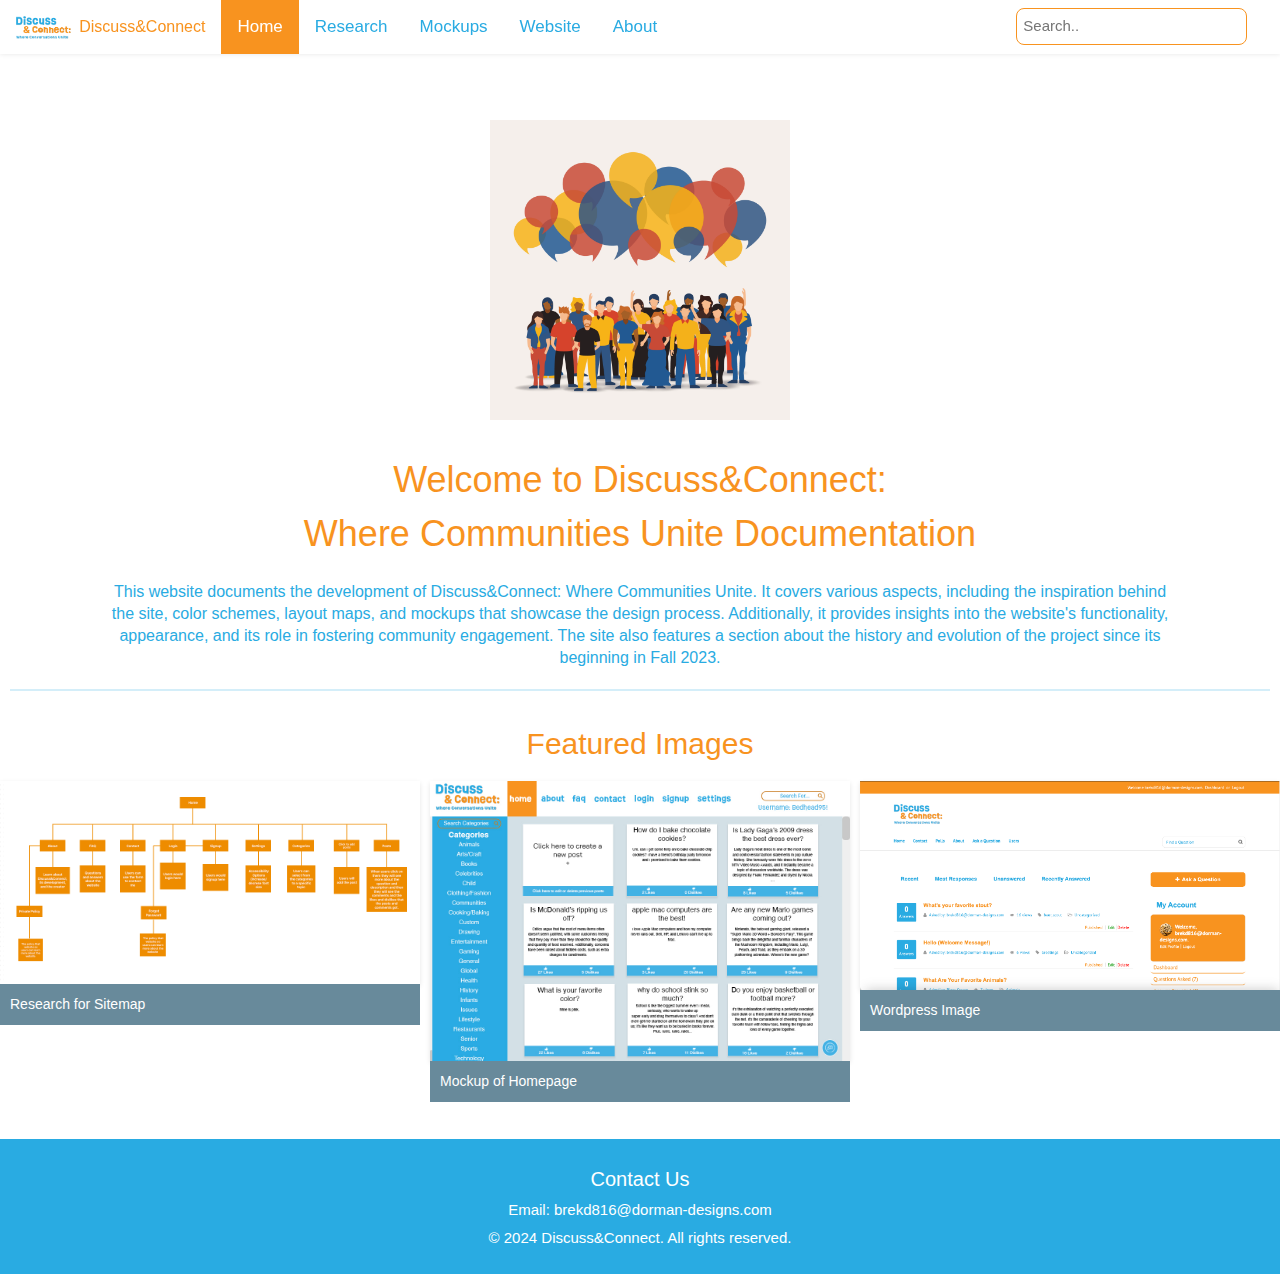
<file: index.html>
<!doctype html>
<html lang="en-US">
<html>
 <head>
   <title>Discuss&Connect Home</title>
   <link rel="icon" type="image/x-icon" href="favicon.ico"/>
   <link rel="apple-touch-icon" sizes="76x76" href="apple-touch-icon.png">
 <link rel="icon" type="image/png" sizes="32x32" href="favicon-32x32.png">
 <link rel="icon" type="image/png" sizes="16x16" href="favicon-16x16.png">
 <link rel="manifest" href="..//site.webmanifest">
 <link rel="mask-icon" href="..//safari-pinned-tab.svg" color="#5bbad5">
 <meta name="msapplication-TileColor" content="#da532c">
 <meta name="theme-color" content="#ffffff">
   <center>

 <meta name="viewport" content="width=device-width, initial-scale=1.0">
<meta charset="UTF-8">
<link rel="stylesheet"href="style.css">
<link href="https://fonts.googleapis.com/icon?family=Material+Icons" rel="stylesheet">
<link rel="stylesheet" href="https://cdnjs.cloudflare.com/ajax/libs/font-awesome/5.15.4/css/all.css">



<style>
</style>
</head>


<link rel="stylesheet" href="https://www.w3schools.com/w3css/4/w3.css">

<link rel="stylesheet" href="https://cdnjs.cloudflare.com/ajax/libs/font-awesome/4.7.0/css/font-awesome.min.css">
<link rel="stylesheet" href="https://www.w3schools.com/w3css/4/w3.css">
<link rel="stylesheet" href="https://cdnjs.cloudflare.com/ajax/libs/font-awesome/4.7.0/css/font-awesome.min.css">
<link rel="stylesheet" href="https://cdnjs.cloudflare.com/ajax/libs/font-awesome/5.15.3/css/all.min.css">
<body>


        <!-- Navigation Bar with Logo and Website Name -->
        <div class="topnav" id="myTopnav">
          <a href="..//index.html" class="logo">
            <img src="discussandconnectlogo.png" alt="Discuss&Connect Logo" style="height: 23px;">&ensp;<span class="title-text">Discuss&Connect</span>

       </a>
       <!-- User Information Dropdown -->
       <a href="index.html" aria-label="Home"  class="active">Home</a>
       <a href="research/index.html" aria-label="View the research">Research</a>
       <a href="mockups/index.html" aria-label="View the mockups">Mockups</a>
       <a href="website/index.html" aria-label="View the website">Website</a>
       <a href="about/index.html" aria-label="Learn more about the project">About</a>






           <!-- Accessibility Button and Dropdown -->
           <!-- User Information Dropdown -->
           <input type="text" id="searchInput2" placeholder="Search.." onkeyup="searchFunction()">
           <button id="clearSearch" onclick="clearSearchFunction()">X</button>
             <!-- Other navigation items -->





           <a href="javascript:void(0);" class="icon" onclick="myFunction()">
             <i class="fa fa-bars"></i>
           </a>


     </div>
     <!-- Moved searchResults outside the topnav -->
     <div id="searchResults2" class="search-results2"></div>
     <header>
          <img src="connect.png" alt="Banner Image for Discuss & Connect" class="header-image"style="width:300px"><br><br>
          <h1>Welcome to Discuss&Connect:<br> Where Communities Unite Documentation</h1>
          <p>This website documents the development of Discuss&Connect: Where Communities Unite. It covers various aspects, including the inspiration behind the site, color schemes, layout maps, and mockups that showcase the design process. Additionally, it provides insights into the website's functionality, appearance, and its role in fostering community engagement. The site also features a section about the history and evolution of the project since its beginning in Fall 2023.</p>
      </header>

      <div class="featured-images">
       <h2>Featured Images</h2>
       <ul>
           <li>
               <img src="image1.jpg" alt="Image of a orange sitemap with lines of what each information will work as.">
               <p>Research for Sitemap</p>
           </li>
           <li>
               <img src="image2.jpg" alt="A image of the home page of the mockup.">
               <p>Mockup of Homepage</p>
           </li>
           <li>
               <img src="image3.jpg" alt="Image of the Wordpress website.">
               <p>Wordpress Image</p>
           </li>
           <!-- Additional images can be added in the same pattern -->
       </ul>
   </div><br>

     <footer>
         <div class="footer-content">
             <div class="footer-section">
                 <h4>Contact Us</h4>
                 <p>Email: brekd816@dorman-designs.com</p>


                 <p>© 2024 Discuss&Connect. All rights reserved.</p>
             </div>
         </div>
     </footer>


          <script>
          document.querySelector('.menu-toggle').addEventListener('click', function() {
            this.classList.toggle('active');
        });
        </script>





            <script>
              document.querySelector('.menu-toggle').addEventListener('click', function() {
                document.body.classList.toggle('sidebar-visible');
            });

            </script>








            <script>
                function toggleDropdown() {
                    var dropdownContent = document.getElementById("dropdownContent");
                    dropdownContent.style.display = (dropdownContent.style.display === "block") ? "none" : "block";
                }
            </script>






            <script>

                function search() {
                    var searchInput = document.getElementById("searchInput").value;
                    var searchResults = document.getElementById("searchResults");

                    // Implement your search functionality here
                    // For simplicity, I'm just showing and hiding the search-results div in this example
                    if (searchInput.trim() !== "") {
                        searchResults.style.display = "block";
                        searchResults.innerHTML = "Search results for: " + searchInput;
                    } else {
                        searchResults.style.display = "none";
                    }
                }
            </script>





        <!-- JavaScript -->

        <script>
        // Get the toggle button by its ID
        const toggleBtn = document.getElementById('toggleTextToSpeech');

        // Function to read the selected text
        function speakSelectedText() {
          if ('speechSynthesis' in window) {
            // First, stop any ongoing speech
            window.speechSynthesis.cancel();

            // Get the user's selected text
            const selectedText = window.getSelection().toString();

            // Check if there is any text selected
            if (selectedText.length > 0) {
              // Create a new speech synthesis utterance instance with the selected text
              const utterance = new SpeechSynthesisUtterance(selectedText);

              // Optionally, customize the utterance properties
              utterance.rate = 1; // Speed of speech
              utterance.pitch = 1; // Pitch of speech
              utterance.volume = 1; // Volume

              // Speak the utterance
              window.speechSynthesis.speak(utterance);
            } else {
              // Optional: Provide feedback when no text is selected
              alert("Please select some text to read aloud.");
            }
          } else {
            alert("Sorry, your browser doesn't support text to speech!");
          }
        }

        // Function to stop speech synthesis
        function stopSpeaking() {
          if ('speechSynthesis' in window) {
            window.speechSynthesis.cancel();
          }
        }

        // Enhance the button to toggle speech synthesis
        toggleBtn.addEventListener('click', () => {
          if (window.speechSynthesis.speaking) {
            stopSpeaking();
            toggleBtn.textContent = 'Read Selected Text'; // Reset button text
          } else {
            speakSelectedText();
            // Optional: Change button text to indicate speech is active
            // Note: This text won't revert automatically when speech ends
            toggleBtn.textContent = 'Stop Reading';
          }
        });

        </script>







        <script>
          function applyGreenRedFilter() {
             document.body.style.filter = "sepia(100%) saturate(100%) hue-rotate(120deg)";
           }

           function applyBlueYellowFilter() {
             document.body.style.filter = "sepia(100%) saturate(100%) hue-rotate(240deg)";
           }
           function applyRedFilter() {
              document.body.style.filter = "sepia(100%) saturate(100%) hue-rotate(0deg)";
            }

        </script>

        <script>
          // Function to adjust font size (similar to the previous example)
          function adjustFontSize(action) {
              var currentSize = parseFloat(document.body.style.fontSize) || 16;

              var newSize;
              if (action === 'increase') {
                  newSize = currentSize * 1.2;
              } else if (action === 'decrease') {
                  newSize = currentSize / 1.2;
              }

              document.body.style.fontSize = newSize + 'px';
          }
        </script>

        <script>
          function adjustFontSize(factor) {
            // Adjust the font size of the body
            var currentFontSize = parseFloat(window.getComputedStyle(document.body, null).getPropertyValue('font-size'));
            var newFontSize = currentFontSize * factor;
            document.body.style.fontSize = newFontSize + 'px';

            // Adjust the font size of links (a elements)
            var links = document.querySelectorAll('a');
            links.forEach(function(link) {
                var currentLinkSize = parseFloat(window.getComputedStyle(link, null).getPropertyValue('font-size'));
                var newLinkSize = currentLinkSize * factor;
                link.style.fontSize = newLinkSize + 'px';
            });
        }

        function increaseFont() {
            adjustFontSize(1.1); // Increase font size by 10%
        }

        function decreaseFont() {
            adjustFontSize(0.9); // Decrease font size by 10%
        }
        </script>

          <script>
            function decreaseFont() {
                // Decrease the font size
                var currentFontSize = parseFloat(window.getComputedStyle(document.body, null).getPropertyValue('font-size'));
                var newFontSize = currentFontSize * 0.9; // Adjust the multiplication factor as needed
                document.body.style.fontSize = newFontSize + 'px';

                // Adjust the sidebar size
                var sidebar = document.querySelector('.sidebar');
                var currentSidebarWidth = parseFloat(window.getComputedStyle(sidebar, null).getPropertyValue('width'));
                var newSidebarWidth = currentSidebarWidth * 0.9; // Adjust the multiplication factor as needed
                sidebar.style.width = newSidebarWidth + 'px';

                // Adjust other elements inside the sidebar if needed
                var links = document.querySelectorAll('.sidebar a');
                links.forEach(function(link) {
                    var currentLinkSize = parseFloat(window.getComputedStyle(link, null).getPropertyValue('font-size'));
                    var newLinkSize = currentLinkSize * 0.9; // Adjust the multiplication factor as needed
                    link.style.fontSize = newLinkSize + 'px';
                });

                // Adjust the top position of the sidebar to maintain its top position
                var topnavHeight = document.querySelector('.topnav').offsetHeight;
                sidebar.style.top = topnavHeight + 'px';
            }

        </script>
        <script>

          function applyRedFilter() {
            document.body.style.filter = "sepia(100%) saturate(100%) hue-rotate(0deg)";
          }

          function applyGreenRedFilter() {
            document.body.style.filter = "sepia(100%) saturate(100%) hue-rotate(120deg)";
          }

          function applyBlueYellowFilter() {
            document.body.style.filter = "sepia(100%) saturate(100%) hue-rotate(180deg)";
          }
          function applyHueRotate() {
           document.body.style.filter = "sepia(100%) saturate(100%) hue-rotate(45deg)"; // Set your desired hue-rotate value
         }

         function applySepia() {
           document.body.style.filter = "sepia(80%) saturate(100%) hue-rotate(0deg)"; // Set your desired sepia value
         }
        </script>






        <script>
            document.addEventListener('DOMContentLoaded', function () {
                var searchInput = document.querySelector('.sidebar input[type="text"]');
                var gameListContainer = document.querySelector('.sidebar #game-list2');

                // Get all game links in the game list with data-game attribute
                var gameLinks = Array.from(document.querySelectorAll('.sidebar #game-list2 [data-game]'));

                searchInput.addEventListener('input', function () {
                    var searchTerm = this.value.toLowerCase();

                    // Filter game links based on an exact match with the data-game attribute
                    var filteredGames = gameLinks.filter(function (gameLink) {
                        return gameLink.getAttribute('data-game').toLowerCase().includes(searchTerm);
                    });

                    // Update game list based on the exact match with the data-game attribute
                    gameListContainer.innerHTML = '';
                    filteredGames.forEach(function (gameLink) {
                        var clonedLink = gameLink.cloneNode(true);
                        gameListContainer.appendChild(clonedLink);
                    });
                });
            });

              function adjustFontSize(factor) {
                // Adjust the font size of the body
                var currentFontSize = parseFloat(window.getComputedStyle(document.body, null).getPropertyValue('font-size'));
                var newFontSize = currentFontSize * factor;
                document.body.style.fontSize = newFontSize + 'px';

                // Adjust the font size of the h1 element
                var h1Element = document.querySelector('h3');
                var currentH1Size = parseFloat(window.getComputedStyle(h1Element, null).getPropertyValue('font-size'));
                var newH1Size = currentH1Size * factor;
                h1Element.style.fontSize = newH1Size + 'px';
            }

            function increaseFont() {
                adjustFontSize(1.1); // Increase font size by 10%
            }

            function decreaseFont() {
                adjustFontSize(0.9); // Decrease font size by 10%
            }

        </script>

            <script>
            // Get the toggle button by its ID
            const toggleBtn = document.getElementById('toggleTextToSpeech');

            // Function to read the selected text
            function speakSelectedText() {
              if ('speechSynthesis' in window) {
                // First, stop any ongoing speech
                window.speechSynthesis.cancel();

                // Get the user's selected text
                const selectedText = window.getSelection().toString();

                // Check if there is any text selected
                if (selectedText.length > 0) {
                  // Create a new speech synthesis utterance instance with the selected text
                  const utterance = new SpeechSynthesisUtterance(selectedText);

                  // Optionally, customize the utterance properties
                  utterance.rate = 1; // Speed of speech
                  utterance.pitch = 1; // Pitch of speech
                  utterance.volume = 1; // Volume

                  // Speak the utterance
                  window.speechSynthesis.speak(utterance);
                } else {
                  // Optional: Provide feedback when no text is selected
                  alert("Please select some text to read aloud.");
                }
              } else {
                alert("Sorry, your browser doesn't support text to speech!");
              }
            }

            // Function to stop speech synthesis
            function stopSpeaking() {
              if ('speechSynthesis' in window) {
                window.speechSynthesis.cancel();
              }
            }

            // Enhance the button to toggle speech synthesis
            toggleBtn.addEventListener('click', () => {
              if (window.speechSynthesis.speaking) {
                stopSpeaking();
                toggleBtn.textContent = 'Read Selected Text'; // Reset button text
              } else {
                speakSelectedText();
                // Optional: Change button text to indicate speech is active
                // Note: This text won't revert automatically when speech ends
                toggleBtn.textContent = 'Stop Reading';
              }
            });

            </script>

        <script type="text/javascript">
        function googleTranslateElementInit() {
          new google.translate.TranslateElement({pageLanguage: 'en'}, 'google_translate_element');
        }
        </script>
        <script>
        document.getElementById('filterCheckbox').addEventListener('change', function() {
            var filterOptionsDiv = document.getElementById('filterOptions');
            if (this.checked) {
                filterOptionsDiv.style.display = 'block';
            } else {
                filterOptionsDiv.style.display = 'none';
            }
        });
        </script>






        <script>
        function myFunction() {
            var x = document.getElementById("myTopnav");
            var userInfo = document.querySelector(".user-info"); // Select the .user-info container
            var dropdown = document.querySelector(".dropdown"); // Assuming you also want to select and hide .dropdown

            if (x.className === "topnav") {
                x.className += " responsive";
                // Hide .user-info in responsive mode
                if (userInfo) userInfo.style.display = "none";
                // Hide .dropdown in responsive mode, if it exists
                if (dropdown) dropdown.style.display = "none";
            } else {
                x.className = "topnav";
                // Show .user-info when not in responsive mode
                if (userInfo) userInfo.style.display = "";
                // Show .dropdown when not in responsive mode, if it exists
                if (dropdown) dropdown.style.display = "";
            }
        }
        </script>








        <script>
        function toggleFocusHighlight() {
          var styleElement = document.getElementById('focus-highlight-style');

          if (styleElement) {
            // If the style element exists, remove it to disable focus highlight
            styleElement.remove();
          } else {
            // Create a new style element to add focus highlight styles
            styleElement = document.createElement('style');
            styleElement.id = 'focus-highlight-style';
            styleElement.innerText = `:focus { outline: 2px solid yellow; }`; // Customize as needed
            document.head.appendChild(styleElement);
          }
        }
        </script>

        <script>
        document.getElementById('speakSelectedText').addEventListener('click', function() {
            // Get selected text
            var text = getSelectedText();
            if (text) {
                speakText(text);
            } else {
                console.log('No text selected.');
            }
        });

        function getSelectedText() {
            var text = '';
            if (typeof window.getSelection != "undefined") {
                text = window.getSelection().toString();
            } else if (typeof document.selection != "undefined" && document.selection.type == "Text") {
                text = document.selection.createRange().text;
            }
            return text;
        }

        function speakText(textToSpeak) {
            if ('speechSynthesis' in window) {
                const msg = new SpeechSynthesisUtterance();
                msg.text = textToSpeak;
                window.speechSynthesis.speak(msg);
            } else {
                console.log('Text-to-Speech not supported.');
            }
        }
        </script>


        <script>
        document.addEventListener('DOMContentLoaded', function () {
            const stopButton = document.getElementById('stopButton');
            stopButton.addEventListener('click', function() {
                if ('speechSynthesis' in window) {
                    speechSynthesis.cancel();
                }
            });
        });
        </script>






        <script>
          function toggleDropdown() {
            const dropdown = document.querySelector('.dropdown-content2');
            dropdown.style.display = dropdown.style.display === 'none' ? 'block' : 'none';
        }

        // Optional: Close the dropdown if the user clicks outside of it
        window.onclick = function(event) {
            if (!event.target.matches('.user-icon img')) {
                var dropdowns = document.getElementsByClassName("dropdown-content2");
                for (var i = 0; i < dropdowns.length; i++) {
                    var openDropdown = dropdowns[i];
                    if (openDropdown.style.display === 'block') {
                        openDropdown.style.display = 'none';
                    }
                }
            }
        }
        </script>

        <script>
        function toggleDropdown2() {
            // Select the dropdown menu
            var dropdown = document.querySelector('.dropdown-content2');
            // Toggle the display property
            if (dropdown.style.display === "none" || dropdown.style.display === "") {
                dropdown.style.display = "block";
            } else {
                dropdown.style.display = "none";
            }
        }

        // Optional: Close the dropdown if the user clicks outside of it
        window.onclick = function(event) {
            if (!event.target.matches('.user-icon, .user-icon img, .user-icon i')) {
                var dropdowns = document.querySelectorAll(".dropdown-content2");
                dropdowns.forEach(function(dropdown) {
                    if (dropdown.style.display === "block") {
                        dropdown.style.display = "none";
                    }
                });
            }
        }
        </script>


        <script>
        function myFunction() {
            var x = document.getElementById("myTopnav");
            if (x.className === "topnav") {
                x.className += " responsive";
            } else {
                x.className = "topnav";
            }

            // Get all elements with the 'dropdown-content' class within the topnav
            var dropdowns = x.getElementsByClassName("dropdown");
            for (var i = 0; i < dropdowns.length; i++) {
                // If the topnav is in responsive mode, ensure dropdown-content remains hidden
                if (x.className.includes("responsive")) {
                    dropdowns[i].style.display = "none";
                } else {
                    // Reset style in case it was previously modified
                    dropdowns[i].style.display = "";
                }
            }
        }

        // This part is to ensure the dropdown content does not display in responsive mode
        // You may need to add an event listener or modify existing ones for dropdown buttons
        // to control their display property separately if they should be visible in responsive mode.

        </script>


        <script>
        function updateNavigationForLoggedInUser(userName, profileImagePath) {
          const profileSection = document.querySelector('.profile-section');
          profileSection.querySelector('.profile-name').textContent = userName;
          profileSection.querySelector('.profile-icon').src = profileImagePath;

          // Hide the login and signup links
          document.querySelector('a[href="login/index.html"]').style.display = 'none';
          document.querySelector('a[href="..//signup/index.html"]').style.display = 'none';

          // Show the profile section
          profileSection.style.display = 'flex';
        }
        </script>

        <script>
        function myFunction() {
            var x = document.getElementById("myTopnav");
            var userIcon = document.querySelector(".user-icon"); // Select the .user-icon

            if (x.className === "topnav") {
                x.className += " responsive";
                // Hide the .user-icon when entering responsive mode
                if (userIcon) userIcon.style.display = "none";
            } else {
                x.className = "topnav";
                // Show the .user-icon when exiting responsive mode
                if (userIcon) userIcon.style.display = "block";
            }

            // Get all elements with the 'dropdown-content' class within the topnav
            var dropdowns = x.getElementsByClassName("dropdown");
            for (var i = 0; i < dropdowns.length; i++) {
                // If the topnav is in responsive mode, ensure dropdown-content remains hidden
                if (x.className.includes("responsive")) {
                    dropdowns[i].style.display = "none";
                } else {
                    // Reset style in case it was previously modified
                    dropdowns[i].style.display = "";
                }
            }
        }
        </script>




        <script>
        function toggleFocusHighlight() {
          var styleElement = document.getElementById('focus-highlight-style');

          if (styleElement) {
            // If the style element exists, remove it to disable focus highlight
            styleElement.remove();
          } else {
            // Create a new style element to add focus highlight styles
            styleElement = document.createElement('style');
            styleElement.id = 'focus-highlight-style';
            styleElement.innerText = `:focus { outline: 2px solid yellow; }`; // Customize as needed
            document.head.appendChild(styleElement);
          }
        }
        </script>

        <script>
        document.getElementById('speakSelectedText').addEventListener('click', function() {
            // Get selected text
            var text = getSelectedText();
            if (text) {
                speakText(text);
            } else {
                console.log('No text selected.');
            }
        });

        function getSelectedText() {
            var text = '';
            if (typeof window.getSelection != "undefined") {
                text = window.getSelection().toString();
            } else if (typeof document.selection != "undefined" && document.selection.type == "Text") {
                text = document.selection.createRange().text;
            }
            return text;
        }

        function speakText(textToSpeak) {
            if ('speechSynthesis' in window) {
                const msg = new SpeechSynthesisUtterance();
                msg.text = textToSpeak;
                window.speechSynthesis.speak(msg);
            } else {
                console.log('Text-to-Speech not supported.');
            }
        }
        </script>


        <script>
        document.addEventListener('DOMContentLoaded', function () {
            const stopButton = document.getElementById('stopButton');
            stopButton.addEventListener('click', function() {
                if ('speechSynthesis' in window) {
                    speechSynthesis.cancel();
                }
            });
        });
        </script>



        <script>
        function myFunction() {
            var x = document.getElementById("myTopnav");
            var userIcon = document.querySelector(".user-icon"); // Select the .user-icon

            if (x.className === "topnav") {
                x.className += " responsive";
                // Hide the .user-icon when entering responsive mode
                if (userIcon) userIcon.style.display = "none";
            } else {
                x.className = "topnav";
                // Show the .user-icon when exiting responsive mode
                if (userIcon) userIcon.style.display = "block";
            }

            // Get all elements with the 'dropdown-content' class within the topnav
            var dropdowns = x.getElementsByClassName("dropdown");
            for (var i = 0; i < dropdowns.length; i++) {
                // If the topnav is in responsive mode, ensure dropdown-content remains hidden
                if (x.className.includes("responsive")) {
                    dropdowns[i].style.display = "none";
                } else {
                    // Reset style in case it was previously modified
                    dropdowns[i].style.display = "";
                }
            }
        }
        </script>





        <script>
        function toggleFocusHighlight() {
          var styleElement = document.getElementById('focus-highlight-style');

          if (styleElement) {
            // If the style element exists, remove it to disable focus highlight
            styleElement.remove();
          } else {
            // Create a new style element to add focus highlight styles
            styleElement = document.createElement('style');
            styleElement.id = 'focus-highlight-style';
            styleElement.innerText = `:focus { outline: 2px solid yellow; }`; // Customize as needed
            document.head.appendChild(styleElement);
          }
        }
        </script>

        <script>
        document.getElementById('speakSelectedText').addEventListener('click', function() {
            // Get selected text
            var text = getSelectedText();
            if (text) {
                speakText(text);
            } else {
                console.log('No text selected.');
            }
        });

        function getSelectedText() {
            var text = '';
            if (typeof window.getSelection != "undefined") {
                text = window.getSelection().toString();
            } else if (typeof document.selection != "undefined" && document.selection.type == "Text") {
                text = document.selection.createRange().text;
            }
            return text;
        }

        function speakText(textToSpeak) {
            if ('speechSynthesis' in window) {
                const msg = new SpeechSynthesisUtterance();
                msg.text = textToSpeak;
                window.speechSynthesis.speak(msg);
            } else {
                console.log('Text-to-Speech not supported.');
            }
        }
        </script>


        <script>
        document.addEventListener('DOMContentLoaded', function () {
            const stopButton = document.getElementById('stopButton');
            stopButton.addEventListener('click', function() {
                if ('speechSynthesis' in window) {
                    speechSynthesis.cancel();
                }
            });
        });
        </script>



        <!-- Heyo This is Important -->

        <script>
        document.getElementById('speakSelectedText').addEventListener('click', function() {
            // Get selected text
            var text = getSelectedText();
            if (text) {
                speakText(text);
            } else {
                console.log('No text selected.');
            }
        });

        function getSelectedText() {
            var text = '';
            if (typeof window.getSelection != "undefined") {
                text = window.getSelection().toString();
            } else if (typeof document.selection != "undefined" && document.selection.type == "Text") {
                text = document.selection.createRange().text;
            }
            return text;
        }

        function speakText(textToSpeak) {
            if ('speechSynthesis' in window) {
                const msg = new SpeechSynthesisUtterance();
                msg.text = textToSpeak;
                window.speechSynthesis.speak(msg);
            } else {
                console.log('Text-to-Speech not supported.');
            }
        }
        </script>


        <script>
        document.addEventListener('DOMContentLoaded', function () {
            const stopButton = document.getElementById('stopButton');
            stopButton.addEventListener('click', function() {
                if ('speechSynthesis' in window) {
                    speechSynthesis.cancel();
                }
            });
        });
        </script>







        <script>
        function myFunction() {
            var x = document.getElementById("myTopnav");
            if (x.className === "topnav") {
                x.className += " responsive";
            } else {
                x.className = "topnav";
            }

            // Get all elements with the 'dropdown-content' class within the topnav
            var dropdowns = x.getElementsByClassName("dropdown");
            for (var i = 0; i < dropdowns.length; i++) {
                // If the topnav is in responsive mode, ensure dropdown-content remains hidden
                if (x.className.includes("responsive")) {
                    dropdowns[i].style.display = "none";
                } else {
                    // Reset style in case it was previously modified
                    dropdowns[i].style.display = "";
                }
            }
        }

        // This part is to ensure the dropdown content does not display in responsive mode
        // You may need to add an event listener or modify existing ones for dropdown buttons
        // to control their display property separately if they should be visible in responsive mode.

        </script>


        <script>
        function myFunction() {
          var x = document.getElementById("myTopnav");
          var searchResults = document.getElementById("searchResults2");

          if (x.className === "topnav") {
            x.className += " responsive";
            // Show searchResults2 when opening the menu
            searchResults.style.display = "block";
          } else {
            x.className = "topnav";
            // Hide searchResults2 when closing the menu
            searchResults.style.display = "none";
          }
        }
        </script>



                <script>
                const searchFunction = () => {
                    const input = document.getElementById('searchInput2').value.toLowerCase();
                    const resultsContainer = document.getElementById('searchResults2');
                    const clearButton = document.getElementById('clearSearch');

                    // Toggle visibility of results container and clear button based on input
                    if (input) {
                        resultsContainer.style.display = 'block';
                        clearButton.style.display = 'inline'; // Show the clear button when there's input
                    } else {
                        resultsContainer.style.display = 'none';
                        clearButton.style.display = 'none'; // Hide the clear button when input is empty
                    }

                    resultsContainer.innerHTML = ''; // Clear previous results


                    const searchData = [
                        { name: 'About', url: 'about.html' },
                        { name: 'Home', url: 'index.html' },
                            { name: 'Mockups', url: 'mockups/index.html' },
                                { name: 'Research', url: 'research/index.html' },
                                { name: 'Website', url: 'website/index.html' },



                        // Add more results as needed
                    ];

                    const filteredData = searchData.filter(item => item.name.toLowerCase().includes(input));

                    filteredData.forEach(item => {
                        const div = document.createElement('div');
                        const a = document.createElement('a');
                        a.textContent = item.name;
                        a.href = item.url;

                        div.appendChild(a);
                        resultsContainer.appendChild(div);
                    });
                };

                const clearSearchFunction = () => {
                    document.getElementById('searchInput2').value = ''; // Clear input
                    document.getElementById('searchResults2').innerHTML = ''; // Clear previous results
                    document.getElementById('searchResults2').style.display = 'none'; // Optionally hide the results container
                    document.getElementById('clearSearch').style.display = 'none'; // Hide the clear button
                };

                // Optionally, automatically trigger the search function when the input is cleared
                document.getElementById('searchInput2').addEventListener('input', searchFunction);

                </script>
     </body>
</file>
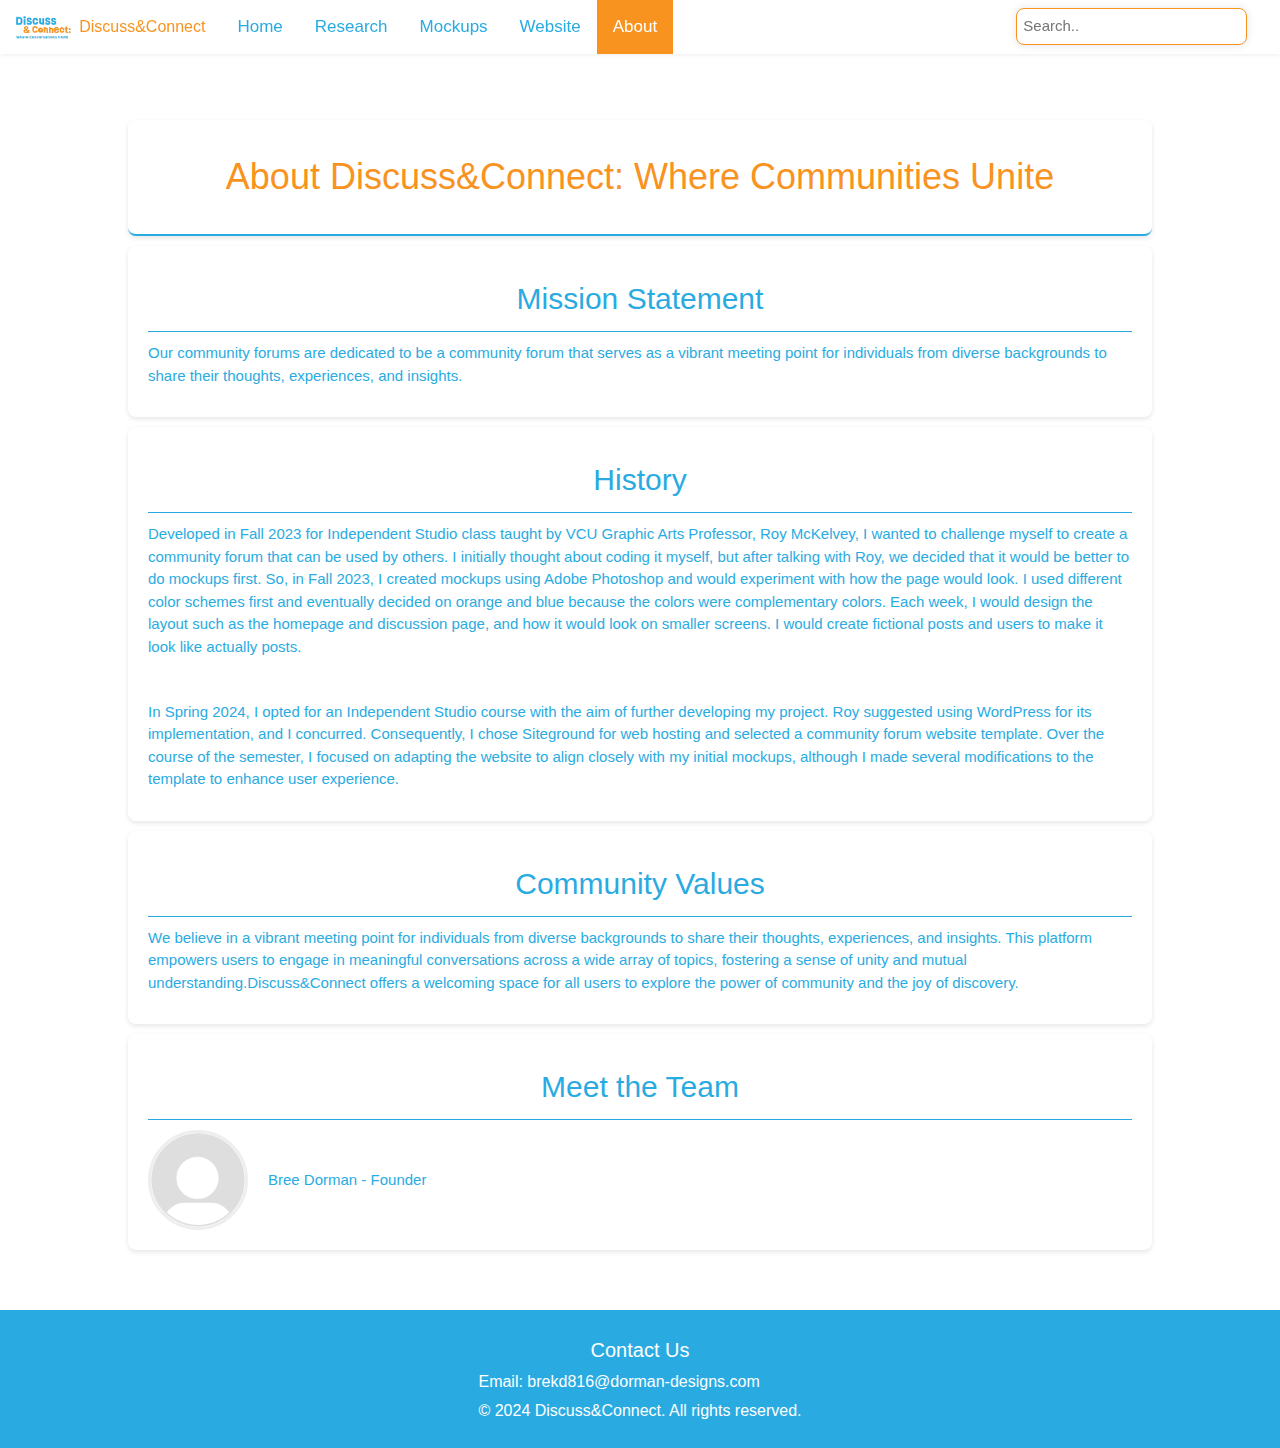
<file: about/index.html>
<!doctype html>
<html lang="en-US">
<html>
 <head>
   <title>About</title>
   <link rel="icon" type="image/x-icon" href="..//favicon.ico"/>
   <link rel="apple-touch-icon" sizes="76x76" href="..//apple-touch-icon.png">
 <link rel="icon" type="image/png" sizes="32x32" href="..//favicon-32x32.png">
 <link rel="icon" type="image/png" sizes="16x16" href="..//favicon-16x16.png">
 <link rel="manifest" href="..//site.webmanifest">
 <link rel="mask-icon" href="..//safari-pinned-tab.svg" color="#5bbad5">
 <meta name="msapplication-TileColor" content="#da532c">
 <meta name="theme-color" content="#ffffff">
   <center>

 <meta name="viewport" content="width=device-width, initial-scale=1.0">
<meta charset="UTF-8">
<link rel="stylesheet"href="style.css">
<link href="https://fonts.googleapis.com/icon?family=Material+Icons" rel="stylesheet">
<link rel="stylesheet" href="https://cdnjs.cloudflare.com/ajax/libs/font-awesome/5.15.4/css/all.css">



<style>
</style>
</head>


<link rel="stylesheet" href="https://www.w3schools.com/w3css/4/w3.css">

<link rel="stylesheet" href="https://cdnjs.cloudflare.com/ajax/libs/font-awesome/4.7.0/css/font-awesome.min.css">
<link rel="stylesheet" href="https://www.w3schools.com/w3css/4/w3.css">
<link rel="stylesheet" href="https://cdnjs.cloudflare.com/ajax/libs/font-awesome/4.7.0/css/font-awesome.min.css">
<link rel="stylesheet" href="https://cdnjs.cloudflare.com/ajax/libs/font-awesome/5.15.3/css/all.min.css">
<body>


        <!-- Navigation Bar with Logo and Website Name -->
        <div class="topnav" id="myTopnav">
          <a href="..//index.html" class="logo">
            <img src="..//discussandconnectlogo.png" alt="Discuss&Connect Logo" style="height: 23px;">&ensp;<span class="title-text">Discuss&Connect</span>

       </a>
       <!-- User Information Dropdown -->
       <a href="..//index.html" aria-label="Home" >Home</a>
       <a href="..//research/index.html" aria-label="View the research">Research</a>
       <a href="..//mockups/index.html" aria-label="View the mockups">Mockups</a>
       <a href="..//website/index.html" aria-label="View the website">Website</a>
       <a href="index.html" aria-label="Learn more about the project"  class="active">About</a>






           <!-- Accessibility Button and Dropdown -->
           <!-- User Information Dropdown -->
           <input type="text" id="searchInput2" placeholder="Search.." onkeyup="searchFunction()">
           <button id="clearSearch" onclick="clearSearchFunction()">X</button>
             <!-- Other navigation items -->





           <a href="javascript:void(0);" class="icon" onclick="myFunction()">
             <i class="fa fa-bars"></i>
           </a>


     </div>
     <!-- Moved searchResults outside the topnav -->
     <div id="searchResults2" class="search-results2"></div>
<div class="bodyweb">

  <header>
     <h1>About Discuss&Connect: Where Communities Unite</h1>
 </header>

 <section>
     <h2>Mission Statement</h2>
     <p>Our community forums are dedicated to be a community forum that serves as a vibrant meeting point for individuals from diverse backgrounds to share their thoughts, experiences, and insights.</p>
 </section>

 <section>
     <h2>History</h2>
     <p>Developed in Fall 2023 for Independent Studio class taught by VCU Graphic Arts Professor, Roy McKelvey, I wanted to challenge myself to create a community forum that can be used by others. I initially thought about coding it myself, but after talking with Roy, we decided that it would be better to do mockups first. So, in Fall 2023, I created mockups using Adobe Photoshop and would experiment with how the page would look. I used different color schemes first and eventually decided on orange and blue because the colors were complementary colors. Each week, I would design the layout such as the homepage and discussion page, and how it would look on smaller screens. I would create fictional posts and users to make it look like actually posts.</p> <br><p> In Spring 2024, I opted for an Independent Studio course with the aim of further developing my project. Roy suggested using WordPress for its implementation, and I concurred. Consequently, I chose Siteground for web hosting and selected a community forum website template. Over the course of the semester, I focused on adapting the website to align closely with my initial mockups, although I made several modifications to the template to enhance user experience.</p>
 </section>

 <section>
     <h2>Community Values</h2>
     <p>We believe in a vibrant meeting point for individuals from diverse backgrounds to share their thoughts, experiences, and insights. This platform empowers users to engage in meaningful conversations across a wide array of topics, fostering a sense of unity and mutual understanding.Discuss&Connect offers a welcoming space for all users to explore the power of community and the joy of discovery.</p>
 </section>

 <section>
     <h2>Meet the Team</h2>
     <div class="team-member">
         <img src="icon.png" alt="icon">
         <p>Bree Dorman - Founder</p>
     </div>
     <!-- Repeat for other team members -->
 </section>





<footer>
    <div class="footer-content">
        <div class="footer-section">
            <h4>Contact Us</h4>
            <p>Email: brekd816@dorman-designs.com</p>


            <p>© 2024 Discuss&Connect. All rights reserved.</p>
        </div>
    </div>
</footer>


     <script>
     document.querySelector('.menu-toggle').addEventListener('click', function() {
       this.classList.toggle('active');
   });
   </script>





       <script>
         document.querySelector('.menu-toggle').addEventListener('click', function() {
           document.body.classList.toggle('sidebar-visible');
       });

       </script>








       <script>
           function toggleDropdown() {
               var dropdownContent = document.getElementById("dropdownContent");
               dropdownContent.style.display = (dropdownContent.style.display === "block") ? "none" : "block";
           }
       </script>






       <script>

           function search() {
               var searchInput = document.getElementById("searchInput").value;
               var searchResults = document.getElementById("searchResults");

               // Implement your search functionality here
               // For simplicity, I'm just showing and hiding the search-results div in this example
               if (searchInput.trim() !== "") {
                   searchResults.style.display = "block";
                   searchResults.innerHTML = "Search results for: " + searchInput;
               } else {
                   searchResults.style.display = "none";
               }
           }
       </script>





   <!-- JavaScript -->

   <script>
   // Get the toggle button by its ID
   const toggleBtn = document.getElementById('toggleTextToSpeech');

   // Function to read the selected text
   function speakSelectedText() {
     if ('speechSynthesis' in window) {
       // First, stop any ongoing speech
       window.speechSynthesis.cancel();

       // Get the user's selected text
       const selectedText = window.getSelection().toString();

       // Check if there is any text selected
       if (selectedText.length > 0) {
         // Create a new speech synthesis utterance instance with the selected text
         const utterance = new SpeechSynthesisUtterance(selectedText);

         // Optionally, customize the utterance properties
         utterance.rate = 1; // Speed of speech
         utterance.pitch = 1; // Pitch of speech
         utterance.volume = 1; // Volume

         // Speak the utterance
         window.speechSynthesis.speak(utterance);
       } else {
         // Optional: Provide feedback when no text is selected
         alert("Please select some text to read aloud.");
       }
     } else {
       alert("Sorry, your browser doesn't support text to speech!");
     }
   }

   // Function to stop speech synthesis
   function stopSpeaking() {
     if ('speechSynthesis' in window) {
       window.speechSynthesis.cancel();
     }
   }

   // Enhance the button to toggle speech synthesis
   toggleBtn.addEventListener('click', () => {
     if (window.speechSynthesis.speaking) {
       stopSpeaking();
       toggleBtn.textContent = 'Read Selected Text'; // Reset button text
     } else {
       speakSelectedText();
       // Optional: Change button text to indicate speech is active
       // Note: This text won't revert automatically when speech ends
       toggleBtn.textContent = 'Stop Reading';
     }
   });

   </script>







   <script>
     function applyGreenRedFilter() {
        document.body.style.filter = "sepia(100%) saturate(100%) hue-rotate(120deg)";
      }

      function applyBlueYellowFilter() {
        document.body.style.filter = "sepia(100%) saturate(100%) hue-rotate(240deg)";
      }
      function applyRedFilter() {
         document.body.style.filter = "sepia(100%) saturate(100%) hue-rotate(0deg)";
       }

   </script>

   <script>
     // Function to adjust font size (similar to the previous example)
     function adjustFontSize(action) {
         var currentSize = parseFloat(document.body.style.fontSize) || 16;

         var newSize;
         if (action === 'increase') {
             newSize = currentSize * 1.2;
         } else if (action === 'decrease') {
             newSize = currentSize / 1.2;
         }

         document.body.style.fontSize = newSize + 'px';
     }
   </script>

   <script>
     function adjustFontSize(factor) {
       // Adjust the font size of the body
       var currentFontSize = parseFloat(window.getComputedStyle(document.body, null).getPropertyValue('font-size'));
       var newFontSize = currentFontSize * factor;
       document.body.style.fontSize = newFontSize + 'px';

       // Adjust the font size of links (a elements)
       var links = document.querySelectorAll('a');
       links.forEach(function(link) {
           var currentLinkSize = parseFloat(window.getComputedStyle(link, null).getPropertyValue('font-size'));
           var newLinkSize = currentLinkSize * factor;
           link.style.fontSize = newLinkSize + 'px';
       });
   }

   function increaseFont() {
       adjustFontSize(1.1); // Increase font size by 10%
   }

   function decreaseFont() {
       adjustFontSize(0.9); // Decrease font size by 10%
   }
   </script>

     <script>
       function decreaseFont() {
           // Decrease the font size
           var currentFontSize = parseFloat(window.getComputedStyle(document.body, null).getPropertyValue('font-size'));
           var newFontSize = currentFontSize * 0.9; // Adjust the multiplication factor as needed
           document.body.style.fontSize = newFontSize + 'px';

           // Adjust the sidebar size
           var sidebar = document.querySelector('.sidebar');
           var currentSidebarWidth = parseFloat(window.getComputedStyle(sidebar, null).getPropertyValue('width'));
           var newSidebarWidth = currentSidebarWidth * 0.9; // Adjust the multiplication factor as needed
           sidebar.style.width = newSidebarWidth + 'px';

           // Adjust other elements inside the sidebar if needed
           var links = document.querySelectorAll('.sidebar a');
           links.forEach(function(link) {
               var currentLinkSize = parseFloat(window.getComputedStyle(link, null).getPropertyValue('font-size'));
               var newLinkSize = currentLinkSize * 0.9; // Adjust the multiplication factor as needed
               link.style.fontSize = newLinkSize + 'px';
           });

           // Adjust the top position of the sidebar to maintain its top position
           var topnavHeight = document.querySelector('.topnav').offsetHeight;
           sidebar.style.top = topnavHeight + 'px';
       }

   </script>
   <script>

     function applyRedFilter() {
       document.body.style.filter = "sepia(100%) saturate(100%) hue-rotate(0deg)";
     }

     function applyGreenRedFilter() {
       document.body.style.filter = "sepia(100%) saturate(100%) hue-rotate(120deg)";
     }

     function applyBlueYellowFilter() {
       document.body.style.filter = "sepia(100%) saturate(100%) hue-rotate(180deg)";
     }
     function applyHueRotate() {
      document.body.style.filter = "sepia(100%) saturate(100%) hue-rotate(45deg)"; // Set your desired hue-rotate value
    }

    function applySepia() {
      document.body.style.filter = "sepia(80%) saturate(100%) hue-rotate(0deg)"; // Set your desired sepia value
    }
   </script>






   <script>
       document.addEventListener('DOMContentLoaded', function () {
           var searchInput = document.querySelector('.sidebar input[type="text"]');
           var gameListContainer = document.querySelector('.sidebar #game-list2');

           // Get all game links in the game list with data-game attribute
           var gameLinks = Array.from(document.querySelectorAll('.sidebar #game-list2 [data-game]'));

           searchInput.addEventListener('input', function () {
               var searchTerm = this.value.toLowerCase();

               // Filter game links based on an exact match with the data-game attribute
               var filteredGames = gameLinks.filter(function (gameLink) {
                   return gameLink.getAttribute('data-game').toLowerCase().includes(searchTerm);
               });

               // Update game list based on the exact match with the data-game attribute
               gameListContainer.innerHTML = '';
               filteredGames.forEach(function (gameLink) {
                   var clonedLink = gameLink.cloneNode(true);
                   gameListContainer.appendChild(clonedLink);
               });
           });
       });

         function adjustFontSize(factor) {
           // Adjust the font size of the body
           var currentFontSize = parseFloat(window.getComputedStyle(document.body, null).getPropertyValue('font-size'));
           var newFontSize = currentFontSize * factor;
           document.body.style.fontSize = newFontSize + 'px';

           // Adjust the font size of the h1 element
           var h1Element = document.querySelector('h3');
           var currentH1Size = parseFloat(window.getComputedStyle(h1Element, null).getPropertyValue('font-size'));
           var newH1Size = currentH1Size * factor;
           h1Element.style.fontSize = newH1Size + 'px';
       }

       function increaseFont() {
           adjustFontSize(1.1); // Increase font size by 10%
       }

       function decreaseFont() {
           adjustFontSize(0.9); // Decrease font size by 10%
       }

   </script>

       <script>
       // Get the toggle button by its ID
       const toggleBtn = document.getElementById('toggleTextToSpeech');

       // Function to read the selected text
       function speakSelectedText() {
         if ('speechSynthesis' in window) {
           // First, stop any ongoing speech
           window.speechSynthesis.cancel();

           // Get the user's selected text
           const selectedText = window.getSelection().toString();

           // Check if there is any text selected
           if (selectedText.length > 0) {
             // Create a new speech synthesis utterance instance with the selected text
             const utterance = new SpeechSynthesisUtterance(selectedText);

             // Optionally, customize the utterance properties
             utterance.rate = 1; // Speed of speech
             utterance.pitch = 1; // Pitch of speech
             utterance.volume = 1; // Volume

             // Speak the utterance
             window.speechSynthesis.speak(utterance);
           } else {
             // Optional: Provide feedback when no text is selected
             alert("Please select some text to read aloud.");
           }
         } else {
           alert("Sorry, your browser doesn't support text to speech!");
         }
       }

       // Function to stop speech synthesis
       function stopSpeaking() {
         if ('speechSynthesis' in window) {
           window.speechSynthesis.cancel();
         }
       }

       // Enhance the button to toggle speech synthesis
       toggleBtn.addEventListener('click', () => {
         if (window.speechSynthesis.speaking) {
           stopSpeaking();
           toggleBtn.textContent = 'Read Selected Text'; // Reset button text
         } else {
           speakSelectedText();
           // Optional: Change button text to indicate speech is active
           // Note: This text won't revert automatically when speech ends
           toggleBtn.textContent = 'Stop Reading';
         }
       });

       </script>

   <script type="text/javascript">
   function googleTranslateElementInit() {
     new google.translate.TranslateElement({pageLanguage: 'en'}, 'google_translate_element');
   }
   </script>
   <script>
   document.getElementById('filterCheckbox').addEventListener('change', function() {
       var filterOptionsDiv = document.getElementById('filterOptions');
       if (this.checked) {
           filterOptionsDiv.style.display = 'block';
       } else {
           filterOptionsDiv.style.display = 'none';
       }
   });
   </script>






   <script>
   function myFunction() {
       var x = document.getElementById("myTopnav");
       var userInfo = document.querySelector(".user-info"); // Select the .user-info container
       var dropdown = document.querySelector(".dropdown"); // Assuming you also want to select and hide .dropdown

       if (x.className === "topnav") {
           x.className += " responsive";
           // Hide .user-info in responsive mode
           if (userInfo) userInfo.style.display = "none";
           // Hide .dropdown in responsive mode, if it exists
           if (dropdown) dropdown.style.display = "none";
       } else {
           x.className = "topnav";
           // Show .user-info when not in responsive mode
           if (userInfo) userInfo.style.display = "";
           // Show .dropdown when not in responsive mode, if it exists
           if (dropdown) dropdown.style.display = "";
       }
   }
   </script>








   <script>
   function toggleFocusHighlight() {
     var styleElement = document.getElementById('focus-highlight-style');

     if (styleElement) {
       // If the style element exists, remove it to disable focus highlight
       styleElement.remove();
     } else {
       // Create a new style element to add focus highlight styles
       styleElement = document.createElement('style');
       styleElement.id = 'focus-highlight-style';
       styleElement.innerText = `:focus { outline: 2px solid yellow; }`; // Customize as needed
       document.head.appendChild(styleElement);
     }
   }
   </script>

   <script>
   document.getElementById('speakSelectedText').addEventListener('click', function() {
       // Get selected text
       var text = getSelectedText();
       if (text) {
           speakText(text);
       } else {
           console.log('No text selected.');
       }
   });

   function getSelectedText() {
       var text = '';
       if (typeof window.getSelection != "undefined") {
           text = window.getSelection().toString();
       } else if (typeof document.selection != "undefined" && document.selection.type == "Text") {
           text = document.selection.createRange().text;
       }
       return text;
   }

   function speakText(textToSpeak) {
       if ('speechSynthesis' in window) {
           const msg = new SpeechSynthesisUtterance();
           msg.text = textToSpeak;
           window.speechSynthesis.speak(msg);
       } else {
           console.log('Text-to-Speech not supported.');
       }
   }
   </script>


   <script>
   document.addEventListener('DOMContentLoaded', function () {
       const stopButton = document.getElementById('stopButton');
       stopButton.addEventListener('click', function() {
           if ('speechSynthesis' in window) {
               speechSynthesis.cancel();
           }
       });
   });
   </script>






   <script>
     function toggleDropdown() {
       const dropdown = document.querySelector('.dropdown-content2');
       dropdown.style.display = dropdown.style.display === 'none' ? 'block' : 'none';
   }

   // Optional: Close the dropdown if the user clicks outside of it
   window.onclick = function(event) {
       if (!event.target.matches('.user-icon img')) {
           var dropdowns = document.getElementsByClassName("dropdown-content2");
           for (var i = 0; i < dropdowns.length; i++) {
               var openDropdown = dropdowns[i];
               if (openDropdown.style.display === 'block') {
                   openDropdown.style.display = 'none';
               }
           }
       }
   }
   </script>

   <script>
   function toggleDropdown2() {
       // Select the dropdown menu
       var dropdown = document.querySelector('.dropdown-content2');
       // Toggle the display property
       if (dropdown.style.display === "none" || dropdown.style.display === "") {
           dropdown.style.display = "block";
       } else {
           dropdown.style.display = "none";
       }
   }

   // Optional: Close the dropdown if the user clicks outside of it
   window.onclick = function(event) {
       if (!event.target.matches('.user-icon, .user-icon img, .user-icon i')) {
           var dropdowns = document.querySelectorAll(".dropdown-content2");
           dropdowns.forEach(function(dropdown) {
               if (dropdown.style.display === "block") {
                   dropdown.style.display = "none";
               }
           });
       }
   }
   </script>


   <script>
   function myFunction() {
       var x = document.getElementById("myTopnav");
       if (x.className === "topnav") {
           x.className += " responsive";
       } else {
           x.className = "topnav";
       }

       // Get all elements with the 'dropdown-content' class within the topnav
       var dropdowns = x.getElementsByClassName("dropdown");
       for (var i = 0; i < dropdowns.length; i++) {
           // If the topnav is in responsive mode, ensure dropdown-content remains hidden
           if (x.className.includes("responsive")) {
               dropdowns[i].style.display = "none";
           } else {
               // Reset style in case it was previously modified
               dropdowns[i].style.display = "";
           }
       }
   }

   // This part is to ensure the dropdown content does not display in responsive mode
   // You may need to add an event listener or modify existing ones for dropdown buttons
   // to control their display property separately if they should be visible in responsive mode.

   </script>


   <script>
   function updateNavigationForLoggedInUser(userName, profileImagePath) {
     const profileSection = document.querySelector('.profile-section');
     profileSection.querySelector('.profile-name').textContent = userName;
     profileSection.querySelector('.profile-icon').src = profileImagePath;

     // Hide the login and signup links
     document.querySelector('a[href="login/index.html"]').style.display = 'none';
     document.querySelector('a[href="..//signup/index.html"]').style.display = 'none';

     // Show the profile section
     profileSection.style.display = 'flex';
   }
   </script>

   <script>
   function myFunction() {
       var x = document.getElementById("myTopnav");
       var userIcon = document.querySelector(".user-icon"); // Select the .user-icon

       if (x.className === "topnav") {
           x.className += " responsive";
           // Hide the .user-icon when entering responsive mode
           if (userIcon) userIcon.style.display = "none";
       } else {
           x.className = "topnav";
           // Show the .user-icon when exiting responsive mode
           if (userIcon) userIcon.style.display = "block";
       }

       // Get all elements with the 'dropdown-content' class within the topnav
       var dropdowns = x.getElementsByClassName("dropdown");
       for (var i = 0; i < dropdowns.length; i++) {
           // If the topnav is in responsive mode, ensure dropdown-content remains hidden
           if (x.className.includes("responsive")) {
               dropdowns[i].style.display = "none";
           } else {
               // Reset style in case it was previously modified
               dropdowns[i].style.display = "";
           }
       }
   }
   </script>




   <script>
   function toggleFocusHighlight() {
     var styleElement = document.getElementById('focus-highlight-style');

     if (styleElement) {
       // If the style element exists, remove it to disable focus highlight
       styleElement.remove();
     } else {
       // Create a new style element to add focus highlight styles
       styleElement = document.createElement('style');
       styleElement.id = 'focus-highlight-style';
       styleElement.innerText = `:focus { outline: 2px solid yellow; }`; // Customize as needed
       document.head.appendChild(styleElement);
     }
   }
   </script>

   <script>
   document.getElementById('speakSelectedText').addEventListener('click', function() {
       // Get selected text
       var text = getSelectedText();
       if (text) {
           speakText(text);
       } else {
           console.log('No text selected.');
       }
   });

   function getSelectedText() {
       var text = '';
       if (typeof window.getSelection != "undefined") {
           text = window.getSelection().toString();
       } else if (typeof document.selection != "undefined" && document.selection.type == "Text") {
           text = document.selection.createRange().text;
       }
       return text;
   }

   function speakText(textToSpeak) {
       if ('speechSynthesis' in window) {
           const msg = new SpeechSynthesisUtterance();
           msg.text = textToSpeak;
           window.speechSynthesis.speak(msg);
       } else {
           console.log('Text-to-Speech not supported.');
       }
   }
   </script>


   <script>
   document.addEventListener('DOMContentLoaded', function () {
       const stopButton = document.getElementById('stopButton');
       stopButton.addEventListener('click', function() {
           if ('speechSynthesis' in window) {
               speechSynthesis.cancel();
           }
       });
   });
   </script>



   <script>
   function myFunction() {
       var x = document.getElementById("myTopnav");
       var userIcon = document.querySelector(".user-icon"); // Select the .user-icon

       if (x.className === "topnav") {
           x.className += " responsive";
           // Hide the .user-icon when entering responsive mode
           if (userIcon) userIcon.style.display = "none";
       } else {
           x.className = "topnav";
           // Show the .user-icon when exiting responsive mode
           if (userIcon) userIcon.style.display = "block";
       }

       // Get all elements with the 'dropdown-content' class within the topnav
       var dropdowns = x.getElementsByClassName("dropdown");
       for (var i = 0; i < dropdowns.length; i++) {
           // If the topnav is in responsive mode, ensure dropdown-content remains hidden
           if (x.className.includes("responsive")) {
               dropdowns[i].style.display = "none";
           } else {
               // Reset style in case it was previously modified
               dropdowns[i].style.display = "";
           }
       }
   }
   </script>





   <script>
   function toggleFocusHighlight() {
     var styleElement = document.getElementById('focus-highlight-style');

     if (styleElement) {
       // If the style element exists, remove it to disable focus highlight
       styleElement.remove();
     } else {
       // Create a new style element to add focus highlight styles
       styleElement = document.createElement('style');
       styleElement.id = 'focus-highlight-style';
       styleElement.innerText = `:focus { outline: 2px solid yellow; }`; // Customize as needed
       document.head.appendChild(styleElement);
     }
   }
   </script>

   <script>
   document.getElementById('speakSelectedText').addEventListener('click', function() {
       // Get selected text
       var text = getSelectedText();
       if (text) {
           speakText(text);
       } else {
           console.log('No text selected.');
       }
   });

   function getSelectedText() {
       var text = '';
       if (typeof window.getSelection != "undefined") {
           text = window.getSelection().toString();
       } else if (typeof document.selection != "undefined" && document.selection.type == "Text") {
           text = document.selection.createRange().text;
       }
       return text;
   }

   function speakText(textToSpeak) {
       if ('speechSynthesis' in window) {
           const msg = new SpeechSynthesisUtterance();
           msg.text = textToSpeak;
           window.speechSynthesis.speak(msg);
       } else {
           console.log('Text-to-Speech not supported.');
       }
   }
   </script>


   <script>
   document.addEventListener('DOMContentLoaded', function () {
       const stopButton = document.getElementById('stopButton');
       stopButton.addEventListener('click', function() {
           if ('speechSynthesis' in window) {
               speechSynthesis.cancel();
           }
       });
   });
   </script>



   <!-- Heyo This is Important -->

   <script>
   document.getElementById('speakSelectedText').addEventListener('click', function() {
       // Get selected text
       var text = getSelectedText();
       if (text) {
           speakText(text);
       } else {
           console.log('No text selected.');
       }
   });

   function getSelectedText() {
       var text = '';
       if (typeof window.getSelection != "undefined") {
           text = window.getSelection().toString();
       } else if (typeof document.selection != "undefined" && document.selection.type == "Text") {
           text = document.selection.createRange().text;
       }
       return text;
   }

   function speakText(textToSpeak) {
       if ('speechSynthesis' in window) {
           const msg = new SpeechSynthesisUtterance();
           msg.text = textToSpeak;
           window.speechSynthesis.speak(msg);
       } else {
           console.log('Text-to-Speech not supported.');
       }
   }
   </script>


   <script>
   document.addEventListener('DOMContentLoaded', function () {
       const stopButton = document.getElementById('stopButton');
       stopButton.addEventListener('click', function() {
           if ('speechSynthesis' in window) {
               speechSynthesis.cancel();
           }
       });
   });
   </script>







   <script>
   function myFunction() {
       var x = document.getElementById("myTopnav");
       if (x.className === "topnav") {
           x.className += " responsive";
       } else {
           x.className = "topnav";
       }

       // Get all elements with the 'dropdown-content' class within the topnav
       var dropdowns = x.getElementsByClassName("dropdown");
       for (var i = 0; i < dropdowns.length; i++) {
           // If the topnav is in responsive mode, ensure dropdown-content remains hidden
           if (x.className.includes("responsive")) {
               dropdowns[i].style.display = "none";
           } else {
               // Reset style in case it was previously modified
               dropdowns[i].style.display = "";
           }
       }
   }

   // This part is to ensure the dropdown content does not display in responsive mode
   // You may need to add an event listener or modify existing ones for dropdown buttons
   // to control their display property separately if they should be visible in responsive mode.

   </script>


   <script>
   function myFunction() {
     var x = document.getElementById("myTopnav");
     var searchResults = document.getElementById("searchResults2");

     if (x.className === "topnav") {
       x.className += " responsive";
       // Show searchResults2 when opening the menu
       searchResults.style.display = "block";
     } else {
       x.className = "topnav";
       // Hide searchResults2 when closing the menu
       searchResults.style.display = "none";
     }
   }
   </script>



           <script>
           const searchFunction = () => {
               const input = document.getElementById('searchInput2').value.toLowerCase();
               const resultsContainer = document.getElementById('searchResults2');
               const clearButton = document.getElementById('clearSearch');

               // Toggle visibility of results container and clear button based on input
               if (input) {
                   resultsContainer.style.display = 'block';
                   clearButton.style.display = 'inline'; // Show the clear button when there's input
               } else {
                   resultsContainer.style.display = 'none';
                   clearButton.style.display = 'none'; // Hide the clear button when input is empty
               }

               resultsContainer.innerHTML = ''; // Clear previous results


               const searchData = [
                 { name: 'About', url: '..//about/index.html' },
                 { name: 'Home', url: '..//index.html' },
                     { name: 'Mockups', url: '..//mockups/index.html' },
                         { name: 'Research', url: '..//research/index.html' },
                         { name: 'Website', url: '..//website/index.html' },


                   // Add more results as needed
               ];

               const filteredData = searchData.filter(item => item.name.toLowerCase().includes(input));

               filteredData.forEach(item => {
                   const div = document.createElement('div');
                   const a = document.createElement('a');
                   a.textContent = item.name;
                   a.href = item.url;

                   div.appendChild(a);
                   resultsContainer.appendChild(div);
               });
           };

           const clearSearchFunction = () => {
               document.getElementById('searchInput2').value = ''; // Clear input
               document.getElementById('searchResults2').innerHTML = ''; // Clear previous results
               document.getElementById('searchResults2').style.display = 'none'; // Optionally hide the results container
               document.getElementById('clearSearch').style.display = 'none'; // Hide the clear button
           };

           // Optionally, automatically trigger the search function when the input is cleared
           document.getElementById('searchInput2').addEventListener('input', searchFunction);

           </script>
</body>
</file>
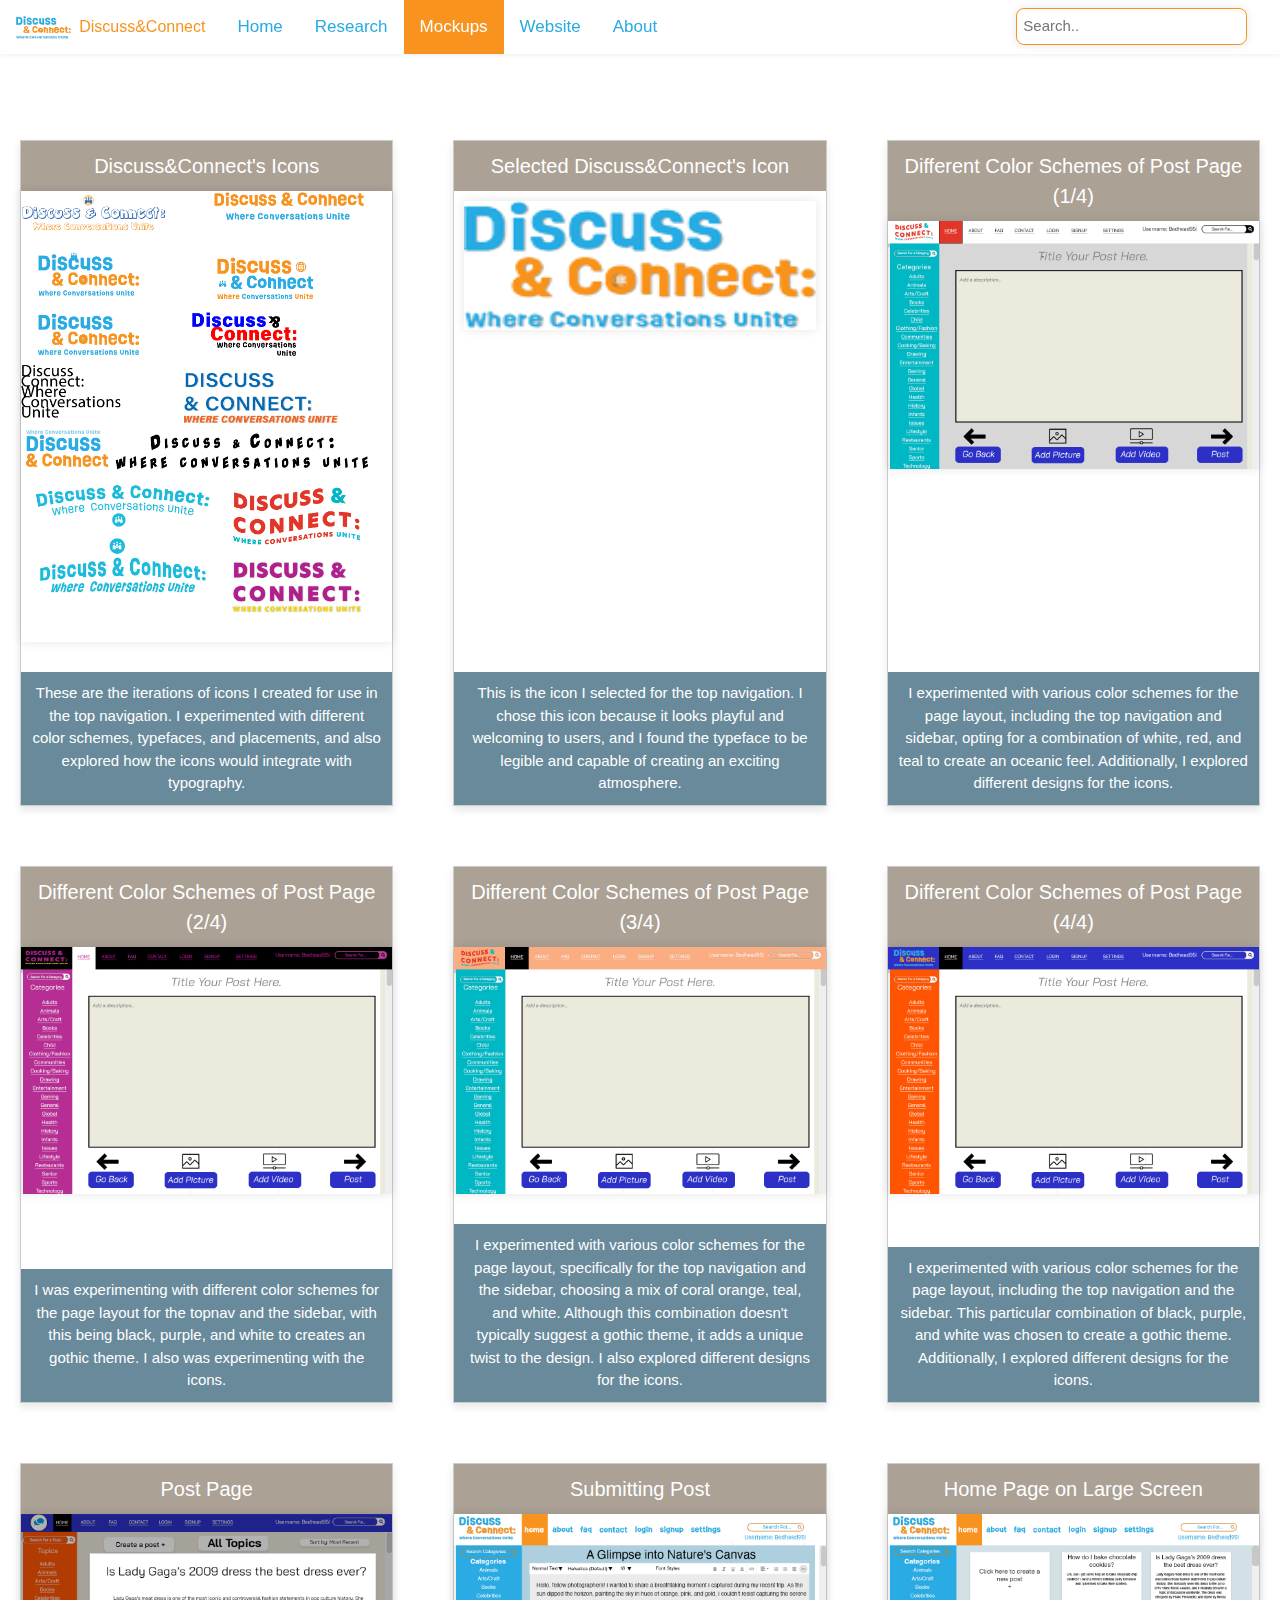
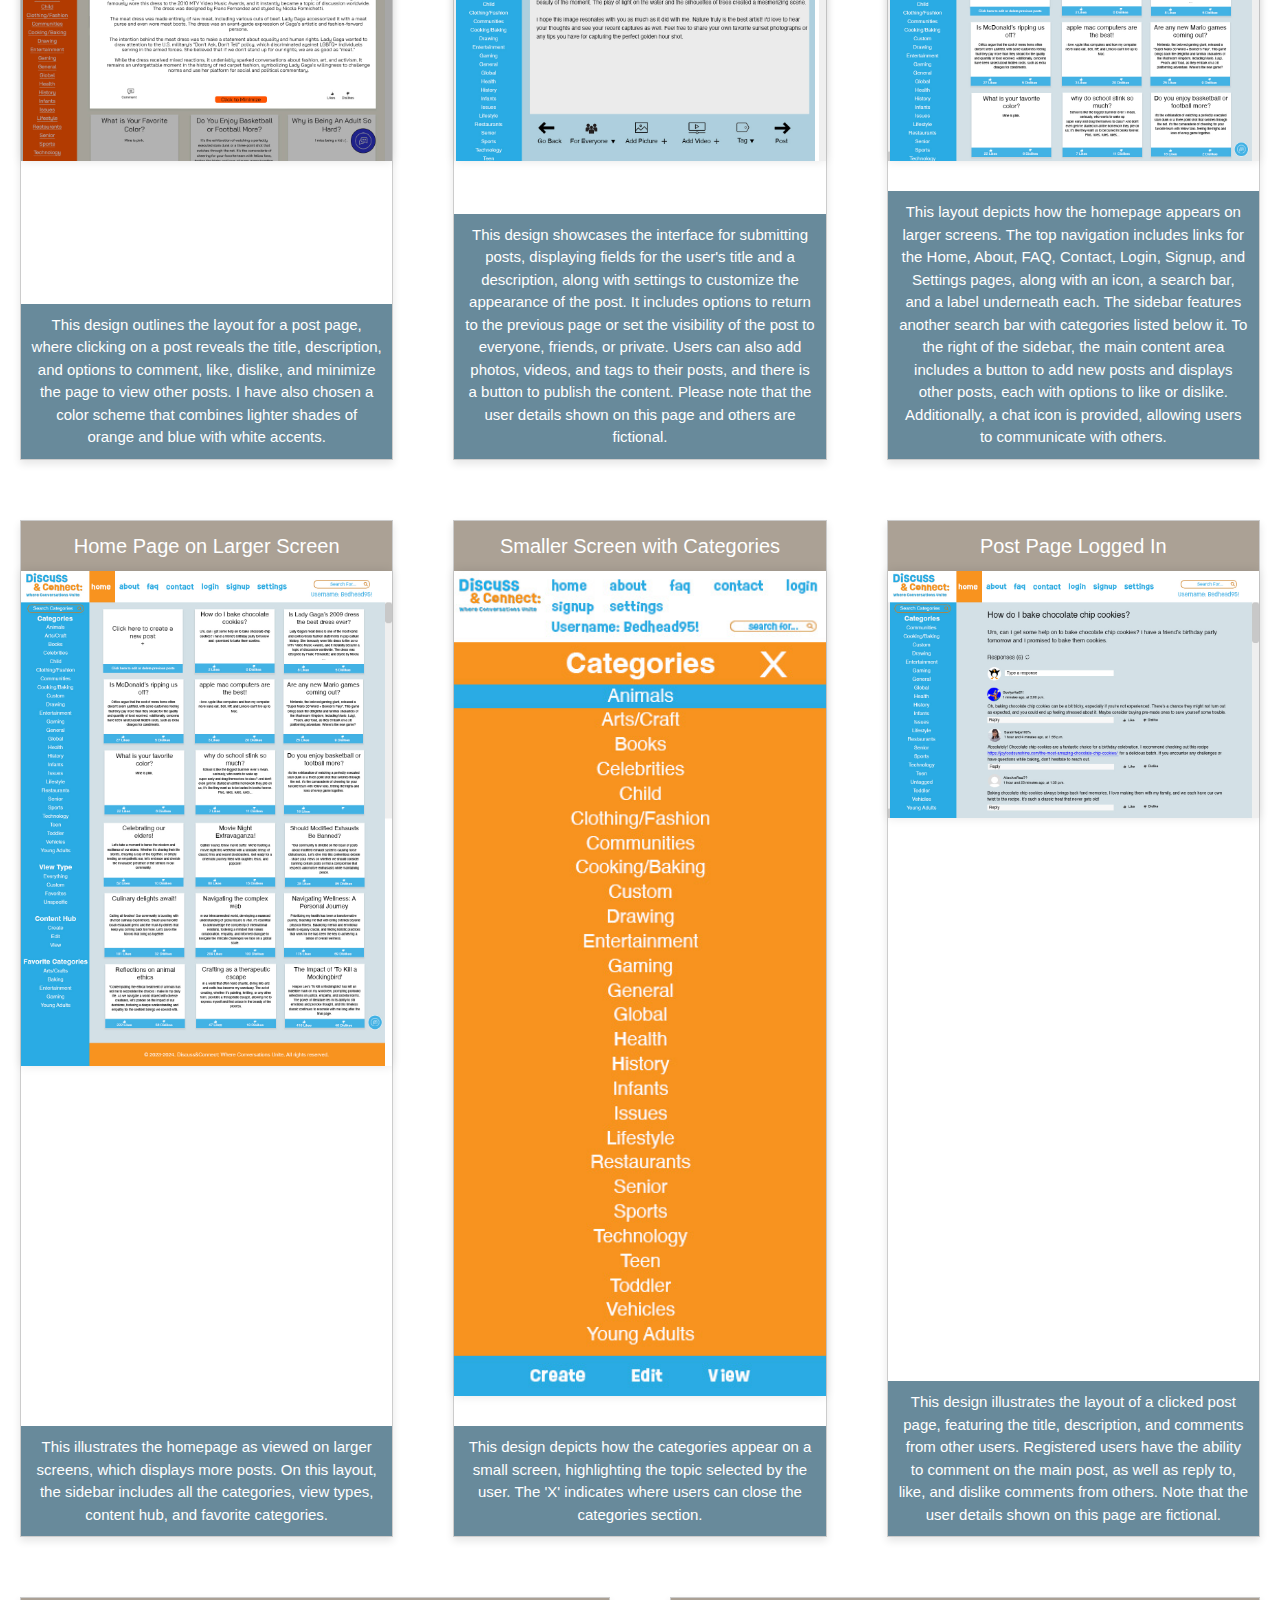
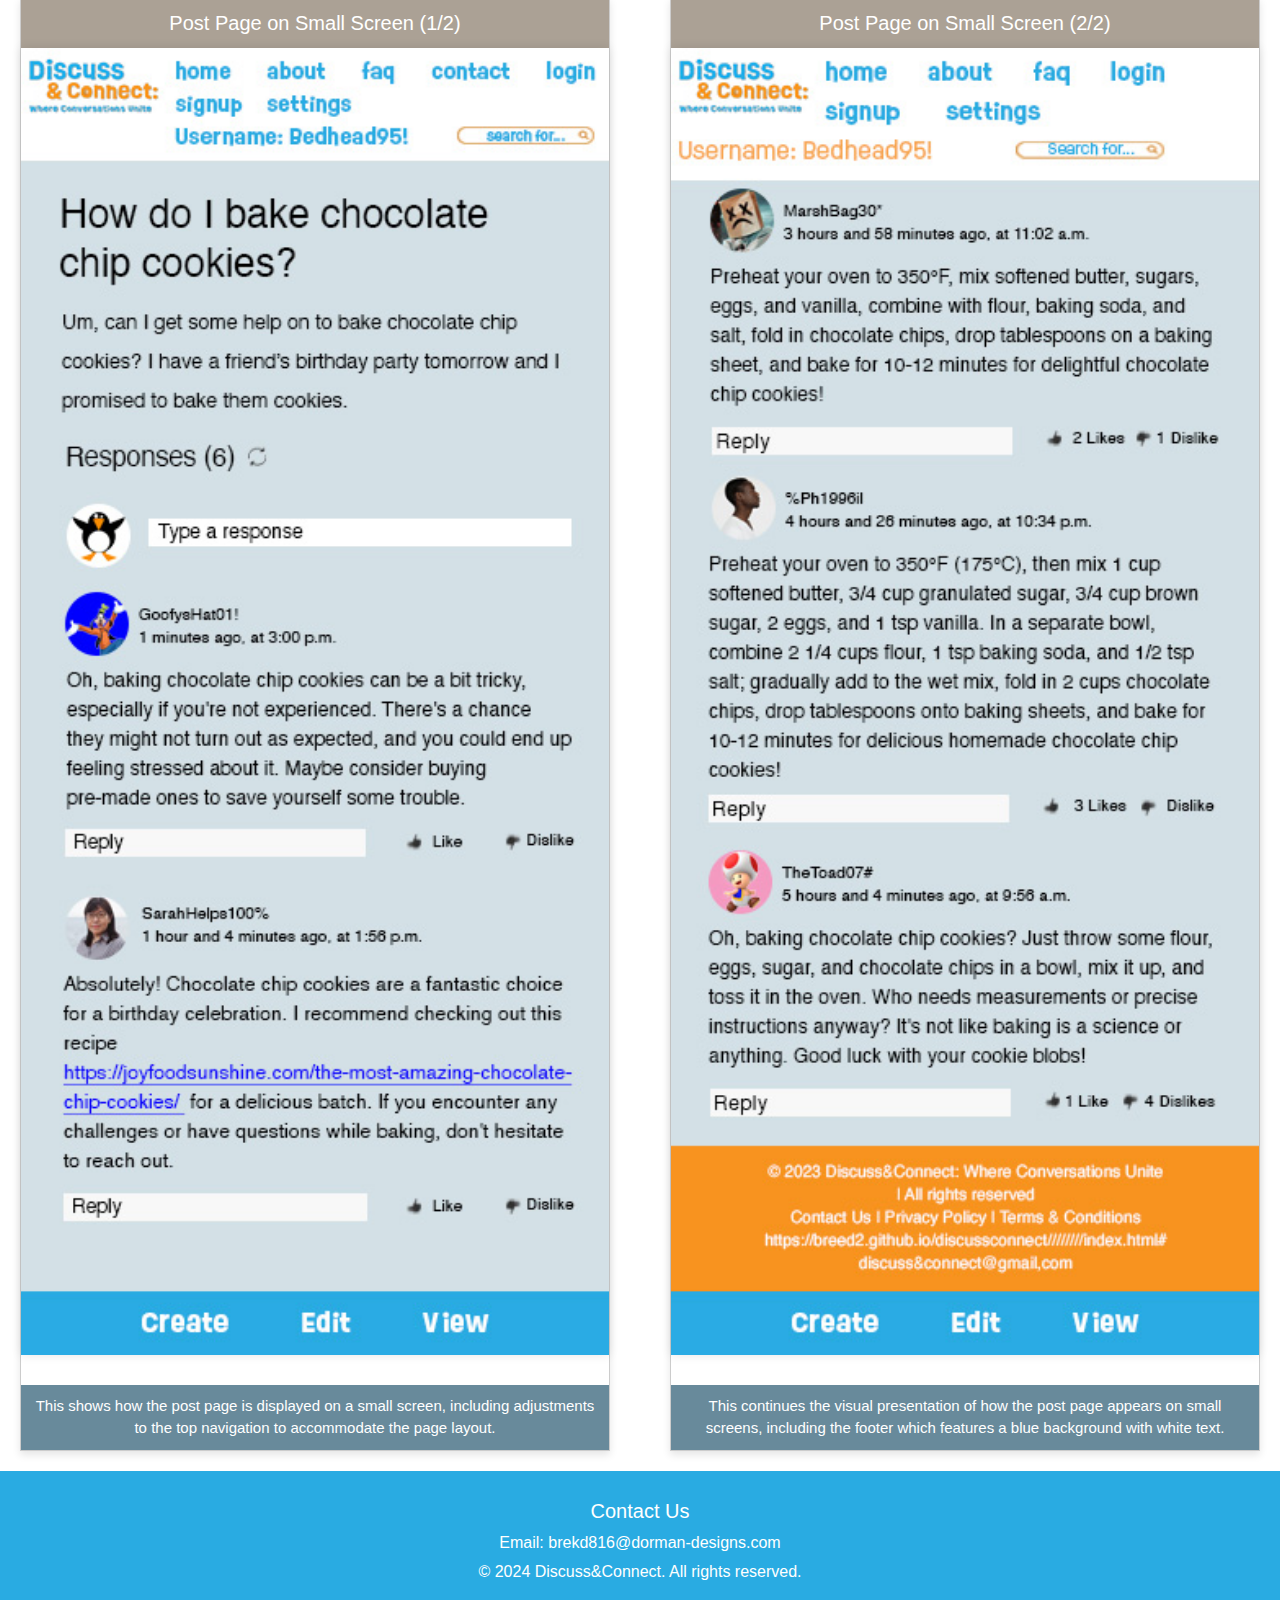
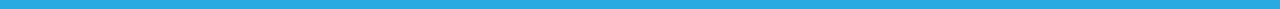
<file: mockups/index.html>
<!doctype html>
<html lang="en-US">
<html>
 <head>
   <title>Mockups</title>
   <link rel="icon" type="image/x-icon" href="..//favicon.ico"/>
   <link rel="apple-touch-icon" sizes="76x76" href="..//apple-touch-icon.png">
 <link rel="icon" type="image/png" sizes="32x32" href="..//favicon-32x32.png">
 <link rel="icon" type="image/png" sizes="16x16" href="..//favicon-16x16.png">
 <link rel="manifest" href="..//site.webmanifest">
 <link rel="mask-icon" href="..//safari-pinned-tab.svg" color="#5bbad5">
 <meta name="msapplication-TileColor" content="#da532c">
 <meta name="theme-color" content="#ffffff">
   <center>

 <meta name="viewport" content="width=device-width, initial-scale=1.0">
<meta charset="UTF-8">
<link rel="stylesheet"href="style.css">
<link href="https://fonts.googleapis.com/icon?family=Material+Icons" rel="stylesheet">
<link rel="stylesheet" href="https://cdnjs.cloudflare.com/ajax/libs/font-awesome/5.15.4/css/all.css">



<style>
</style>
</head>


<link rel="stylesheet" href="https://www.w3schools.com/w3css/4/w3.css">

<link rel="stylesheet" href="https://cdnjs.cloudflare.com/ajax/libs/font-awesome/4.7.0/css/font-awesome.min.css">
<link rel="stylesheet" href="https://www.w3schools.com/w3css/4/w3.css">
<link rel="stylesheet" href="https://cdnjs.cloudflare.com/ajax/libs/font-awesome/4.7.0/css/font-awesome.min.css">
<link rel="stylesheet" href="https://cdnjs.cloudflare.com/ajax/libs/font-awesome/5.15.3/css/all.min.css">
<body>


        <!-- Navigation Bar with Logo and Website Name -->
        <div class="topnav" id="myTopnav">
          <a href="..//index.html" class="logo">
            <img src="..//discussandconnectlogo.png" alt="Discuss&Connect Logo" style="height: 23px;">&ensp;<span class="title-text">Discuss&Connect</span>

       </a>
       <!-- User Information Dropdown -->
       <a href="..//index.html" aria-label="Home" >Home</a>
       <a href="..//research/index.html" aria-label="View the research">Research</a>
       <a href="index.html" aria-label="View the mockups"  class="active">Mockups</a>
       <a href="..//website/index.html" aria-label="View the website">Website</a>
       <a href="..//about/index.html" aria-label="Learn more about the project">About</a>






           <!-- Accessibility Button and Dropdown -->
           <!-- User Information Dropdown -->
           <input type="text" id="searchInput2" placeholder="Search.." onkeyup="searchFunction()">
           <button id="clearSearch" onclick="clearSearchFunction()">X</button>
             <!-- Other navigation items -->





           <a href="javascript:void(0);" class="icon" onclick="myFunction()">
             <i class="fa fa-bars"></i>
           </a>


     </div>
     <!-- Moved searchResults outside the topnav -->
     <div id="searchResults2" class="search-results2"></div>
<div class="bodyweb">

  <div class="gallery-container">
    <div class="image-container">
      <h2>Discuss&Connect's Icons</h2>
        <div class="resize">
        <img src="images/icons.jpg" alt="Discuss&Connect's Icons"></div>
        <p class="description"><p> These are the iterations of icons I created for use in the top navigation. I experimented with different color schemes, typefaces, and placements, and also explored how the icons would integrate with typography.</p>

    </div>
    <div class="image-container">
      <h2>Selected Discuss&Connect's Icon</h2>
        <div class="resize">
        <img src="images/discussandconnectlogo.png" alt="Selected Discuss&Connect's Icon"style="height:30%"></div>
          <p class="description"><p>This is the icon I selected for the top navigation. I chose this icon because it looks playful and welcoming to users, and I found the typeface to be legible and capable of creating an exciting atmosphere.</br></p>

    </div>
      <div class="image-container">
        <h2>Different Color Schemes of Post Page (1/4)</h2>
          <div class="resize">
          <img src="images/original1.jpg" alt="Different Color Schemes of Post Page (1/4)"></div>
          <p class="description"><p> I experimented with various color schemes for the page layout, including the top navigation and sidebar, opting for a combination of white, red, and teal to create an oceanic feel. Additionally, I explored different designs for the icons.
</br> </p>

      </div>

      <div class="image-container">
        <h2>Different Color Schemes of Post Page (2/4)</h2>
          <div class="resize">
          <img src="images/original2.jpg" alt="Different Color Schemes of Post Page (2/4)"></div>
          <p class="description"><p> I was experimenting with different color schemes for the page layout for the topnav and the sidebar, with this being black, purple, and white to creates an gothic theme. I also was experimenting with the icons.</br> </p>

      </div>

      <div class="image-container">
        <h2>Different Color Schemes of Post Page (3/4)</h2>
          <div class="resize">
          <img src="images/original4.jpg" alt="Different Color Schemes of Post Page (3/4)"></div>
          <p class="description"><p>  I experimented with various color schemes for the page layout, specifically for the top navigation and the sidebar, choosing a mix of coral orange, teal, and white. Although this combination doesn't typically suggest a gothic theme, it adds a unique twist to the design. I also explored different designs for the icons.</br> </p>

      </div>
      <div class="image-container">
        <h2>Different Color Schemes of Post Page (4/4)</h2>
          <div class="resize">
          <img src="images/original4.jpeg" alt="Different Color Schemes of Post Page (4/4)"></div>
          <p class="description"><p> I experimented with various color schemes for the page layout, including the top navigation and the sidebar. This particular combination of black, purple, and white was chosen to create a gothic theme. Additionally, I explored different designs for the icons.</br> </p>

      </div>
      <div class="image-container">
        <h2>Post Page</h2>
          <div class="resize">
          <img src="images/post.jpg" alt="Post Page"></div>
          <p class="description"><p> This design outlines the layout for a post page, where clicking on a post reveals the title, description, and options to comment, like, dislike, and minimize the page to view other posts. I have also chosen a color scheme that combines lighter shades of orange and blue with white accents.

</br> </p>

      </div>
      <div class="image-container">
        <h2>Submitting Post</h2>
          <div class="resize">
          <img src="images/discusssettings.jpg" alt="Submitting Post"></div>
          <p class="description"><p> This design showcases the interface for submitting posts, displaying fields for the user's title and a description, along with settings to customize the appearance of the post. It includes options to return to the previous page or set the visibility of the post to everyone, friends, or private. Users can also add photos, videos, and tags to their posts, and there is a button to publish the content. Please note that the user details shown on this page and others are fictional.</br> </p>

      </div>
      <div class="image-container">
        <h2> Home Page on Large Screen</h2>
          <div class="resize">
          <img src="images/discussoncomputer.jpg" alt="Home Page on Larger Screen"></div>
          <p class="description"><p> This layout depicts how the homepage appears on larger screens. The top navigation includes links for the Home, About, FAQ, Contact, Login, Signup, and Settings pages, along with an icon, a search bar, and a label underneath each. The sidebar features another search bar with categories listed below it. To the right of the sidebar, the main content area includes a button to add new posts and displays other posts, each with options to like or dislike. Additionally, a chat icon is provided, allowing users to communicate with others. </br> </p>

      </div>
      <div class="image-container">
        <h2> Home Page on Larger Screen</h2>
          <div class="resize">
          <img src="images/discusswhole.jpg" alt="Post Page on Small Screen (1/2)"></div>
          <p class="description"><p> This illustrates the homepage as viewed on larger screens, which displays more posts. On this layout, the sidebar includes all the categories, view types, content hub, and favorite categories. </br> </p>

      </div>
      <div class="image-container">
        <h2> Smaller Screen with Categories</h2>
          <div class="resize">
          <img src="images/categoryphone.jpg" alt="Smaller Screen with Categories"></div>
          <p class="description"><p> This design depicts how the categories appear on a small screen, highlighting the topic selected by the user. The 'X' indicates where users can close the categories section.
 </br></p>
      </div>
      <div class="image-container">
        <h2> Post Page Logged In</h2>
          <div class="resize">
          <img src="images/discussionpost.jpg" alt="Post Page Logged In"></div>
          <p class="description"><p> This design illustrates the layout of a clicked post page, featuring the title, description, and comments from other users. Registered users have the ability to comment on the main post, as well as reply to, like, and dislike comments from others. Note that the user details shown on this page are fictional. </br></p>

      </div>
      <div class="image-container">
        <h2> Post Page on Small Screen (1/2)</h2>
          <div class="resize">
          <img src="images/discussonphone.jpg" alt="Post Page on Small Screen (1/2)"></div>
          <p class="description"><p> This shows how the post page is displayed on a small screen, including adjustments to the top navigation to accommodate the page layout.</br></p>

      </div>

      <div class="image-container">
        <h2> Post Page on Small Screen (2/2)</h2>
          <div class="resize">
          <img src="images/category3.jpg" alt="Post Page on Small Screen (2/2)"></div>
          <p class="description"><p> This continues the visual presentation of how the post page appears on small screens, including the footer which features a blue background with white text.</br> </p>
      </div>
</div>
      <footer>
          <div class="footer-content">
              <div class="footer-section">
                  <h4>Contact Us</h4>
                  <p>Email: brekd816@dorman-designs.com</p>


                  <p>© 2024 Discuss&Connect. All rights reserved.</p>
              </div>
          </div>
      </footer>


      <!-- Modal to display the enlarged image -->
      <div id="myModal" class="modal">
          <span class="close">&times;</span>
          <img class="modal-content" id="img01">
          <div id="caption"></div>
          <button id="zoomIn" class="zoom-btn">Zoom In</button>
          <button id="zoomOut" class="zoom-btn">Zoom Out</button>
      </div>


    <script>
    // Get the modal element
    var modal = document.getElementById('myModal');

    // Get the image and insert it inside the modal - use its "alt" text as a caption
    var imgs = document.querySelectorAll('.image-container img');
    var modalImg = document.getElementById('img01');
    var captionText = document.getElementById('caption');
    var scaleFactor = 1; // Initial scale factor

    imgs.forEach(img => {
        img.onclick = function() {
            modal.style.display = "block";
            modalImg.src = this.src;
            modalImg.alt = this.alt;
            captionText.innerHTML = this.alt;
            scaleFactor = 1; // Reset scale factor
            modalImg.style.transform = 'scale(1)'; // Reset transformation
        }
    });

    // Get the <span> element that closes the modal
    var span = document.getElementsByClassName("close")[0];

    // Get the zoom buttons
    var zoomInButton = document.getElementById('zoomIn');
    var zoomOutButton = document.getElementById('zoomOut');

    // When the user clicks on <span> (x), close the modal
    span.onclick = function() {
        modal.style.display = "none";
    }

    // When the user clicks anywhere outside of the modal, close it
    window.onclick = function(event) {
        if (event.target == modal) {
            modal.style.display = "none";
        }
    }

    // Function to zoom in
    zoomInButton.onclick = function() {
        scaleFactor *= 1.1;  // Increase the scale factor
        modalImg.style.transform = 'scale(' + scaleFactor + ')';
    }

    // Function to zoom out
    zoomOutButton.onclick = function() {
        scaleFactor *= 0.9;  // Decrease the scale factor
        modalImg.style.transform = 'scale(' + scaleFactor + ')';
    }

       </script>



     <script>
     document.querySelector('.menu-toggle').addEventListener('click', function() {
       this.classList.toggle('active');
   });
   </script>





       <script>
         document.querySelector('.menu-toggle').addEventListener('click', function() {
           document.body.classList.toggle('sidebar-visible');
       });

       </script>








       <script>
           function toggleDropdown() {
               var dropdownContent = document.getElementById("dropdownContent");
               dropdownContent.style.display = (dropdownContent.style.display === "block") ? "none" : "block";
           }
       </script>






       <script>

           function search() {
               var searchInput = document.getElementById("searchInput").value;
               var searchResults = document.getElementById("searchResults");

               // Implement your search functionality here
               // For simplicity, I'm just showing and hiding the search-results div in this example
               if (searchInput.trim() !== "") {
                   searchResults.style.display = "block";
                   searchResults.innerHTML = "Search results for: " + searchInput;
               } else {
                   searchResults.style.display = "none";
               }
           }
       </script>





   <!-- JavaScript -->

   <script>
   // Get the toggle button by its ID
   const toggleBtn = document.getElementById('toggleTextToSpeech');

   // Function to read the selected text
   function speakSelectedText() {
     if ('speechSynthesis' in window) {
       // First, stop any ongoing speech
       window.speechSynthesis.cancel();

       // Get the user's selected text
       const selectedText = window.getSelection().toString();

       // Check if there is any text selected
       if (selectedText.length > 0) {
         // Create a new speech synthesis utterance instance with the selected text
         const utterance = new SpeechSynthesisUtterance(selectedText);

         // Optionally, customize the utterance properties
         utterance.rate = 1; // Speed of speech
         utterance.pitch = 1; // Pitch of speech
         utterance.volume = 1; // Volume

         // Speak the utterance
         window.speechSynthesis.speak(utterance);
       } else {
         // Optional: Provide feedback when no text is selected
         alert("Please select some text to read aloud.");
       }
     } else {
       alert("Sorry, your browser doesn't support text to speech!");
     }
   }

   // Function to stop speech synthesis
   function stopSpeaking() {
     if ('speechSynthesis' in window) {
       window.speechSynthesis.cancel();
     }
   }

   // Enhance the button to toggle speech synthesis
   toggleBtn.addEventListener('click', () => {
     if (window.speechSynthesis.speaking) {
       stopSpeaking();
       toggleBtn.textContent = 'Read Selected Text'; // Reset button text
     } else {
       speakSelectedText();
       // Optional: Change button text to indicate speech is active
       // Note: This text won't revert automatically when speech ends
       toggleBtn.textContent = 'Stop Reading';
     }
   });

   </script>







   <script>
     function applyGreenRedFilter() {
        document.body.style.filter = "sepia(100%) saturate(100%) hue-rotate(120deg)";
      }

      function applyBlueYellowFilter() {
        document.body.style.filter = "sepia(100%) saturate(100%) hue-rotate(240deg)";
      }
      function applyRedFilter() {
         document.body.style.filter = "sepia(100%) saturate(100%) hue-rotate(0deg)";
       }

   </script>

   <script>
     // Function to adjust font size (similar to the previous example)
     function adjustFontSize(action) {
         var currentSize = parseFloat(document.body.style.fontSize) || 16;

         var newSize;
         if (action === 'increase') {
             newSize = currentSize * 1.2;
         } else if (action === 'decrease') {
             newSize = currentSize / 1.2;
         }

         document.body.style.fontSize = newSize + 'px';
     }
   </script>

   <script>
     function adjustFontSize(factor) {
       // Adjust the font size of the body
       var currentFontSize = parseFloat(window.getComputedStyle(document.body, null).getPropertyValue('font-size'));
       var newFontSize = currentFontSize * factor;
       document.body.style.fontSize = newFontSize + 'px';

       // Adjust the font size of links (a elements)
       var links = document.querySelectorAll('a');
       links.forEach(function(link) {
           var currentLinkSize = parseFloat(window.getComputedStyle(link, null).getPropertyValue('font-size'));
           var newLinkSize = currentLinkSize * factor;
           link.style.fontSize = newLinkSize + 'px';
       });
   }

   function increaseFont() {
       adjustFontSize(1.1); // Increase font size by 10%
   }

   function decreaseFont() {
       adjustFontSize(0.9); // Decrease font size by 10%
   }
   </script>

     <script>
       function decreaseFont() {
           // Decrease the font size
           var currentFontSize = parseFloat(window.getComputedStyle(document.body, null).getPropertyValue('font-size'));
           var newFontSize = currentFontSize * 0.9; // Adjust the multiplication factor as needed
           document.body.style.fontSize = newFontSize + 'px';

           // Adjust the sidebar size
           var sidebar = document.querySelector('.sidebar');
           var currentSidebarWidth = parseFloat(window.getComputedStyle(sidebar, null).getPropertyValue('width'));
           var newSidebarWidth = currentSidebarWidth * 0.9; // Adjust the multiplication factor as needed
           sidebar.style.width = newSidebarWidth + 'px';

           // Adjust other elements inside the sidebar if needed
           var links = document.querySelectorAll('.sidebar a');
           links.forEach(function(link) {
               var currentLinkSize = parseFloat(window.getComputedStyle(link, null).getPropertyValue('font-size'));
               var newLinkSize = currentLinkSize * 0.9; // Adjust the multiplication factor as needed
               link.style.fontSize = newLinkSize + 'px';
           });

           // Adjust the top position of the sidebar to maintain its top position
           var topnavHeight = document.querySelector('.topnav').offsetHeight;
           sidebar.style.top = topnavHeight + 'px';
       }

   </script>
   <script>

     function applyRedFilter() {
       document.body.style.filter = "sepia(100%) saturate(100%) hue-rotate(0deg)";
     }

     function applyGreenRedFilter() {
       document.body.style.filter = "sepia(100%) saturate(100%) hue-rotate(120deg)";
     }

     function applyBlueYellowFilter() {
       document.body.style.filter = "sepia(100%) saturate(100%) hue-rotate(180deg)";
     }
     function applyHueRotate() {
      document.body.style.filter = "sepia(100%) saturate(100%) hue-rotate(45deg)"; // Set your desired hue-rotate value
    }

    function applySepia() {
      document.body.style.filter = "sepia(80%) saturate(100%) hue-rotate(0deg)"; // Set your desired sepia value
    }
   </script>






   <script>
       document.addEventListener('DOMContentLoaded', function () {
           var searchInput = document.querySelector('.sidebar input[type="text"]');
           var gameListContainer = document.querySelector('.sidebar #game-list2');

           // Get all game links in the game list with data-game attribute
           var gameLinks = Array.from(document.querySelectorAll('.sidebar #game-list2 [data-game]'));

           searchInput.addEventListener('input', function () {
               var searchTerm = this.value.toLowerCase();

               // Filter game links based on an exact match with the data-game attribute
               var filteredGames = gameLinks.filter(function (gameLink) {
                   return gameLink.getAttribute('data-game').toLowerCase().includes(searchTerm);
               });

               // Update game list based on the exact match with the data-game attribute
               gameListContainer.innerHTML = '';
               filteredGames.forEach(function (gameLink) {
                   var clonedLink = gameLink.cloneNode(true);
                   gameListContainer.appendChild(clonedLink);
               });
           });
       });

         function adjustFontSize(factor) {
           // Adjust the font size of the body
           var currentFontSize = parseFloat(window.getComputedStyle(document.body, null).getPropertyValue('font-size'));
           var newFontSize = currentFontSize * factor;
           document.body.style.fontSize = newFontSize + 'px';

           // Adjust the font size of the h1 element
           var h1Element = document.querySelector('h3');
           var currentH1Size = parseFloat(window.getComputedStyle(h1Element, null).getPropertyValue('font-size'));
           var newH1Size = currentH1Size * factor;
           h1Element.style.fontSize = newH1Size + 'px';
       }

       function increaseFont() {
           adjustFontSize(1.1); // Increase font size by 10%
       }

       function decreaseFont() {
           adjustFontSize(0.9); // Decrease font size by 10%
       }

   </script>

       <script>
       // Get the toggle button by its ID
       const toggleBtn = document.getElementById('toggleTextToSpeech');

       // Function to read the selected text
       function speakSelectedText() {
         if ('speechSynthesis' in window) {
           // First, stop any ongoing speech
           window.speechSynthesis.cancel();

           // Get the user's selected text
           const selectedText = window.getSelection().toString();

           // Check if there is any text selected
           if (selectedText.length > 0) {
             // Create a new speech synthesis utterance instance with the selected text
             const utterance = new SpeechSynthesisUtterance(selectedText);

             // Optionally, customize the utterance properties
             utterance.rate = 1; // Speed of speech
             utterance.pitch = 1; // Pitch of speech
             utterance.volume = 1; // Volume

             // Speak the utterance
             window.speechSynthesis.speak(utterance);
           } else {
             // Optional: Provide feedback when no text is selected
             alert("Please select some text to read aloud.");
           }
         } else {
           alert("Sorry, your browser doesn't support text to speech!");
         }
       }

       // Function to stop speech synthesis
       function stopSpeaking() {
         if ('speechSynthesis' in window) {
           window.speechSynthesis.cancel();
         }
       }

       // Enhance the button to toggle speech synthesis
       toggleBtn.addEventListener('click', () => {
         if (window.speechSynthesis.speaking) {
           stopSpeaking();
           toggleBtn.textContent = 'Read Selected Text'; // Reset button text
         } else {
           speakSelectedText();
           // Optional: Change button text to indicate speech is active
           // Note: This text won't revert automatically when speech ends
           toggleBtn.textContent = 'Stop Reading';
         }
       });

       </script>

   <script type="text/javascript">
   function googleTranslateElementInit() {
     new google.translate.TranslateElement({pageLanguage: 'en'}, 'google_translate_element');
   }
   </script>
   <script>
   document.getElementById('filterCheckbox').addEventListener('change', function() {
       var filterOptionsDiv = document.getElementById('filterOptions');
       if (this.checked) {
           filterOptionsDiv.style.display = 'block';
       } else {
           filterOptionsDiv.style.display = 'none';
       }
   });
   </script>






   <script>
   function myFunction() {
       var x = document.getElementById("myTopnav");
       var userInfo = document.querySelector(".user-info"); // Select the .user-info container
       var dropdown = document.querySelector(".dropdown"); // Assuming you also want to select and hide .dropdown

       if (x.className === "topnav") {
           x.className += " responsive";
           // Hide .user-info in responsive mode
           if (userInfo) userInfo.style.display = "none";
           // Hide .dropdown in responsive mode, if it exists
           if (dropdown) dropdown.style.display = "none";
       } else {
           x.className = "topnav";
           // Show .user-info when not in responsive mode
           if (userInfo) userInfo.style.display = "";
           // Show .dropdown when not in responsive mode, if it exists
           if (dropdown) dropdown.style.display = "";
       }
   }
   </script>








   <script>
   function toggleFocusHighlight() {
     var styleElement = document.getElementById('focus-highlight-style');

     if (styleElement) {
       // If the style element exists, remove it to disable focus highlight
       styleElement.remove();
     } else {
       // Create a new style element to add focus highlight styles
       styleElement = document.createElement('style');
       styleElement.id = 'focus-highlight-style';
       styleElement.innerText = `:focus { outline: 2px solid yellow; }`; // Customize as needed
       document.head.appendChild(styleElement);
     }
   }
   </script>

   <script>
   document.getElementById('speakSelectedText').addEventListener('click', function() {
       // Get selected text
       var text = getSelectedText();
       if (text) {
           speakText(text);
       } else {
           console.log('No text selected.');
       }
   });

   function getSelectedText() {
       var text = '';
       if (typeof window.getSelection != "undefined") {
           text = window.getSelection().toString();
       } else if (typeof document.selection != "undefined" && document.selection.type == "Text") {
           text = document.selection.createRange().text;
       }
       return text;
   }

   function speakText(textToSpeak) {
       if ('speechSynthesis' in window) {
           const msg = new SpeechSynthesisUtterance();
           msg.text = textToSpeak;
           window.speechSynthesis.speak(msg);
       } else {
           console.log('Text-to-Speech not supported.');
       }
   }
   </script>


   <script>
   document.addEventListener('DOMContentLoaded', function () {
       const stopButton = document.getElementById('stopButton');
       stopButton.addEventListener('click', function() {
           if ('speechSynthesis' in window) {
               speechSynthesis.cancel();
           }
       });
   });
   </script>






   <script>
     function toggleDropdown() {
       const dropdown = document.querySelector('.dropdown-content2');
       dropdown.style.display = dropdown.style.display === 'none' ? 'block' : 'none';
   }

   // Optional: Close the dropdown if the user clicks outside of it
   window.onclick = function(event) {
       if (!event.target.matches('.user-icon img')) {
           var dropdowns = document.getElementsByClassName("dropdown-content2");
           for (var i = 0; i < dropdowns.length; i++) {
               var openDropdown = dropdowns[i];
               if (openDropdown.style.display === 'block') {
                   openDropdown.style.display = 'none';
               }
           }
       }
   }
   </script>

   <script>
   function toggleDropdown2() {
       // Select the dropdown menu
       var dropdown = document.querySelector('.dropdown-content2');
       // Toggle the display property
       if (dropdown.style.display === "none" || dropdown.style.display === "") {
           dropdown.style.display = "block";
       } else {
           dropdown.style.display = "none";
       }
   }

   // Optional: Close the dropdown if the user clicks outside of it
   window.onclick = function(event) {
       if (!event.target.matches('.user-icon, .user-icon img, .user-icon i')) {
           var dropdowns = document.querySelectorAll(".dropdown-content2");
           dropdowns.forEach(function(dropdown) {
               if (dropdown.style.display === "block") {
                   dropdown.style.display = "none";
               }
           });
       }
   }
   </script>


   <script>
   function myFunction() {
       var x = document.getElementById("myTopnav");
       if (x.className === "topnav") {
           x.className += " responsive";
       } else {
           x.className = "topnav";
       }

       // Get all elements with the 'dropdown-content' class within the topnav
       var dropdowns = x.getElementsByClassName("dropdown");
       for (var i = 0; i < dropdowns.length; i++) {
           // If the topnav is in responsive mode, ensure dropdown-content remains hidden
           if (x.className.includes("responsive")) {
               dropdowns[i].style.display = "none";
           } else {
               // Reset style in case it was previously modified
               dropdowns[i].style.display = "";
           }
       }
   }

   // This part is to ensure the dropdown content does not display in responsive mode
   // You may need to add an event listener or modify existing ones for dropdown buttons
   // to control their display property separately if they should be visible in responsive mode.

   </script>


   <script>
   function updateNavigationForLoggedInUser(userName, profileImagePath) {
     const profileSection = document.querySelector('.profile-section');
     profileSection.querySelector('.profile-name').textContent = userName;
     profileSection.querySelector('.profile-icon').src = profileImagePath;

     // Hide the login and signup links
     document.querySelector('a[href="login/index.html"]').style.display = 'none';
     document.querySelector('a[href="..//signup/index.html"]').style.display = 'none';

     // Show the profile section
     profileSection.style.display = 'flex';
   }
   </script>

   <script>
   function myFunction() {
       var x = document.getElementById("myTopnav");
       var userIcon = document.querySelector(".user-icon"); // Select the .user-icon

       if (x.className === "topnav") {
           x.className += " responsive";
           // Hide the .user-icon when entering responsive mode
           if (userIcon) userIcon.style.display = "none";
       } else {
           x.className = "topnav";
           // Show the .user-icon when exiting responsive mode
           if (userIcon) userIcon.style.display = "block";
       }

       // Get all elements with the 'dropdown-content' class within the topnav
       var dropdowns = x.getElementsByClassName("dropdown");
       for (var i = 0; i < dropdowns.length; i++) {
           // If the topnav is in responsive mode, ensure dropdown-content remains hidden
           if (x.className.includes("responsive")) {
               dropdowns[i].style.display = "none";
           } else {
               // Reset style in case it was previously modified
               dropdowns[i].style.display = "";
           }
       }
   }
   </script>




   <script>
   function toggleFocusHighlight() {
     var styleElement = document.getElementById('focus-highlight-style');

     if (styleElement) {
       // If the style element exists, remove it to disable focus highlight
       styleElement.remove();
     } else {
       // Create a new style element to add focus highlight styles
       styleElement = document.createElement('style');
       styleElement.id = 'focus-highlight-style';
       styleElement.innerText = `:focus { outline: 2px solid yellow; }`; // Customize as needed
       document.head.appendChild(styleElement);
     }
   }
   </script>

   <script>
   document.getElementById('speakSelectedText').addEventListener('click', function() {
       // Get selected text
       var text = getSelectedText();
       if (text) {
           speakText(text);
       } else {
           console.log('No text selected.');
       }
   });

   function getSelectedText() {
       var text = '';
       if (typeof window.getSelection != "undefined") {
           text = window.getSelection().toString();
       } else if (typeof document.selection != "undefined" && document.selection.type == "Text") {
           text = document.selection.createRange().text;
       }
       return text;
   }

   function speakText(textToSpeak) {
       if ('speechSynthesis' in window) {
           const msg = new SpeechSynthesisUtterance();
           msg.text = textToSpeak;
           window.speechSynthesis.speak(msg);
       } else {
           console.log('Text-to-Speech not supported.');
       }
   }
   </script>


   <script>
   document.addEventListener('DOMContentLoaded', function () {
       const stopButton = document.getElementById('stopButton');
       stopButton.addEventListener('click', function() {
           if ('speechSynthesis' in window) {
               speechSynthesis.cancel();
           }
       });
   });
   </script>



   <script>
   function myFunction() {
       var x = document.getElementById("myTopnav");
       var userIcon = document.querySelector(".user-icon"); // Select the .user-icon

       if (x.className === "topnav") {
           x.className += " responsive";
           // Hide the .user-icon when entering responsive mode
           if (userIcon) userIcon.style.display = "none";
       } else {
           x.className = "topnav";
           // Show the .user-icon when exiting responsive mode
           if (userIcon) userIcon.style.display = "block";
       }

       // Get all elements with the 'dropdown-content' class within the topnav
       var dropdowns = x.getElementsByClassName("dropdown");
       for (var i = 0; i < dropdowns.length; i++) {
           // If the topnav is in responsive mode, ensure dropdown-content remains hidden
           if (x.className.includes("responsive")) {
               dropdowns[i].style.display = "none";
           } else {
               // Reset style in case it was previously modified
               dropdowns[i].style.display = "";
           }
       }
   }
   </script>





   <script>
   function toggleFocusHighlight() {
     var styleElement = document.getElementById('focus-highlight-style');

     if (styleElement) {
       // If the style element exists, remove it to disable focus highlight
       styleElement.remove();
     } else {
       // Create a new style element to add focus highlight styles
       styleElement = document.createElement('style');
       styleElement.id = 'focus-highlight-style';
       styleElement.innerText = `:focus { outline: 2px solid yellow; }`; // Customize as needed
       document.head.appendChild(styleElement);
     }
   }
   </script>

   <script>
   document.getElementById('speakSelectedText').addEventListener('click', function() {
       // Get selected text
       var text = getSelectedText();
       if (text) {
           speakText(text);
       } else {
           console.log('No text selected.');
       }
   });

   function getSelectedText() {
       var text = '';
       if (typeof window.getSelection != "undefined") {
           text = window.getSelection().toString();
       } else if (typeof document.selection != "undefined" && document.selection.type == "Text") {
           text = document.selection.createRange().text;
       }
       return text;
   }

   function speakText(textToSpeak) {
       if ('speechSynthesis' in window) {
           const msg = new SpeechSynthesisUtterance();
           msg.text = textToSpeak;
           window.speechSynthesis.speak(msg);
       } else {
           console.log('Text-to-Speech not supported.');
       }
   }
   </script>


   <script>
   document.addEventListener('DOMContentLoaded', function () {
       const stopButton = document.getElementById('stopButton');
       stopButton.addEventListener('click', function() {
           if ('speechSynthesis' in window) {
               speechSynthesis.cancel();
           }
       });
   });
   </script>



   <!-- Heyo This is Important -->

   <script>
   document.getElementById('speakSelectedText').addEventListener('click', function() {
       // Get selected text
       var text = getSelectedText();
       if (text) {
           speakText(text);
       } else {
           console.log('No text selected.');
       }
   });

   function getSelectedText() {
       var text = '';
       if (typeof window.getSelection != "undefined") {
           text = window.getSelection().toString();
       } else if (typeof document.selection != "undefined" && document.selection.type == "Text") {
           text = document.selection.createRange().text;
       }
       return text;
   }

   function speakText(textToSpeak) {
       if ('speechSynthesis' in window) {
           const msg = new SpeechSynthesisUtterance();
           msg.text = textToSpeak;
           window.speechSynthesis.speak(msg);
       } else {
           console.log('Text-to-Speech not supported.');
       }
   }
   </script>


   <script>
   document.addEventListener('DOMContentLoaded', function () {
       const stopButton = document.getElementById('stopButton');
       stopButton.addEventListener('click', function() {
           if ('speechSynthesis' in window) {
               speechSynthesis.cancel();
           }
       });
   });
   </script>







   <script>
   function myFunction() {
       var x = document.getElementById("myTopnav");
       if (x.className === "topnav") {
           x.className += " responsive";
       } else {
           x.className = "topnav";
       }

       // Get all elements with the 'dropdown-content' class within the topnav
       var dropdowns = x.getElementsByClassName("dropdown");
       for (var i = 0; i < dropdowns.length; i++) {
           // If the topnav is in responsive mode, ensure dropdown-content remains hidden
           if (x.className.includes("responsive")) {
               dropdowns[i].style.display = "none";
           } else {
               // Reset style in case it was previously modified
               dropdowns[i].style.display = "";
           }
       }
   }

   // This part is to ensure the dropdown content does not display in responsive mode
   // You may need to add an event listener or modify existing ones for dropdown buttons
   // to control their display property separately if they should be visible in responsive mode.

   </script>


   <script>
   function myFunction() {
     var x = document.getElementById("myTopnav");
     var searchResults = document.getElementById("searchResults2");

     if (x.className === "topnav") {
       x.className += " responsive";
       // Show searchResults2 when opening the menu
       searchResults.style.display = "block";
     } else {
       x.className = "topnav";
       // Hide searchResults2 when closing the menu
       searchResults.style.display = "none";
     }
   }
   </script>



           <script>
           const searchFunction = () => {
               const input = document.getElementById('searchInput2').value.toLowerCase();
               const resultsContainer = document.getElementById('searchResults2');
               const clearButton = document.getElementById('clearSearch');

               // Toggle visibility of results container and clear button based on input
               if (input) {
                   resultsContainer.style.display = 'block';
                   clearButton.style.display = 'inline'; // Show the clear button when there's input
               } else {
                   resultsContainer.style.display = 'none';
                   clearButton.style.display = 'none'; // Hide the clear button when input is empty
               }

               resultsContainer.innerHTML = ''; // Clear previous results


               const searchData = [
                 { name: 'About', url: '..//about/index.html' },
                 { name: 'Home', url: '..//index.html' },
                     { name: 'Mockups', url: '..//mockups/index.html' },
                         { name: 'Research', url: '..//research/index.html' },
                         { name: 'Website', url: '..//website/index.html' },


                   // Add more results as needed
               ];

               const filteredData = searchData.filter(item => item.name.toLowerCase().includes(input));

               filteredData.forEach(item => {
                   const div = document.createElement('div');
                   const a = document.createElement('a');
                   a.textContent = item.name;
                   a.href = item.url;

                   div.appendChild(a);
                   resultsContainer.appendChild(div);
               });
           };

           const clearSearchFunction = () => {
               document.getElementById('searchInput2').value = ''; // Clear input
               document.getElementById('searchResults2').innerHTML = ''; // Clear previous results
               document.getElementById('searchResults2').style.display = 'none'; // Optionally hide the results container
               document.getElementById('clearSearch').style.display = 'none'; // Hide the clear button
           };

           // Optionally, automatically trigger the search function when the input is cleared
           document.getElementById('searchInput2').addEventListener('input', searchFunction);

           </script>

           <script>
// Get the modal
var modal = document.getElementById("myModal");

// Get the image and insert it inside the modal - use its "alt" text as a caption
var img = document.querySelectorAll(".image-container img");
var modalImg = document.getElementById("img01");
var captionText = document.getElementById("caption");
img.forEach(function(image) {
    image.onclick = function(){
        modal.style.display = "block";
        modalImg.src = this.src;
        captionText.innerHTML = this.alt;
    }
});

// Get the <span> element that closes the modal
var span = document.getElementsByClassName("close")[0];

// When the user clicks on <span> (x), close the modal
span.onclick = function() {
    modal.style.display = "none";
}
</script>

</body>
</file>
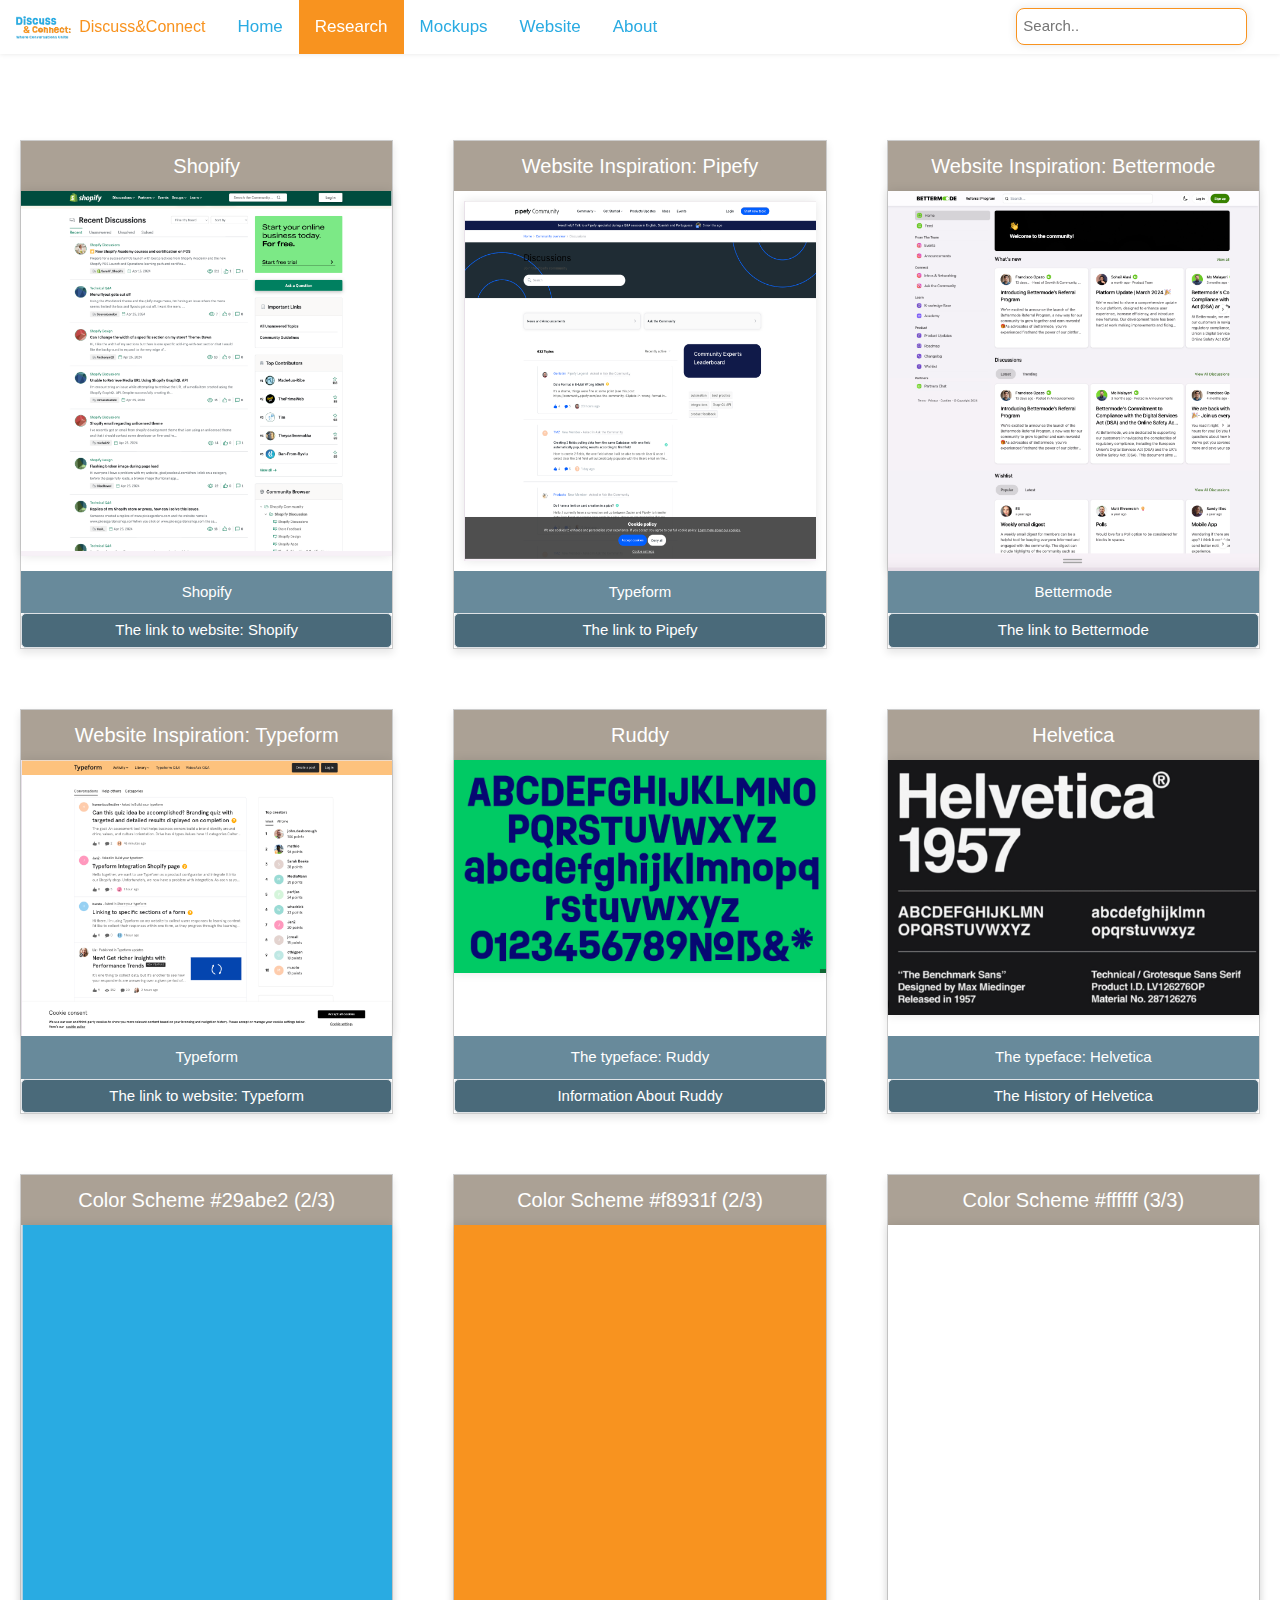
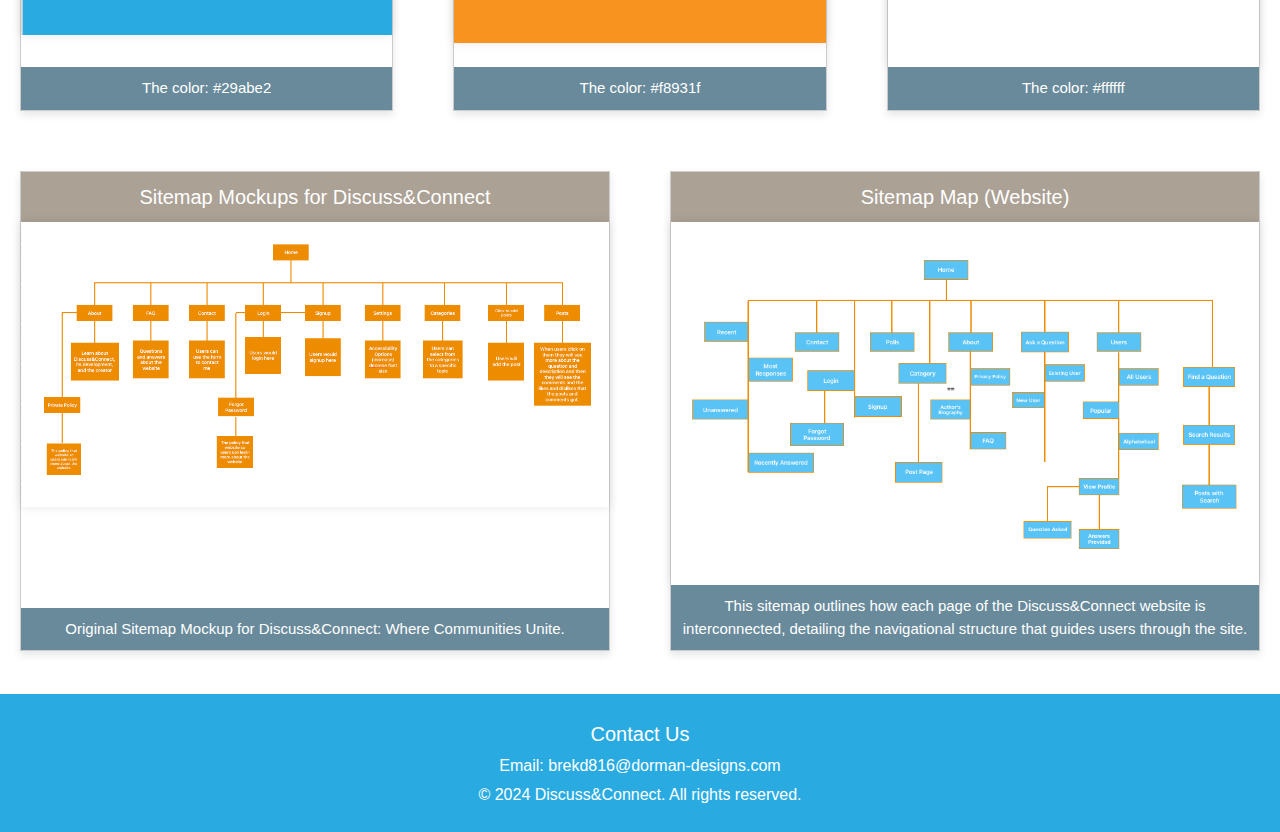
<file: research/index.html>
<!doctype html>
<html lang="en-US">
<html>
 <head>
   <title>Research</title>
   <link rel="icon" type="image/x-icon" href="..//favicon.ico"/>
   <link rel="apple-touch-icon" sizes="76x76" href="..//apple-touch-icon.png">
 <link rel="icon" type="image/png" sizes="32x32" href="..//favicon-32x32.png">
 <link rel="icon" type="image/png" sizes="16x16" href="..//favicon-16x16.png">
 <link rel="manifest" href="..//site.webmanifest">
 <link rel="mask-icon" href="..//safari-pinned-tab.svg" color="#5bbad5">
 <meta name="msapplication-TileColor" content="#da532c">
 <meta name="theme-color" content="#ffffff">
   <center>

 <meta name="viewport" content="width=device-width, initial-scale=1.0">
<meta charset="UTF-8">
<link rel="stylesheet"href="style.css">
<link href="https://fonts.googleapis.com/icon?family=Material+Icons" rel="stylesheet">
<link rel="stylesheet" href="https://cdnjs.cloudflare.com/ajax/libs/font-awesome/5.15.4/css/all.css">



<style>
</style>
</head>


<link rel="stylesheet" href="https://www.w3schools.com/w3css/4/w3.css">

<link rel="stylesheet" href="https://cdnjs.cloudflare.com/ajax/libs/font-awesome/4.7.0/css/font-awesome.min.css">
<link rel="stylesheet" href="https://www.w3schools.com/w3css/4/w3.css">
<link rel="stylesheet" href="https://cdnjs.cloudflare.com/ajax/libs/font-awesome/4.7.0/css/font-awesome.min.css">
<link rel="stylesheet" href="https://cdnjs.cloudflare.com/ajax/libs/font-awesome/5.15.3/css/all.min.css">
<body>


        <!-- Navigation Bar with Logo and Website Name -->
        <div class="topnav" id="myTopnav">
          <a href="..//index.html" class="logo">
            <img src="..//discussandconnectlogo.png" alt="Discuss&Connect Logo" style="height: 23px;">&ensp;<span class="title-text">Discuss&Connect</span>

       </a>
       <!-- User Information Dropdown -->
       <a href="..//index.html" aria-label="Home" >Home</a>
       <a href="index.html" aria-label="View the research"  class="active">Research</a>
       <a href="..//mockups/index.html" aria-label="View the mockups" >Mockups</a>
       <a href="..//website/index.html" aria-label="View the website" >Website</a>
       <a href="..//about/index.html" aria-label="Learn more about the project">About</a>






           <!-- Accessibility Button and Dropdown -->
           <!-- User Information Dropdown -->
           <input type="text" id="searchInput2" placeholder="Search.." onkeyup="searchFunction()">
           <button id="clearSearch" onclick="clearSearchFunction()">X</button>
             <!-- Other navigation items -->





           <a href="javascript:void(0);" class="icon" onclick="myFunction()">
             <i class="fa fa-bars"></i>
           </a>


     </div>
     <!-- Moved searchResults outside the topnav -->
     <div id="searchResults2" class="search-results2"></div>
     <div class="bodyweb">

       <div class="gallery-container">
         <div class="image-container">

           <h2>Shopify</h2>
            <div class="resize">
           <img src="shopify.jpg" alt="A picture of website: Shopify"> </div>
           <p>Shopify</p>
           <a href="https://community.shopify.com/c/shopify-discussion/ct-p/shopify-discussion"class="image-link">The link to website: Shopify</a>
             </div>
             <div class="image-container">
               <h2>Website Inspiration: Pipefy</h2>
                 <div class="resize">
               <img src="pipefy.jpg" alt="A picture of website: Pipefy"></div>
               <p>Typeform</p>
               <a href="https://community.pipefy.com/discussions-42"class="image-link">The link to Pipefy</a>
                 </div>
                 <div class="image-container">
                   <h2>Website Inspiration: Bettermode</h2>
                     <div class="resize">
                   <img src="bettermode.jpg" alt="A picture of website: Bettermode"></div>
                   <p>Bettermode</p>
                   <a href="https://bettermode.com/hub/"class="image-link">The link to Bettermode</a>
                     </div>
         <div class="image-container">
           <h2>Website Inspiration: Typeform</h2>
             <div class="resize">
           <img src="typeform.jpg" alt="A picture of website: Typeform"></div>
           <p>Typeform</p>
           <a href="https://community.typeform.com/"class="image-link">The link to website: Typeform</a>
             </div>
         <div class="image-container">

                  <h2>Ruddy</h2>
                    <div class="resize">
                  <img src="ruddy.jpg" alt="Ruddy typeface"></div>
                  <p>The typeface: Ruddy</p>
                  <a href="https://fonts.adobe.com/fonts/ruddy"class="image-link">Information About Ruddy</a>
                </div>
             <div class="image-container">
                  <h2>Helvetica</h2>
                    <div class="resize">
                  <img src="helvetica.jpg" alt="Helvetica typeface"></div>
                  <p>The typeface: Helvetica</p>
                  <a href="https://www.designandpaper.com/the-story-of-the-worlds-most-famous-font-helvetica/"class="image-link">The History of Helvetica</a>
              </div>
             <div class="image-container">


                  <h2>Color Scheme #29abe2 (2/3)</h2>
                    <div class="resize">
                  <img src="blue.jpg" alt="A square with the HEX code: #29abe2"></div>
                  <p>The color: #29abe2</p>

            </div>
           <div class="image-container">
                  <h2>Color Scheme #f8931f (2/3)</h2>
                    <div class="resize">
                  <img src="orange.jpg" alt="A square with the HEX code: #f8931f"></div>
                  <p>The color: #f8931f</p>
              </div>
             <div class="image-container">
                  <h2>Color Scheme #ffffff (3/3)</h2>
                    <div class="resize">
                  <img src="white.jpg" alt="A square with the HEX code: #ffffff"></div>
                  <p>The color: #ffffff</p>

              </div>
         <div class="image-container">
          <h2>Sitemap Mockups for Discuss&Connect</h2>

  <div class="resize">
              <img src="sitemap1.jpg" alt="Sitemap of the Mockups" style="width:100%"></div>
                <p>Original Sitemap Mockup for Discuss&Connect: Where Communities Unite.</p>

          </div>
           <div class="image-container">
<h2>Sitemap Map (Website)</h2>
  <div class="resize">
              <img src="sitemap2.jpg" alt="Sitemap of the Website"style="width:100%"></div>
                <p>This sitemap outlines how each page of the Discuss&Connect website is interconnected, detailing the navigational structure that guides users through the site.</p>

      </div>

</div>
</br>
<footer>
    <div class="footer-content">
        <div class="footer-section">
            <h4>Contact Us</h4>
            <p>Email: brekd816@dorman-designs.com</p>


            <p>© 2024 Discuss&Connect. All rights reserved.</p>
        </div>
    </div>
</footer>



      <!-- Modal to display the enlarged image -->
      <div id="myModal" class="modal">
          <span class="close">&times;</span>
          <img class="modal-content" id="img01">
          <div id="caption"></div>
          <button id="zoomIn" class="zoom-btn">Zoom In</button>
          <button id="zoomOut" class="zoom-btn">Zoom Out</button>
      </div>


    <script>
    // Get the modal element
    var modal = document.getElementById('myModal');

    // Get the image and insert it inside the modal - use its "alt" text as a caption
    var imgs = document.querySelectorAll('.image-container img');
    var modalImg = document.getElementById('img01');
    var captionText = document.getElementById('caption');
    var scaleFactor = 1; // Initial scale factor

    imgs.forEach(img => {
        img.onclick = function() {
            modal.style.display = "block";
            modalImg.src = this.src;
            modalImg.alt = this.alt;
            captionText.innerHTML = this.alt;
            scaleFactor = 1; // Reset scale factor
            modalImg.style.transform = 'scale(1)'; // Reset transformation
        }
    });

    // Get the <span> element that closes the modal
    var span = document.getElementsByClassName("close")[0];

    // Get the zoom buttons
    var zoomInButton = document.getElementById('zoomIn');
    var zoomOutButton = document.getElementById('zoomOut');

    // When the user clicks on <span> (x), close the modal
    span.onclick = function() {
        modal.style.display = "none";
    }

    // When the user clicks anywhere outside of the modal, close it
    window.onclick = function(event) {
        if (event.target == modal) {
            modal.style.display = "none";
        }
    }

    // Function to zoom in
    zoomInButton.onclick = function() {
        scaleFactor *= 1.1;  // Increase the scale factor
        modalImg.style.transform = 'scale(' + scaleFactor + ')';
    }

    // Function to zoom out
    zoomOutButton.onclick = function() {
        scaleFactor *= 0.9;  // Decrease the scale factor
        modalImg.style.transform = 'scale(' + scaleFactor + ')';
    }

       </script>


     <script>
     document.querySelector('.menu-toggle').addEventListener('click', function() {
       this.classList.toggle('active');
   });
   </script>





       <script>
         document.querySelector('.menu-toggle').addEventListener('click', function() {
           document.body.classList.toggle('sidebar-visible');
       });

       </script>








       <script>
           function toggleDropdown() {
               var dropdownContent = document.getElementById("dropdownContent");
               dropdownContent.style.display = (dropdownContent.style.display === "block") ? "none" : "block";
           }
       </script>






       <script>

           function search() {
               var searchInput = document.getElementById("searchInput").value;
               var searchResults = document.getElementById("searchResults");

               // Implement your search functionality here
               // For simplicity, I'm just showing and hiding the search-results div in this example
               if (searchInput.trim() !== "") {
                   searchResults.style.display = "block";
                   searchResults.innerHTML = "Search results for: " + searchInput;
               } else {
                   searchResults.style.display = "none";
               }
           }
       </script>





   <!-- JavaScript -->

   <script>
   // Get the toggle button by its ID
   const toggleBtn = document.getElementById('toggleTextToSpeech');

   // Function to read the selected text
   function speakSelectedText() {
     if ('speechSynthesis' in window) {
       // First, stop any ongoing speech
       window.speechSynthesis.cancel();

       // Get the user's selected text
       const selectedText = window.getSelection().toString();

       // Check if there is any text selected
       if (selectedText.length > 0) {
         // Create a new speech synthesis utterance instance with the selected text
         const utterance = new SpeechSynthesisUtterance(selectedText);

         // Optionally, customize the utterance properties
         utterance.rate = 1; // Speed of speech
         utterance.pitch = 1; // Pitch of speech
         utterance.volume = 1; // Volume

         // Speak the utterance
         window.speechSynthesis.speak(utterance);
       } else {
         // Optional: Provide feedback when no text is selected
         alert("Please select some text to read aloud.");
       }
     } else {
       alert("Sorry, your browser doesn't support text to speech!");
     }
   }

   // Function to stop speech synthesis
   function stopSpeaking() {
     if ('speechSynthesis' in window) {
       window.speechSynthesis.cancel();
     }
   }

   // Enhance the button to toggle speech synthesis
   toggleBtn.addEventListener('click', () => {
     if (window.speechSynthesis.speaking) {
       stopSpeaking();
       toggleBtn.textContent = 'Read Selected Text'; // Reset button text
     } else {
       speakSelectedText();
       // Optional: Change button text to indicate speech is active
       // Note: This text won't revert automatically when speech ends
       toggleBtn.textContent = 'Stop Reading';
     }
   });

   </script>







   <script>
     function applyGreenRedFilter() {
        document.body.style.filter = "sepia(100%) saturate(100%) hue-rotate(120deg)";
      }

      function applyBlueYellowFilter() {
        document.body.style.filter = "sepia(100%) saturate(100%) hue-rotate(240deg)";
      }
      function applyRedFilter() {
         document.body.style.filter = "sepia(100%) saturate(100%) hue-rotate(0deg)";
       }

   </script>

   <script>
     // Function to adjust font size (similar to the previous example)
     function adjustFontSize(action) {
         var currentSize = parseFloat(document.body.style.fontSize) || 16;

         var newSize;
         if (action === 'increase') {
             newSize = currentSize * 1.2;
         } else if (action === 'decrease') {
             newSize = currentSize / 1.2;
         }

         document.body.style.fontSize = newSize + 'px';
     }
   </script>

   <script>
     function adjustFontSize(factor) {
       // Adjust the font size of the body
       var currentFontSize = parseFloat(window.getComputedStyle(document.body, null).getPropertyValue('font-size'));
       var newFontSize = currentFontSize * factor;
       document.body.style.fontSize = newFontSize + 'px';

       // Adjust the font size of links (a elements)
       var links = document.querySelectorAll('a');
       links.forEach(function(link) {
           var currentLinkSize = parseFloat(window.getComputedStyle(link, null).getPropertyValue('font-size'));
           var newLinkSize = currentLinkSize * factor;
           link.style.fontSize = newLinkSize + 'px';
       });
   }

   function increaseFont() {
       adjustFontSize(1.1); // Increase font size by 10%
   }

   function decreaseFont() {
       adjustFontSize(0.9); // Decrease font size by 10%
   }
   </script>

     <script>
       function decreaseFont() {
           // Decrease the font size
           var currentFontSize = parseFloat(window.getComputedStyle(document.body, null).getPropertyValue('font-size'));
           var newFontSize = currentFontSize * 0.9; // Adjust the multiplication factor as needed
           document.body.style.fontSize = newFontSize + 'px';

           // Adjust the sidebar size
           var sidebar = document.querySelector('.sidebar');
           var currentSidebarWidth = parseFloat(window.getComputedStyle(sidebar, null).getPropertyValue('width'));
           var newSidebarWidth = currentSidebarWidth * 0.9; // Adjust the multiplication factor as needed
           sidebar.style.width = newSidebarWidth + 'px';

           // Adjust other elements inside the sidebar if needed
           var links = document.querySelectorAll('.sidebar a');
           links.forEach(function(link) {
               var currentLinkSize = parseFloat(window.getComputedStyle(link, null).getPropertyValue('font-size'));
               var newLinkSize = currentLinkSize * 0.9; // Adjust the multiplication factor as needed
               link.style.fontSize = newLinkSize + 'px';
           });

           // Adjust the top position of the sidebar to maintain its top position
           var topnavHeight = document.querySelector('.topnav').offsetHeight;
           sidebar.style.top = topnavHeight + 'px';
       }

   </script>
   <script>

     function applyRedFilter() {
       document.body.style.filter = "sepia(100%) saturate(100%) hue-rotate(0deg)";
     }

     function applyGreenRedFilter() {
       document.body.style.filter = "sepia(100%) saturate(100%) hue-rotate(120deg)";
     }

     function applyBlueYellowFilter() {
       document.body.style.filter = "sepia(100%) saturate(100%) hue-rotate(180deg)";
     }
     function applyHueRotate() {
      document.body.style.filter = "sepia(100%) saturate(100%) hue-rotate(45deg)"; // Set your desired hue-rotate value
    }

    function applySepia() {
      document.body.style.filter = "sepia(80%) saturate(100%) hue-rotate(0deg)"; // Set your desired sepia value
    }
   </script>






   <script>
       document.addEventListener('DOMContentLoaded', function () {
           var searchInput = document.querySelector('.sidebar input[type="text"]');
           var gameListContainer = document.querySelector('.sidebar #game-list2');

           // Get all game links in the game list with data-game attribute
           var gameLinks = Array.from(document.querySelectorAll('.sidebar #game-list2 [data-game]'));

           searchInput.addEventListener('input', function () {
               var searchTerm = this.value.toLowerCase();

               // Filter game links based on an exact match with the data-game attribute
               var filteredGames = gameLinks.filter(function (gameLink) {
                   return gameLink.getAttribute('data-game').toLowerCase().includes(searchTerm);
               });

               // Update game list based on the exact match with the data-game attribute
               gameListContainer.innerHTML = '';
               filteredGames.forEach(function (gameLink) {
                   var clonedLink = gameLink.cloneNode(true);
                   gameListContainer.appendChild(clonedLink);
               });
           });
       });

         function adjustFontSize(factor) {
           // Adjust the font size of the body
           var currentFontSize = parseFloat(window.getComputedStyle(document.body, null).getPropertyValue('font-size'));
           var newFontSize = currentFontSize * factor;
           document.body.style.fontSize = newFontSize + 'px';

           // Adjust the font size of the h1 element
           var h1Element = document.querySelector('h3');
           var currentH1Size = parseFloat(window.getComputedStyle(h1Element, null).getPropertyValue('font-size'));
           var newH1Size = currentH1Size * factor;
           h1Element.style.fontSize = newH1Size + 'px';
       }

       function increaseFont() {
           adjustFontSize(1.1); // Increase font size by 10%
       }

       function decreaseFont() {
           adjustFontSize(0.9); // Decrease font size by 10%
       }

   </script>

       <script>
       // Get the toggle button by its ID
       const toggleBtn = document.getElementById('toggleTextToSpeech');

       // Function to read the selected text
       function speakSelectedText() {
         if ('speechSynthesis' in window) {
           // First, stop any ongoing speech
           window.speechSynthesis.cancel();

           // Get the user's selected text
           const selectedText = window.getSelection().toString();

           // Check if there is any text selected
           if (selectedText.length > 0) {
             // Create a new speech synthesis utterance instance with the selected text
             const utterance = new SpeechSynthesisUtterance(selectedText);

             // Optionally, customize the utterance properties
             utterance.rate = 1; // Speed of speech
             utterance.pitch = 1; // Pitch of speech
             utterance.volume = 1; // Volume

             // Speak the utterance
             window.speechSynthesis.speak(utterance);
           } else {
             // Optional: Provide feedback when no text is selected
             alert("Please select some text to read aloud.");
           }
         } else {
           alert("Sorry, your browser doesn't support text to speech!");
         }
       }

       // Function to stop speech synthesis
       function stopSpeaking() {
         if ('speechSynthesis' in window) {
           window.speechSynthesis.cancel();
         }
       }

       // Enhance the button to toggle speech synthesis
       toggleBtn.addEventListener('click', () => {
         if (window.speechSynthesis.speaking) {
           stopSpeaking();
           toggleBtn.textContent = 'Read Selected Text'; // Reset button text
         } else {
           speakSelectedText();
           // Optional: Change button text to indicate speech is active
           // Note: This text won't revert automatically when speech ends
           toggleBtn.textContent = 'Stop Reading';
         }
       });

       </script>

   <script type="text/javascript">
   function googleTranslateElementInit() {
     new google.translate.TranslateElement({pageLanguage: 'en'}, 'google_translate_element');
   }
   </script>
   <script>
   document.getElementById('filterCheckbox').addEventListener('change', function() {
       var filterOptionsDiv = document.getElementById('filterOptions');
       if (this.checked) {
           filterOptionsDiv.style.display = 'block';
       } else {
           filterOptionsDiv.style.display = 'none';
       }
   });
   </script>






   <script>
   function myFunction() {
       var x = document.getElementById("myTopnav");
       var userInfo = document.querySelector(".user-info"); // Select the .user-info container
       var dropdown = document.querySelector(".dropdown"); // Assuming you also want to select and hide .dropdown

       if (x.className === "topnav") {
           x.className += " responsive";
           // Hide .user-info in responsive mode
           if (userInfo) userInfo.style.display = "none";
           // Hide .dropdown in responsive mode, if it exists
           if (dropdown) dropdown.style.display = "none";
       } else {
           x.className = "topnav";
           // Show .user-info when not in responsive mode
           if (userInfo) userInfo.style.display = "";
           // Show .dropdown when not in responsive mode, if it exists
           if (dropdown) dropdown.style.display = "";
       }
   }
   </script>








   <script>
   function toggleFocusHighlight() {
     var styleElement = document.getElementById('focus-highlight-style');

     if (styleElement) {
       // If the style element exists, remove it to disable focus highlight
       styleElement.remove();
     } else {
       // Create a new style element to add focus highlight styles
       styleElement = document.createElement('style');
       styleElement.id = 'focus-highlight-style';
       styleElement.innerText = `:focus { outline: 2px solid yellow; }`; // Customize as needed
       document.head.appendChild(styleElement);
     }
   }
   </script>

   <script>
   document.getElementById('speakSelectedText').addEventListener('click', function() {
       // Get selected text
       var text = getSelectedText();
       if (text) {
           speakText(text);
       } else {
           console.log('No text selected.');
       }
   });

   function getSelectedText() {
       var text = '';
       if (typeof window.getSelection != "undefined") {
           text = window.getSelection().toString();
       } else if (typeof document.selection != "undefined" && document.selection.type == "Text") {
           text = document.selection.createRange().text;
       }
       return text;
   }

   function speakText(textToSpeak) {
       if ('speechSynthesis' in window) {
           const msg = new SpeechSynthesisUtterance();
           msg.text = textToSpeak;
           window.speechSynthesis.speak(msg);
       } else {
           console.log('Text-to-Speech not supported.');
       }
   }
   </script>


   <script>
   document.addEventListener('DOMContentLoaded', function () {
       const stopButton = document.getElementById('stopButton');
       stopButton.addEventListener('click', function() {
           if ('speechSynthesis' in window) {
               speechSynthesis.cancel();
           }
       });
   });
   </script>






   <script>
     function toggleDropdown() {
       const dropdown = document.querySelector('.dropdown-content2');
       dropdown.style.display = dropdown.style.display === 'none' ? 'block' : 'none';
   }

   // Optional: Close the dropdown if the user clicks outside of it
   window.onclick = function(event) {
       if (!event.target.matches('.user-icon img')) {
           var dropdowns = document.getElementsByClassName("dropdown-content2");
           for (var i = 0; i < dropdowns.length; i++) {
               var openDropdown = dropdowns[i];
               if (openDropdown.style.display === 'block') {
                   openDropdown.style.display = 'none';
               }
           }
       }
   }
   </script>

   <script>
   function toggleDropdown2() {
       // Select the dropdown menu
       var dropdown = document.querySelector('.dropdown-content2');
       // Toggle the display property
       if (dropdown.style.display === "none" || dropdown.style.display === "") {
           dropdown.style.display = "block";
       } else {
           dropdown.style.display = "none";
       }
   }

   // Optional: Close the dropdown if the user clicks outside of it
   window.onclick = function(event) {
       if (!event.target.matches('.user-icon, .user-icon img, .user-icon i')) {
           var dropdowns = document.querySelectorAll(".dropdown-content2");
           dropdowns.forEach(function(dropdown) {
               if (dropdown.style.display === "block") {
                   dropdown.style.display = "none";
               }
           });
       }
   }
   </script>


   <script>
   function myFunction() {
       var x = document.getElementById("myTopnav");
       if (x.className === "topnav") {
           x.className += " responsive";
       } else {
           x.className = "topnav";
       }

       // Get all elements with the 'dropdown-content' class within the topnav
       var dropdowns = x.getElementsByClassName("dropdown");
       for (var i = 0; i < dropdowns.length; i++) {
           // If the topnav is in responsive mode, ensure dropdown-content remains hidden
           if (x.className.includes("responsive")) {
               dropdowns[i].style.display = "none";
           } else {
               // Reset style in case it was previously modified
               dropdowns[i].style.display = "";
           }
       }
   }

   // This part is to ensure the dropdown content does not display in responsive mode
   // You may need to add an event listener or modify existing ones for dropdown buttons
   // to control their display property separately if they should be visible in responsive mode.

   </script>


   <script>
   function updateNavigationForLoggedInUser(userName, profileImagePath) {
     const profileSection = document.querySelector('.profile-section');
     profileSection.querySelector('.profile-name').textContent = userName;
     profileSection.querySelector('.profile-icon').src = profileImagePath;

     // Hide the login and signup links
     document.querySelector('a[href="login/index.html"]').style.display = 'none';
     document.querySelector('a[href="..//signup/index.html"]').style.display = 'none';

     // Show the profile section
     profileSection.style.display = 'flex';
   }
   </script>

   <script>
   function myFunction() {
       var x = document.getElementById("myTopnav");
       var userIcon = document.querySelector(".user-icon"); // Select the .user-icon

       if (x.className === "topnav") {
           x.className += " responsive";
           // Hide the .user-icon when entering responsive mode
           if (userIcon) userIcon.style.display = "none";
       } else {
           x.className = "topnav";
           // Show the .user-icon when exiting responsive mode
           if (userIcon) userIcon.style.display = "block";
       }

       // Get all elements with the 'dropdown-content' class within the topnav
       var dropdowns = x.getElementsByClassName("dropdown");
       for (var i = 0; i < dropdowns.length; i++) {
           // If the topnav is in responsive mode, ensure dropdown-content remains hidden
           if (x.className.includes("responsive")) {
               dropdowns[i].style.display = "none";
           } else {
               // Reset style in case it was previously modified
               dropdowns[i].style.display = "";
           }
       }
   }
   </script>




   <script>
   function toggleFocusHighlight() {
     var styleElement = document.getElementById('focus-highlight-style');

     if (styleElement) {
       // If the style element exists, remove it to disable focus highlight
       styleElement.remove();
     } else {
       // Create a new style element to add focus highlight styles
       styleElement = document.createElement('style');
       styleElement.id = 'focus-highlight-style';
       styleElement.innerText = `:focus { outline: 2px solid yellow; }`; // Customize as needed
       document.head.appendChild(styleElement);
     }
   }
   </script>

   <script>
   document.getElementById('speakSelectedText').addEventListener('click', function() {
       // Get selected text
       var text = getSelectedText();
       if (text) {
           speakText(text);
       } else {
           console.log('No text selected.');
       }
   });

   function getSelectedText() {
       var text = '';
       if (typeof window.getSelection != "undefined") {
           text = window.getSelection().toString();
       } else if (typeof document.selection != "undefined" && document.selection.type == "Text") {
           text = document.selection.createRange().text;
       }
       return text;
   }

   function speakText(textToSpeak) {
       if ('speechSynthesis' in window) {
           const msg = new SpeechSynthesisUtterance();
           msg.text = textToSpeak;
           window.speechSynthesis.speak(msg);
       } else {
           console.log('Text-to-Speech not supported.');
       }
   }
   </script>


   <script>
   document.addEventListener('DOMContentLoaded', function () {
       const stopButton = document.getElementById('stopButton');
       stopButton.addEventListener('click', function() {
           if ('speechSynthesis' in window) {
               speechSynthesis.cancel();
           }
       });
   });
   </script>



   <script>
   function myFunction() {
       var x = document.getElementById("myTopnav");
       var userIcon = document.querySelector(".user-icon"); // Select the .user-icon

       if (x.className === "topnav") {
           x.className += " responsive";
           // Hide the .user-icon when entering responsive mode
           if (userIcon) userIcon.style.display = "none";
       } else {
           x.className = "topnav";
           // Show the .user-icon when exiting responsive mode
           if (userIcon) userIcon.style.display = "block";
       }

       // Get all elements with the 'dropdown-content' class within the topnav
       var dropdowns = x.getElementsByClassName("dropdown");
       for (var i = 0; i < dropdowns.length; i++) {
           // If the topnav is in responsive mode, ensure dropdown-content remains hidden
           if (x.className.includes("responsive")) {
               dropdowns[i].style.display = "none";
           } else {
               // Reset style in case it was previously modified
               dropdowns[i].style.display = "";
           }
       }
   }
   </script>





   <script>
   function toggleFocusHighlight() {
     var styleElement = document.getElementById('focus-highlight-style');

     if (styleElement) {
       // If the style element exists, remove it to disable focus highlight
       styleElement.remove();
     } else {
       // Create a new style element to add focus highlight styles
       styleElement = document.createElement('style');
       styleElement.id = 'focus-highlight-style';
       styleElement.innerText = `:focus { outline: 2px solid yellow; }`; // Customize as needed
       document.head.appendChild(styleElement);
     }
   }
   </script>

   <script>
   document.getElementById('speakSelectedText').addEventListener('click', function() {
       // Get selected text
       var text = getSelectedText();
       if (text) {
           speakText(text);
       } else {
           console.log('No text selected.');
       }
   });

   function getSelectedText() {
       var text = '';
       if (typeof window.getSelection != "undefined") {
           text = window.getSelection().toString();
       } else if (typeof document.selection != "undefined" && document.selection.type == "Text") {
           text = document.selection.createRange().text;
       }
       return text;
   }

   function speakText(textToSpeak) {
       if ('speechSynthesis' in window) {
           const msg = new SpeechSynthesisUtterance();
           msg.text = textToSpeak;
           window.speechSynthesis.speak(msg);
       } else {
           console.log('Text-to-Speech not supported.');
       }
   }
   </script>


   <script>
   document.addEventListener('DOMContentLoaded', function () {
       const stopButton = document.getElementById('stopButton');
       stopButton.addEventListener('click', function() {
           if ('speechSynthesis' in window) {
               speechSynthesis.cancel();
           }
       });
   });
   </script>



   <!-- Heyo This is Important -->

   <script>
   document.getElementById('speakSelectedText').addEventListener('click', function() {
       // Get selected text
       var text = getSelectedText();
       if (text) {
           speakText(text);
       } else {
           console.log('No text selected.');
       }
   });

   function getSelectedText() {
       var text = '';
       if (typeof window.getSelection != "undefined") {
           text = window.getSelection().toString();
       } else if (typeof document.selection != "undefined" && document.selection.type == "Text") {
           text = document.selection.createRange().text;
       }
       return text;
   }

   function speakText(textToSpeak) {
       if ('speechSynthesis' in window) {
           const msg = new SpeechSynthesisUtterance();
           msg.text = textToSpeak;
           window.speechSynthesis.speak(msg);
       } else {
           console.log('Text-to-Speech not supported.');
       }
   }
   </script>


   <script>
   document.addEventListener('DOMContentLoaded', function () {
       const stopButton = document.getElementById('stopButton');
       stopButton.addEventListener('click', function() {
           if ('speechSynthesis' in window) {
               speechSynthesis.cancel();
           }
       });
   });
   </script>







   <script>
   function myFunction() {
       var x = document.getElementById("myTopnav");
       if (x.className === "topnav") {
           x.className += " responsive";
       } else {
           x.className = "topnav";
       }

       // Get all elements with the 'dropdown-content' class within the topnav
       var dropdowns = x.getElementsByClassName("dropdown");
       for (var i = 0; i < dropdowns.length; i++) {
           // If the topnav is in responsive mode, ensure dropdown-content remains hidden
           if (x.className.includes("responsive")) {
               dropdowns[i].style.display = "none";
           } else {
               // Reset style in case it was previously modified
               dropdowns[i].style.display = "";
           }
       }
   }

   // This part is to ensure the dropdown content does not display in responsive mode
   // You may need to add an event listener or modify existing ones for dropdown buttons
   // to control their display property separately if they should be visible in responsive mode.

   </script>


   <script>
   function myFunction() {
     var x = document.getElementById("myTopnav");
     var searchResults = document.getElementById("searchResults2");

     if (x.className === "topnav") {
       x.className += " responsive";
       // Show searchResults2 when opening the menu
       searchResults.style.display = "block";
     } else {
       x.className = "topnav";
       // Hide searchResults2 when closing the menu
       searchResults.style.display = "none";
     }
   }
   </script>



           <script>
           const searchFunction = () => {
               const input = document.getElementById('searchInput2').value.toLowerCase();
               const resultsContainer = document.getElementById('searchResults2');
               const clearButton = document.getElementById('clearSearch');

               // Toggle visibility of results container and clear button based on input
               if (input) {
                   resultsContainer.style.display = 'block';
                   clearButton.style.display = 'inline'; // Show the clear button when there's input
               } else {
                   resultsContainer.style.display = 'none';
                   clearButton.style.display = 'none'; // Hide the clear button when input is empty
               }

               resultsContainer.innerHTML = ''; // Clear previous results


               const searchData = [
                 { name: 'About', url: '..//about/index.html' },
                 { name: 'Home', url: '..//index.html' },
                     { name: 'Mockups', url: '..//mockups/index.html' },
                         { name: 'Research', url: '..//research/index.html' },
                         { name: 'Website', url: '..//website/index.html' },


                   // Add more results as needed
               ];

               const filteredData = searchData.filter(item => item.name.toLowerCase().includes(input));

               filteredData.forEach(item => {
                   const div = document.createElement('div');
                   const a = document.createElement('a');
                   a.textContent = item.name;
                   a.href = item.url;

                   div.appendChild(a);
                   resultsContainer.appendChild(div);
               });
           };

           const clearSearchFunction = () => {
               document.getElementById('searchInput2').value = ''; // Clear input
               document.getElementById('searchResults2').innerHTML = ''; // Clear previous results
               document.getElementById('searchResults2').style.display = 'none'; // Optionally hide the results container
               document.getElementById('clearSearch').style.display = 'none'; // Hide the clear button
           };

           // Optionally, automatically trigger the search function when the input is cleared
           document.getElementById('searchInput2').addEventListener('input', searchFunction);

           </script>
</body>
</file>
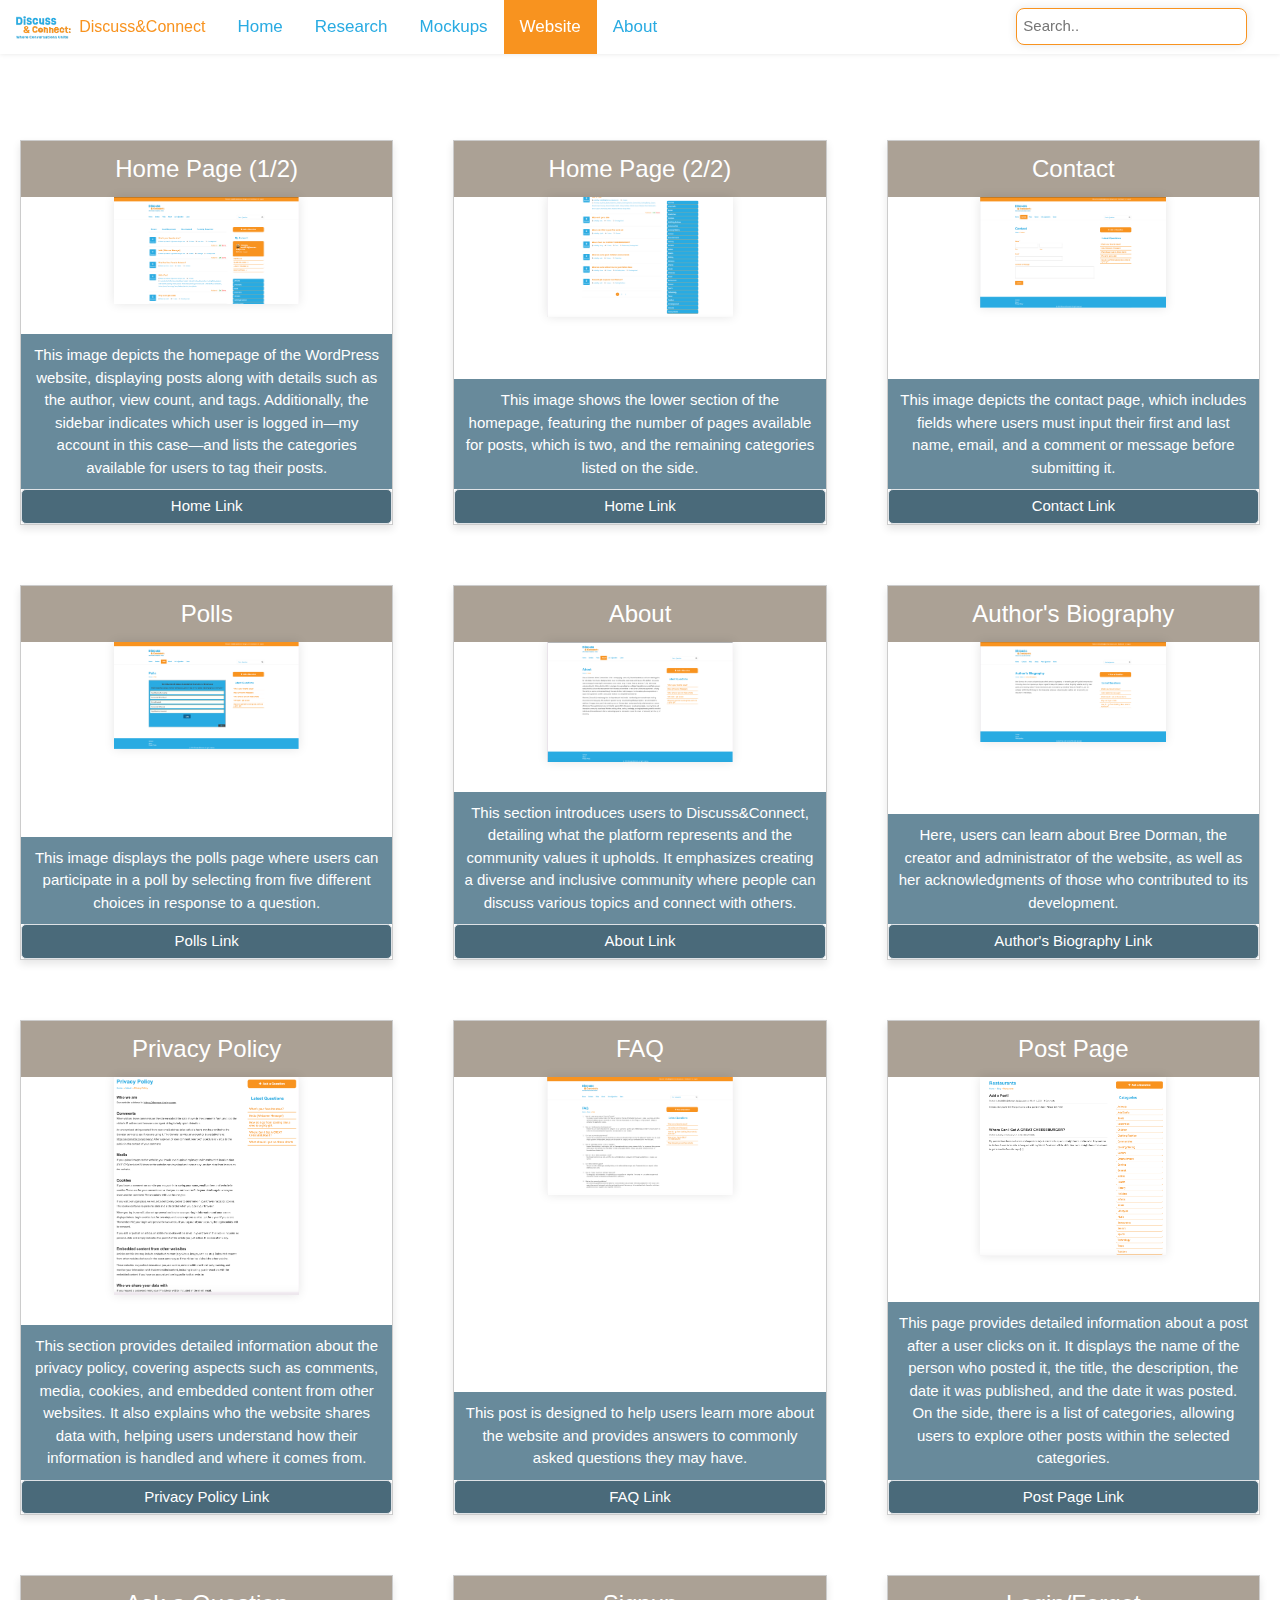
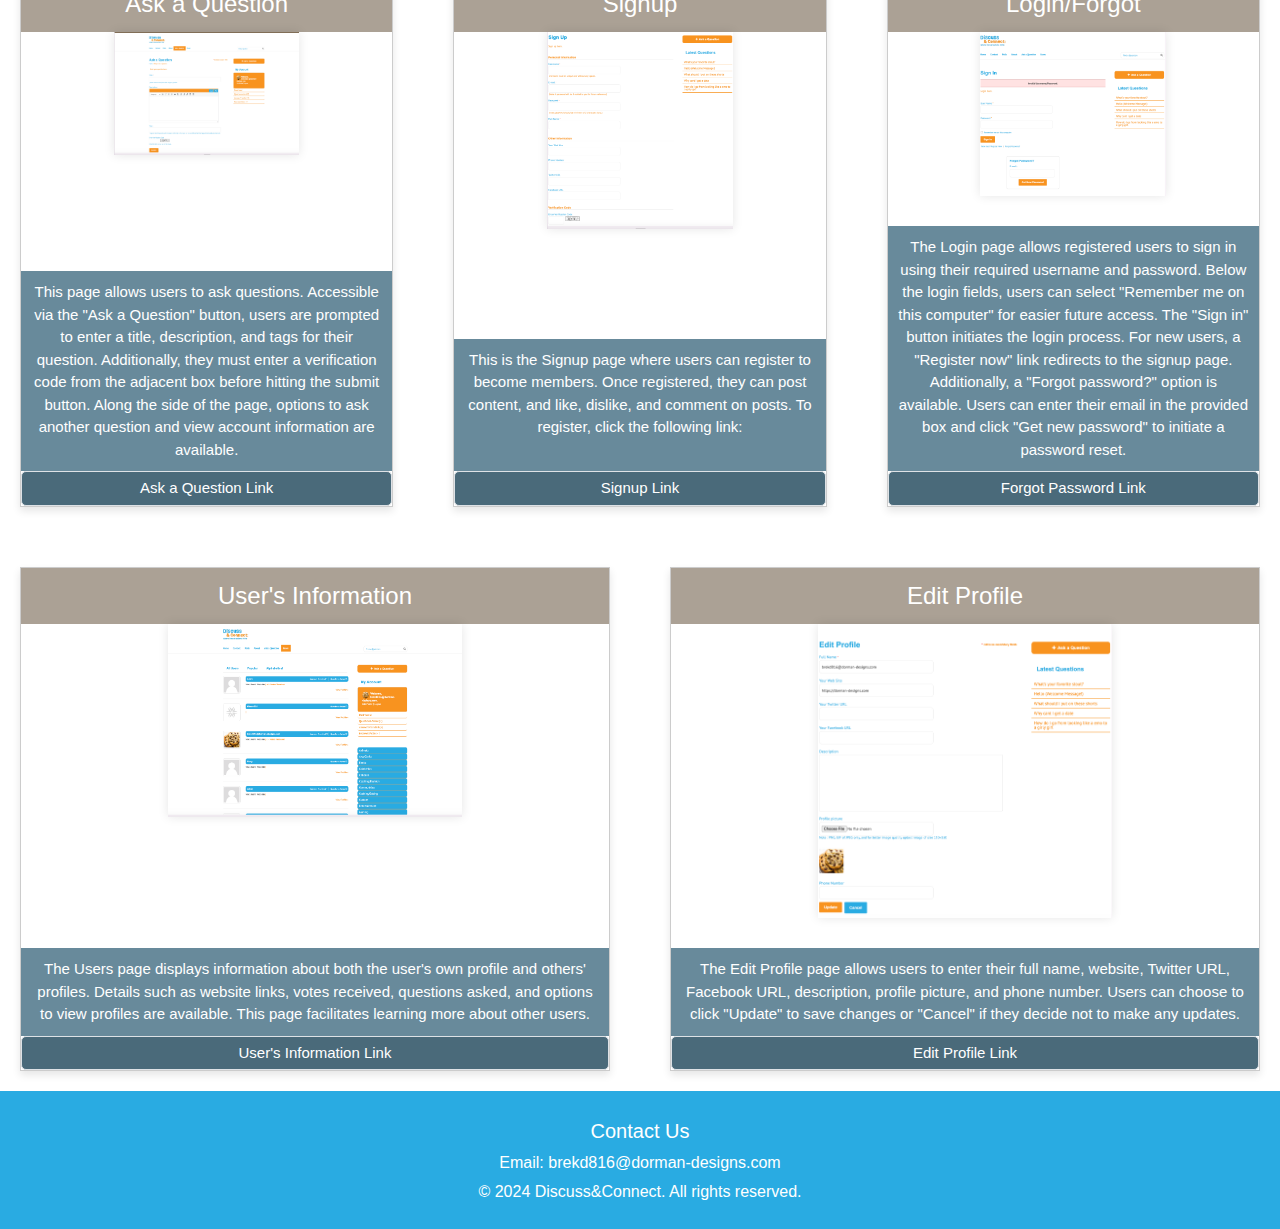
<file: website/index.html>
<!doctype html>
<html lang="en-US">
<html>
 <head>
   <title>Website</title>
   <link rel="icon" type="image/x-icon" href="..//favicon.ico"/>
   <link rel="apple-touch-icon" sizes="76x76" href="..//apple-touch-icon.png">
 <link rel="icon" type="image/png" sizes="32x32" href="..//favicon-32x32.png">
 <link rel="icon" type="image/png" sizes="16x16" href="..//favicon-16x16.png">
 <link rel="manifest" href="..//site.webmanifest">
 <link rel="mask-icon" href="..//safari-pinned-tab.svg" color="#5bbad5">
 <meta name="msapplication-TileColor" content="#da532c">
 <meta name="theme-color" content="#ffffff">
   <center>

 <meta name="viewport" content="width=device-width, initial-scale=1.0">
<meta charset="UTF-8">
<link rel="stylesheet"href="style.css">
<link href="https://fonts.googleapis.com/icon?family=Material+Icons" rel="stylesheet">
<link rel="stylesheet" href="https://cdnjs.cloudflare.com/ajax/libs/font-awesome/5.15.4/css/all.css">



<style>
</style>
</head>


<link rel="stylesheet" href="https://www.w3schools.com/w3css/4/w3.css">

<link rel="stylesheet" href="https://cdnjs.cloudflare.com/ajax/libs/font-awesome/4.7.0/css/font-awesome.min.css">
<link rel="stylesheet" href="https://www.w3schools.com/w3css/4/w3.css">
<link rel="stylesheet" href="https://cdnjs.cloudflare.com/ajax/libs/font-awesome/4.7.0/css/font-awesome.min.css">
<link rel="stylesheet" href="https://cdnjs.cloudflare.com/ajax/libs/font-awesome/5.15.3/css/all.min.css">
<body>


        <!-- Navigation Bar with Logo and Website Name -->
        <div class="topnav" id="myTopnav">
          <a href="..//index.html" class="logo">
            <img src="..//discussandconnectlogo.png" alt="Discuss&Connect Logo" style="height: 23px;">&ensp;<span class="title-text">Discuss&Connect</span>

       </a>
       <!-- User Information Dropdown -->
       <a href="..//index.html" aria-label="Home" >Home</a>
       <a href="..//research/index.html" aria-label="View the research">Research</a>
       <a href="..//mockups/index.html" aria-label="View the mockups">Mockups</a>
       <a href="index.html" aria-label="View the website"  class="active">Website</a>
       <a href="..//about/index.html" aria-label="Learn more about the project">About</a>






           <!-- Accessibility Button and Dropdown -->
           <!-- User Information Dropdown -->
           <input type="text" id="searchInput2" placeholder="Search.." onkeyup="searchFunction()">
           <button id="clearSearch" onclick="clearSearchFunction()">X</button>
             <!-- Other navigation items -->





           <a href="javascript:void(0);" class="icon" onclick="myFunction()">
             <i class="fa fa-bars"></i>
           </a>


     </div>
     <!-- Moved searchResults outside the topnav -->
     <div id="searchResults2" class="search-results2"></div>
<div class="bodyweb">
<div class="gallery-container">
     <div class="image-container">
         <h2>Home Page (1/2) </h2>
           <div class="resize">
            <img src="images/home1.jpg" alt="Home Page (1/2)"></div>
            <p class="description"><p>This image depicts the homepage of the WordPress website, displaying posts along with details such as the author, view count, and tags. Additionally, the sidebar indicates which user is logged in—my account in this case—and lists the categories available for users to tag their posts.

</p>
            <a href="https://dorman-designs.com/" class="image-link">Home Link</a>
        </div>

        <div class="image-container">
          <h2>Home Page (2/2) </h2>
            <div class="resize">
            <img src="images/home2.jpg" alt="Home Page (2/2)"></div>
            <p class="description"><p>This image shows the lower section of the homepage, featuring the number of pages available for posts, which is two, and the remaining categories listed on the side.</p>
            <a href="https://dorman-designs.com/" class="image-link">Home Link</a>
        </div>
        <div class="image-container">
          <h2>Contact</h2>
            <div class="resize">
            <img src="images/contact.jpg" alt="Contact"></div>
            <p class="description"><p>This image depicts the contact page, which includes fields where users must input their first and last name, email, and a comment or message before submitting it.</p>
            <a href="https://dorman-designs.com/contact/" class="image-link">Contact Link</a>
        </div>
        <div class="image-container">
            <h2>Polls</h2>
              <div class="resize">
            <img src="images/poll.jpg" alt="Polls"></div>
            <p class="description"><p>This image displays the polls page where users can participate in a poll by selecting from five different choices in response to a question. </p>
            <a href="https://dorman-designs.com/151-2/" class="image-link">Polls Link</a>
        </div>
        <div class="image-container">
            <h2>About</h2>
              <div class="resize">
            <img src="images/about.jpg" alt="About"></div>
            <p class="description"><p>This section introduces users to Discuss&Connect, detailing what the platform represents and the community values it upholds. It emphasizes creating a diverse and inclusive community where people can discuss various topics and connect with others.</p>
            <a href="https://dorman-designs.com/about/" class="image-link">About Link</a>
        </div>
        <div class="image-container">
            <h2>Author's Biography </h2>
              <div class="resize">
            <img src="images/abio.jpg" alt="Author's Biography"></div>
            <p class="description"><p>Here, users can learn about Bree Dorman, the creator and administrator of the website, as well as her acknowledgments of those who contributed to its development.</p>
            <a href="https://dorman-designs.com/about/sub-page-1/" class="image-link">Author's Biography Link</a>
        </div>
        <div class="image-container">
          <h2>Privacy Policy</h2>
            <div class="resize">
            <img src="images/privacypolicy.jpg" alt="Privacy Policy"></div>
            <p class="description"><p>This section provides detailed information about the privacy policy, covering aspects such as comments, media, cookies, and embedded content from other websites. It also explains who the website shares data with, helping users understand how their information is handled and where it comes from.</p>
            <a href="https://dorman-designs.com/about/privacy-policy/" class="image-link">Privacy Policy Link</a>
        </div>
        <div class="image-container">
            <h2>FAQ</h2>
              <div class="resize">
            <img src="images/faq.jpg" alt="FAQ"></div>
            <p class="description"><p>This post is designed to help users learn more about the website and provides answers to commonly asked questions they may have.</p>
            <a href="https://dorman-designs.com/about/sub-page-2/m" class="image-link">FAQ Link</a>
        </div>

        <div class="image-container">
          <h2>Post Page</h2>
            <div class="resize">
            <img src="images/postpage.jpg" alt="Post page"></div>
            <p class="description"><p>This page provides detailed information about a post after a user clicks on it. It displays the name of the person who posted it, the title, the description, the date it was published, and the date it was posted. On the side, there is a list of categories, allowing users to explore other posts within the selected categories.</p>
            <a href="https://dorman-designs.com/category/restaurants/" class="image-link">Post Page Link</a>
        </div>
        <div class="image-container">
          <h2>Ask a Question</h2>
            <div class="resize">
            <img src="images/askaquestion.jpg" alt="Ask a question"></div>
            <p class="description"><p>This page allows users to ask questions. Accessible via the "Ask a Question" button, users are prompted to enter a title, description, and tags for their question. Additionally, they must enter a verification code from the adjacent box before hitting the submit button. Along the side of the page, options to ask another question and view account information are available.</p>
            <a href="https://dorman-designs.com/?ptype=ask-a-question" class="image-link">Ask a Question Link</a>
        </div>


        <div class="image-container">
          <h2>Signup</h2>
            <div class="resize">
            <img src="images/signup.jpg" alt="Signup"></div>
            <p class="description"><p>This is the Signup page where users can register to become members. Once registered, they can post content, and like, dislike, and comment on posts. To register, click the following link:</br></br> </p>
            <a href="https://dorman-designs.com/?ptype=login&page1=sign_up" class="image-link">Signup Link</a>
        </div>
        <div class="image-container">
           <h2>Login/Forgot</h2>
             <div class="resize">
            <img src="images/forgot.jpg" alt="Login/Forgot"></div>
            <p class="description"><p>The Login page allows registered users to sign in using their required username and password. Below the login fields, users can select "Remember me on this computer" for easier future access. The "Sign in" button initiates the login process. For new users, a "Register now" link redirects to the signup page. Additionally, a "Forgot password?" option is available. Users can enter their email in the provided box and click "Get new password" to initiate a password reset.</p>
            <a href="https://dorman-designs.com/?ptype=login&page1=sign_in&emsg=fw" class="image-link">Forgot Password Link</a>
        </div>
        <div class="image-container">
           <h2>User's Information</h2>
             <div class="resize">
            <img src="images/users.jpg" alt="User's Information"></div>
            <p class="description"><p>The Users page displays information about both the user's own profile and others' profiles. Details such as website links, votes received, questions asked, and options to view profiles are available. This page facilitates learning more about other users.</p>
            <a href="https://dorman-designs.com/?ptype=users" class="image-link">User's Information Link</a>
        </div>
        <div class="image-container">
           <h2>Edit Profile</h2>
             <div class="resize">
            <img src="images/editprofile.jpg" alt="Edit Profile"></div>
            <p class="description"><p>The Edit Profile page allows users to enter their full name, website, Twitter URL, Facebook URL, description, profile picture, and phone number. Users can choose to click "Update" to save changes or "Cancel" if they decide not to make any updates. </p>
            <a href="https://dorman-designs.com/?ptype=login&page1=sign_in&emsg=fw" class="image-link">Edit Profile Link</a>
        </div>

</div>
  </div>



  <footer>
      <div class="footer-content">
          <div class="footer-section">
              <h4>Contact Us</h4>
              <p>Email: brekd816@dorman-designs.com</p>


              <p>© 2024 Discuss&Connect. All rights reserved.</p>
          </div>
      </div>
  </footer>
  <!-- Modal to display the enlarged image -->
  <div id="myModal" class="modal">
      <span class="close">&times;</span>
      <img class="modal-content" id="img01">
      <div id="caption"></div>
      <button id="zoomIn" class="zoom-btn">Zoom In</button>
      <button id="zoomOut" class="zoom-btn">Zoom Out</button>
  </div>


<script>
// Get the modal element
var modal = document.getElementById('myModal');

// Get the image and insert it inside the modal - use its "alt" text as a caption
var imgs = document.querySelectorAll('.image-container img');
var modalImg = document.getElementById('img01');
var captionText = document.getElementById('caption');
var scaleFactor = 1; // Initial scale factor

imgs.forEach(img => {
    img.onclick = function() {
        modal.style.display = "block";
        modalImg.src = this.src;
        modalImg.alt = this.alt;
        captionText.innerHTML = this.alt;
        scaleFactor = 1; // Reset scale factor
        modalImg.style.transform = 'scale(1)'; // Reset transformation
    }
});

// Get the <span> element that closes the modal
var span = document.getElementsByClassName("close")[0];

// Get the zoom buttons
var zoomInButton = document.getElementById('zoomIn');
var zoomOutButton = document.getElementById('zoomOut');

// When the user clicks on <span> (x), close the modal
span.onclick = function() {
    modal.style.display = "none";
}

// When the user clicks anywhere outside of the modal, close it
window.onclick = function(event) {
    if (event.target == modal) {
        modal.style.display = "none";
    }
}

// Function to zoom in
zoomInButton.onclick = function() {
    scaleFactor *= 1.1;  // Increase the scale factor
    modalImg.style.transform = 'scale(' + scaleFactor + ')';
}

// Function to zoom out
zoomOutButton.onclick = function() {
    scaleFactor *= 0.9;  // Decrease the scale factor
    modalImg.style.transform = 'scale(' + scaleFactor + ')';
}

   </script>





       <script>
         document.querySelector('.menu-toggle').addEventListener('click', function() {
           document.body.classList.toggle('sidebar-visible');
       });

       </script>








       <script>
           function toggleDropdown() {
               var dropdownContent = document.getElementById("dropdownContent");
               dropdownContent.style.display = (dropdownContent.style.display === "block") ? "none" : "block";
           }
       </script>






       <script>

           function search() {
               var searchInput = document.getElementById("searchInput").value;
               var searchResults = document.getElementById("searchResults");

               // Implement your search functionality here
               // For simplicity, I'm just showing and hiding the search-results div in this example
               if (searchInput.trim() !== "") {
                   searchResults.style.display = "block";
                   searchResults.innerHTML = "Search results for: " + searchInput;
               } else {
                   searchResults.style.display = "none";
               }
           }
       </script>





   <!-- JavaScript -->

   <script>
   // Get the toggle button by its ID
   const toggleBtn = document.getElementById('toggleTextToSpeech');

   // Function to read the selected text
   function speakSelectedText() {
     if ('speechSynthesis' in window) {
       // First, stop any ongoing speech
       window.speechSynthesis.cancel();

       // Get the user's selected text
       const selectedText = window.getSelection().toString();

       // Check if there is any text selected
       if (selectedText.length > 0) {
         // Create a new speech synthesis utterance instance with the selected text
         const utterance = new SpeechSynthesisUtterance(selectedText);

         // Optionally, customize the utterance properties
         utterance.rate = 1; // Speed of speech
         utterance.pitch = 1; // Pitch of speech
         utterance.volume = 1; // Volume

         // Speak the utterance
         window.speechSynthesis.speak(utterance);
       } else {
         // Optional: Provide feedback when no text is selected
         alert("Please select some text to read aloud.");
       }
     } else {
       alert("Sorry, your browser doesn't support text to speech!");
     }
   }

   // Function to stop speech synthesis
   function stopSpeaking() {
     if ('speechSynthesis' in window) {
       window.speechSynthesis.cancel();
     }
   }

   // Enhance the button to toggle speech synthesis
   toggleBtn.addEventListener('click', () => {
     if (window.speechSynthesis.speaking) {
       stopSpeaking();
       toggleBtn.textContent = 'Read Selected Text'; // Reset button text
     } else {
       speakSelectedText();
       // Optional: Change button text to indicate speech is active
       // Note: This text won't revert automatically when speech ends
       toggleBtn.textContent = 'Stop Reading';
     }
   });

   </script>







   <script>
     function applyGreenRedFilter() {
        document.body.style.filter = "sepia(100%) saturate(100%) hue-rotate(120deg)";
      }

      function applyBlueYellowFilter() {
        document.body.style.filter = "sepia(100%) saturate(100%) hue-rotate(240deg)";
      }
      function applyRedFilter() {
         document.body.style.filter = "sepia(100%) saturate(100%) hue-rotate(0deg)";
       }

   </script>

   <script>
     // Function to adjust font size (similar to the previous example)
     function adjustFontSize(action) {
         var currentSize = parseFloat(document.body.style.fontSize) || 16;

         var newSize;
         if (action === 'increase') {
             newSize = currentSize * 1.2;
         } else if (action === 'decrease') {
             newSize = currentSize / 1.2;
         }

         document.body.style.fontSize = newSize + 'px';
     }
   </script>

   <script>
     function adjustFontSize(factor) {
       // Adjust the font size of the body
       var currentFontSize = parseFloat(window.getComputedStyle(document.body, null).getPropertyValue('font-size'));
       var newFontSize = currentFontSize * factor;
       document.body.style.fontSize = newFontSize + 'px';

       // Adjust the font size of links (a elements)
       var links = document.querySelectorAll('a');
       links.forEach(function(link) {
           var currentLinkSize = parseFloat(window.getComputedStyle(link, null).getPropertyValue('font-size'));
           var newLinkSize = currentLinkSize * factor;
           link.style.fontSize = newLinkSize + 'px';
       });
   }

   function increaseFont() {
       adjustFontSize(1.1); // Increase font size by 10%
   }

   function decreaseFont() {
       adjustFontSize(0.9); // Decrease font size by 10%
   }
   </script>

     <script>
       function decreaseFont() {
           // Decrease the font size
           var currentFontSize = parseFloat(window.getComputedStyle(document.body, null).getPropertyValue('font-size'));
           var newFontSize = currentFontSize * 0.9; // Adjust the multiplication factor as needed
           document.body.style.fontSize = newFontSize + 'px';

           // Adjust the sidebar size
           var sidebar = document.querySelector('.sidebar');
           var currentSidebarWidth = parseFloat(window.getComputedStyle(sidebar, null).getPropertyValue('width'));
           var newSidebarWidth = currentSidebarWidth * 0.9; // Adjust the multiplication factor as needed
           sidebar.style.width = newSidebarWidth + 'px';

           // Adjust other elements inside the sidebar if needed
           var links = document.querySelectorAll('.sidebar a');
           links.forEach(function(link) {
               var currentLinkSize = parseFloat(window.getComputedStyle(link, null).getPropertyValue('font-size'));
               var newLinkSize = currentLinkSize * 0.9; // Adjust the multiplication factor as needed
               link.style.fontSize = newLinkSize + 'px';
           });

           // Adjust the top position of the sidebar to maintain its top position
           var topnavHeight = document.querySelector('.topnav').offsetHeight;
           sidebar.style.top = topnavHeight + 'px';
       }

   </script>
   <script>

     function applyRedFilter() {
       document.body.style.filter = "sepia(100%) saturate(100%) hue-rotate(0deg)";
     }

     function applyGreenRedFilter() {
       document.body.style.filter = "sepia(100%) saturate(100%) hue-rotate(120deg)";
     }

     function applyBlueYellowFilter() {
       document.body.style.filter = "sepia(100%) saturate(100%) hue-rotate(180deg)";
     }
     function applyHueRotate() {
      document.body.style.filter = "sepia(100%) saturate(100%) hue-rotate(45deg)"; // Set your desired hue-rotate value
    }

    function applySepia() {
      document.body.style.filter = "sepia(80%) saturate(100%) hue-rotate(0deg)"; // Set your desired sepia value
    }
   </script>






   <script>
       document.addEventListener('DOMContentLoaded', function () {
           var searchInput = document.querySelector('.sidebar input[type="text"]');
           var gameListContainer = document.querySelector('.sidebar #game-list2');

           // Get all game links in the game list with data-game attribute
           var gameLinks = Array.from(document.querySelectorAll('.sidebar #game-list2 [data-game]'));

           searchInput.addEventListener('input', function () {
               var searchTerm = this.value.toLowerCase();

               // Filter game links based on an exact match with the data-game attribute
               var filteredGames = gameLinks.filter(function (gameLink) {
                   return gameLink.getAttribute('data-game').toLowerCase().includes(searchTerm);
               });

               // Update game list based on the exact match with the data-game attribute
               gameListContainer.innerHTML = '';
               filteredGames.forEach(function (gameLink) {
                   var clonedLink = gameLink.cloneNode(true);
                   gameListContainer.appendChild(clonedLink);
               });
           });
       });

         function adjustFontSize(factor) {
           // Adjust the font size of the body
           var currentFontSize = parseFloat(window.getComputedStyle(document.body, null).getPropertyValue('font-size'));
           var newFontSize = currentFontSize * factor;
           document.body.style.fontSize = newFontSize + 'px';

           // Adjust the font size of the h1 element
           var h1Element = document.querySelector('h3');
           var currentH1Size = parseFloat(window.getComputedStyle(h1Element, null).getPropertyValue('font-size'));
           var newH1Size = currentH1Size * factor;
           h1Element.style.fontSize = newH1Size + 'px';
       }

       function increaseFont() {
           adjustFontSize(1.1); // Increase font size by 10%
       }

       function decreaseFont() {
           adjustFontSize(0.9); // Decrease font size by 10%
       }

   </script>

       <script>
       // Get the toggle button by its ID
       const toggleBtn = document.getElementById('toggleTextToSpeech');

       // Function to read the selected text
       function speakSelectedText() {
         if ('speechSynthesis' in window) {
           // First, stop any ongoing speech
           window.speechSynthesis.cancel();

           // Get the user's selected text
           const selectedText = window.getSelection().toString();

           // Check if there is any text selected
           if (selectedText.length > 0) {
             // Create a new speech synthesis utterance instance with the selected text
             const utterance = new SpeechSynthesisUtterance(selectedText);

             // Optionally, customize the utterance properties
             utterance.rate = 1; // Speed of speech
             utterance.pitch = 1; // Pitch of speech
             utterance.volume = 1; // Volume

             // Speak the utterance
             window.speechSynthesis.speak(utterance);
           } else {
             // Optional: Provide feedback when no text is selected
             alert("Please select some text to read aloud.");
           }
         } else {
           alert("Sorry, your browser doesn't support text to speech!");
         }
       }

       // Function to stop speech synthesis
       function stopSpeaking() {
         if ('speechSynthesis' in window) {
           window.speechSynthesis.cancel();
         }
       }

       // Enhance the button to toggle speech synthesis
       toggleBtn.addEventListener('click', () => {
         if (window.speechSynthesis.speaking) {
           stopSpeaking();
           toggleBtn.textContent = 'Read Selected Text'; // Reset button text
         } else {
           speakSelectedText();
           // Optional: Change button text to indicate speech is active
           // Note: This text won't revert automatically when speech ends
           toggleBtn.textContent = 'Stop Reading';
         }
       });

       </script>

   <script type="text/javascript">
   function googleTranslateElementInit() {
     new google.translate.TranslateElement({pageLanguage: 'en'}, 'google_translate_element');
   }
   </script>
   <script>
   document.getElementById('filterCheckbox').addEventListener('change', function() {
       var filterOptionsDiv = document.getElementById('filterOptions');
       if (this.checked) {
           filterOptionsDiv.style.display = 'block';
       } else {
           filterOptionsDiv.style.display = 'none';
       }
   });
   </script>






   <script>
   function myFunction() {
       var x = document.getElementById("myTopnav");
       var userInfo = document.querySelector(".user-info"); // Select the .user-info container
       var dropdown = document.querySelector(".dropdown"); // Assuming you also want to select and hide .dropdown

       if (x.className === "topnav") {
           x.className += " responsive";
           // Hide .user-info in responsive mode
           if (userInfo) userInfo.style.display = "none";
           // Hide .dropdown in responsive mode, if it exists
           if (dropdown) dropdown.style.display = "none";
       } else {
           x.className = "topnav";
           // Show .user-info when not in responsive mode
           if (userInfo) userInfo.style.display = "";
           // Show .dropdown when not in responsive mode, if it exists
           if (dropdown) dropdown.style.display = "";
       }
   }
   </script>








   <script>
   function toggleFocusHighlight() {
     var styleElement = document.getElementById('focus-highlight-style');

     if (styleElement) {
       // If the style element exists, remove it to disable focus highlight
       styleElement.remove();
     } else {
       // Create a new style element to add focus highlight styles
       styleElement = document.createElement('style');
       styleElement.id = 'focus-highlight-style';
       styleElement.innerText = `:focus { outline: 2px solid yellow; }`; // Customize as needed
       document.head.appendChild(styleElement);
     }
   }
   </script>

   <script>
   document.getElementById('speakSelectedText').addEventListener('click', function() {
       // Get selected text
       var text = getSelectedText();
       if (text) {
           speakText(text);
       } else {
           console.log('No text selected.');
       }
   });

   function getSelectedText() {
       var text = '';
       if (typeof window.getSelection != "undefined") {
           text = window.getSelection().toString();
       } else if (typeof document.selection != "undefined" && document.selection.type == "Text") {
           text = document.selection.createRange().text;
       }
       return text;
   }

   function speakText(textToSpeak) {
       if ('speechSynthesis' in window) {
           const msg = new SpeechSynthesisUtterance();
           msg.text = textToSpeak;
           window.speechSynthesis.speak(msg);
       } else {
           console.log('Text-to-Speech not supported.');
       }
   }
   </script>


   <script>
   document.addEventListener('DOMContentLoaded', function () {
       const stopButton = document.getElementById('stopButton');
       stopButton.addEventListener('click', function() {
           if ('speechSynthesis' in window) {
               speechSynthesis.cancel();
           }
       });
   });
   </script>






   <script>
     function toggleDropdown() {
       const dropdown = document.querySelector('.dropdown-content2');
       dropdown.style.display = dropdown.style.display === 'none' ? 'block' : 'none';
   }

   // Optional: Close the dropdown if the user clicks outside of it
   window.onclick = function(event) {
       if (!event.target.matches('.user-icon img')) {
           var dropdowns = document.getElementsByClassName("dropdown-content2");
           for (var i = 0; i < dropdowns.length; i++) {
               var openDropdown = dropdowns[i];
               if (openDropdown.style.display === 'block') {
                   openDropdown.style.display = 'none';
               }
           }
       }
   }
   </script>

   <script>
   function toggleDropdown2() {
       // Select the dropdown menu
       var dropdown = document.querySelector('.dropdown-content2');
       // Toggle the display property
       if (dropdown.style.display === "none" || dropdown.style.display === "") {
           dropdown.style.display = "block";
       } else {
           dropdown.style.display = "none";
       }
   }

   // Optional: Close the dropdown if the user clicks outside of it
   window.onclick = function(event) {
       if (!event.target.matches('.user-icon, .user-icon img, .user-icon i')) {
           var dropdowns = document.querySelectorAll(".dropdown-content2");
           dropdowns.forEach(function(dropdown) {
               if (dropdown.style.display === "block") {
                   dropdown.style.display = "none";
               }
           });
       }
   }
   </script>


   <script>
   function myFunction() {
       var x = document.getElementById("myTopnav");
       if (x.className === "topnav") {
           x.className += " responsive";
       } else {
           x.className = "topnav";
       }

       // Get all elements with the 'dropdown-content' class within the topnav
       var dropdowns = x.getElementsByClassName("dropdown");
       for (var i = 0; i < dropdowns.length; i++) {
           // If the topnav is in responsive mode, ensure dropdown-content remains hidden
           if (x.className.includes("responsive")) {
               dropdowns[i].style.display = "none";
           } else {
               // Reset style in case it was previously modified
               dropdowns[i].style.display = "";
           }
       }
   }

   // This part is to ensure the dropdown content does not display in responsive mode
   // You may need to add an event listener or modify existing ones for dropdown buttons
   // to control their display property separately if they should be visible in responsive mode.

   </script>


   <script>
   function updateNavigationForLoggedInUser(userName, profileImagePath) {
     const profileSection = document.querySelector('.profile-section');
     profileSection.querySelector('.profile-name').textContent = userName;
     profileSection.querySelector('.profile-icon').src = profileImagePath;

     // Hide the login and signup links
     document.querySelector('a[href="login/index.html"]').style.display = 'none';
     document.querySelector('a[href="..//signup/index.html"]').style.display = 'none';

     // Show the profile section
     profileSection.style.display = 'flex';
   }
   </script>

   <script>
   function myFunction() {
       var x = document.getElementById("myTopnav");
       var userIcon = document.querySelector(".user-icon"); // Select the .user-icon

       if (x.className === "topnav") {
           x.className += " responsive";
           // Hide the .user-icon when entering responsive mode
           if (userIcon) userIcon.style.display = "none";
       } else {
           x.className = "topnav";
           // Show the .user-icon when exiting responsive mode
           if (userIcon) userIcon.style.display = "block";
       }

       // Get all elements with the 'dropdown-content' class within the topnav
       var dropdowns = x.getElementsByClassName("dropdown");
       for (var i = 0; i < dropdowns.length; i++) {
           // If the topnav is in responsive mode, ensure dropdown-content remains hidden
           if (x.className.includes("responsive")) {
               dropdowns[i].style.display = "none";
           } else {
               // Reset style in case it was previously modified
               dropdowns[i].style.display = "";
           }
       }
   }
   </script>




   <script>
   function toggleFocusHighlight() {
     var styleElement = document.getElementById('focus-highlight-style');

     if (styleElement) {
       // If the style element exists, remove it to disable focus highlight
       styleElement.remove();
     } else {
       // Create a new style element to add focus highlight styles
       styleElement = document.createElement('style');
       styleElement.id = 'focus-highlight-style';
       styleElement.innerText = `:focus { outline: 2px solid yellow; }`; // Customize as needed
       document.head.appendChild(styleElement);
     }
   }
   </script>

   <script>
   document.getElementById('speakSelectedText').addEventListener('click', function() {
       // Get selected text
       var text = getSelectedText();
       if (text) {
           speakText(text);
       } else {
           console.log('No text selected.');
       }
   });

   function getSelectedText() {
       var text = '';
       if (typeof window.getSelection != "undefined") {
           text = window.getSelection().toString();
       } else if (typeof document.selection != "undefined" && document.selection.type == "Text") {
           text = document.selection.createRange().text;
       }
       return text;
   }

   function speakText(textToSpeak) {
       if ('speechSynthesis' in window) {
           const msg = new SpeechSynthesisUtterance();
           msg.text = textToSpeak;
           window.speechSynthesis.speak(msg);
       } else {
           console.log('Text-to-Speech not supported.');
       }
   }
   </script>


   <script>
   document.addEventListener('DOMContentLoaded', function () {
       const stopButton = document.getElementById('stopButton');
       stopButton.addEventListener('click', function() {
           if ('speechSynthesis' in window) {
               speechSynthesis.cancel();
           }
       });
   });
   </script>



   <script>
   function myFunction() {
       var x = document.getElementById("myTopnav");
       var userIcon = document.querySelector(".user-icon"); // Select the .user-icon

       if (x.className === "topnav") {
           x.className += " responsive";
           // Hide the .user-icon when entering responsive mode
           if (userIcon) userIcon.style.display = "none";
       } else {
           x.className = "topnav";
           // Show the .user-icon when exiting responsive mode
           if (userIcon) userIcon.style.display = "block";
       }

       // Get all elements with the 'dropdown-content' class within the topnav
       var dropdowns = x.getElementsByClassName("dropdown");
       for (var i = 0; i < dropdowns.length; i++) {
           // If the topnav is in responsive mode, ensure dropdown-content remains hidden
           if (x.className.includes("responsive")) {
               dropdowns[i].style.display = "none";
           } else {
               // Reset style in case it was previously modified
               dropdowns[i].style.display = "";
           }
       }
   }
   </script>





   <script>
   function toggleFocusHighlight() {
     var styleElement = document.getElementById('focus-highlight-style');

     if (styleElement) {
       // If the style element exists, remove it to disable focus highlight
       styleElement.remove();
     } else {
       // Create a new style element to add focus highlight styles
       styleElement = document.createElement('style');
       styleElement.id = 'focus-highlight-style';
       styleElement.innerText = `:focus { outline: 2px solid yellow; }`; // Customize as needed
       document.head.appendChild(styleElement);
     }
   }
   </script>

   <script>
   document.getElementById('speakSelectedText').addEventListener('click', function() {
       // Get selected text
       var text = getSelectedText();
       if (text) {
           speakText(text);
       } else {
           console.log('No text selected.');
       }
   });

   function getSelectedText() {
       var text = '';
       if (typeof window.getSelection != "undefined") {
           text = window.getSelection().toString();
       } else if (typeof document.selection != "undefined" && document.selection.type == "Text") {
           text = document.selection.createRange().text;
       }
       return text;
   }

   function speakText(textToSpeak) {
       if ('speechSynthesis' in window) {
           const msg = new SpeechSynthesisUtterance();
           msg.text = textToSpeak;
           window.speechSynthesis.speak(msg);
       } else {
           console.log('Text-to-Speech not supported.');
       }
   }
   </script>


   <script>
   document.addEventListener('DOMContentLoaded', function () {
       const stopButton = document.getElementById('stopButton');
       stopButton.addEventListener('click', function() {
           if ('speechSynthesis' in window) {
               speechSynthesis.cancel();
           }
       });
   });
   </script>



   <!-- Heyo This is Important -->

   <script>
   document.getElementById('speakSelectedText').addEventListener('click', function() {
       // Get selected text
       var text = getSelectedText();
       if (text) {
           speakText(text);
       } else {
           console.log('No text selected.');
       }
   });

   function getSelectedText() {
       var text = '';
       if (typeof window.getSelection != "undefined") {
           text = window.getSelection().toString();
       } else if (typeof document.selection != "undefined" && document.selection.type == "Text") {
           text = document.selection.createRange().text;
       }
       return text;
   }

   function speakText(textToSpeak) {
       if ('speechSynthesis' in window) {
           const msg = new SpeechSynthesisUtterance();
           msg.text = textToSpeak;
           window.speechSynthesis.speak(msg);
       } else {
           console.log('Text-to-Speech not supported.');
       }
   }
   </script>


   <script>
   document.addEventListener('DOMContentLoaded', function () {
       const stopButton = document.getElementById('stopButton');
       stopButton.addEventListener('click', function() {
           if ('speechSynthesis' in window) {
               speechSynthesis.cancel();
           }
       });
   });
   </script>







   <script>
   function myFunction() {
       var x = document.getElementById("myTopnav");
       if (x.className === "topnav") {
           x.className += " responsive";
       } else {
           x.className = "topnav";
       }

       // Get all elements with the 'dropdown-content' class within the topnav
       var dropdowns = x.getElementsByClassName("dropdown");
       for (var i = 0; i < dropdowns.length; i++) {
           // If the topnav is in responsive mode, ensure dropdown-content remains hidden
           if (x.className.includes("responsive")) {
               dropdowns[i].style.display = "none";
           } else {
               // Reset style in case it was previously modified
               dropdowns[i].style.display = "";
           }
       }
   }

   // This part is to ensure the dropdown content does not display in responsive mode
   // You may need to add an event listener or modify existing ones for dropdown buttons
   // to control their display property separately if they should be visible in responsive mode.

   </script>


   <script>
   function myFunction() {
     var x = document.getElementById("myTopnav");
     var searchResults = document.getElementById("searchResults2");

     if (x.className === "topnav") {
       x.className += " responsive";
       // Show searchResults2 when opening the menu
       searchResults.style.display = "block";
     } else {
       x.className = "topnav";
       // Hide searchResults2 when closing the menu
       searchResults.style.display = "none";
     }
   }
   </script>



           <script>
           const searchFunction = () => {
               const input = document.getElementById('searchInput2').value.toLowerCase();
               const resultsContainer = document.getElementById('searchResults2');
               const clearButton = document.getElementById('clearSearch');

               // Toggle visibility of results container and clear button based on input
               if (input) {
                   resultsContainer.style.display = 'block';
                   clearButton.style.display = 'inline'; // Show the clear button when there's input
               } else {
                   resultsContainer.style.display = 'none';
                   clearButton.style.display = 'none'; // Hide the clear button when input is empty
               }

               resultsContainer.innerHTML = ''; // Clear previous results


               const searchData = [
                 { name: 'About', url: '..//about/index.html' },
                 { name: 'Home', url: '..//index.html' },
                     { name: 'Mockups', url: '..//mockups/index.html' },
                         { name: 'Research', url: '..//research/index.html' },
                         { name: 'Website', url: '..//website/index.html' },


                   // Add more results as needed
               ];

               const filteredData = searchData.filter(item => item.name.toLowerCase().includes(input));

               filteredData.forEach(item => {
                   const div = document.createElement('div');
                   const a = document.createElement('a');
                   a.textContent = item.name;
                   a.href = item.url;

                   div.appendChild(a);
                   resultsContainer.appendChild(div);
               });
           };

           const clearSearchFunction = () => {
               document.getElementById('searchInput2').value = ''; // Clear input
               document.getElementById('searchResults2').innerHTML = ''; // Clear previous results
               document.getElementById('searchResults2').style.display = 'none'; // Optionally hide the results container
               document.getElementById('clearSearch').style.display = 'none'; // Hide the clear button
           };

           // Optionally, automatically trigger the search function when the input is cleared
           document.getElementById('searchInput2').addEventListener('input', searchFunction);

           </script>

           <script>
// Get the modal
var modal = document.getElementById("myModal");

// Get the image and insert it inside the modal - use its "alt" text as a caption
var img = document.querySelectorAll(".image-container img");
var modalImg = document.getElementById("img01");
var captionText = document.getElementById("caption");
img.forEach(function(image) {
    image.onclick = function(){
        modal.style.display = "block";
        modalImg.src = this.src;
        captionText.innerHTML = this.alt;
    }
});

// Get the <span> element that closes the modal
var span = document.getElementsByClassName("close")[0];

// When the user clicks on <span> (x), close the modal
span.onclick = function() {
    modal.style.display = "none";
}
</script>
</body>
</file>
<file: style.css>
* {
  box-sizing: border-box;
}


.active {
  background-color:#f8931f;
  color: white;
}

.topnav .icon {
  display: none;
}


/* Add a dark background on topnav links and the dropdown button on hover */
.topnav a:hover {
  background-color: #555;
  color: white;
}

/* Show the dropdown menu when the user moves the mouse over the dropdown button */
.dropdown:hover .dropdown-content {
  display: block;
}

/* When the screen is less than 600 pixels wide, hide all links, except for the first one ("Home"). Show the link that contains should open and close the topnav (.icon) */
@media screen and (max-width: 1060px) {
  .topnav a:not(:first-child),
  .dropdown .dropbtn, .dropdown2 {
    display: none;
  }
  .topnav a.icon {
    float: right;
    display: block;
  }
}

/* The "responsive" class is added to the topnav with JavaScript when the user clicks on the icon. This class makes the topnav look good on small screens (display the links vertically instead of horizontally) */
@media screen and (max-width: 1060px) {
  }
  .topnav.responsive a.icon {
    position: absolute;
    right: 0;
    top: 0;
    color: white;
    padding: 12px 16px;
    text-decoration: none;
    display: block;
    text-align: left;
    outline: none;
    background-color: transparent;
    font-size: 17px;
  }
  .topnav.responsive a {
    float: none;
    display: block;
    text-align: left;
  }
  .topnav.responsive .dropdown {float: none;}
  .topnav.responsive .dropdown-content {position: relative;}
  .topnav.responsive .dropdown .dropbtn {
    display: block;
    width: 100%;
    text-align: left;
  }
}

/* Dropdown container - needed to position the dropdown content */
.dropdown2 {
  float: left;
  overflow: hidden;
  color:white
}

/* Style the dropdown button to fit inside the topnav */
.dropdown2 .dropbtn2 {
  font-size: 17px;
  border: none;
  outline: none;
  color: white;
  padding: 14px 16px;
  background-color: inherit;
  font-family: inherit;
  margin: 0;
  display: block
}

/* Style the dropdown content (hidden by default) */
.dropdown-content2 {
  display: none;
  position: absolute;
  background-color: red;

  box-shadow: 0px 8px 16px 0px rgba(0,0,0,0.2);
  z-index: 1;
  color:white
}

/* Style the links inside the dropdown */
.dropdown-content2 a {
  float: none;
  color: black;
  padding: 12px 16px;
  text-decoration: none;
  display: block;
  text-align: left;
}


/* Add a grey background to dropdown links on hover */
.dropdown-content2 a:hover {
  background-color: #ddd;
  color: black;
}

/* Show the dropdown menu when the user moves the mouse over the dropdown button */
.dropdown2:hover .dropdown-content2 {
  display: block;
}

/* When the screen is less than 600 pixels wide, hide all links, except for the first one ("Home"). Show the link that contains should open and close the topnav (.icon) */
@media screen and (max-width: 1060px) {
  .topnav a:not(:first-child), .dropdown .dropbtn2 {
    display: none;
  }
  .topnav a.icon {
    float: right;
    display: block;
  }
}

/* The "responsive" class is added to the topnav with JavaScript when the user clicks on the icon. This class makes the topnav look good on small screens (display the links vertically instead of horizontally) */
@media screen and (max-width: 1060px) {

  .topnav.responsive a.icon {
    position: absolute;
    right: 0;
    top: 0;
  }
  .topnav.responsive a {
    float: none;
    display: block;
    text-align: left;
  }
  .topnav.responsive .dropdown2 {float: none;}
    .topnav.responsive .dropdown2:hover {background-color: #555;}
  .topnav.responsive .dropdown-content2 {position: relative;}
  .topnav.responsive .dropdown .dropbtn {
    display: block;
    width: 100%;
    text-align: left;
  }
  .dropdown-content {
    width: 40%
  }
}
/* Dropdown container - needed to position the dropdown content */
.dropdown2 {
  float: left;
  overflow: hidden;
  color:white
}

/* Style the dropdown button to fit inside the topnav */
.dropdown2 .dropbtn2 {
  font-size: 17px;
  border: none;
  outline: none;
  color: white;
  padding: 14px 16px;
  background-color: inherit;
  font-family: inherit;
  margin: 0;
}

/* Style the dropdown content (hidden by default) */
.dropdown-content2 {
  display: none;
  position: absolute;
  background-color: #555;

  box-shadow: 0px 8px 16px 0px rgba(0,0,0,0.2);
  z-index: 1;
  color:white
}


/* Style the links inside the dropdown */
.dropdown-content2 a {
width:100%;

}

/* Style for links and buttons within the dropdown */
.dropdown-content2 a, .dropdown-content2 button {
  color: white;
  padding: 12px 16px;
  text-decoration: none;
  display: block;
  text-align: left;
    outline:none;
    background-color: transparent;
    text-align: left;

}

@media (min-width: 1060px) {
  .dropdown-content  {width:100%;
    background-color: dodgerblue;
}
.menu-toggle {
  font-size: 15px
}

}


@media (min-width: 1060px) {
   .dropdown2 .dropbtn2  {
     display:block
}
.dropdown-content {
  font-size: 15px;
  position: fixed;
  text-align: center;
  width:168px;
    background-color: dodgerblue;

  }
}
 .dropdown-content2 {
  font-size: 15px;
  position: fixed;
  text-align: center;

}
}
/* Dark mode styles for the "active" element */
body.light-mode .topnav a.active {
  background-color: grey;;
  color: #ffffff;
}
@media (min-width: 1060px) {

.search-results2 {
      width: 18%;
    margin: 0 auto; /* Center the box */
    padding: 10px;
    border: 1px solid #ddd; /* Light grey border */

    background-color: #fff; /* White background */
    position: fixed; /* Positions relative to the nearest positioned ancestor */
    z-index: 5; /* Ensures it's above other content */

    top: 100px; /* Positions the results directly below the search bar */
    left: 50%;
    float: right;
    padding: 6px;
    border: none;
  top: 6%;
margin-left:29.4%;
    font-size: 10px;
    border-radius: 5px
}}

.search-results2 {
    display: none; /* Hide the container initially */
    /* Other styles remain unchanged */;
    text-align: left;
    z-index: 5
}


@media (max-width: 1060px) {
    .search-results2 {
  width: calc(100% - 30px);
    margin: 0 auto; /* Center the box */
    padding: 10px;
    border: 1px solid #ddd; /* Light grey border */

    background-color: #fff; /* White background */
    position: fixed; /* Positions relative to the nearest positioned ancestor */
    z-index: 3; /* Ensures it's above other content */


    float: right;
    padding: 6px;
    border: none;
  margin-top: 300px;
left:15px;
    font-size: 10px;
    border-radius: 5px;
    top: 0px;
    }
}

.search-results2 div {
  padding: 8px;
  border-bottom: 1px solid #f8931f;; /* Light line between results */
  box-shadow: 0 0 4px rgba(0, 0, 0, 0.1);
  border-radius: 8px;


}

.search-results2 div:last-child {
    border-bottom: none; /* Removes border from the last result */
}

.search-results2 a {
    text-decoration: none;
    color: #333; /* Dark grey text */
    display: block; /* Makes the whole area clickable */;
    box-shadow: 0 0 10px rgba(0, 0, 0, 0.1);
}
/* Default state, possibly hidden */
.search-results2 {
    display: none; /* Default to hidden */
    /* Other styles */;
    box-shadow: 0 0 10px rgba(0, 0, 0, 0.1);

}

/* Visible state */
.search-results2.visible {
    display: block; /* Make visible when needed */
}
@media screen and (min-width: 1060px) {

#clearSearch {
      display: none;
      cursor: pointer;
      /* Additional styling to position the X button appropriately */
      position: absolute;
      right: 35px;
      top: 1px;
      border: none;
      background: transparent;
      font-size: 16px;
      color:black;
      z-index: 10;
  }
}
@media screen and (max-width: 1060px) {

#clearSearch {
      display: block;
      cursor: pointer;
      /* Additional styling to position the X button appropriately */
      position: absolute;
      background-color: red;
      right:90px;
      top:489px;
      border: none;
      background: transparent;
      font-size: 16px;
      color:black;
      z-index:1000;


      margin-right: -70px
  }
}
body.light-mode .topnav a {
  color: #000; /* Black font color for the links in the navbar */;

}

body.light-mode .topnav a:hover {
  color: white; /* Black font color for the links in the navbar */;

}
/* Dark Mode styles for dropdown and its content */
.dark-mode .dropdown-content,
 {
  background-color: dimgrey; /* Dark Mode background color */;
  color:white
}
.dark-mode .dropdown-content2 a:hover {
  background-color: black
}

/* Add a dark background on topnav links and the dropdown button on hover */
.topnav a:hover, .dropdown:hover .dropbtn {
  background-color: #f8931f;;
  color: white;
}

/* Add a dark background on topnav links and the dropdown button on hover */
.dropdown:hover .dropbtn {
  background-color: dodgerblue;
  color: white;
}

.dropdown a:hover{
  background-color: red;
  color: white;
}


/* Add a dark background on topnav links and the dropdown button on hover */ .dropdown2:hover .dropbtn2 {
  background-color: #f8931f;;
  color: white;
}

.light-mode /* Add a dark background on topnav links and the dropdown button on hover */ .dropdown:hover .dropbtn  {
  background-color: grey;
  color: white;
}
.light-mode .fa.fa-user:active {

}

.light-mode  .dropdown2:hover .dropbtn2 {
  background-color: grey;
  color: white;
}

.light-mode  .dropdown2 .dropdown .dropbtn2 {
  background-color: grey;
  color: black;
}

.light-mode /* Add a dark background on topnav links and the dropdown button on hover */ .dropdown-content:hover .dropbtn .i{
  background-color: darkgrey;
  color: black;
}
 .dropdown-content button:hover{
  background-color: grey;
  color: white;
}


.light-mode  .dropdown-content2 a .dropbtn2 {
  background-color: lightgrey;
  color: black;
}
.light-mode  .dropdown-content2 .dropdown-content2 a{
  background-color: grey;
  color: black;
}

.light-mode .dropdown2 .dropbtn2 .fas.fa-wheelchair {
  color:black
}

.dark-mode /* Add a dark background on topnav links and the dropdown button on hover */ .dropdown:hover .dropbtn {
  background-color: slategrey;
  color: white;
}
.light-mode .fas.fa-wheelchair {
  color:black
}
.light-mode .fas.fa-wheelchair:hover {
  color:white
}
.light-mode .fa.fa-user{
  color:black
}
.light-mode .fa.fa-user:hover{
  color:white
}
.light-mode .dropdown2:hover{
  color:white
}


/* Light mode styles */
.light-mode .dropdown-content2 {
  background-color: #555; /* Light background */
  color: white; /* Dark text */
}
.light-mode .dropdown-content {
  background-color: darkgrey; /* Light background */
  color: white; /* Dark text */
}

.light-mode .fa {
  color:black
}
.light-mode .dropdown-content2 a, .light-mode .dropdown-content button {
  color: white;
  background-color: transparent
}
.dark-mode .dropdown-content2 a, .dark-mode .dropdown-content button {
  color: white;
  background-color: transparent
}

/* Dark mode styles */
.dark-mode .dropdown-content2, .dark-mode .dropdown-content {
  background-color: #555; /* Dark background */
  color: white; /* Light text */
}
/* Hover effects for .dropbtn in light mode */
.light-mode .dropdown:hover .dropbtn {
  background-color: darkgrey; /* Dark background for contrast */
  color: white; /* White text for readability */
}

.light-mode .dropdown:hover .dropbtn i {
  color: white; /* Ensure icons also turn white on hover */
}

/* Hover effects for .dropbtn in dark mode */
.dark-mode .dropdown:hover .dropbtn {
  background-color: #555; /* Lighter dark background for contrast */
  color: white; /* Darker text for readability */
}

.dark-mode .dropdown:hover .dropbtn i {
  color: white; /* Ensure icons also change color appropriately on hover */
}
/* Hover effects for .dropbtn in light mode */
.light-mode .dropdown:hover .dropbtn,
.light-mode .dropdown2:hover .dropbtn2 {
  background-color: darkgrey; /* Dark background for contrast in light mode */
  color: white; /* White text for readability in light mode */
}

.light-mode .dropdown2:hover .dropbtn2 {
  background-color: grey; /* Dark background for contrast in light mode */
  color: white; /* White text for readability in light mode */
}


.light-mode .dropdown-content2 a:hover {
  background-color: lightgrey; /* Dark background for contrast in light mode */
  color: white; /* White text for readability in light mode */
}

.light-mode .dropdown-content button:hover {
  background-color: lightgrey; /* Dark background for contrast in light mode */
  color: white; /* White text for readability in light mode */
}

.light-mode .dropdown:hover .dropbtn i,
.light-mode .dropdown2:hover .dropbtn2 i {
  color: white; /* Ensure icons also turn white on hover in light mode */
}

/* Hover effects for .dropbtn in dark mode */
.dark-mode .dropdown:hover .dropbtn,
.dark-mode .dropdown2:hover .dropbtn2 {
  background-color: slategrey; /* Lighter dark background for contrast in dark mode */
  color: white; /* Darker text for readability in dark mode */
}
/* Hover effects for .dropbtn in dark mode */

.light-mode .dropdown2:hover .dropbtn2 {
  background-color: #555; /* Lighter dark background for contrast in dark mode */
  color: white; /* Darker text for readability in dark mode */
}

.dark-mode .dropdown:hover .dropbtn i,
.dark-mode .dropdown2:hover .dropbtn2 i {
  color: white; /* Ensure icons also change color appropriately on hover in dark mode */
}



.dark-mode .dropdown-content2 a, .dark-mode .dropdown-content button {
  color: white;
}
.fa.fa-user {
  color:white
}
.dark-mode  .dropdown2:hover .dropbtn2 {
  background-color: #555;
  color: white;
}

.dark-mode .dropdown-content {
  background-color: slategrey;
  color: white;
}
.dark-mode .dropdown-content button:hover {
  background-color: black;
  color: white;
}
body.light-mode .dropdown-content2 a {
    color: white; /* This will now take precedence over the .topnav a color */;
    background-color: transparent

}



.topnav {
  overflow: hidden;

  position: fixed; /* Make the navigation bar fixed */
  top: 0;         /* Align the navigation bar at the top of the page */
  width: 100%;    /* Make the navigation bar span the full width of the page */
  z-index: 3;     /* Ensure the navigation bar stays on top of other elements */;
  font-size: 15px
}


/* Style the links inside the navigation bar */
.topnav a {
  float: left;
  display: block;
  color: #f2f2f2;
  text-align: center;
  padding-top: 14px;
  padding-right: 16px;
  padding: 10px;
  text-decoration: none;
  font-size: 17px;
  z-index: 3;



}



/* Style the links inside the navigation bar */
.topnav a {
  float: left;
  display: block;
  color: white;
  text-align: center;
  padding: 14px 16px;
  text-decoration: none;


}

/* Change the color of links on hover */
.topnav a:hover {
  background-color: white;
  color: #f8931f;


}

/* Style the "active" element to highlight the current page */
.topnav a.active {
  background-color: #f8931f;
  color: white;
}

/* Style the search box inside the navigation bar */
.topnav input[type=text] {
  float: right;
  padding: 6px;
  border: none;
  margin-top: 8px;
  margin-right: 2%;
  border-radius: 8px;
  border:2px solid #f8931f;

}



/* Dark mode styles for the "active" element */
body.light-mode .topnav a.active {
  background-color: grey;;
  color: #ffffff;
}

/* Dark mode styles for the "active" element */
body.dark-mode .topnav a.active {
  background-color: dimgrey;
  color: #ffffff;
}

@media screen and (max-width: 768px) {
  .topnav {
    flex-wrap: wrap;
  }

  .topnav .title, .topnav .icon {
    flex-basis: 100%;
    text-align: center;
  }


  /* Additional adjustments for mobile view */
  .topnav .title {
    order: -2; /* Title comes first */
  }

  .topnav .icon {
    /* Last in order, no need to set explicitly */
  }
}



/* Style the search box inside the navigation bar */
.topnav input[type=text] {
  float: right;
  padding: 6px;
  border: none;
  margin-top: 8px;
  margin-right: 2.6%;
  border-radius: 8px;
  border:1px solid #f8931f;

  width: 18%;
}







/* Normal mode styles */
body {
  background-color: gray; /* Red background for normal mode */
  color: #000;
}






/* Dark mode styles */
body.dark-mode {
  background-color: #333;
  color: #fff;
}

body.dark-mode .topnav {
  background-color: #222; /* Dark background for the navbar in dark mode */
  color: #fff; /* White font color for the navbar in dark mode */
}

body.dark-mode .topnav a {
  color: #fff; /* White font color for the links in the navbar in dark mode */
}






body .topnav {
  background-color: white; /* white background for the navbar in normal mode */
  color: #29abe2; /* White font color for the navbar in normal mode */;
  box-shadow: 0 0 5px rgba(0, 0, 0, 0.1);


}

body .topnav a {
  color: #29abe2; /* White font color for the links in the navbar in normal mode */
}


/* Normal mode styles */
body {
  background-color: #ff0000;
  color: #000;
}







  /* Normal mode styles */
  body {
    background-color: white;
    color: #000;
    font-family: helvetica;
  }



/* Refined Sidebar Styles */
.sidebar {
    width: 200px; /* Sidebar width */
    position: fixed; /* Sidebar position fixed to the viewport */
    top: 50px; /* Distance from the top of the viewport */
    left: -250px; /* Initially positioned off-screen to the left */
    height: 100%; /* Full viewport height */
    padding-top: 20px; /* Padding at the top inside the sidebar */
    background-color: dodgerblue; /* Sidebar background color */
    color: white; /* Text color */
    overflow-x: hidden; /* Hide horizontal overflow */
    overflow-y: auto; /* Enable vertical scrolling if content overflows */
    transition: left 0.5s; /* Smooth transition for toggling visibility */
    z-index: 1; /* Ensure sidebar is above other content but below modals/popups */
}

.sidebar::-webkit-scrollbar {
    width: 15px;
    background: #e0e0e0;
}

.sidebar::-webkit-scrollbar-thumb {
    background: #888;
    border-radius: 5px;
}

.sidebar::-webkit-scrollbar-thumb:hover {
    background: #555;
}
/* Light Mode Styles */
.light-mode .sidebar {
    background-color: #f0f0f0; /* Light background for light mode */
}

.light-mode .sidebar::-webkit-scrollbar {
    width: 15px;
    background: #e0e0e0;
}

.light-mode .sidebar::-webkit-scrollbar-thumb {
    background: #a0a0a0;
    border-radius: 5px;
}

.light-mode .sidebar::-webkit-scrollbar-thumb:hover {
    background: #808080;
}

.light-mode .sidebar {
    scrollbar-width: auto;
    scrollbar-color: #a0a0a0 #e0e0e0;
}

/* Dark Mode Styles */
.dark-mode .sidebar {
    background-color: #1a1a1a; /* Dark background for dark mode */
}

.dark-mode .sidebar::-webkit-scrollbar {
    width: 15px;
    background: #2c2c2c;
}

.dark-mode .sidebar::-webkit-scrollbar-thumb {
    background: #555;
    border-radius: 5px;
}

.dark-mode .sidebar::-webkit-scrollbar-thumb:hover {
    background: #888;
}

.dark-mode .sidebar {
    scrollbar-width: auto;
    scrollbar-color: #555 #2c2c2c;
}


   .sidebar a {
       padding: 8px 8px 8px 16px;
       text-decoration: none;
       font-size: 14px;
       color: white;
       display: block;
       font-size: 15px

   }
   .sidebar a:focus {
    outline: 2px solid dimgrey; /* Customize as needed */
}

   /* Light mode styles */
   body.light-mode .sidebar,
   body.light-mode .sidebar * {
       color: black; /* Text color in light mode */;
       background-color: whitesmoke; /* Background color in light mode */;

   }

   /* Search Input Styles */
.sidebar input[type="text"] {
    width: 80%;
    padding: 2px;
    margin: 10px 0;
    box-sizing: border-box;
    border: 1px solid #ccc;
    border-radius: 5px;
    outline: none;

}

.sidebar input[type="text"]:focus {
    border-color: dodgerblue;
}




   .sidebar a:hover {
       color: grey;
   }





   .sidebar h3 {
       color: #f1f1f1;

   }

 .menu-toggle {
    cursor: pointer; /* Changes the cursor to a pointer to indicate it's clickable */
    position: fixed; /* Keeps the element in the same place even when scrolling */
    left: 14px; /* Distance from the left edge of the viewport */

    z-index: 1; /* Ensures the element stays on top of other content */
    font-size: 20px; /* Size of the text or icon inside */
    color: grey; /* Color of the text or icon */;
    background-color: dodgerblue;
    color:white;
    padding-right:5px;
        padding-left:5px;
          top: 70px;
    transition: color 0.3s ease; box-shadow 0.3s ease;
    box-shadow: 0px 2px 2px rgba(19, 145, 237, 1);
}}

   /* Style for .menu-toggle when active */
   .menu-toggle.active {
       color: blue; /* Change color when active */;
       background-color: transparent

   }




   /* Main Content Section */
   main {
       margin-left: 0;

       padding: 16px; /* Adjust padding to your needs */
   }









   @media screen and (min-width: min-width: 768px) {
       .sidebar {

       }

       main {
           padding-top: 60px;
       }

           .menu-toggle {
             top: 10px;
           }
   }

      @media screen and (max-width: 1060px) {
          .sidebar {

          }

          main {
              padding-top: 60px;
          }

          .fa.fa-gamepad {
            font-size: 20px;
          }


      }

/* ... other styles remain the same ... */


* {
  box-sizing: border-box;
}


  .footer {
    width: 100%;
    background-color: #f1f1f1;
    text-align: center;
    padding: 20px;
    position: relative;
    background-color: #29abe2;
    margin-top:390px;
      color:white;
  }

      body.dark-mode #sort-section, body.sort-section * {

    background-color: #f1f1f1; /* Light grey background for the footer */

    color: black; /* Dark text color for readability */

  }
  body.dark-mode h2, body.sort-section h2 * {



color: black; /* Dark text color for readability */

}


body.dark-mode #about h2 {
  color: black; /* Slightly darker color for headings for emphasis */
}

body.dark-mode #about p {
color: white;
}
body.light-mode #about p {
  color: black; /* Slightly darker color for headings for emphasis */
}
.what {
  color:white;
  font-size:30px;
  font-weight: 500; /* Bold font weight for emphasis */
}
body.light-mode .what {
  color:black;
  background-color: white
}
body.light-mode #about h2 {
  color: black; /* Slightly darker color for headings for emphasis */
}
body.light-mode #about {
  background-color: white; /* Slightly darker color for headings for emphasis */
}

body.dark-mode #about {
background-color: black;
}
body.dark-mode .featured-games-title {
background-color: black;
color:white
}
body.light-mode .featured-games-title {
background-color: grey;
color:white
}


body.dark-mode h2, body.sort-section h2 * {



color: white; /* Dark text color for readability */

}


.dark-mode .sort {

  color:white


}

.light-mode .sort {

  color:black


}



body.light-mode .prev {
  background-color: grey;
  color:white

}
body.light-mode .next {
  background-color: grey;
  color:white;


}
body.light-mode .welcome {
  background-color: white;
  color:black;
    border:5px solid black


}

body.light-mode .underwelcome {

  color:black;

}
body.light-mode .opening-screen {

}

body.light-mode #enter-site-button {
    background-color: grey;
    color:white
}
body.light-mode #enter-site-button:hover {
    background-color: #222;
    color:white
}
body.dark-mode #enter-site-button {
    background-color: dimgrey;
    color:white
}
body.dark-mode #enter-site-button:hover {
    background-color: black;
    color:white
}


body.light-mode .caption-container {

  background-color: grey
}

body.dark-mode .prev {
  background-color: black;
  color:white

}
body.dark-mode .next {
  background-color: black;
  color:white;


}

    /* Ensure the slideshow container is relative */
    .slideshow-container {
      position: relative;
      max-width: 1000px; /* Adjust based on your preference */
      margin: auto;
      overflow: hidden; /* Prevents overflow from arrows */
    }

    /* Adjusting arrows to be aligned with the image */
    .prev, .next {
      cursor: pointer;
      position: absolute;
      top: 50%;
      transform: translateY(-50%); /* Centers vertically */
      width: auto;
      padding: 16px;
      color: white;
      font-weight: bold;
      font-size: 18px;
      transition: 0.6s ease;
      user-select: none;
      z-index: 1; /* Ensures arrows are above the image */
    }

    .next {
      right: 6%; /* Adjust based on image width to align with the edges */
    }

    .prev {
      left: 6%; /* Adjust based on image width to align with the edges */
    }

    /* Caption text positioning */
    .text {
      color: #f2f2f2;
      font-size: 15px;
      position: absolute;
      bottom: 0;
      width: 80%; /* Match image width */
      text-align: center;
      padding: 8px 0;
      background-color: rgba(0, 0, 0, 0.5); /* Semi-transparent background */
      margin: auto;
      left: 0;
      right: 0; /* Centers the caption */
    }

    @media screen and (max-width: 600px) {
  .prev, .next {
    font-size: 18px; /* Keeps the arrow size the same */
    padding: 12px; /* Slightly reduce padding for smaller screens if needed */
  }

  .next {
    right: 3.4%; /* Adjust if needed for very small screens */
  }

  .prev {
    left: 3.4%; /* Adjust if needed for very small screens */
  }
}

#featured-games {
  text-align: center;
  margin: 20px 0;
}

.games-carousel {
  display: flex;
  flex-wrap: wrap;
  justify-content: center;
  gap: 20px;
}

.game-card {
  width: 300px;

  overflow: hidden;
  max-width: 800px;
  background-color: white;
  padding: 20px;
  border-radius: 8px;
  box-shadow: 0 2px 4px rgba(0,0,0,0.1);

}

.game-card img {
  width: 100%;
  height: auto;
}

.game-info {
  padding: 15px;
}

.game-title {
  margin: 10px 0 5px;
}

.game-info {
    font-size: 16px;
    line-height: 1.6;
    color: #666;
    background-color: white;
    border-radius: 8px;
    box-shadow: 0 4px 8px rgba(0, 0, 0, 0.1);
    font-family: Arial, sans-serif;
    font-style: normal;
}

p {
  font-style: normal;
}

.game-info {
    line-height: 1.5; /* Adjust line height for better readability */
    font-size: 15px; /* Adjust font size as needed */;
    padding: 20px

}

/* The Modal (background) */
.modal {
  display: none; /* Hidden by default */
  position: fixed; /* Stay in place */
  z-index: 1; /* Sit on top */
  padding-top: 100px; /* Location of the box */
  left: 0;
  top: 0;
  width: 100%; /* Full width */
  height: 100%; /* Full height */
  overflow: auto; /* Enable scroll if needed */
  background-color: rgb(0,0,0); /* Fallback color */
  background-color: rgba(0,0,0,0.9); /* Black w/ opacity */
}

/* Modal Content (image) */
.modal-content {
  margin: auto;
  display: block;
  width: 80%;
  max-width: 700px;
}

/* Caption of Modal Image */
#caption {
  margin: auto;
  display: block;
  width: 80%;
  max-width: 700px;
  text-align: center;
  color: #ccc;
  padding: 10px 0;
  height: 150px;
}











  @media screen and (max-width: 585px) {#zoomIn {
  font-size: 10px;
  top:37px;
  padding: 5px
}

#zoomOut {
  font-size: 10px;
  top:37px;
  padding: 5px

}
}


.dark-mode .game-card {
  background-color: black;

}

.light-mode .game-card {
  background-color: grey;
}


.dark-mode .game-info p {

  color: white;

}

.dark-mode  .game-info {


  background-color: dimgrey
}

.dark-mode .game-info h3 {

  color: white; /* Example color */
}

.light-mode .game-info p {

  color: black;

}

.light-mode  .game-info {


  background-color: white
}

.light-mode .game-info h3 {

  color: black; /* Example color */
}






/* Hide the link that should open and close the topnav on small screens */
.topnav .icon {
  display: none;

}

@media screen and (max-width: 600px) {
  .topnav a:not(:first-child) {display: none;}
  .topnav a.icon {
    float: right;
    display: block;


  }
}


@media screen and (max-width: 1060px) {
  .topnav a:not(:first-child), .topnav input[type="text"] {
    display: none; /* Hide all a elements that are not the first child and the search input by default */
  }
  .topnav a.icon {
    float: right;
    display: block;
  }

  .topnav.responsive a,
  .topnav.responsive input[type="text"] { /* Display the links and search input when responsive */
    float: none;
    display: block;
    text-align: left;
  }
  .topnav.responsive input[type="text"] {
    margin: 10px 15px; /* Add some margin for visual separation */;
      z-index: 5;
    width: calc(100% - 30px); /* Adjust width to fit inside the topnav container */;

  }
}


.cog-icon {
    cursor: pointer;
    /* Additional styling */
}

.dropup-content {
    display: none;
    position: absolute;
    right: 0; /* Adjust based on layout */
    background-color: #f9f9f9;

    box-shadow: 0px 8px 16px 0px rgba(0,0,0,0.2);
    z-index: 1;

}

.dropup-content button {
    color: black;
    padding: 12px 16px;
    text-decoration: none;
    display: block;
}


.accessibility-button {
  cursor: pointer;
  font-size: 17px;
  border: none;
  outline: none;
  color: white;
  padding: 14px 16px;
  background-color: inherit;
  font-family: arial;
  margin: 0;
  position: sticky;
  top:0px;

}


/* Styles for hover state */
.accessibility-button:hover {
  background-color: dodgerblue; /* Darken button slightly on hover */
}

/* Styles for active/clicked state */
.accessibility-button.active {
  background-color: dodgerblue; /* Darken button further when clicked */
}

/* Styles for hover state */
.dark-mode .accessibility-button:hover {
  background-color: dimgrey; /* Darken button slightly on hover */
}

/* Styles for active/clicked state */
.dark-mode .accessibility-button.active {
  background-color: dimgrey; /* Darken button further when clicked */
}

/* Styles for hover state */
.light-mode .accessibility-button:hover {
  background-color: grey; /* Darken button slightly on hover */;
  color:white
}

/* Styles for active/clicked state */
.light-mode .accessibility-button.active {
  background-color: grey; /* Darken button further when clicked */;
  color:white
}







.show {
  display: block;
}
.navbar a {
  float: left;
  font-size: 16px;
  color: white;
  text-align: center;
  padding: 14px 16px;
  text-decoration: ;
}

/* Add a black background color to the top navigation */
.topnav {
  background-color: #333;
  overflow: hidden;
}

/* Style the links inside the navigation bar */
.topnav a {
  float: left;
  display: block;
  color: #f2f2f2;
  text-align: center;
  padding: 14px 16px;
  text-decoration: none;
  font-size: 17px;

}



/* Hide the link that should open and close the topnav on small screens */
.topnav .icon {
  display: none;

}
















.light-mode .accessibility-button {

color: black;




}

/* Basic style for the caret-down icon */
.light-mode .fa.fa-caret-down {
  color: #333; /* Change the color of the icon */

}

/* Basic style for the caret-down icon */
.light-mode .fa.fa-caret-down:hover {
  color: white; /* Change the color of the icon */

}

.light-mode .accessibility-button:hover {

color: white;



}
.light-mode .accessibility-button.active {


background-color: grey;
color:white


}

}
.light-mode .accessibility-button:hover {


background-color: grey;
color:white


}


/* Custom style for the gamepad icon */
.fa.fa-gamepad {
  color: white; /* Change the color of the icon */
  font-size: 24px; /* Adjust the size of the icon */
  text-shadow: 2px 2px 4px rgba(0, 0, 0, 0.5); /* Add a shadow for depth */
}


/* Additional style for when the icon is active in light mode */
.light-mode .fa.fa-gamepad.active {
  color: black; /* Change the icon color to black when active */
  background-color: transparent; /* Ensure the background remains transparent */
  box-shadow: none; /* Explicitly remove any box shadow */
}


/* Additional style for focus, if the icon is used within a focusable element */
.light-mode .fa.fa-gamepad {
color:black;

}

.light-mode .menu-toggle {
  background-color: whitesmoke;
    box-shadow: 0px 2px 2px grey(19, 145, 237, 1);
  color:black;
}

.dark-mode .menu-toggle {
  background-color: black;
  color:white;
  box-shadow: 0px 2px 2px grey(19, 145, 237, 1);
}

.light-mode .menu-toggle.active {
  background-color: white;
  color:black;

}

.light-mode .menu-toggle:hover {
  background-color: white;
  color:black;

}
@media screen and (max-width: 600px) {
  .accessibility-text {
    display: none; /* Hides the "Accessibility" text */;
  position: fixed
  }
  .accessibility-button i {
    /* If you decide to switch icons via CSS, ensure you have the correct classes added/removed in your JavaScript as well */
    display: none; /* Hide the caret-down icon */;
      position: sticky

  }
  .accessibility-button .fa-cog {
    display: inline-block; /* Make sure the gear icon is visible */;
    position: sticky;

  }
}

.title-text {
  font-size: 16px; /* Default font size */
}

.sort {
  margin: 1%;
  font-size: 15px
}

@media screen and (max-width: 300px) {
  .title-text {
    font-size: 11px; /* Smaller font size on screens less than or equal to 600px wide */;
    margin: 0;
  }
}

.topnav .search-input {
    float: right;
    padding: 6px;
    border: none;
    margin-top: 8px;
    margin-right: 16px;
    font-size: 17px;


}

/* Responsive adjustments */
@media screen and (max-width: 1060px) {
    .topnav .search-input {
        float: none;
        width: 100%; /* Full width */
        margin: 10px 0; /* Adjust as needed */
    }
}



.content {
    margin-left: 0; /* Content starts with no left margin */
    transition: margin-left 0.5s; /* Smooth transition for content margin */
}

.featured-games-title {
  font-size:20px
}

/* When the sidebar is visible */
.sidebar-visible .sidebar {
    left: 0; /* Bring sidebar into view */
}



.sidebar-visible .content {
    margin-left: 200px; /* Push content to the right to make space for the sidebar */
}

.custom-checkbox {
  display: inline-block;
  cursor: pointer;
  top:10px;
  position: relative;
  padding-left: 25px; /* Space for the custom checkbox */
  user-select: none; /* Prevent text selection */
}





body, h1, h2, p {
    margin: 0;
    padding: 0;
    font-family: Arial, sans-serif;
}

header {
    background: silver;
    color: white;
    padding: 50px 20px;
    text-align: center;
}

section {
    padding: 20px;
    text-align: center;
}

#about {
    background: #f4f4f4;
}

.gallery {
    display: flex;
    justify-content: center;
    flex-wrap: wrap;
}

.project {
    margin: 10px;
}

.project img {
    max-width: 100%;
    height: auto;
}

footer {
    background: #29abe2;
    color: white;
    padding: 20px;
    text-align: center;
}

button {
    cursor: pointer;
    padding: 10px 20px;
    margin-top: 20px;
}

#viewWork, #contactMe {
    background: black;
    color: white;
    border: none;
    margin-top: 20px
}

.footer p {
  color:white
}

.footer a {
  color:white;
  text-decoration: underline;
}

#main-content > header {

  height: 400px;
}

#main-content > header > h1 {
  margin-top: 100px
}

#about {
  background-color: purple;
  padding: 60px
}


.light-mode #main-content > div {
    background-color: white;
    color:black
}

.dark-mode #main-content > div {
    background-color: black;
      color:white
}
.dark-mode #main-content > div > p {
  color:white
}

.light-mode #main-content > div > p {
  color:black
}




@media (min-width: 1060px) {

.search-results2 {
      width: 18%;
    margin: 0 auto; /* Center the box */
    padding: 10px;
    border: 1px solid #ddd; /* Light grey border */

    background-color: #fff; /* White background */
    position: fixed; /* Positions relative to the nearest positioned ancestor */
    z-index: 5; /* Ensures it's above other content */

    top: 100px; /* Positions the results directly below the search bar */
    left: 50%;
    float: right;
    padding: 6px;
    border: none;
  top: 5%;
margin-left:29.4%;
    font-size: 10px;
    border-radius: 5px
}}

.search-results2 {
    display: none; /* Hide the container initially */
    /* Other styles remain unchanged */;
    text-align: left;
    z-index: 5
}


@media (max-width: 1060px) {
    .search-results2 {
  width: calc(100% - 30px);
    margin: 0 auto; /* Center the box */
    padding: 10px;
    border: 1px solid #ddd; /* Light grey border */

    background-color: #fff; /* White background */
    position: fixed; /* Positions relative to the nearest positioned ancestor */
    z-index: 3; /* Ensures it's above other content */


    float: right;
    padding: 6px;
    border: none;
  margin-top: 518px;
left:15px;
    font-size: 10px;
    border-radius: 5px;
    top: 0px;
    }
}



.footer-content {
    display: flex;
    justify-content: center; /* Centers content horizontally */
    align-items: center; /* Centers content vertically */
    height: 100%; /* Full height */
    width: 100%; /* Full width */
}

.footer-section {
    margin: auto; /* Auto margins for automatic centering in all directions */
}

.footer-section h4, .footer-section p {
    margin: 5px 0; /* Small vertical margin for spacing */
}



h1 {
    color: #f8931f;
    margin: 0 0 20px;
}

body > center > header > p{
    font-size: 16px;
    line-height: 1.6;
    margin-top: 20px;
    color: #29abe2;
    line-height: 22px;
    text-align: center;
    padding-right: 100px;
      padding-left: 100px;

}



/* Styles to ensure full width and proper spacing */
body, html {
    margin: 0;
    padding: 0;
    width: 100%;
}

header {
    width: 100%;
    background-color: white; /* Example background color */
    padding: 20px 10px; /* Adjust padding as needed */
    box-sizing: border-box;
    margin-top: 100px
}



.footer-content {
    text-align: center; /* Centers the footer content */
}

.footer-section h4, .footer-section p {
    margin: 5px 0; /* Adds spacing between text */
}



@media (min-width: 1060px) {

.search-results2 {
      width: 18%;
    margin: 0 auto; /* Center the box */
    padding: 10px;
    border: 1px solid #ddd; /* Light grey border */

    background-color: #fff; /* White background */
    position: fixed; /* Positions relative to the nearest positioned ancestor */
    z-index: 5; /* Ensures it's above other content */

    top: 100px; /* Positions the results directly below the search bar */
    left: 50%;
    float: right;
    padding: 6px;
    border: none;
  top: 5%;
margin-left:29.4%;
    font-size: 10px;
    border-radius: 5px
}}

.search-results2 {
    display: none; /* Hide the container initially */
    /* Other styles remain unchanged */;
    text-align: left;
    z-index: 5
}


@media (max-width: 1060px) {
    .search-results2 {
  width: calc(100% - 30px);
    margin: 0 auto; /* Center the box */
    padding: 10px;
    border: 1px solid #ddd; /* Light grey border */

    background-color: #fff; /* White background */
    position: fixed; /* Positions relative to the nearest positioned ancestor */
    z-index: 3; /* Ensures it's above other content */


    float: right;
    padding: 6px;
    border: none;
  margin-top: 370px;
left:15px;
    font-size: 10px;
    border-radius: 5px;
    top: 0px;
    }
}

#myTopnav > a.icon {
  color:#f8931f;
}



.featured-images h2 {
    text-align: center;
    color: #f8931f;
}

.featured-images ul {
    list-style-type: none; /* Removes default list styling */
    padding: 0;
    display: grid;
    grid-template-columns: repeat(auto-fit, minmax(200px, 1fr)); /* Creates a responsive grid layout */
    gap: 10px; /* Adds space between the images */
}

.featured-images li {
    background-color: #fff;
    text-align: center;


}

.featured-images img {
    width: 100%;
    height: auto;
    display: block; /* Ensures there is no extra space below the image */;
      box-shadow: 0 2px 5px rgba(0,0,0,0.1);
}

.featured-images p {
    font-size: 14px;
    color: #688a9b;
}

header::after {
    content: ""; /* Necessary for display */
    display: block; /* Makes it into a block element */
    height: 2px; /* Thickness of the line */
    background-color:  #29abe2;
    margin-top: 20px; /* Space between the header and the line */;
    opacity:0.2
}


@media (max-width: 1060px) {
  body > center > header > p {
  padding: 15px;
  font-size: 15px;
  line-height: normal;

    }
}


body > center > div.featured-images > ul > li > p{
  background-color:#688a9b;
  padding: 10px;
  color:white;
    text-align: left;
}
</file>
<file: about/style.css>
* {
  box-sizing: border-box;
}


.active {
  background-color:#f8931f;
  color: white;

}

.topnav .icon {
  display: none;
}


/* Add a dark background on topnav links and the dropdown button on hover */
.topnav a:hover {
  background-color: #555;
  color: white;
  text-decoration: none;
}

/* Show the dropdown menu when the user moves the mouse over the dropdown button */
.dropdown:hover .dropdown-content {
  display: block;
}

/* When the screen is less than 600 pixels wide, hide all links, except for the first one ("Home"). Show the link that contains should open and close the topnav (.icon) */
@media screen and (max-width: 1060px) {
  .topnav a:not(:first-child),
  .dropdown .dropbtn, .dropdown2 {
    display: none;
  }
  .topnav a.icon {
    float: right;
    display: block;
  }
}

/* The "responsive" class is added to the topnav with JavaScript when the user clicks on the icon. This class makes the topnav look good on small screens (display the links vertically instead of horizontally) */
@media screen and (max-width: 1060px) {
  }
  .topnav.responsive a.icon {
    position: absolute;
    right: 0;
    top: 0;
    color: white;
    padding: 12px 16px;
    text-decoration: none;
    display: block;
    text-align: left;
    outline: none;
    background-color: transparent;
    font-size: 17px;
  }
  .topnav.responsive a {
    float: none;
    display: block;
    text-align: left;
  }
  .topnav.responsive .dropdown {float: none;}
  .topnav.responsive .dropdown-content {position: relative;}
  .topnav.responsive .dropdown .dropbtn {
    display: block;
    width: 100%;
    text-align: left;
  }
}

/* Dropdown container - needed to position the dropdown content */
.dropdown2 {
  float: left;
  overflow: hidden;
  color:white
}

/* Style the dropdown button to fit inside the topnav */
.dropdown2 .dropbtn2 {
  font-size: 17px;
  border: none;
  outline: none;
  color: white;
  padding: 14px 16px;
  background-color: inherit;
  font-family: inherit;
  margin: 0;
  display: block
}

/* Style the dropdown content (hidden by default) */
.dropdown-content2 {
  display: none;
  position: absolute;
  background-color: red;

  box-shadow: 0px 8px 16px 0px rgba(0,0,0,0.2);
  z-index: 1;
  color:white
}

/* Style the links inside the dropdown */
.dropdown-content2 a {
  float: none;
  color: black;
  padding: 12px 16px;
  text-decoration: none;
  display: block;
  text-align: left;
}


/* Add a grey background to dropdown links on hover */
.dropdown-content2 a:hover {
  background-color: #ddd;
  color: black;
}

/* Show the dropdown menu when the user moves the mouse over the dropdown button */
.dropdown2:hover .dropdown-content2 {
  display: block;
}

/* When the screen is less than 600 pixels wide, hide all links, except for the first one ("Home"). Show the link that contains should open and close the topnav (.icon) */
@media screen and (max-width: 1060px) {
  .topnav a:not(:first-child), .dropdown .dropbtn2 {
    display: none;
  }
  .topnav a.icon {
    float: right;
    display: block;
  }
}

/* The "responsive" class is added to the topnav with JavaScript when the user clicks on the icon. This class makes the topnav look good on small screens (display the links vertically instead of horizontally) */
@media screen and (max-width: 1060px) {

  .topnav.responsive a.icon {
    position: absolute;
    right: 0;
    top: 0;
  }
  .topnav.responsive a {
    float: none;
    display: block;
    text-align: left;
  }
  .topnav.responsive .dropdown2 {float: none;}
    .topnav.responsive .dropdown2:hover {background-color: #555;}
  .topnav.responsive .dropdown-content2 {position: relative;}
  .topnav.responsive .dropdown .dropbtn {
    display: block;
    width: 100%;
    text-align: left;
  }
  .dropdown-content {
    width: 40%
  }
}
/* Dropdown container - needed to position the dropdown content */
.dropdown2 {
  float: left;
  overflow: hidden;
  color:white
}

/* Style the dropdown button to fit inside the topnav */
.dropdown2 .dropbtn2 {
  font-size: 17px;
  border: none;
  outline: none;
  color: white;
  padding: 14px 16px;
  background-color: inherit;
  font-family: inherit;
  margin: 0;
}

/* Style the dropdown content (hidden by default) */
.dropdown-content2 {
  display: none;
  position: absolute;
  background-color: #555;

  box-shadow: 0px 8px 16px 0px rgba(0,0,0,0.2);
  z-index: 1;
  color:white
}


/* Style the links inside the dropdown */
.dropdown-content2 a {
width:100%;

}

/* Style for links and buttons within the dropdown */
.dropdown-content2 a, .dropdown-content2 button {
  color: white;
  padding: 12px 16px;
  text-decoration: none;
  display: block;
  text-align: left;
    outline:none;
    background-color: transparent;
    text-align: left;

}

@media (min-width: 1060px) {
  .dropdown-content  {width:100%;
    background-color: dodgerblue;
}
.menu-toggle {
  font-size: 15px
}

}


@media (min-width: 1060px) {
   .dropdown2 .dropbtn2  {
     display:block
}
.dropdown-content {
  font-size: 15px;
  position: fixed;
  text-align: center;
  width:168px;
    background-color: dodgerblue;

  }
}
 .dropdown-content2 {
  font-size: 15px;
  position: fixed;
  text-align: center;

}
}
/* Dark mode styles for the "active" element */
body.light-mode .topnav a.active {
  background-color: grey;;
  color: #ffffff;
}
@media (min-width: 1060px) {

.search-results2 {
      width: 18%;
    margin: 0 auto; /* Center the box */
    padding: 10px;
    border: 1px solid #ddd; /* Light grey border */

    background-color: #fff; /* White background */
    position: fixed; /* Positions relative to the nearest positioned ancestor */
    z-index: 5; /* Ensures it's above other content */

    top: 100px; /* Positions the results directly below the search bar */
    left: 50%;
    float: right;
    padding: 6px;
    border: none;
  top: 6%;
margin-left:29.4%;
    font-size: 10px;
    border-radius: 5px
}}

.search-results2 {
    display: none; /* Hide the container initially */
    /* Other styles remain unchanged */;
    text-align: left;
    z-index: 5
}


@media (max-width: 1060px) {
    .search-results2 {
  width: calc(100% - 30px);
    margin: 0 auto; /* Center the box */
    padding: 10px;
    border: 1px solid #ddd; /* Light grey border */

    background-color: #fff; /* White background */
    position: fixed; /* Positions relative to the nearest positioned ancestor */
    z-index: 3; /* Ensures it's above other content */


    float: right;
    padding: 6px;
    border: none;

left:15px;
    font-size: 10px;
    border-radius: 5px;
    top: 0px;
    }
}

.search-results2 div {
    padding: 8px;
    border-bottom: 1px solid #f8931f;; /* Light line between results */
    box-shadow: 0 0 4px rgba(0, 0, 0, 0.1);
    border-radius: 8px;


}

.search-results2 div:last-child {
    border-bottom: none; /* Removes border from the last result */
}

.search-results2 a {
    text-decoration: none;
    color: #333; /* Dark grey text */
    display: block; /* Makes the whole area clickable */
}
/* Default state, possibly hidden */
.search-results2 {
    display: none; /* Default to hidden */
    /* Other styles */
}

/* Visible state */
.search-results2.visible {
    display: block; /* Make visible when needed */
}
@media screen and (min-width: 1060px) {

#clearSearch {
      display: none;
      cursor: pointer;
      /* Additional styling to position the X button appropriately */
      position: absolute;
      right: 35px;
      top: 1px;
      border: none;
      background: transparent;
      font-size: 16px;
      color:black;
      z-index: 10;
  }
}
@media screen and (max-width: 1060px) {

#clearSearch {
      display: block;
      cursor: pointer;
      /* Additional styling to position the X button appropriately */
      position: absolute;
      background-color: red;
      right:90px;
      top:489px;
      border: none;
      background: transparent;
      font-size: 16px;
      color:black;
      z-index:1000;


      margin-right: -70px
  }
}
body.light-mode .topnav a {
  color: #000; /* Black font color for the links in the navbar */;

}

body.light-mode .topnav a:hover {
  color: white; /* Black font color for the links in the navbar */;

}
/* Dark Mode styles for dropdown and its content */
.dark-mode .dropdown-content,
 {
  background-color: dimgrey; /* Dark Mode background color */;
  color:white
}
.dark-mode .dropdown-content2 a:hover {
  background-color: black
}

/* Add a dark background on topnav links and the dropdown button on hover */
.topnav a:hover, .dropdown:hover .dropbtn {
  background-color: #f8931f;;
  color: white;
}

/* Add a dark background on topnav links and the dropdown button on hover */
.dropdown:hover .dropbtn {
  background-color: dodgerblue;
  color: white;
}

.dropdown a:hover{
  background-color: red;
  color: white;
}


/* Add a dark background on topnav links and the dropdown button on hover */ .dropdown2:hover .dropbtn2 {
  background-color: #f8931f;;
  color: white;
}

.light-mode /* Add a dark background on topnav links and the dropdown button on hover */ .dropdown:hover .dropbtn  {
  background-color: grey;
  color: white;
}
.light-mode .fa.fa-user:active {

}

.light-mode  .dropdown2:hover .dropbtn2 {
  background-color: grey;
  color: white;
}

.light-mode  .dropdown2 .dropdown .dropbtn2 {
  background-color: grey;
  color: black;
}

.light-mode /* Add a dark background on topnav links and the dropdown button on hover */ .dropdown-content:hover .dropbtn .i{
  background-color: darkgrey;
  color: black;
}
 .dropdown-content button:hover{
  background-color: grey;
  color: white;
}


.light-mode  .dropdown-content2 a .dropbtn2 {
  background-color: lightgrey;
  color: black;
}
.light-mode  .dropdown-content2 .dropdown-content2 a{
  background-color: grey;
  color: black;
}

.light-mode .dropdown2 .dropbtn2 .fas.fa-wheelchair {
  color:black
}

.dark-mode /* Add a dark background on topnav links and the dropdown button on hover */ .dropdown:hover .dropbtn {
  background-color: slategrey;
  color: white;
}
.light-mode .fas.fa-wheelchair {
  color:black
}
.light-mode .fas.fa-wheelchair:hover {
  color:white
}
.light-mode .fa.fa-user{
  color:black
}
.light-mode .fa.fa-user:hover{
  color:white
}
.light-mode .dropdown2:hover{
  color:white
}


/* Light mode styles */
.light-mode .dropdown-content2 {
  background-color: #555; /* Light background */
  color: white; /* Dark text */
}
.light-mode .dropdown-content {
  background-color: darkgrey; /* Light background */
  color: white; /* Dark text */
}

.light-mode .fa {
  color:black
}
.light-mode .dropdown-content2 a, .light-mode .dropdown-content button {
  color: white;
  background-color: transparent
}
.dark-mode .dropdown-content2 a, .dark-mode .dropdown-content button {
  color: white;
  background-color: transparent
}

/* Dark mode styles */
.dark-mode .dropdown-content2, .dark-mode .dropdown-content {
  background-color: #555; /* Dark background */
  color: white; /* Light text */
}
/* Hover effects for .dropbtn in light mode */
.light-mode .dropdown:hover .dropbtn {
  background-color: darkgrey; /* Dark background for contrast */
  color: white; /* White text for readability */
}

.light-mode .dropdown:hover .dropbtn i {
  color: white; /* Ensure icons also turn white on hover */
}

/* Hover effects for .dropbtn in dark mode */
.dark-mode .dropdown:hover .dropbtn {
  background-color: #555; /* Lighter dark background for contrast */
  color: white; /* Darker text for readability */
}

.dark-mode .dropdown:hover .dropbtn i {
  color: white; /* Ensure icons also change color appropriately on hover */
}
/* Hover effects for .dropbtn in light mode */
.light-mode .dropdown:hover .dropbtn,
.light-mode .dropdown2:hover .dropbtn2 {
  background-color: darkgrey; /* Dark background for contrast in light mode */
  color: white; /* White text for readability in light mode */
}

.light-mode .dropdown2:hover .dropbtn2 {
  background-color: grey; /* Dark background for contrast in light mode */
  color: white; /* White text for readability in light mode */
}


.light-mode .dropdown-content2 a:hover {
  background-color: lightgrey; /* Dark background for contrast in light mode */
  color: white; /* White text for readability in light mode */
}

.light-mode .dropdown-content button:hover {
  background-color: lightgrey; /* Dark background for contrast in light mode */
  color: white; /* White text for readability in light mode */
}

.light-mode .dropdown:hover .dropbtn i,
.light-mode .dropdown2:hover .dropbtn2 i {
  color: white; /* Ensure icons also turn white on hover in light mode */
}

/* Hover effects for .dropbtn in dark mode */
.dark-mode .dropdown:hover .dropbtn,
.dark-mode .dropdown2:hover .dropbtn2 {
  background-color: slategrey; /* Lighter dark background for contrast in dark mode */
  color: white; /* Darker text for readability in dark mode */
}
/* Hover effects for .dropbtn in dark mode */

.light-mode .dropdown2:hover .dropbtn2 {
  background-color: #555; /* Lighter dark background for contrast in dark mode */
  color: white; /* Darker text for readability in dark mode */
}

.dark-mode .dropdown:hover .dropbtn i,
.dark-mode .dropdown2:hover .dropbtn2 i {
  color: white; /* Ensure icons also change color appropriately on hover in dark mode */
}



.dark-mode .dropdown-content2 a, .dark-mode .dropdown-content button {
  color: white;
}
.fa.fa-user {
  color:white
}
.dark-mode  .dropdown2:hover .dropbtn2 {
  background-color: #555;
  color: white;
}

.dark-mode .dropdown-content {
  background-color: slategrey;
  color: white;
}
.dark-mode .dropdown-content button:hover {
  background-color: black;
  color: white;
}
body.light-mode .dropdown-content2 a {
    color: white; /* This will now take precedence over the .topnav a color */;
    background-color: transparent

}



.topnav {
  overflow: hidden;

  position: fixed; /* Make the navigation bar fixed */
  top: 0;         /* Align the navigation bar at the top of the page */
  width: 100%;    /* Make the navigation bar span the full width of the page */
  z-index: 3;     /* Ensure the navigation bar stays on top of other elements */;
  font-size: 15px
}


/* Style the links inside the navigation bar */
.topnav a {
  float: left;
  display: block;
  color: #f2f2f2;
  text-align: center;
  padding-top: 14px;
  padding-right: 16px;
  padding: 10px;
  text-decoration: none;
  font-size: 17px;
  z-index: 3;



}



/* Style the links inside the navigation bar */
.topnav a {
  float: left;
  display: block;
  color: white;
  text-align: center;
  padding: 14px 16px;
  text-decoration: none;


}

/* Change the color of links on hover */
.topnav a:hover {
  background-color: white;
  color: #f8931f;


}

/* Style the "active" element to highlight the current page */
.topnav a.active {
  background-color: #f8931f;
  color: white;
}

/* Style the search box inside the navigation bar */
.topnav input[type=text] {
  float: right;
  padding: 6px;
  border: none;
  margin-top: 8px;
  margin-right: 2%;
  border-radius: 8px;
  border:2px solid #f8931f;
  box-shadow: 0 0 10px rgba(0, 0, 0, 0.1);
  background-color:white

}



/* Dark mode styles for the "active" element */
body.light-mode .topnav a.active {
  background-color: grey;;
  color: #ffffff;
}

/* Dark mode styles for the "active" element */
body.dark-mode .topnav a.active {
  background-color: dimgrey;
  color: #ffffff;
}

@media screen and (max-width: 768px) {
  .topnav {
    flex-wrap: wrap;
  }

  .topnav .title, .topnav .icon {
    flex-basis: 100%;
    text-align: center;
  }


  /* Additional adjustments for mobile view */
  .topnav .title {
    order: -2; /* Title comes first */
  }

  .topnav .icon {
    /* Last in order, no need to set explicitly */
  }
}



/* Style the search box inside the navigation bar */
.topnav input[type=text] {
  float: right;
  padding: 6px;
  border: none;
  margin-top: 8px;
  margin-right: 2.6%;
  border-radius: 8px;
  border:1px solid #f8931f;

  width: 18%;
}







/* Normal mode styles */
body {
  background-color: gray; /* Red background for normal mode */
  color: #000;
}






/* Dark mode styles */
body.dark-mode {
  background-color: #333;
  color: #fff;
}

body.dark-mode .topnav {
  background-color: #222; /* Dark background for the navbar in dark mode */
  color: #fff; /* White font color for the navbar in dark mode */
}

body.dark-mode .topnav a {
  color: #fff; /* White font color for the links in the navbar in dark mode */
}






body .topnav {
  background-color: white; /* white background for the navbar in normal mode */
  color: #29abe2; /* White font color for the navbar in normal mode */;
  box-shadow: 0 0 5px rgba(0, 0, 0, 0.1);


}

body .topnav a {
  color: #29abe2; /* White font color for the links in the navbar in normal mode */
}


/* Normal mode styles */
body {
  background-color: #ff0000;
  color: #000;
}







  /* Normal mode styles */
  body {
    background-color: white;
    color: #000;
    font-family: helvetica;
  }



/* Refined Sidebar Styles */
.sidebar {
    width: 200px; /* Sidebar width */
    position: fixed; /* Sidebar position fixed to the viewport */
    top: 50px; /* Distance from the top of the viewport */
    left: -250px; /* Initially positioned off-screen to the left */
    height: 100%; /* Full viewport height */
    padding-top: 20px; /* Padding at the top inside the sidebar */
    background-color: dodgerblue; /* Sidebar background color */
    color: white; /* Text color */
    overflow-x: hidden; /* Hide horizontal overflow */
    overflow-y: auto; /* Enable vertical scrolling if content overflows */
    transition: left 0.5s; /* Smooth transition for toggling visibility */
    z-index: 1; /* Ensure sidebar is above other content but below modals/popups */
}

.sidebar::-webkit-scrollbar {
    width: 15px;
    background: #e0e0e0;
}

.sidebar::-webkit-scrollbar-thumb {
    background: #888;
    border-radius: 5px;
}

.sidebar::-webkit-scrollbar-thumb:hover {
    background: #555;
}
/* Light Mode Styles */
.light-mode .sidebar {
    background-color: #f0f0f0; /* Light background for light mode */
}

.light-mode .sidebar::-webkit-scrollbar {
    width: 15px;
    background: #e0e0e0;
}

.light-mode .sidebar::-webkit-scrollbar-thumb {
    background: #a0a0a0;
    border-radius: 5px;
}

.light-mode .sidebar::-webkit-scrollbar-thumb:hover {
    background: #808080;
}

.light-mode .sidebar {
    scrollbar-width: auto;
    scrollbar-color: #a0a0a0 #e0e0e0;
}

/* Dark Mode Styles */
.dark-mode .sidebar {
    background-color: #1a1a1a; /* Dark background for dark mode */
}

.dark-mode .sidebar::-webkit-scrollbar {
    width: 15px;
    background: #2c2c2c;
}

.dark-mode .sidebar::-webkit-scrollbar-thumb {
    background: #555;
    border-radius: 5px;
}

.dark-mode .sidebar::-webkit-scrollbar-thumb:hover {
    background: #888;
}

.dark-mode .sidebar {
    scrollbar-width: auto;
    scrollbar-color: #555 #2c2c2c;
}


   .sidebar a {
       padding: 8px 8px 8px 16px;
       text-decoration: none;
       font-size: 14px;
       color: white;
       display: block;
       font-size: 15px

   }
   .sidebar a:focus {
    outline: 2px solid dimgrey; /* Customize as needed */
}

   /* Light mode styles */
   body.light-mode .sidebar,
   body.light-mode .sidebar * {
       color: black; /* Text color in light mode */;
       background-color: whitesmoke; /* Background color in light mode */;

   }

   /* Search Input Styles */
.sidebar input[type="text"] {
    width: 80%;
    padding: 2px;
    margin: 10px 0;
    box-sizing: border-box;
    border: 1px solid #ccc;
    border-radius: 5px;
    outline: none;

}

.sidebar input[type="text"]:focus {
    border-color: dodgerblue;
}




   .sidebar a:hover {
       color: grey;
   }





   .sidebar h3 {
       color: #f1f1f1;

   }

 .menu-toggle {
    cursor: pointer; /* Changes the cursor to a pointer to indicate it's clickable */
    position: fixed; /* Keeps the element in the same place even when scrolling */
    left: 14px; /* Distance from the left edge of the viewport */

    z-index: 1; /* Ensures the element stays on top of other content */
    font-size: 20px; /* Size of the text or icon inside */
    color: grey; /* Color of the text or icon */;
    background-color: dodgerblue;
    color:white;
    padding-right:5px;
        padding-left:5px;
          top: 70px;
    transition: color 0.3s ease; box-shadow 0.3s ease;
    box-shadow: 0px 2px 2px rgba(19, 145, 237, 1);
}}

   /* Style for .menu-toggle when active */
   .menu-toggle.active {
       color: blue; /* Change color when active */;
       background-color: transparent

   }




   /* Main Content Section */
   main {
       margin-left: 0;

       padding: 16px; /* Adjust padding to your needs */
   }









   @media screen and (min-width: min-width: 768px) {
       .sidebar {

       }

       main {
           padding-top: 60px;
       }

           .menu-toggle {
             top: 10px;
           }
   }

      @media screen and (max-width: 1060px) {
          .sidebar {

          }

          main {
              padding-top: 60px;
          }

          .fa.fa-gamepad {
            font-size: 20px;
          }


      }

/* ... other styles remain the same ... */


* {
  box-sizing: border-box;
}


  .footer {
    width: 100%;
    background-color: #f1f1f1;
    text-align: center;
    padding: 20px;
    position: relative;
    background-color: black;
    margin-top:190px;
      color:white;
  }

      body.dark-mode #sort-section, body.sort-section * {

    background-color: #f1f1f1; /* Light grey background for the footer */

    color: black; /* Dark text color for readability */

  }
  body.dark-mode h2, body.sort-section h2 * {



color: black; /* Dark text color for readability */

}


body.dark-mode #about h2 {
  color: black; /* Slightly darker color for headings for emphasis */
}

body.dark-mode #about p {
color: white;
}
body.light-mode #about p {
  color: black; /* Slightly darker color for headings for emphasis */
}
.what {
  color:white;
  font-size:30px;
  font-weight: 500; /* Bold font weight for emphasis */
}
body.light-mode .what {
  color:black;
  background-color: white
}
body.light-mode #about h2 {
  color: black; /* Slightly darker color for headings for emphasis */
}
body.light-mode #about {
  background-color: white; /* Slightly darker color for headings for emphasis */
}

body.dark-mode #about {
background-color: black;
}
body.dark-mode .featured-games-title {
background-color: black;
color:white
}
body.light-mode .featured-games-title {
background-color: grey;
color:white
}


body.dark-mode h2, body.sort-section h2 * {



color: white; /* Dark text color for readability */

}


.dark-mode .sort {

  color:white


}

.light-mode .sort {

  color:black


}



body.light-mode .prev {
  background-color: grey;
  color:white

}
body.light-mode .next {
  background-color: grey;
  color:white;


}
body.light-mode .welcome {
  background-color: white;
  color:black;
    border:5px solid black


}

body.light-mode .underwelcome {

  color:black;

}
body.light-mode .opening-screen {

}

body.light-mode #enter-site-button {
    background-color: grey;
    color:white
}
body.light-mode #enter-site-button:hover {
    background-color: #222;
    color:white
}
body.dark-mode #enter-site-button {
    background-color: dimgrey;
    color:white
}
body.dark-mode #enter-site-button:hover {
    background-color: black;
    color:white
}


body.light-mode .caption-container {

  background-color: grey
}

body.dark-mode .prev {
  background-color: black;
  color:white

}
body.dark-mode .next {
  background-color: black;
  color:white;


}

    /* Ensure the slideshow container is relative */
    .slideshow-container {
      position: relative;
      max-width: 1000px; /* Adjust based on your preference */
      margin: auto;
      overflow: hidden; /* Prevents overflow from arrows */
    }

    /* Adjusting arrows to be aligned with the image */
    .prev, .next {
      cursor: pointer;
      position: absolute;
      top: 50%;
      transform: translateY(-50%); /* Centers vertically */
      width: auto;
      padding: 16px;
      color: white;
      font-weight: bold;
      font-size: 18px;
      transition: 0.6s ease;
      user-select: none;
      z-index: 1; /* Ensures arrows are above the image */
    }

    .next {
      right: 6%; /* Adjust based on image width to align with the edges */
    }

    .prev {
      left: 6%; /* Adjust based on image width to align with the edges */
    }

    /* Caption text positioning */
    .text {
      color: #f2f2f2;
      font-size: 15px;
      position: absolute;
      bottom: 0;
      width: 80%; /* Match image width */
      text-align: center;
      padding: 8px 0;
      background-color: rgba(0, 0, 0, 0.5); /* Semi-transparent background */
      margin: auto;
      left: 0;
      right: 0; /* Centers the caption */
    }

    @media screen and (max-width: 600px) {
  .prev, .next {
    font-size: 18px; /* Keeps the arrow size the same */
    padding: 12px; /* Slightly reduce padding for smaller screens if needed */
  }

  .next {
    right: 3.4%; /* Adjust if needed for very small screens */
  }

  .prev {
    left: 3.4%; /* Adjust if needed for very small screens */
  }
}

#featured-games {
  text-align: center;
  margin: 20px 0;
}

.games-carousel {
  display: flex;
  flex-wrap: wrap;
  justify-content: center;
  gap: 20px;
}

.game-card {
  width: 300px;

  overflow: hidden;
  max-width: 800px;
  background-color: white;
  padding: 20px;
  border-radius: 8px;
  box-shadow: 0 2px 4px rgba(0,0,0,0.1);

}

.game-card img {
  width: 100%;
  height: auto;
}

.game-info {
  padding: 15px;
}

.game-title {
  margin: 10px 0 5px;
}

.game-info {
    font-size: 16px;
    line-height: 1.6;
    color: #666;
    background-color: white;
    border-radius: 8px;
    box-shadow: 0 4px 8px rgba(0, 0, 0, 0.1);
    font-family: Arial, sans-serif;
    font-style: normal;
}

p {
  font-style: normal;
}

.game-info {
    line-height: 1.5; /* Adjust line height for better readability */
    font-size: 15px; /* Adjust font size as needed */;
    padding: 20px

}

/* The Modal (background) */
.modal {
  display: none; /* Hidden by default */
  position: fixed; /* Stay in place */
  z-index: 1; /* Sit on top */
  padding-top: 100px; /* Location of the box */
  left: 0;
  top: 0;
  width: 100%; /* Full width */
  height: 100%; /* Full height */
  overflow: auto; /* Enable scroll if needed */
  background-color: rgb(0,0,0); /* Fallback color */
  background-color: rgba(0,0,0,0.9); /* Black w/ opacity */
}

/* Modal Content (image) */
.modal-content {
  margin: auto;
  display: block;
  width: 80%;
  max-width: 700px;
}

/* Caption of Modal Image */
#caption {
  margin: auto;
  display: block;
  width: 80%;
  max-width: 700px;
  text-align: center;
  color: #ccc;
  padding: 10px 0;
  height: 150px;
}











  @media screen and (max-width: 585px) {#zoomIn {
  font-size: 10px;
  top:37px;
  padding: 5px
}

#zoomOut {
  font-size: 10px;
  top:37px;
  padding: 5px

}
}


.dark-mode .game-card {
  background-color: black;

}

.light-mode .game-card {
  background-color: grey;
}


.dark-mode .game-info p {

  color: white;

}

.dark-mode  .game-info {


  background-color: dimgrey
}

.dark-mode .game-info h3 {

  color: white; /* Example color */
}

.light-mode .game-info p {

  color: black;

}

.light-mode  .game-info {


  background-color: white
}

.light-mode .game-info h3 {

  color: black; /* Example color */
}






/* Hide the link that should open and close the topnav on small screens */
.topnav .icon {
  display: none;

}

@media screen and (max-width: 600px) {
  .topnav a:not(:first-child) {display: none;}
  .topnav a.icon {
    float: right;
    display: block;


  }
}


@media screen and (max-width: 1060px) {
  .topnav a:not(:first-child), .topnav input[type="text"] {
    display: none; /* Hide all a elements that are not the first child and the search input by default */
  }
  .topnav a.icon {
    float: right;
    display: block;
  }

  .topnav.responsive a,
  .topnav.responsive input[type="text"] { /* Display the links and search input when responsive */
    float: none;
    display: block;
    text-align: left;
  }
  .topnav.responsive input[type="text"] {
    margin: 10px 15px; /* Add some margin for visual separation */;
      z-index: 5;
    width: calc(100% - 30px); /* Adjust width to fit inside the topnav container */;

  }
}


.cog-icon {
    cursor: pointer;
    /* Additional styling */
}

.dropup-content {
    display: none;
    position: absolute;
    right: 0; /* Adjust based on layout */
    background-color: #f9f9f9;

    box-shadow: 0px 8px 16px 0px rgba(0,0,0,0.2);
    z-index: 1;

}

.dropup-content button {
    color: black;
    padding: 12px 16px;
    text-decoration: none;
    display: block;
}


.accessibility-button {
  cursor: pointer;
  font-size: 17px;
  border: none;
  outline: none;
  color: white;
  padding: 14px 16px;
  background-color: inherit;
  font-family: arial;
  margin: 0;
  position: sticky;
  top:0px;

}


/* Styles for hover state */
.accessibility-button:hover {
  background-color: dodgerblue; /* Darken button slightly on hover */
}

/* Styles for active/clicked state */
.accessibility-button.active {
  background-color: dodgerblue; /* Darken button further when clicked */
}

/* Styles for hover state */
.dark-mode .accessibility-button:hover {
  background-color: dimgrey; /* Darken button slightly on hover */
}

/* Styles for active/clicked state */
.dark-mode .accessibility-button.active {
  background-color: dimgrey; /* Darken button further when clicked */
}

/* Styles for hover state */
.light-mode .accessibility-button:hover {
  background-color: grey; /* Darken button slightly on hover */;
  color:white
}

/* Styles for active/clicked state */
.light-mode .accessibility-button.active {
  background-color: grey; /* Darken button further when clicked */;
  color:white
}







.show {
  display: block;
}
.navbar a {
  float: left;
  font-size: 16px;
  color: white;
  text-align: center;
  padding: 14px 16px;
  text-decoration: ;
}

/* Add a black background color to the top navigation */
.topnav {
  background-color: #333;
  overflow: hidden;
}

/* Style the links inside the navigation bar */
.topnav a {
  float: left;
  display: block;
  color: #f2f2f2;
  text-align: center;
  padding: 14px 16px;
  text-decoration: none;
  font-size: 17px;

}



/* Hide the link that should open and close the topnav on small screens */
.topnav .icon {
  display: none;

}
















.light-mode .accessibility-button {

color: black;




}

/* Basic style for the caret-down icon */
.light-mode .fa.fa-caret-down {
  color: #333; /* Change the color of the icon */

}

/* Basic style for the caret-down icon */
.light-mode .fa.fa-caret-down:hover {
  color: white; /* Change the color of the icon */

}

.light-mode .accessibility-button:hover {

color: white;



}
.light-mode .accessibility-button.active {


background-color: grey;
color:white


}

}
.light-mode .accessibility-button:hover {


background-color: grey;
color:white


}


/* Custom style for the gamepad icon */
.fa.fa-gamepad {
  color: white; /* Change the color of the icon */
  font-size: 24px; /* Adjust the size of the icon */
  text-shadow: 2px 2px 4px rgba(0, 0, 0, 0.5); /* Add a shadow for depth */
}


/* Additional style for when the icon is active in light mode */
.light-mode .fa.fa-gamepad.active {
  color: black; /* Change the icon color to black when active */
  background-color: transparent; /* Ensure the background remains transparent */
  box-shadow: none; /* Explicitly remove any box shadow */
}


/* Additional style for focus, if the icon is used within a focusable element */
.light-mode .fa.fa-gamepad {
color:black;

}

.light-mode .menu-toggle {
  background-color: whitesmoke;
    box-shadow: 0px 2px 2px grey(19, 145, 237, 1);
  color:black;
}

.dark-mode .menu-toggle {
  background-color: black;
  color:white;
  box-shadow: 0px 2px 2px grey(19, 145, 237, 1);
}

.light-mode .menu-toggle.active {
  background-color: white;
  color:black;

}

.light-mode .menu-toggle:hover {
  background-color: white;
  color:black;

}
@media screen and (max-width: 600px) {
  .accessibility-text {
    display: none; /* Hides the "Accessibility" text */;
  position: fixed
  }
  .accessibility-button i {
    /* If you decide to switch icons via CSS, ensure you have the correct classes added/removed in your JavaScript as well */
    display: none; /* Hide the caret-down icon */;
      position: sticky

  }
  .accessibility-button .fa-cog {
    display: inline-block; /* Make sure the gear icon is visible */;
    position: sticky;

  }
}

.title-text {
  font-size: 16px; /* Default font size */
}

.sort {
  margin: 1%;
  font-size: 15px
}

@media screen and (max-width: 300px) {
  .title-text {
    font-size: 11px; /* Smaller font size on screens less than or equal to 600px wide */;
    margin: 0;
  }
}

.topnav .search-input {
    float: right;
    padding: 6px;
    border: none;
    margin-top: 8px;
    margin-right: 16px;
    font-size: 17px;


}

/* Responsive adjustments */
@media screen and (max-width: 1060px) {
    .topnav .search-input {
        float: none;
        width: 100%; /* Full width */
        margin: 10px 0; /* Adjust as needed */
    }
}



.content {
    margin-left: 0; /* Content starts with no left margin */
    transition: margin-left 0.5s; /* Smooth transition for content margin */
}

.featured-games-title {
  font-size:20px
}

/* When the sidebar is visible */
.sidebar-visible .sidebar {
    left: 0; /* Bring sidebar into view */
}



.sidebar-visible .content {
    margin-left: 200px; /* Push content to the right to make space for the sidebar */
}

.custom-checkbox {
  display: inline-block;
  cursor: pointer;
  top:10px;
  position: relative;
  padding-left: 25px; /* Space for the custom checkbox */
  user-select: none; /* Prevent text selection */
}





body, h1, h2, p {
    margin: 0;
    padding: 0;
    font-family: Arial, sans-serif;
}

header {
    background: silver;
    color: white;
    padding: 50px 20px;
    text-align: center;
}

section {
    padding: 20px;
    text-align: center;
}

#about {
    background: #f4f4f4;
}

.gallery {
    display: flex;
    justify-content: center;
    flex-wrap: wrap;
}

.project {
    margin: 10px;
}

.project img {
    max-width: 100%;
    height: auto;
}

footer {
    background: #333;
    color: white;
    padding: 20px;
    text-align: center;
}

button {
    cursor: pointer;
    padding: 10px 20px;
    margin-top: 20px;
}

#viewWork, #contactMe {
    background: black;
    color: white;
    border: none;
    margin-top: 20px
}

.footer p {
  color:white
}

.footer a {
  color:white;
  text-decoration: underline;
}

#main-content > header {

  height: 400px;
}

#main-content > header > h1 {
  margin-top: 100px
}

#about {
  background-color: purple;
  padding: 60px
}


.light-mode #main-content > div {
    background-color: white;
    color:black
}

.dark-mode #main-content > div {
    background-color: black;
      color:white
}
.dark-mode #main-content > div > p {
  color:white
}

.light-mode #main-content > div > p {
  color:black
}




@media (min-width: 1060px) {

.search-results2 {
      width: 18%;
    margin: 0 auto; /* Center the box */
    padding: 10px;
    border: 1px solid #ddd; /* Light grey border */

    background-color: #fff; /* White background */
    position: fixed; /* Positions relative to the nearest positioned ancestor */
    z-index: 5; /* Ensures it's above other content */

    top: 100px; /* Positions the results directly below the search bar */
    left: 50%;
    float: right;
    padding: 6px;
    border: none;
  top: 5%;
margin-left:29.4%;
    font-size: 10px;
    border-radius: 5px
}}

.search-results2 {
    display: none; /* Hide the container initially */
    /* Other styles remain unchanged */;
    text-align: left;
    z-index: 5
}


@media (max-width: 1060px) {
    .search-results2 {
  width: calc(100% - 30px);
    margin: 0 auto; /* Center the box */
    padding: 10px;
    border: 1px solid #ddd; /* Light grey border */

    background-color: #fff; /* White background */
    position: fixed; /* Positions relative to the nearest positioned ancestor */
    z-index: 3; /* Ensures it's above other content */


    float: right;
    padding: 6px;
    border: none;
  margin-top: 370px;
left:15px;
    font-size: 10px;
    border-radius: 5px;
    top: 0px;
    }
}

.image-container {
    width: 300px;
    margin: 20px;
    padding: 10px;
    border: 1px solid #ccc;
    text-align: center;
    margin-top: 50px
}



.description {
    margin-top: 10px;
    color: #333;
}

.image-link {
    display: inline-block;
    margin-top: 10px;
    padding: 5px 10px;
    background-color: #007BFF;
    color: white;
    text-decoration: none;
    border-radius: 5px;
}
.image-link:hover {
    background-color: #0056b3;
}

.bodyweb {
  margin-top: 120px
}

header, section {
    background-color: white;
    margin: 10px auto;
    padding: 20px;
    width: 80%; /* Responsive width */
    box-shadow: 0 2px 5px rgba(0,0,0,0.1); /* Adds subtle shadow to sections */
    border-radius: 8px;
}

header {
    text-align: center;
    border-bottom: 2px solid #29abe2; /* Adds a thematic line under the header */
}

h1 {
    font-size: 24px;
    color: #29abe2;
}

h2 {
    font-size: 20px;
    border-bottom: 1px solid #29abe2; /* Adds a light line under subheadings for separation */
    padding-bottom: 10px;
}

p {
    margin: 10px 0;
    text-align: left; /* Justifies text for a cleaner look */
}

ul {
    padding-left: 20px; /* Properly indents list */
}

.team-member {
    display: flex;
    align-items: center; /* Aligns the image and text vertically */
    margin-top: 10px;
}

.team-member img {
    width: 100px;
    height: 100px;
    border-radius: 50%;
    margin-right: 20px;
    border: 3px solid #eee; /* Adds a border around the image */
}

a {
    color: #29abe2;
    text-decoration: none;
}

a:hover {
    text-decoration: underline;
}

footer {
    text-align: center;
    font-size: 14px;
}

.image-link, .footer-link {
    background-color: #29abe2;
    color: white;
    padding: 5px 10px;
    border-radius: 5px;
    text-align: center;
    display: inline-block;
    margin-top: 10px;
}

.image-link:hover, .footer-link:hover {
    background-color: #0056b3;
}

h2 {
  color:#29abe2;
}

p {
    color:#29abe2;
}

h1 {
  color:#f8931f;
}


/* Footer Styles */
footer {
    background-color: #29abe2; /* Dark background for the footer */
    color: white; /* White text color for visibility */
    padding: 20px 0; /* Padding around the footer content */
    font-size: 16px; /* Appropriate text size for footer */
    text-align: center; /* Centers text */
}

.footer-content {
    display: flex;
    justify-content: center; /* Centers content horizontally */
    align-items: center; /* Centers content vertically */
    height: 100%; /* Full height */
    width: 100%; /* Full width */
}

.footer-section {
    margin: auto; /* Auto margins for automatic centering in all directions */
}

.footer-section h4, .footer-section p {
    margin: 5px 0; /* Small vertical margin for spacing */
    color:white
}

body > center > div.bodyweb > section:nth-child(5) {
  margin-bottom: 60px
}

@media (max-width: 600px) {

    p {
        font-size: 13px; /* Slightly larger font for small screens */
    }
    h1, h2, h3 {
        line-height: 1.4;
        padding: 10px;
        font-size: 14px;
    }
    h1 {
      font-size: 14px;
    }
    body > center > div.bodyweb > header > h1

     {
      font-size: 25px;
    }
      body > center > div.bodyweb > section > h2
           {
            font-size: 25px;
          }
}

#myTopnav > a.icon {
  color:#f8931f;
}



@media (min-width: 1060px) {

.search-results2 {
      width: 18%;
    margin: 0 auto; /* Center the box */
    padding: 10px;
    border: 1px solid #ddd; /* Light grey border */

    background-color: #fff; /* White background */
    position: fixed; /* Positions relative to the nearest positioned ancestor */
    z-index: 5; /* Ensures it's above other content */

    top: 100px; /* Positions the results directly below the search bar */
    left: 50%;
    float: right;
    padding: 6px;
    border: none;
  top: 5%;
margin-left:29.4%;
    font-size: 10px;
    border-radius: 5px
}}

.search-results2 {
    display: none; /* Hide the container initially */
    /* Other styles remain unchanged */;
    text-align: left;
    z-index: 5
}


@media (max-width: 1060px) {
    .search-results2 {
  width: calc(100% - 30px);
    margin: 0 auto; /* Center the box */
    padding: 10px;
    border: 1px solid #ddd; /* Light grey border */

    background-color: #fff; /* White background */
    position: fixed; /* Positions relative to the nearest positioned ancestor */
    z-index: 3; /* Ensures it's above other content */


    float: right;
    padding: 6px;
    border: none;
  margin-top: 370px;
left:15px;
    font-size: 10px;
    border-radius: 5px;
    top: 0px;
    }
}
</file>
<file: mockups/style.css>
* {
  box-sizing: border-box;
}


.active {
  background-color:#f8931f;
  color: white;

}

.topnav .icon {
  display: none;
}


/* Add a dark background on topnav links and the dropdown button on hover */
.topnav a:hover {
  background-color: #555;
  color: white;
}

/* Show the dropdown menu when the user moves the mouse over the dropdown button */
.dropdown:hover .dropdown-content {
  display: block;
}

/* When the screen is less than 600 pixels wide, hide all links, except for the first one ("Home"). Show the link that contains should open and close the topnav (.icon) */
@media screen and (max-width: 1060px) {
  .topnav a:not(:first-child),
  .dropdown .dropbtn, .dropdown2 {
    display: none;
  }
  .topnav a.icon {
    float: right;
    display: block;
  }
}

/* The "responsive" class is added to the topnav with JavaScript when the user clicks on the icon. This class makes the topnav look good on small screens (display the links vertically instead of horizontally) */
@media screen and (max-width: 1060px) {
  }
  .topnav.responsive a.icon {
    position: absolute;
    right: 0;
    top: 0;
    color: white;
    padding: 12px 16px;
    text-decoration: none;
    display: block;
    text-align: left;
    outline: none;
    background-color: transparent;
    font-size: 17px;
  }
  .topnav.responsive a {
    float: none;
    display: block;
    text-align: left;
  }
  .topnav.responsive .dropdown {float: none;}
  .topnav.responsive .dropdown-content {position: relative;}
  .topnav.responsive .dropdown .dropbtn {
    display: block;
    width: 100%;
    text-align: left;
  }
}

/* Dropdown container - needed to position the dropdown content */
.dropdown2 {
  float: left;
  overflow: hidden;
  color:white
}

/* Style the dropdown content (hidden by default) */
.dropdown-content2 {
  display: none;
  position: absolute;
  background-color: red;

  box-shadow: 0px 8px 16px 0px rgba(0,0,0,0.2);
  z-index: 1;
  color:white
}

/* Style the links inside the dropdown */
.dropdown-content2 a {
  float: none;
  color: black;
  padding: 12px 16px;
  text-decoration: none;
  display: block;
  text-align: left;
}


/* Add a grey background to dropdown links on hover */
.dropdown-content2 a:hover {
  background-color: #ddd;
  color: black;
}

/* Show the dropdown menu when the user moves the mouse over the dropdown button */
.dropdown2:hover .dropdown-content2 {
  display: block;
}

/* When the screen is less than 600 pixels wide, hide all links, except for the first one ("Home"). Show the link that contains should open and close the topnav (.icon) */
@media screen and (max-width: 1060px) {
  .topnav a:not(:first-child), .dropdown .dropbtn2 {
    display: none;
  }
  .topnav a.icon {
    float: right;
    display: block;
  }
}

/* The "responsive" class is added to the topnav with JavaScript when the user clicks on the icon. This class makes the topnav look good on small screens (display the links vertically instead of horizontally) */
@media screen and (max-width: 1060px) {

  .topnav.responsive a.icon {
    position: absolute;
    right: 0;
    top: 0;
  }
  .topnav.responsive a {
    float: none;
    display: block;
    text-align: left;
  }
  .topnav.responsive .dropdown2 {float: none;}
    .topnav.responsive .dropdown2:hover {background-color: #555;}
  .topnav.responsive .dropdown-content2 {position: relative;}
  .topnav.responsive .dropdown .dropbtn {
    display: block;
    width: 100%;
    text-align: left;
  }
  .dropdown-content {
    width: 40%
  }
}
/* Dropdown container - needed to position the dropdown content */
.dropdown2 {
  float: left;
  overflow: hidden;
  color:white
}

/* Style the dropdown button to fit inside the topnav */
.dropdown2 .dropbtn2 {
  font-size: 17px;
  border: none;
  outline: none;
  color: white;
  padding: 14px 16px;
  background-color: inherit;
  font-family: inherit;
  margin: 0;
}

/* Style the dropdown content (hidden by default) */
.dropdown-content2 {
  display: none;
  position: absolute;
  background-color: #555;

  box-shadow: 0px 8px 16px 0px rgba(0,0,0,0.2);
  z-index: 1;
  color:white
}


/* Style the links inside the dropdown */
.dropdown-content2 a {
width:100%;

}

/* Style for links and buttons within the dropdown */
.dropdown-content2 a, .dropdown-content2 button {
  color: white;
  padding: 12px 16px;
  text-decoration: none;
  display: block;
  text-align: left;
    outline:none;
    background-color: transparent;
    text-align: left;

}

@media (min-width: 1060px) {
  .dropdown-content  {width:100%;
    background-color: dodgerblue;
}
.menu-toggle {
  font-size: 15px
}

}


@media (min-width: 1060px) {
   .dropdown2 .dropbtn2  {
     display:block
}
.dropdown-content {
  font-size: 15px;
  position: fixed;
  text-align: center;
  width:168px;
    background-color: dodgerblue;

  }
}
 .dropdown-content2 {
  font-size: 15px;
  position: fixed;
  text-align: center;

}
}
/* Dark mode styles for the "active" element */
body.light-mode .topnav a.active {
  background-color: grey;;
  color: #ffffff;
}
@media (min-width: 1060px) {

.search-results2 {
      width: 18%;
    margin: 0 auto; /* Center the box */
    padding: 10px;
    border: 1px solid #ddd; /* Light grey border */

    background-color: #fff; /* White background */
    position: fixed; /* Positions relative to the nearest positioned ancestor */
    z-index: 5; /* Ensures it's above other content */

    top: 100px; /* Positions the results directly below the search bar */
    left: 50%;
    float: right;
    padding: 6px;
    border: none;
  top: 6%;
margin-left:29.4%;
    font-size: 10px;
    border-radius: 5px
}}

.search-results2 {
    display: none; /* Hide the container initially */
    /* Other styles remain unchanged */;
    text-align: left;
    z-index: 5
}


@media (max-width: 1060px) {
    .search-results2 {
  width: calc(100% - 30px);
    margin: 0 auto; /* Center the box */
    padding: 10px;
    border: 1px solid #ddd; /* Light grey border */

    background-color: #fff; /* White background */
    position: fixed; /* Positions relative to the nearest positioned ancestor */
    z-index: 3; /* Ensures it's above other content */


    float: right;
    padding: 6px;
    border: none;
  margin-top: 300px;
left:15px;
    font-size: 10px;
    border-radius: 5px;
    top: 0px;
    }
}

.search-results2 div {
    padding: 8px;
    border-bottom: 1px solid #f8931f;; /* Light line between results */
    box-shadow: 0 0 4px rgba(0, 0, 0, 0.1);
    border-radius: 8px;


}

.search-results2 div:last-child {
    border-bottom: none; /* Removes border from the last result */
}

.search-results2 a {
    text-decoration: none;
    color: #333; /* Dark grey text */
    display: block; /* Makes the whole area clickable */
}
/* Default state, possibly hidden */
.search-results2 {
    display: none; /* Default to hidden */
    /* Other styles */
}

/* Visible state */
.search-results2.visible {
    display: block; /* Make visible when needed */
}
@media screen and (min-width: 1060px) {

#clearSearch {
      display: none;
      cursor: pointer;
      /* Additional styling to position the X button appropriately */
      position: absolute;
      right: 35px;
      top: 1px;
      border: none;
      background: transparent;
      font-size: 16px;
      color:black;
      z-index: 10;
  }
}
@media screen and (max-width: 1060px) {

#clearSearch {
      display: block;
      cursor: pointer;
      /* Additional styling to position the X button appropriately */
      position: absolute;
      background-color: red;
      right:90px;
      top:489px;
      border: none;
      background: transparent;
      font-size: 16px;
      color:black;
      z-index:1000;


      margin-right: -70px
  }
}
body.light-mode .topnav a {
  color: #000; /* Black font color for the links in the navbar */;

}

body.light-mode .topnav a:hover {
  color: white; /* Black font color for the links in the navbar */;

}
/* Dark Mode styles for dropdown and its content */
.dark-mode .dropdown-content,
 {
  background-color: dimgrey; /* Dark Mode background color */;
  color:white
}
.dark-mode .dropdown-content2 a:hover {
  background-color: black
}

/* Add a dark background on topnav links and the dropdown button on hover */
.topnav a:hover, .dropdown:hover .dropbtn {
  background-color: #f8931f;;
  color: white;
}

/* Add a dark background on topnav links and the dropdown button on hover */
.dropdown:hover .dropbtn {
  background-color: dodgerblue;
  color: white;
}

.dropdown a:hover{
  background-color: red;
  color: white;
}


/* Add a dark background on topnav links and the dropdown button on hover */ .dropdown2:hover .dropbtn2 {
  background-color: #f8931f;;
  color: white;
}

.light-mode /* Add a dark background on topnav links and the dropdown button on hover */ .dropdown:hover .dropbtn  {
  background-color: grey;
  color: white;
}
.light-mode .fa.fa-user:active {

}

.light-mode  .dropdown2:hover .dropbtn2 {
  background-color: grey;
  color: white;
}

.light-mode  .dropdown2 .dropdown .dropbtn2 {
  background-color: grey;
  color: black;
}

.light-mode /* Add a dark background on topnav links and the dropdown button on hover */ .dropdown-content:hover .dropbtn .i{
  background-color: darkgrey;
  color: black;
}
 .dropdown-content button:hover{
  background-color: grey;
  color: white;
}


.light-mode  .dropdown-content2 a .dropbtn2 {
  background-color: lightgrey;
  color: black;
}
.light-mode  .dropdown-content2 .dropdown-content2 a{
  background-color: grey;
  color: black;
}

.light-mode .dropdown2 .dropbtn2 .fas.fa-wheelchair {
  color:black
}

.dark-mode /* Add a dark background on topnav links and the dropdown button on hover */ .dropdown:hover .dropbtn {
  background-color: slategrey;
  color: white;
}
.light-mode .fas.fa-wheelchair {
  color:black
}
.light-mode .fas.fa-wheelchair:hover {
  color:white
}
.light-mode .fa.fa-user{
  color:black
}
.light-mode .fa.fa-user:hover{
  color:white
}
.light-mode .dropdown2:hover{
  color:white
}


/* Light mode styles */
.light-mode .dropdown-content2 {
  background-color: #555; /* Light background */
  color: white; /* Dark text */
}
.light-mode .dropdown-content {
  background-color: darkgrey; /* Light background */
  color: white; /* Dark text */
}

.light-mode .fa {
  color:black
}
.light-mode .dropdown-content2 a, .light-mode .dropdown-content button {
  color: white;
  background-color: transparent
}
.dark-mode .dropdown-content2 a, .dark-mode .dropdown-content button {
  color: white;
  background-color: transparent
}

/* Dark mode styles */
.dark-mode .dropdown-content2, .dark-mode .dropdown-content {
  background-color: #555; /* Dark background */
  color: white; /* Light text */
}
/* Hover effects for .dropbtn in light mode */
.light-mode .dropdown:hover .dropbtn {
  background-color: darkgrey; /* Dark background for contrast */
  color: white; /* White text for readability */
}

.light-mode .dropdown:hover .dropbtn i {
  color: white; /* Ensure icons also turn white on hover */
}

/* Hover effects for .dropbtn in dark mode */
.dark-mode .dropdown:hover .dropbtn {
  background-color: #555; /* Lighter dark background for contrast */
  color: white; /* Darker text for readability */
}

.dark-mode .dropdown:hover .dropbtn i {
  color: white; /* Ensure icons also change color appropriately on hover */
}
/* Hover effects for .dropbtn in light mode */
.light-mode .dropdown:hover .dropbtn,
.light-mode .dropdown2:hover .dropbtn2 {
  background-color: darkgrey; /* Dark background for contrast in light mode */
  color: white; /* White text for readability in light mode */
}

.light-mode .dropdown2:hover .dropbtn2 {
  background-color: grey; /* Dark background for contrast in light mode */
  color: white; /* White text for readability in light mode */
}


.light-mode .dropdown-content2 a:hover {
  background-color: lightgrey; /* Dark background for contrast in light mode */
  color: white; /* White text for readability in light mode */
}

.light-mode .dropdown-content button:hover {
  background-color: lightgrey; /* Dark background for contrast in light mode */
  color: white; /* White text for readability in light mode */
}

.light-mode .dropdown:hover .dropbtn i,
.light-mode .dropdown2:hover .dropbtn2 i {
  color: white; /* Ensure icons also turn white on hover in light mode */
}

/* Hover effects for .dropbtn in dark mode */
.dark-mode .dropdown:hover .dropbtn,
.dark-mode .dropdown2:hover .dropbtn2 {
  background-color: slategrey; /* Lighter dark background for contrast in dark mode */
  color: white; /* Darker text for readability in dark mode */
}
/* Hover effects for .dropbtn in dark mode */

.light-mode .dropdown2:hover .dropbtn2 {
  background-color: #555; /* Lighter dark background for contrast in dark mode */
  color: white; /* Darker text for readability in dark mode */
}

.dark-mode .dropdown:hover .dropbtn i,
.dark-mode .dropdown2:hover .dropbtn2 i {
  color: white; /* Ensure icons also change color appropriately on hover in dark mode */
}



.dark-mode .dropdown-content2 a, .dark-mode .dropdown-content button {
  color: white;
}
.fa.fa-user {
  color:white
}
.dark-mode  .dropdown2:hover .dropbtn2 {
  background-color: #555;
  color: white;
}

.dark-mode .dropdown-content {
  background-color: slategrey;
  color: white;
}
.dark-mode .dropdown-content button:hover {
  background-color: black;
  color: white;
}
body.light-mode .dropdown-content2 a {
    color: white; /* This will now take precedence over the .topnav a color */;
    background-color: transparent

}



.topnav {
  overflow: hidden;

  position: fixed; /* Make the navigation bar fixed */
  top: 0;         /* Align the navigation bar at the top of the page */
  width: 100%;    /* Make the navigation bar span the full width of the page */
  z-index: 3;     /* Ensure the navigation bar stays on top of other elements */;
  font-size: 15px
}


/* Style the links inside the navigation bar */
.topnav a {
  float: left;
  display: block;
  color: #f2f2f2;
  text-align: center;
  padding-top: 14px;
  padding-right: 16px;
  padding: 10px;
  text-decoration: none;
  font-size: 17px;
  z-index: 3;



}



/* Style the links inside the navigation bar */
.topnav a {
  float: left;
  display: block;
  color: white;
  text-align: center;
  padding: 14px 16px;
  text-decoration: none;


}

/* Change the color of links on hover */
.topnav a:hover {
  background-color: white;
  color: #f8931f;


}

/* Style the "active" element to highlight the current page */
.topnav a.active {
  background-color: #f8931f;
  color: white;
}

/* Style the search box inside the navigation bar */
.topnav input[type=text] {
  float: right;
  padding: 6px;
  border: none;
  margin-top: 8px;
  margin-right: 2%;
  border-radius: 8px;
  border:2px solid #f8931f;
  box-shadow: 0 0 10px rgba(0, 0, 0, 0.1);
  background-color:white

}



/* Dark mode styles for the "active" element */
body.light-mode .topnav a.active {
  background-color: grey;;
  color: #ffffff;
}

/* Dark mode styles for the "active" element */
body.dark-mode .topnav a.active {
  background-color: dimgrey;
  color: #ffffff;
}

@media screen and (max-width: 768px) {
  .topnav {
    flex-wrap: wrap;
  }

  .topnav .title, .topnav .icon {
    flex-basis: 100%;
    text-align: center;
  }


  /* Additional adjustments for mobile view */
  .topnav .title {
    order: -2; /* Title comes first */
  }

  .topnav .icon {
    /* Last in order, no need to set explicitly */
  }
}



/* Style the search box inside the navigation bar */
.topnav input[type=text] {
  float: right;
  padding: 6px;
  border: none;
  margin-top: 8px;
  margin-right: 2.6%;
  border-radius: 8px;
  border:1px solid #f8931f;

  width: 18%;
}







/* Normal mode styles */
body {
  background-color: gray; /* Red background for normal mode */
  color: #000;
}






/* Dark mode styles */
body.dark-mode {
  background-color: #333;
  color: #fff;
}

body.dark-mode .topnav {
  background-color: #222; /* Dark background for the navbar in dark mode */
  color: #fff; /* White font color for the navbar in dark mode */
}

body.dark-mode .topnav a {
  color: #fff; /* White font color for the links in the navbar in dark mode */
}






body .topnav {
  background-color: white; /* white background for the navbar in normal mode */
  color: #29abe2; /* White font color for the navbar in normal mode */;
  box-shadow: 0 0 5px rgba(0, 0, 0, 0.1);


}

body .topnav a {
  color: #29abe2; /* White font color for the links in the navbar in normal mode */
}


/* Normal mode styles */
body {
  background-color: #ff0000;
  color: #000;
}







  /* Normal mode styles */
  body {
    background-color: white;
    color: #000;
    font-family: Helvetica;
  }



/* Refined Sidebar Styles */
.sidebar {
    width: 200px; /* Sidebar width */
    position: fixed; /* Sidebar position fixed to the viewport */
    top: 50px; /* Distance from the top of the viewport */
    left: -250px; /* Initially positioned off-screen to the left */
    height: 100%; /* Full viewport height */
    padding-top: 20px; /* Padding at the top inside the sidebar */
    background-color: dodgerblue; /* Sidebar background color */
    color: white; /* Text color */
    overflow-x: hidden; /* Hide horizontal overflow */
    overflow-y: auto; /* Enable vertical scrolling if content overflows */
    transition: left 0.5s; /* Smooth transition for toggling visibility */
    z-index: 1; /* Ensure sidebar is above other content but below modals/popups */
}

.sidebar::-webkit-scrollbar {
    width: 15px;
    background: #e0e0e0;
}

.sidebar::-webkit-scrollbar-thumb {
    background: #888;
    border-radius: 5px;
}

.sidebar::-webkit-scrollbar-thumb:hover {
    background: #555;
}
/* Light Mode Styles */
.light-mode .sidebar {
    background-color: #f0f0f0; /* Light background for light mode */
}

.light-mode .sidebar::-webkit-scrollbar {
    width: 15px;
    background: #e0e0e0;
}

.light-mode .sidebar::-webkit-scrollbar-thumb {
    background: #a0a0a0;
    border-radius: 5px;
}

.light-mode .sidebar::-webkit-scrollbar-thumb:hover {
    background: #808080;
}

.light-mode .sidebar {
    scrollbar-width: auto;
    scrollbar-color: #a0a0a0 #e0e0e0;
}

/* Dark Mode Styles */
.dark-mode .sidebar {
    background-color: #1a1a1a; /* Dark background for dark mode */
}

.dark-mode .sidebar::-webkit-scrollbar {
    width: 15px;
    background: #2c2c2c;
}

.dark-mode .sidebar::-webkit-scrollbar-thumb {
    background: #555;
    border-radius: 5px;
}

.dark-mode .sidebar::-webkit-scrollbar-thumb:hover {
    background: #888;
}

.dark-mode .sidebar {
    scrollbar-width: auto;
    scrollbar-color: #555 #2c2c2c;
}


   .sidebar a {
       padding: 8px 8px 8px 16px;
       text-decoration: none;
       font-size: 14px;
       color: white;
       display: block;
       font-size: 15px

   }
   .sidebar a:focus {
    outline: 2px solid dimgrey; /* Customize as needed */
}

   /* Light mode styles */
   body.light-mode .sidebar,
   body.light-mode .sidebar * {
       color: black; /* Text color in light mode */;
       background-color: whitesmoke; /* Background color in light mode */;

   }

   /* Search Input Styles */
.sidebar input[type="text"] {
    width: 80%;
    padding: 2px;
    margin: 10px 0;
    box-sizing: border-box;
    border: 1px solid #ccc;
    border-radius: 5px;
    outline: none;

}

.sidebar input[type="text"]:focus {
    border-color: dodgerblue;
}




   .sidebar a:hover {
       color: grey;
   }





   .sidebar h3 {
       color: #f1f1f1;

   }

 .menu-toggle {
    cursor: pointer; /* Changes the cursor to a pointer to indicate it's clickable */
    position: fixed; /* Keeps the element in the same place even when scrolling */
    left: 14px; /* Distance from the left edge of the viewport */

    z-index: 1; /* Ensures the element stays on top of other content */
    font-size: 20px; /* Size of the text or icon inside */
    color: grey; /* Color of the text or icon */;
    background-color: dodgerblue;
    color:white;
    padding-right:5px;
        padding-left:5px;
          top: 70px;
    transition: color 0.3s ease; box-shadow 0.3s ease;
    box-shadow: 0px 2px 2px rgba(19, 145, 237, 1);
}}

   /* Style for .menu-toggle when active */
   .menu-toggle.active {
       color: blue; /* Change color when active */;
       background-color: transparent

   }




   /* Main Content Section */
   main {
       margin-left: 0;

       padding: 16px; /* Adjust padding to your needs */
   }









   @media screen and (min-width: min-width: 768px) {
       .sidebar {

       }

       main {
           padding-top: 60px;
       }

           .menu-toggle {
             top: 10px;
           }
   }

      @media screen and (max-width: 1060px) {
          .sidebar {

          }

          main {
              padding-top: 60px;
          }

          .fa.fa-gamepad {
            font-size: 20px;
          }


      }

/* ... other styles remain the same ... */


* {
  box-sizing: border-box;
}


  .footer {
    width: 100%;
    background-color: #f1f1f1;
    text-align: center;
    padding: 20px;
    position: relative;
    background-color: black;
    margin-top:190px;
      color:white;
  }

      body.dark-mode #sort-section, body.sort-section * {

    background-color: #f1f1f1; /* Light grey background for the footer */

    color: black; /* Dark text color for readability */

  }
  body.dark-mode h2, body.sort-section h2 * {



color: black; /* Dark text color for readability */

}


body.dark-mode #about h2 {
  color: black; /* Slightly darker color for headings for emphasis */
}

body.dark-mode #about p {
color: white;
}
body.light-mode #about p {
  color: black; /* Slightly darker color for headings for emphasis */
}
.what {
  color:white;
  font-size:30px;
  font-weight: 500; /* Bold font weight for emphasis */
}
body.light-mode .what {
  color:black;
  background-color: white
}
body.light-mode #about h2 {
  color: black; /* Slightly darker color for headings for emphasis */
}
body.light-mode #about {
  background-color: white; /* Slightly darker color for headings for emphasis */
}

body.dark-mode #about {
background-color: black;
}
body.dark-mode .featured-games-title {
background-color: black;
color:white
}
body.light-mode .featured-games-title {
background-color: grey;
color:white
}


body.dark-mode h2, body.sort-section h2 * {



color: white; /* Dark text color for readability */

}


.dark-mode .sort {

  color:white


}

.light-mode .sort {

  color:black


}



body.light-mode .prev {
  background-color: grey;
  color:white

}
body.light-mode .next {
  background-color: grey;
  color:white;


}
body.light-mode .welcome {
  background-color: white;
  color:black;
    border:5px solid black


}

body.light-mode .underwelcome {

  color:black;

}
body.light-mode .opening-screen {

}

body.light-mode #enter-site-button {
    background-color: grey;
    color:white
}
body.light-mode #enter-site-button:hover {
    background-color: #222;
    color:white
}
body.dark-mode #enter-site-button {
    background-color: dimgrey;
    color:white
}
body.dark-mode #enter-site-button:hover {
    background-color: black;
    color:white
}


body.light-mode .caption-container {

  background-color: grey
}

body.dark-mode .prev {
  background-color: black;
  color:white

}
body.dark-mode .next {
  background-color: black;
  color:white;


}

    /* Ensure the slideshow container is relative */
    .slideshow-container {
      position: relative;
      max-width: 1000px; /* Adjust based on your preference */
      margin: auto;
      overflow: hidden; /* Prevents overflow from arrows */
    }

    /* Adjusting arrows to be aligned with the image */
    .prev, .next {
      cursor: pointer;
      position: absolute;
      top: 50%;
      transform: translateY(-50%); /* Centers vertically */
      width: auto;
      padding: 16px;
      color: white;
      font-weight: bold;
      font-size: 18px;
      transition: 0.6s ease;
      user-select: none;
      z-index: 1; /* Ensures arrows are above the image */
    }

    .next {
      right: 6%; /* Adjust based on image width to align with the edges */
    }

    .prev {
      left: 6%; /* Adjust based on image width to align with the edges */
    }

    /* Caption text positioning */
    .text {
      color: #f2f2f2;
      font-size: 15px;
      position: absolute;
      bottom: 0;
      width: 80%; /* Match image width */
      text-align: center;
      padding: 8px 0;
      background-color: rgba(0, 0, 0, 0.5); /* Semi-transparent background */
      margin: auto;
      left: 0;
      right: 0; /* Centers the caption */
    }

    @media screen and (max-width: 600px) {
  .prev, .next {
    font-size: 18px; /* Keeps the arrow size the same */
    padding: 12px; /* Slightly reduce padding for smaller screens if needed */
  }

  .next {
    right: 3.4%; /* Adjust if needed for very small screens */
  }

  .prev {
    left: 3.4%; /* Adjust if needed for very small screens */
  }
}

#featured-games {
  text-align: center;
  margin: 20px 0;
}

.games-carousel {
  display: flex;
  flex-wrap: wrap;
  justify-content: center;
  gap: 20px;
}

.game-card {
  width: 300px;

  overflow: hidden;
  max-width: 800px;
  background-color: white;
  padding: 20px;
  border-radius: 8px;
  box-shadow: 0 2px 4px rgba(0,0,0,0.1);

}

.game-card img {
  width: 100%;
  height: auto;
}

.game-info {
  padding: 15px;
}

.game-title {
  margin: 10px 0 5px;
}

.game-info {
    font-size: 16px;
    line-height: 1.6;
    color: #666;
    background-color: white;
    border-radius: 8px;
    box-shadow: 0 4px 8px rgba(0, 0, 0, 0.1);
    font-family: Helvetica;
    font-style: normal;
}

p {
  font-style: normal;
}

.game-info {
    line-height: 1.5; /* Adjust line height for better readability */
    font-size: 15px; /* Adjust font size as needed */;
    padding: 20px

}

/* The Modal (background) */
.modal {
  display: none; /* Hidden by default */
  position: fixed; /* Stay in place */
  z-index: 1; /* Sit on top */
  padding-top: 100px; /* Location of the box */
  left: 0;
  top: 0;
  width: 100%; /* Full width */
  height: 100%; /* Full height */
  overflow: auto; /* Enable scroll if needed */
  background-color: rgb(0,0,0); /* Fallback color */
  background-color: rgba(0,0,0,0.9); /* Black w/ opacity */
}

/* Modal Content (image) */
.modal-content {
  margin: auto;
  display: block;
  width: 80%;
  max-width: 700px;
}

/* Caption of Modal Image */
#caption {
  margin: auto;
  display: block;
  width: 80%;
  max-width: 700px;
  text-align: center;
  color: #ccc;
  padding: 10px 0;
  height: 150px;
}











  @media screen and (max-width: 585px) {#zoomIn {
  font-size: 10px;
  top:37px;
  padding: 5px
}

#zoomOut {
  font-size: 10px;
  top:37px;
  padding: 5px

}
}


.dark-mode .game-card {
  background-color: black;

}

.light-mode .game-card {
  background-color: grey;
}


.dark-mode .game-info p {

  color: white;

}

.dark-mode  .game-info {


  background-color: dimgrey
}

.dark-mode .game-info h3 {

  color: white; /* Example color */
}

.light-mode .game-info p {

  color: black;

}

.light-mode  .game-info {


  background-color: white
}

.light-mode .game-info h3 {

  color: black; /* Example color */
}






/* Hide the link that should open and close the topnav on small screens */
.topnav .icon {
  display: none;

}

@media screen and (max-width: 600px) {
  .topnav a:not(:first-child) {display: none;}
  .topnav a.icon {
    float: right;
    display: block;


  }
}


@media screen and (max-width: 1060px) {
  .topnav a:not(:first-child), .topnav input[type="text"] {
    display: none; /* Hide all a elements that are not the first child and the search input by default */
  }
  .topnav a.icon {
    float: right;
    display: block;
  }

  .topnav.responsive a,
  .topnav.responsive input[type="text"] { /* Display the links and search input when responsive */
    float: none;
    display: block;
    text-align: left;
  }
  .topnav.responsive input[type="text"] {
    margin: 10px 15px; /* Add some margin for visual separation */;
      z-index: 5;
    width: calc(100% - 30px); /* Adjust width to fit inside the topnav container */;

  }
}


.cog-icon {
    cursor: pointer;
    /* Additional styling */
}

.dropup-content {
    display: none;
    position: absolute;
    right: 0; /* Adjust based on layout */
    background-color: #f9f9f9;

    box-shadow: 0px 8px 16px 0px rgba(0,0,0,0.2);
    z-index: 1;

}

.dropup-content button {
    color: black;
    padding: 12px 16px;
    text-decoration: none;
    display: block;
}





/* Styles for hover state */
.accessibility-button:hover {
  background-color: dodgerblue; /* Darken button slightly on hover */
}

/* Styles for active/clicked state */
.accessibility-button.active {
  background-color: dodgerblue; /* Darken button further when clicked */
}

/* Styles for hover state */
.dark-mode .accessibility-button:hover {
  background-color: dimgrey; /* Darken button slightly on hover */
}

/* Styles for active/clicked state */
.dark-mode .accessibility-button.active {
  background-color: dimgrey; /* Darken button further when clicked */
}

/* Styles for hover state */
.light-mode .accessibility-button:hover {
  background-color: grey; /* Darken button slightly on hover */;
  color:white
}

/* Styles for active/clicked state */
.light-mode .accessibility-button.active {
  background-color: grey; /* Darken button further when clicked */;
  color:white
}







.show {
  display: block;
}
.navbar a {
  float: left;
  font-size: 16px;
  color: white;
  text-align: center;
  padding: 14px 16px;
  text-decoration: ;
}

/* Add a black background color to the top navigation */
.topnav {
  background-color: #333;
  overflow: hidden;
}

/* Style the links inside the navigation bar */
.topnav a {
  float: left;
  display: block;
  color: #f2f2f2;
  text-align: center;
  padding: 14px 16px;
  text-decoration: none;
  font-size: 17px;

}



/* Hide the link that should open and close the topnav on small screens */
.topnav .icon {
  display: none;

}
















.light-mode .accessibility-button {

color: black;




}

/* Basic style for the caret-down icon */
.light-mode .fa.fa-caret-down {
  color: #333; /* Change the color of the icon */

}

/* Basic style for the caret-down icon */
.light-mode .fa.fa-caret-down:hover {
  color: white; /* Change the color of the icon */

}

.light-mode .accessibility-button:hover {

color: white;



}
.light-mode .accessibility-button.active {


background-color: grey;
color:white


}

}
.light-mode .accessibility-button:hover {


background-color: grey;
color:white


}


/* Custom style for the gamepad icon */
.fa.fa-gamepad {
  color: white; /* Change the color of the icon */
  font-size: 24px; /* Adjust the size of the icon */
  text-shadow: 2px 2px 4px rgba(0, 0, 0, 0.5); /* Add a shadow for depth */
}


/* Additional style for when the icon is active in light mode */
.light-mode .fa.fa-gamepad.active {
  color: black; /* Change the icon color to black when active */
  background-color: transparent; /* Ensure the background remains transparent */
  box-shadow: none; /* Explicitly remove any box shadow */
}


/* Additional style for focus, if the icon is used within a focusable element */
.light-mode .fa.fa-gamepad {
color:black;

}

.light-mode .menu-toggle {
  background-color: whitesmoke;
    box-shadow: 0px 2px 2px grey(19, 145, 237, 1);
  color:black;
}

.dark-mode .menu-toggle {
  background-color: black;
  color:white;
  box-shadow: 0px 2px 2px grey(19, 145, 237, 1);
}

.light-mode .menu-toggle.active {
  background-color: white;
  color:black;

}

.light-mode .menu-toggle:hover {
  background-color: white;
  color:black;

}
@media screen and (max-width: 600px) {
  .accessibility-text {
    display: none; /* Hides the "Accessibility" text */;
  position: fixed
  }
  .accessibility-button i {
    /* If you decide to switch icons via CSS, ensure you have the correct classes added/removed in your JavaScript as well */
    display: none; /* Hide the caret-down icon */;
      position: sticky

  }
  .accessibility-button .fa-cog {
    display: inline-block; /* Make sure the gear icon is visible */;
    position: sticky;

  }
}

.title-text {
  font-size: 16px; /* Default font size */
}

.sort {
  margin: 1%;
  font-size: 15px
}

@media screen and (max-width: 300px) {
  .title-text {
    font-size: 11px; /* Smaller font size on screens less than or equal to 600px wide */;
    margin: 0;
  }
}

.topnav .search-input {
    float: right;
    padding: 6px;
    border: none;
    margin-top: 8px;
    margin-right: 16px;
    font-size: 17px;


}

/* Responsive adjustments */
@media screen and (max-width: 1060px) {
    .topnav .search-input {
        float: none;
        width: 100%; /* Full width */
        margin: 10px 0; /* Adjust as needed */
    }
}



.content {
    margin-left: 0; /* Content starts with no left margin */
    transition: margin-left 0.5s; /* Smooth transition for content margin */
}

.featured-games-title {
  font-size:20px
}

/* When the sidebar is visible */
.sidebar-visible .sidebar {
    left: 0; /* Bring sidebar into view */
}



.sidebar-visible .content {
    margin-left: 200px; /* Push content to the right to make space for the sidebar */
}

.custom-checkbox {
  display: inline-block;
  cursor: pointer;
  top:10px;
  position: relative;
  padding-left: 25px; /* Space for the custom checkbox */
  user-select: none; /* Prevent text selection */
}





body, h1, h2, p {
    margin: 0;
    padding: 0;
    font-family: Helvetica;
}

header {
    background: silver;
    color: white;
    padding: 50px 20px;
    text-align: center;
}

section {
    padding: 20px;
    text-align: center;
}

#about {
    background: #f4f4f4;
}

.gallery {
    display: flex;
    justify-content: center;
    flex-wrap: wrap;
}

.project {
    margin: 10px;
}

.project img {
    max-width: 100%;
    height: auto;
}

footer {
    background: #333;
    color: white;
    padding: 20px;
    text-align: center;
}

button {
    cursor: pointer;
    padding: 10px 20px;
    margin-top: 20px;
}

#viewWork, #contactMe {
    background: black;
    color: white;
    border: none;
    margin-top: 20px
}

.footer p {
  color:white
}

.footer a {
  color:white;
  text-decoration: underline;
}

#main-content > header {

  height: 400px;
}

#main-content > header > h1 {
  margin-top: 100px
}

#about {
  background-color: purple;
  padding: 60px
}


.light-mode #main-content > div {
    background-color: white;
    color:black
}

.dark-mode #main-content > div {
    background-color: black;
      color:white
}
.dark-mode #main-content > div > p {
  color:white
}

.light-mode #main-content > div > p {
  color:black
}




@media (min-width: 1060px) {

.search-results2 {
      width: 18%;
    margin: 0 auto; /* Center the box */
    padding: 10px;
    border: 1px solid #ddd; /* Light grey border */

    background-color: #fff; /* White background */
    position: fixed; /* Positions relative to the nearest positioned ancestor */
    z-index: 5; /* Ensures it's above other content */

    top: 100px; /* Positions the results directly below the search bar */
    left: 50%;
    float: right;
    padding: 6px;
    border: none;
  top: 5%;
margin-left:29.4%;
    font-size: 10px;
    border-radius: 5px
}}

.search-results2 {
    display: none; /* Hide the container initially */
    /* Other styles remain unchanged */;
    text-align: left;
    z-index: 5
}


@media (max-width: 1060px) {
    .search-results2 {
  width: calc(100% - 30px);
    margin: 0 auto; /* Center the box */
    padding: 10px;
    border: 1px solid #ddd; /* Light grey border */

    background-color: #fff; /* White background */
    position: fixed; /* Positions relative to the nearest positioned ancestor */
    z-index: 3; /* Ensures it's above other content */


    float: right;
    padding: 6px;
    border: none;
  margin-top: 518px;
left:15px;
    font-size: 10px;
    border-radius: 5px;
    top: 0px;
    }
}

.image-container {
    width: 300px;
    margin: 20px;
    padding: 10px;
    border: 1px solid #ccc;
    text-align: center;
    margin-top: 50px
}



.description {
    margin-top: 10px;
    color: #333;
}

.image-link {
    display: inline-block;
    margin-top: 10px;
    padding: 5px 10px;
    background-color: #007BFF;
    color: white;
    text-decoration: none;
    border-radius: 5px;
}
.image-link:hover {
    background-color: #0056b3;
}

.bodyweb {
  margin-top: 120px
}

main {
    padding: 20px;
    text-align: center;
}

section {
    background-color: white;
    margin: auto;
    width: 80%;
    padding: 20px;
    border-radius: 10px;

}

article {
    margin-bottom: 40px;
}



article a {
    color: #0077b6; /* A bright, inviting blue */
    text-decoration: none;
    font-weight: bold;
}

/* Footer Styles */
footer {
    background-color: #29abe2; /* Dark background for the footer */
    color: white; /* White text color for visibility */
    padding: 20px 0; /* Padding around the footer content */
    font-size: 16px; /* Appropriate text size for footer */
    text-align: center; /* Centers text */
}

.footer-content {
    display: flex;
    justify-content: center; /* Centers content horizontally */
    align-items: center; /* Centers content vertically */
    height: 100%; /* Full height */
    width: 100%; /* Full width */
}

.footer-section {
    margin: auto; /* Auto margins for automatic centering in all directions */
}

.footer-section h4, .footer-section p {
    margin: 5px 0; /* Small vertical margin for spacing */
}

.image-container {
    width: 300px;
    margin: 20px;
    padding: 10px;
    border: 1px solid #ccc;
    text-align: center;
    margin-top: 50px
}



.description {
    margin-top: 10px;
    color: #333;
}

.image-link {
    display: inline-block;
    margin-top: 10px;
    padding: 5px 10px;
    background-color: #007BFF;
    color: white;
    text-decoration: none;
    border-radius: 5px;
}
.image-link:hover {
    background-color: #0056b3;
}

.bodyweb {
  margin-top: 120px
}

body > center > div.bodyweb > div> img {
width:100%
}

.gallery-container {
    display: flex;
    flex-wrap: wrap;
    justify-content: center; /* This centers the items horizontally on the page */
    gap: 20px; /* This adds space between the items */
}

.image-container {
    flex: 1 1 20%; /* Flex-grow, Flex-shrink, Flex-basis */
    /* Set a minimum width for each image container to ensure they wrap on smaller screens */
    min-width: 300px; /* Adjust based on your preference */
    box-shadow: 0 4px 8px rgba(0, 0, 0, 0.1); /* Optional: Adds shadow for better visibility */
    padding: 10px;
    text-align: center; /* Centers the text and the link inside each image container */
}

.image-container img {
    width: 100%; /* Makes the image responsive */
    height: 100%; /* Maintains the aspect ratio */;
    box-shadow: 0 0px 10px rgba(0, 0, 0, 0.1);


}

body > center > div.bodyweb > div.gallery-container > div:nth-child(2) > div {
  height:100%;
  max-width: 400px;
  padding: 10px
}

body > center > div.bodyweb > div.gallery-container > div:nth-child(2) > div > img {


}



.description {
    margin: 10px 0;
}

.image-link {
    color: #007bff;
    text-decoration: none;
    background-color: #f8f9fa;
    border: 1px solid #dee2e6;
    padding: 5px 10px;
    border-radius: 5px;
    display: inline-block; /* Ensures the link does not stretch to the full width of the container */
}

.image-link:hover {
    background-color: #e2e6ea;
}

/* Style for the modal background */
.modal {
    display: none; /* Hidden by default */
    position: fixed; /* Stay in place */
    z-index: 1; /* Sit on top */
    padding-top: 100px; /* Location of the box */
    left: 0;
    top: 0;
    width: 100%; /* Full width */
    height: 100%; /* Full height */
    overflow: auto; /* Enable scroll if needed */
    background-color: rgb(0,0,0); /* Fallback color */
    background-color: rgba(0,0,0,0.9); /* Black w/ opacity */
}

/* Modal Content (Image) */
.modal-content {
    margin: auto;
    display: block;
    width: 80%;
    max-width: 700px;
}

/* Caption of Modal Image */
#caption {
    margin: auto;
    display: block;
    width: 80%;
    max-width: 700px;
    text-align: center;
    color: #ccc;
    padding: 10px 0;
    height: 150px;
}


/* Zoom Buttons */
.zoom-btn {
  position: fixed;
  top: 0px;
  font-size: 24px;
  cursor: pointer;
  color: white;
  background-color:#29abe2;
  border: none;
  padding: 5px;
  margin: 5px;
  border-radius: 5px;
  border:2px solid white;
  font-size: 24px;
  padding: 5px;
  font-weight: bold;
  margin-top: -200px;
  cursor: pointer;

}

#zoomIn {
  right: 0px; /* Adjust based on your layout */;
  z-index:2;
  top:400px;
  position: sticky;
    font-size: 15px;
    background-color:


}

#zoomOut {
  right: 0px; /* Adjust based on your layout */;
    z-index:2;
    top:400px;
  position: sticky;
    font-size: 15px;

}

/* The Close Button */
.close {
  position: fixed;
  top:60px;
  color: white;
  font-size: 15px;
  padding: 5px;
  font-weight: bold;
  transition: 0.3s;
border:2px solid white;
border-radius: 5px;
  background-color: #f8931f;
  z-index: 3;
  right:50px;

}
.light-mode .close {
  background-color: white;
  color:black
}
.dark-mode .close {
  background-color: black;
  color:white
}




/* Footer Styles */
footer {
    background-color: #29abe2; /* Dark background for the footer */
    color: white; /* White text color for visibility */
    padding: 20px 0; /* Padding around the footer content */
    font-size: 16px; /* Appropriate text size for footer */
    text-align: center; /* Centers text */
}

.footer-content {
    display: flex;
    justify-content: center; /* Centers content horizontally */
    align-items: center; /* Centers content vertically */
    height: 100%; /* Full height */
    width: 100%; /* Full width */
}

.footer-section {
    margin: auto; /* Auto margins for automatic centering in all directions */
}

.footer-section h4, .footer-section p {
    margin: 5px 0; /* Small vertical margin for spacing */
}

#caption {
  margin: auto;
  display: flex;
  align-items: center;
  justify-content: center;
  width: 80%;
  max-width: 700px;
  height: 50px;
  color: white;
  background-color: #f8931f;
  box-sizing: border-box;
  padding: 10px 0;

}


body > center > div.bodyweb > div > div > p {
  color:#f8931f
}

@media screen and (max-width: 700px) {body > center > div.bodyweb > div.gallery-container > div:nth-child(2) > img {
  max-width:200px;
  max-height:350px;
}
}

@media screen and (min-width: 700px) {body > center > div.bodyweb > div.gallery-container > div:nth-child(2) > img {
  max-width:250px;
  max-height:300px;
}
}

body > center > div.bodyweb > div.gallery-container > div > h5 {
  background-color:#29abe2;
  color:white
}


body > center > div.bodyweb > div.gallery-container > div> p{
  background-color:#688a9b;
  padding: 10px;
  color:white
}

body > center > div.bodyweb > div.gallery-container > div > a {
  background-color:#4a6a7a;
  color:white;
  width:auto;
  margin: 0px
}

body > center > div.bodyweb > div.gallery-container > div > h2 {
background-color:#aba195;
color:white;
font-size: 24px;
margin: 0px;
padding: 10px;
font-size: 20px;
}

body > center > div.bodyweb > div.gallery-container > div > p.description {
  background:none;

}

/* Common styles for image containers */
.image-container {
    width: 300px;
    margin: 20px;
    padding: 0px;
    border: 1px solid #ccc;
    text-align: center;
}

/* Styling for image links */
.image-link {
    display: inline-block;
    margin-top: 10px;
    padding: 5px 10px;
    background-color: #007BFF;
    color: white;
    text-decoration: none;
    border-radius: 5px;
}

/* Hover effect for image links */
.image-link:hover {
    background-color: #0056b3;
}

/* Responsive adjustments */
@media screen and (max-width: 700px) {
    .image-container img {
        max-width: 100%; /* Adjusts image width for smaller screens */
    }
    body > center > div.bodyweb > div.gallery-container > div:nth-child(2) > div > img {
      height:100px
    }
    body > center > div.bodyweb > div.gallery-container > div:nth-child(2) > div {
        height:500px
    }
}

/* Common styles for image containers */
.image-container {
    width: 300px;
    margin: 20px;
    padding: 0px;
    border: 1px solid #ccc;
    text-align: center;
    display: flex;
    flex-direction: column; /* Align children vertically */
}

/* Style for the paragraph inside image containers */
.image-container p {
    margin-top: auto; /* Pushes the paragraph to the bottom */
}

/* Styling for image links */
.image-link {
    display: inline-block;
    margin-top: 10px;

    background-color: #007BFF;
    color: white;
    text-decoration: none;
    border-radius: 5px;
}

/* Hover effect for image links */
.image-link:hover {
    background-color: #0056b3;
}

.resize {
  width:100%
}

#myTopnav > a.icon {
  color:#f8931f;
}
</file>
<file: research/style.css>
* {
  box-sizing: border-box;
}


.active {
  background-color:#f8931f;
  color: white;

}

.topnav .icon {
  display: none;
}


/* Add a dark background on topnav links and the dropdown button on hover */
.topnav a:hover {
  background-color: #555;
  color: white;
}

/* Show the dropdown menu when the user moves the mouse over the dropdown button */
.dropdown:hover .dropdown-content {
  display: block;
}

/* When the screen is less than 600 pixels wide, hide all links, except for the first one ("Home"). Show the link that contains should open and close the topnav (.icon) */
@media screen and (max-width: 1060px) {
  .topnav a:not(:first-child),
  .dropdown .dropbtn, .dropdown2 {
    display: none;
  }
  .topnav a.icon {
    float: right;
    display: block;
  }
}

/* The "responsive" class is added to the topnav with JavaScript when the user clicks on the icon. This class makes the topnav look good on small screens (display the links vertically instead of horizontally) */
@media screen and (max-width: 1060px) {
  }
  .topnav.responsive a.icon {
    position: absolute;
    right: 0;
    top: 0;
    color: white;
    padding: 12px 16px;
    text-decoration: none;
    display: block;
    text-align: left;
    outline: none;
    background-color: transparent;
    font-size: 17px;
  }
  .topnav.responsive a {
    float: none;
    display: block;
    text-align: left;
  }
  .topnav.responsive .dropdown {float: none;}
  .topnav.responsive .dropdown-content {position: relative;}
  .topnav.responsive .dropdown .dropbtn {
    display: block;
    width: 100%;
    text-align: left;
  }
}

/* Dropdown container - needed to position the dropdown content */
.dropdown2 {
  float: left;
  overflow: hidden;
  color:white
}

/* Style the dropdown button to fit inside the topnav */
.dropdown2 .dropbtn2 {
  font-size: 17px;
  border: none;
  outline: none;
  color: white;
  padding: 14px 16px;
  background-color: inherit;
  font-family: inherit;
  margin: 0;
  display: block
}

/* Style the dropdown content (hidden by default) */
.dropdown-content2 {
  display: none;
  position: absolute;
  background-color: red;

  box-shadow: 0px 8px 16px 0px rgba(0,0,0,0.2);
  z-index: 1;
  color:white
}

/* Style the links inside the dropdown */
.dropdown-content2 a {
  float: none;
  color: black;
  padding: 12px 16px;
  text-decoration: none;
  display: block;
  text-align: left;
}


/* Add a grey background to dropdown links on hover */
.dropdown-content2 a:hover {
  background-color: #ddd;
  color: black;
}

/* Show the dropdown menu when the user moves the mouse over the dropdown button */
.dropdown2:hover .dropdown-content2 {
  display: block;
}

/* When the screen is less than 600 pixels wide, hide all links, except for the first one ("Home"). Show the link that contains should open and close the topnav (.icon) */
@media screen and (max-width: 1060px) {
  .topnav a:not(:first-child), .dropdown .dropbtn2 {
    display: none;
  }
  .topnav a.icon {
    float: right;
    display: block;
  }
}

/* The "responsive" class is added to the topnav with JavaScript when the user clicks on the icon. This class makes the topnav look good on small screens (display the links vertically instead of horizontally) */
@media screen and (max-width: 1060px) {

  .topnav.responsive a.icon {
    position: absolute;
    right: 0;
    top: 0;
  }
  .topnav.responsive a {
    float: none;
    display: block;
    text-align: left;
  }
  .topnav.responsive .dropdown2 {float: none;}
    .topnav.responsive .dropdown2:hover {background-color: #555;}
  .topnav.responsive .dropdown-content2 {position: relative;}
  .topnav.responsive .dropdown .dropbtn {
    display: block;
    width: 100%;
    text-align: left;
  }
  .dropdown-content {
    width: 40%
  }
}
/* Dropdown container - needed to position the dropdown content */
.dropdown2 {
  float: left;
  overflow: hidden;
  color:white
}

/* Style the dropdown button to fit inside the topnav */
.dropdown2 .dropbtn2 {
  font-size: 17px;
  border: none;
  outline: none;
  color: white;
  padding: 14px 16px;
  background-color: inherit;
  font-family: inherit;
  margin: 0;
}

/* Style the dropdown content (hidden by default) */
.dropdown-content2 {
  display: none;
  position: absolute;
  background-color: #555;

  box-shadow: 0px 8px 16px 0px rgba(0,0,0,0.2);
  z-index: 1;
  color:white
}


/* Style the links inside the dropdown */
.dropdown-content2 a {
width:100%;

}

/* Style for links and buttons within the dropdown */
.dropdown-content2 a, .dropdown-content2 button {
  color: white;
  padding: 12px 16px;
  text-decoration: none;
  display: block;
  text-align: left;
    outline:none;
    background-color: transparent;
    text-align: left;

}

@media (min-width: 1060px) {
  .dropdown-content  {width:100%;
    background-color: dodgerblue;
}
.menu-toggle {
  font-size: 15px
}

}


@media (min-width: 1060px) {
   .dropdown2 .dropbtn2  {
     display:block
}
.dropdown-content {
  font-size: 15px;
  position: fixed;
  text-align: center;
  width:168px;
    background-color: dodgerblue;

  }
}
 .dropdown-content2 {
  font-size: 15px;
  position: fixed;
  text-align: center;

}
}
/* Dark mode styles for the "active" element */
body.light-mode .topnav a.active {
  background-color: grey;;
  color: #ffffff;
}
@media (min-width: 1060px) {

.search-results2 {
      width: 18%;
    margin: 0 auto; /* Center the box */
    padding: 10px;
    border: 1px solid #ddd; /* Light grey border */

    background-color: #fff; /* White background */
    position: fixed; /* Positions relative to the nearest positioned ancestor */
    z-index: 5; /* Ensures it's above other content */

    top: 100px; /* Positions the results directly below the search bar */
    left: 50%;
    float: right;
    padding: 6px;
    border: none;
  top: 6%;
margin-left:29.4%;
    font-size: 10px;
    border-radius: 5px
}}

.search-results2 {
    display: none; /* Hide the container initially */
    /* Other styles remain unchanged */;
    text-align: left;
    z-index: 5
}


@media (max-width: 1060px) {
    .search-results2 {
  width: calc(100% - 30px);
    margin: 0 auto; /* Center the box */
    padding: 10px;
    border: 1px solid #ddd; /* Light grey border */

    background-color: #fff; /* White background */
    position: fixed; /* Positions relative to the nearest positioned ancestor */
    z-index: 3; /* Ensures it's above other content */


    float: right;
    padding: 6px;
    border: none;
  margin-top: 300px;
left:15px;
    font-size: 10px;
    border-radius: 5px;
    top: 0px;
    }
}

.search-results2 div {
    padding: 8px;
    border-bottom: 1px solid #f8931f;; /* Light line between results */
    box-shadow: 0 0 4px rgba(0, 0, 0, 0.1);
    border-radius: 8px;


}

.search-results2 div:last-child {
    border-bottom: none; /* Removes border from the last result */
}

.search-results2 a {
    text-decoration: none;
    color: #333; /* Dark grey text */
    display: block; /* Makes the whole area clickable */
}
/* Default state, possibly hidden */
.search-results2 {
    display: none; /* Default to hidden */
    /* Other styles */
}

/* Visible state */
.search-results2.visible {
    display: block; /* Make visible when needed */
}
@media screen and (min-width: 1060px) {

#clearSearch {
      display: none;
      cursor: pointer;
      /* Additional styling to position the X button appropriately */
      position: absolute;
      right: 35px;
      top: 1px;
      border: none;
      background: transparent;
      font-size: 16px;
      color:black;
      z-index: 10;
  }
}
@media screen and (max-width: 1060px) {

#clearSearch {
      display: block;
      cursor: pointer;
      /* Additional styling to position the X button appropriately */
      position: absolute;
      background-color: red;
      right:90px;
      top:489px;
      border: none;
      background: transparent;
      font-size: 16px;
      color:black;
      z-index:1000;


      margin-right: -70px
  }
}
body.light-mode .topnav a {
  color: #000; /* Black font color for the links in the navbar */;

}

body.light-mode .topnav a:hover {
  color: white; /* Black font color for the links in the navbar */;

}
/* Dark Mode styles for dropdown and its content */
.dark-mode .dropdown-content,
 {
  background-color: dimgrey; /* Dark Mode background color */;
  color:white
}
.dark-mode .dropdown-content2 a:hover {
  background-color: black
}

/* Add a dark background on topnav links and the dropdown button on hover */
.topnav a:hover, .dropdown:hover .dropbtn {
  background-color: #f8931f;;
  color: white;
}

/* Add a dark background on topnav links and the dropdown button on hover */
.dropdown:hover .dropbtn {
  background-color: dodgerblue;
  color: white;
}

.dropdown a:hover{
  background-color: red;
  color: white;
}


/* Add a dark background on topnav links and the dropdown button on hover */ .dropdown2:hover .dropbtn2 {
  background-color: #f8931f;;
  color: white;
}

.light-mode /* Add a dark background on topnav links and the dropdown button on hover */ .dropdown:hover .dropbtn  {
  background-color: grey;
  color: white;
}
.light-mode .fa.fa-user:active {

}

.light-mode  .dropdown2:hover .dropbtn2 {
  background-color: grey;
  color: white;
}

.light-mode  .dropdown2 .dropdown .dropbtn2 {
  background-color: grey;
  color: black;
}

.light-mode /* Add a dark background on topnav links and the dropdown button on hover */ .dropdown-content:hover .dropbtn .i{
  background-color: darkgrey;
  color: black;
}
 .dropdown-content button:hover{
  background-color: grey;
  color: white;
}


.light-mode  .dropdown-content2 a .dropbtn2 {
  background-color: lightgrey;
  color: black;
}
.light-mode  .dropdown-content2 .dropdown-content2 a{
  background-color: grey;
  color: black;
}

.light-mode .dropdown2 .dropbtn2 .fas.fa-wheelchair {
  color:black
}

.dark-mode /* Add a dark background on topnav links and the dropdown button on hover */ .dropdown:hover .dropbtn {
  background-color: slategrey;
  color: white;
}
.light-mode .fas.fa-wheelchair {
  color:black
}
.light-mode .fas.fa-wheelchair:hover {
  color:white
}
.light-mode .fa.fa-user{
  color:black
}
.light-mode .fa.fa-user:hover{
  color:white
}
.light-mode .dropdown2:hover{
  color:white
}


/* Light mode styles */
.light-mode .dropdown-content2 {
  background-color: #555; /* Light background */
  color: white; /* Dark text */
}
.light-mode .dropdown-content {
  background-color: darkgrey; /* Light background */
  color: white; /* Dark text */
}

.light-mode .fa {
  color:black
}
.light-mode .dropdown-content2 a, .light-mode .dropdown-content button {
  color: white;
  background-color: transparent
}
.dark-mode .dropdown-content2 a, .dark-mode .dropdown-content button {
  color: white;
  background-color: transparent
}

/* Dark mode styles */
.dark-mode .dropdown-content2, .dark-mode .dropdown-content {
  background-color: #555; /* Dark background */
  color: white; /* Light text */
}
/* Hover effects for .dropbtn in light mode */
.light-mode .dropdown:hover .dropbtn {
  background-color: darkgrey; /* Dark background for contrast */
  color: white; /* White text for readability */
}

.light-mode .dropdown:hover .dropbtn i {
  color: white; /* Ensure icons also turn white on hover */
}

/* Hover effects for .dropbtn in dark mode */
.dark-mode .dropdown:hover .dropbtn {
  background-color: #555; /* Lighter dark background for contrast */
  color: white; /* Darker text for readability */
}

.dark-mode .dropdown:hover .dropbtn i {
  color: white; /* Ensure icons also change color appropriately on hover */
}
/* Hover effects for .dropbtn in light mode */
.light-mode .dropdown:hover .dropbtn,
.light-mode .dropdown2:hover .dropbtn2 {
  background-color: darkgrey; /* Dark background for contrast in light mode */
  color: white; /* White text for readability in light mode */
}

.light-mode .dropdown2:hover .dropbtn2 {
  background-color: grey; /* Dark background for contrast in light mode */
  color: white; /* White text for readability in light mode */
}


.light-mode .dropdown-content2 a:hover {
  background-color: lightgrey; /* Dark background for contrast in light mode */
  color: white; /* White text for readability in light mode */
}

.light-mode .dropdown-content button:hover {
  background-color: lightgrey; /* Dark background for contrast in light mode */
  color: white; /* White text for readability in light mode */
}

.light-mode .dropdown:hover .dropbtn i,
.light-mode .dropdown2:hover .dropbtn2 i {
  color: white; /* Ensure icons also turn white on hover in light mode */
}

/* Hover effects for .dropbtn in dark mode */
.dark-mode .dropdown:hover .dropbtn,
.dark-mode .dropdown2:hover .dropbtn2 {
  background-color: slategrey; /* Lighter dark background for contrast in dark mode */
  color: white; /* Darker text for readability in dark mode */
}
/* Hover effects for .dropbtn in dark mode */

.light-mode .dropdown2:hover .dropbtn2 {
  background-color: #555; /* Lighter dark background for contrast in dark mode */
  color: white; /* Darker text for readability in dark mode */
}

.dark-mode .dropdown:hover .dropbtn i,
.dark-mode .dropdown2:hover .dropbtn2 i {
  color: white; /* Ensure icons also change color appropriately on hover in dark mode */
}



.dark-mode .dropdown-content2 a, .dark-mode .dropdown-content button {
  color: white;
}
.fa.fa-user {
  color:white
}
.dark-mode  .dropdown2:hover .dropbtn2 {
  background-color: #555;
  color: white;
}

.dark-mode .dropdown-content {
  background-color: slategrey;
  color: white;
}
.dark-mode .dropdown-content button:hover {
  background-color: black;
  color: white;
}
body.light-mode .dropdown-content2 a {
    color: white; /* This will now take precedence over the .topnav a color */;
    background-color: transparent

}



.topnav {
  overflow: hidden;

  position: fixed; /* Make the navigation bar fixed */
  top: 0;         /* Align the navigation bar at the top of the page */
  width: 100%;    /* Make the navigation bar span the full width of the page */
  z-index: 3;     /* Ensure the navigation bar stays on top of other elements */;
  font-size: 15px
}


/* Style the links inside the navigation bar */
.topnav a {
  float: left;
  display: block;
  color: #f2f2f2;
  text-align: center;
  padding-top: 14px;
  padding-right: 16px;
  padding: 10px;
  text-decoration: none;
  font-size: 17px;
  z-index: 3;



}



/* Style the links inside the navigation bar */
.topnav a {
  float: left;
  display: block;
  color: white;
  text-align: center;
  padding: 14px 16px;
  text-decoration: none;


}

/* Change the color of links on hover */
.topnav a:hover {
  background-color: white;
  color: #f8931f;


}

/* Style the "active" element to highlight the current page */
.topnav a.active {
  background-color: #f8931f;
  color: white;
}

/* Style the search box inside the navigation bar */
.topnav input[type=text] {
  float: right;
  padding: 6px;
  border: none;
  margin-top: 8px;
  margin-right: 2%;
  border-radius: 8px;
  border:2px solid #f8931f;
  box-shadow: 0 0 10px rgba(0, 0, 0, 0.1);
  background-color:white

}



/* Dark mode styles for the "active" element */
body.light-mode .topnav a.active {
  background-color: grey;;
  color: #ffffff;
}

/* Dark mode styles for the "active" element */
body.dark-mode .topnav a.active {
  background-color: dimgrey;
  color: #ffffff;
}

@media screen and (max-width: 768px) {
  .topnav {
    flex-wrap: wrap;
  }

  .topnav .title, .topnav .icon {
    flex-basis: 100%;
    text-align: center;
  }


  /* Additional adjustments for mobile view */
  .topnav .title {
    order: -2; /* Title comes first */
  }

  .topnav .icon {
    /* Last in order, no need to set explicitly */
  }
}



/* Style the search box inside the navigation bar */
.topnav input[type=text] {
  float: right;
  padding: 6px;
  border: none;
  margin-top: 8px;
  margin-right: 2.6%;
  border-radius: 8px;
  border:1px solid #f8931f;

  width: 18%;
}







/* Normal mode styles */
body {
  background-color: gray; /* Red background for normal mode */
  color: #000;
}






/* Dark mode styles */
body.dark-mode {
  background-color: #333;
  color: #fff;
}

body.dark-mode .topnav {
  background-color: #222; /* Dark background for the navbar in dark mode */
  color: #fff; /* White font color for the navbar in dark mode */
}

body.dark-mode .topnav a {
  color: #fff; /* White font color for the links in the navbar in dark mode */
}






body .topnav {
  background-color: white; /* white background for the navbar in normal mode */
  color: #29abe2; /* White font color for the navbar in normal mode */;
  box-shadow: 0 0 5px rgba(0, 0, 0, 0.1);


}

body .topnav a {
  color: #29abe2; /* White font color for the links in the navbar in normal mode */
}


/* Normal mode styles */
body {
  background-color: #ff0000;
  color: #000;
}







  /* Normal mode styles */
  body {
    background-color: white;
    color: #000;
    font-family: helvetica;
  }



/* Refined Sidebar Styles */
.sidebar {
    width: 200px; /* Sidebar width */
    position: fixed; /* Sidebar position fixed to the viewport */
    top: 50px; /* Distance from the top of the viewport */
    left: -250px; /* Initially positioned off-screen to the left */
    height: 100%; /* Full viewport height */
    padding-top: 20px; /* Padding at the top inside the sidebar */
    background-color: dodgerblue; /* Sidebar background color */
    color: white; /* Text color */
    overflow-x: hidden; /* Hide horizontal overflow */
    overflow-y: auto; /* Enable vertical scrolling if content overflows */
    transition: left 0.5s; /* Smooth transition for toggling visibility */
    z-index: 1; /* Ensure sidebar is above other content but below modals/popups */
}

.sidebar::-webkit-scrollbar {
    width: 15px;
    background: #e0e0e0;
}

.sidebar::-webkit-scrollbar-thumb {
    background: #888;
    border-radius: 5px;
}

.sidebar::-webkit-scrollbar-thumb:hover {
    background: #555;
}
/* Light Mode Styles */
.light-mode .sidebar {
    background-color: #f0f0f0; /* Light background for light mode */
}

.light-mode .sidebar::-webkit-scrollbar {
    width: 15px;
    background: #e0e0e0;
}

.light-mode .sidebar::-webkit-scrollbar-thumb {
    background: #a0a0a0;
    border-radius: 5px;
}

.light-mode .sidebar::-webkit-scrollbar-thumb:hover {
    background: #808080;
}

.light-mode .sidebar {
    scrollbar-width: auto;
    scrollbar-color: #a0a0a0 #e0e0e0;
}

/* Dark Mode Styles */
.dark-mode .sidebar {
    background-color: #1a1a1a; /* Dark background for dark mode */
}

.dark-mode .sidebar::-webkit-scrollbar {
    width: 15px;
    background: #2c2c2c;
}

.dark-mode .sidebar::-webkit-scrollbar-thumb {
    background: #555;
    border-radius: 5px;
}

.dark-mode .sidebar::-webkit-scrollbar-thumb:hover {
    background: #888;
}

.dark-mode .sidebar {
    scrollbar-width: auto;
    scrollbar-color: #555 #2c2c2c;
}


   .sidebar a {
       padding: 8px 8px 8px 16px;
       text-decoration: none;
       font-size: 14px;
       color: white;
       display: block;
       font-size: 15px

   }
   .sidebar a:focus {
    outline: 2px solid dimgrey; /* Customize as needed */
}

   /* Light mode styles */
   body.light-mode .sidebar,
   body.light-mode .sidebar * {
       color: black; /* Text color in light mode */;
       background-color: whitesmoke; /* Background color in light mode */;

   }

   /* Search Input Styles */
.sidebar input[type="text"] {
    width: 80%;
    padding: 2px;
    margin: 10px 0;
    box-sizing: border-box;
    border: 1px solid #ccc;
    border-radius: 5px;
    outline: none;

}

.sidebar input[type="text"]:focus {
    border-color: dodgerblue;
}




   .sidebar a:hover {
       color: grey;
   }





   .sidebar h3 {
       color: #f1f1f1;

   }

 .menu-toggle {
    cursor: pointer; /* Changes the cursor to a pointer to indicate it's clickable */
    position: fixed; /* Keeps the element in the same place even when scrolling */
    left: 14px; /* Distance from the left edge of the viewport */

    z-index: 1; /* Ensures the element stays on top of other content */
    font-size: 20px; /* Size of the text or icon inside */
    color: grey; /* Color of the text or icon */;
    background-color: dodgerblue;
    color:white;
    padding-right:5px;
        padding-left:5px;
          top: 70px;
    transition: color 0.3s ease; box-shadow 0.3s ease;
    box-shadow: 0px 2px 2px rgba(19, 145, 237, 1);
}}

   /* Style for .menu-toggle when active */
   .menu-toggle.active {
       color: blue; /* Change color when active */;
       background-color: transparent

   }




   /* Main Content Section */
   main {
       margin-left: 0;

       padding: 16px; /* Adjust padding to your needs */
   }









   @media screen and (min-width: min-width: 768px) {
       .sidebar {

       }

       main {
           padding-top: 60px;
       }

           .menu-toggle {
             top: 10px;
           }
   }

      @media screen and (max-width: 1060px) {
          .sidebar {

          }

          main {
              padding-top: 60px;
          }

          .fa.fa-gamepad {
            font-size: 20px;
          }


      }

/* ... other styles remain the same ... */


* {
  box-sizing: border-box;
}


  .footer {
    width: 100%;
    background-color: #f1f1f1;
    text-align: center;
    padding: 20px;
    position: relative;
    background-color: black;
    margin-top:190px;
      color:white;
  }

      body.dark-mode #sort-section, body.sort-section * {

    background-color: #f1f1f1; /* Light grey background for the footer */

    color: black; /* Dark text color for readability */

  }
  body.dark-mode h2, body.sort-section h2 * {



color: black; /* Dark text color for readability */

}


body.dark-mode #about h2 {
  color: black; /* Slightly darker color for headings for emphasis */
}

body.dark-mode #about p {
color: white;
}
body.light-mode #about p {
  color: black; /* Slightly darker color for headings for emphasis */
}
.what {
  color:white;
  font-size:30px;
  font-weight: 500; /* Bold font weight for emphasis */
}
body.light-mode .what {
  color:black;
  background-color: white
}
body.light-mode #about h2 {
  color: black; /* Slightly darker color for headings for emphasis */
}
body.light-mode #about {
  background-color: white; /* Slightly darker color for headings for emphasis */
}

body.dark-mode #about {
background-color: black;
}
body.dark-mode .featured-games-title {
background-color: black;
color:white
}
body.light-mode .featured-games-title {
background-color: grey;
color:white
}


body.dark-mode h2, body.sort-section h2 * {



color: white; /* Dark text color for readability */

}


.dark-mode .sort {

  color:white


}

.light-mode .sort {

  color:black


}



body.light-mode .prev {
  background-color: grey;
  color:white

}
body.light-mode .next {
  background-color: grey;
  color:white;


}
body.light-mode .welcome {
  background-color: white;
  color:black;
    border:5px solid black


}

body.light-mode .underwelcome {

  color:black;

}
body.light-mode .opening-screen {

}

body.light-mode #enter-site-button {
    background-color: grey;
    color:white
}
body.light-mode #enter-site-button:hover {
    background-color: #222;
    color:white
}
body.dark-mode #enter-site-button {
    background-color: dimgrey;
    color:white
}
body.dark-mode #enter-site-button:hover {
    background-color: black;
    color:white
}


body.light-mode .caption-container {

  background-color: grey
}

body.dark-mode .prev {
  background-color: black;
  color:white

}
body.dark-mode .next {
  background-color: black;
  color:white;


}

    /* Ensure the slideshow container is relative */
    .slideshow-container {
      position: relative;
      max-width: 1000px; /* Adjust based on your preference */
      margin: auto;
      overflow: hidden; /* Prevents overflow from arrows */
    }

    /* Adjusting arrows to be aligned with the image */
    .prev, .next {
      cursor: pointer;
      position: absolute;
      top: 50%;
      transform: translateY(-50%); /* Centers vertically */
      width: auto;
      padding: 16px;
      color: white;
      font-weight: bold;
      font-size: 18px;
      transition: 0.6s ease;
      user-select: none;
      z-index: 1; /* Ensures arrows are above the image */
    }

    .next {
      right: 6%; /* Adjust based on image width to align with the edges */
    }

    .prev {
      left: 6%; /* Adjust based on image width to align with the edges */
    }

    /* Caption text positioning */
    .text {
      color: #f2f2f2;
      font-size: 15px;
      position: absolute;
      bottom: 0;
      width: 80%; /* Match image width */
      text-align: center;
      padding: 8px 0;
      background-color: rgba(0, 0, 0, 0.5); /* Semi-transparent background */
      margin: auto;
      left: 0;
      right: 0; /* Centers the caption */
    }

    @media screen and (max-width: 600px) {
  .prev, .next {
    font-size: 18px; /* Keeps the arrow size the same */
    padding: 12px; /* Slightly reduce padding for smaller screens if needed */
  }

  .next {
    right: 3.4%; /* Adjust if needed for very small screens */
  }

  .prev {
    left: 3.4%; /* Adjust if needed for very small screens */
  }
}

#featured-games {
  text-align: center;
  margin: 20px 0;
}

.games-carousel {
  display: flex;
  flex-wrap: wrap;
  justify-content: center;
  gap: 20px;
}

.game-card {
  width: 300px;

  overflow: hidden;
  max-width: 800px;
  background-color: white;
  padding: 20px;
  border-radius: 8px;
  box-shadow: 0 2px 4px rgba(0,0,0,0.1);

}

.game-card img {
  width: 100%;
  height: auto;
}

.game-info {
  padding: 15px;
}

.game-title {
  margin: 10px 0 5px;
}

.game-info {
    font-size: 16px;
    line-height: 1.6;
    color: #666;
    background-color: white;
    border-radius: 8px;
    box-shadow: 0 4px 8px rgba(0, 0, 0, 0.1);
    font-family: Arial, sans-serif;
    font-style: normal;
}

p {
  font-style: normal;
}

.game-info {
    line-height: 1.5; /* Adjust line height for better readability */
    font-size: 15px; /* Adjust font size as needed */;
    padding: 20px

}

/* The Modal (background) */
.modal {
  display: none; /* Hidden by default */
  position: fixed; /* Stay in place */
  z-index: 1; /* Sit on top */
  padding-top: 100px; /* Location of the box */
  left: 0;
  top: 0;
  width: 100%; /* Full width */
  height: 100%; /* Full height */
  overflow: auto; /* Enable scroll if needed */
  background-color: rgb(0,0,0); /* Fallback color */
  background-color: rgba(0,0,0,0.9); /* Black w/ opacity */
}

/* Modal Content (image) */
.modal-content {
  margin: auto;
  display: block;
  width: 80%;
  max-width: 700px;
}

/* Caption of Modal Image */
#caption {
  margin: auto;
  display: block;
  width: 80%;
  max-width: 700px;
  text-align: center;
  color: #ccc;
  padding: 10px 0;
  height: 150px;
}











  @media screen and (max-width: 585px) {#zoomIn {
  font-size: 10px;
  top:37px;
  padding: 5px
}

#zoomOut {
  font-size: 10px;
  top:37px;
  padding: 5px

}
}


.dark-mode .game-card {
  background-color: black;

}

.light-mode .game-card {
  background-color: grey;
}


.dark-mode .game-info p {

  color: white;

}

.dark-mode  .game-info {


  background-color: dimgrey
}

.dark-mode .game-info h3 {

  color: white; /* Example color */
}

.light-mode .game-info p {

  color: black;

}

.light-mode  .game-info {


  background-color: white
}

.light-mode .game-info h3 {

  color: black; /* Example color */
}






/* Hide the link that should open and close the topnav on small screens */
.topnav .icon {
  display: none;

}

@media screen and (max-width: 600px) {
  .topnav a:not(:first-child) {display: none;}
  .topnav a.icon {
    float: right;
    display: block;


  }
}


@media screen and (max-width: 1060px) {
  .topnav a:not(:first-child), .topnav input[type="text"] {
    display: none; /* Hide all a elements that are not the first child and the search input by default */
  }
  .topnav a.icon {
    float: right;
    display: block;
  }

  .topnav.responsive a,
  .topnav.responsive input[type="text"] { /* Display the links and search input when responsive */
    float: none;
    display: block;
    text-align: left;
  }
  .topnav.responsive input[type="text"] {
    margin: 10px 15px; /* Add some margin for visual separation */;
      z-index: 5;
    width: calc(100% - 30px); /* Adjust width to fit inside the topnav container */;

  }
}


.cog-icon {
    cursor: pointer;
    /* Additional styling */
}

.dropup-content {
    display: none;
    position: absolute;
    right: 0; /* Adjust based on layout */
    background-color: #f9f9f9;

    box-shadow: 0px 8px 16px 0px rgba(0,0,0,0.2);
    z-index: 1;

}

.dropup-content button {
    color: black;
    padding: 12px 16px;
    text-decoration: none;
    display: block;
}


.accessibility-button {
  cursor: pointer;
  font-size: 17px;
  border: none;
  outline: none;
  color: white;
  padding: 14px 16px;
  background-color: inherit;
  font-family: arial;
  margin: 0;
  position: sticky;
  top:0px;

}


/* Styles for hover state */
.accessibility-button:hover {
  background-color: dodgerblue; /* Darken button slightly on hover */
}

/* Styles for active/clicked state */
.accessibility-button.active {
  background-color: dodgerblue; /* Darken button further when clicked */
}

/* Styles for hover state */
.dark-mode .accessibility-button:hover {
  background-color: dimgrey; /* Darken button slightly on hover */
}

/* Styles for active/clicked state */
.dark-mode .accessibility-button.active {
  background-color: dimgrey; /* Darken button further when clicked */
}

/* Styles for hover state */
.light-mode .accessibility-button:hover {
  background-color: grey; /* Darken button slightly on hover */;
  color:white
}

/* Styles for active/clicked state */
.light-mode .accessibility-button.active {
  background-color: grey; /* Darken button further when clicked */;
  color:white
}







.show {
  display: block;
}
.navbar a {
  float: left;
  font-size: 16px;
  color: white;
  text-align: center;
  padding: 14px 16px;
  text-decoration: ;
}

/* Add a black background color to the top navigation */
.topnav {
  background-color: #333;
  overflow: hidden;
}

/* Style the links inside the navigation bar */
.topnav a {
  float: left;
  display: block;
  color: #f2f2f2;
  text-align: center;
  padding: 14px 16px;
  text-decoration: none;
  font-size: 17px;

}



/* Hide the link that should open and close the topnav on small screens */
.topnav .icon {
  display: none;

}
















.light-mode .accessibility-button {

color: black;




}

/* Basic style for the caret-down icon */
.light-mode .fa.fa-caret-down {
  color: #333; /* Change the color of the icon */

}

/* Basic style for the caret-down icon */
.light-mode .fa.fa-caret-down:hover {
  color: white; /* Change the color of the icon */

}

.light-mode .accessibility-button:hover {

color: white;



}
.light-mode .accessibility-button.active {


background-color: grey;
color:white


}

}
.light-mode .accessibility-button:hover {


background-color: grey;
color:white


}


/* Custom style for the gamepad icon */
.fa.fa-gamepad {
  color: white; /* Change the color of the icon */
  font-size: 24px; /* Adjust the size of the icon */
  text-shadow: 2px 2px 4px rgba(0, 0, 0, 0.5); /* Add a shadow for depth */
}


/* Additional style for when the icon is active in light mode */
.light-mode .fa.fa-gamepad.active {
  color: black; /* Change the icon color to black when active */
  background-color: transparent; /* Ensure the background remains transparent */
  box-shadow: none; /* Explicitly remove any box shadow */
}


/* Additional style for focus, if the icon is used within a focusable element */
.light-mode .fa.fa-gamepad {
color:black;

}

.light-mode .menu-toggle {
  background-color: whitesmoke;
    box-shadow: 0px 2px 2px grey(19, 145, 237, 1);
  color:black;
}

.dark-mode .menu-toggle {
  background-color: black;
  color:white;
  box-shadow: 0px 2px 2px grey(19, 145, 237, 1);
}

.light-mode .menu-toggle.active {
  background-color: white;
  color:black;

}

.light-mode .menu-toggle:hover {
  background-color: white;
  color:black;

}
@media screen and (max-width: 600px) {
  .accessibility-text {
    display: none; /* Hides the "Accessibility" text */;
  position: fixed
  }
  .accessibility-button i {
    /* If you decide to switch icons via CSS, ensure you have the correct classes added/removed in your JavaScript as well */
    display: none; /* Hide the caret-down icon */;
      position: sticky

  }
  .accessibility-button .fa-cog {
    display: inline-block; /* Make sure the gear icon is visible */;
    position: sticky;

  }
}

.title-text {
  font-size: 16px; /* Default font size */
}

.sort {
  margin: 1%;
  font-size: 15px
}

@media screen and (max-width: 300px) {
  .title-text {
    font-size: 11px; /* Smaller font size on screens less than or equal to 600px wide */;
    margin: 0;
  }
}

.topnav .search-input {
    float: right;
    padding: 6px;
    border: none;
    margin-top: 8px;
    margin-right: 16px;
    font-size: 17px;


}

/* Responsive adjustments */
@media screen and (max-width: 1060px) {
    .topnav .search-input {
        float: none;
        width: 100%; /* Full width */
        margin: 10px 0; /* Adjust as needed */
    }
}



.content {
    margin-left: 0; /* Content starts with no left margin */
    transition: margin-left 0.5s; /* Smooth transition for content margin */
}

.featured-games-title {
  font-size:20px
}

/* When the sidebar is visible */
.sidebar-visible .sidebar {
    left: 0; /* Bring sidebar into view */
}



.sidebar-visible .content {
    margin-left: 200px; /* Push content to the right to make space for the sidebar */
}

.custom-checkbox {
  display: inline-block;
  cursor: pointer;
  top:10px;
  position: relative;
  padding-left: 25px; /* Space for the custom checkbox */
  user-select: none; /* Prevent text selection */
}





body, h1, h2, p {
    margin: 0;
    padding: 0;
    font-family: Arial, sans-serif;
}

header {
    background: silver;
    color: white;
    padding: 50px 20px;
    text-align: center;
}

section {
    padding: 20px;
    text-align: center;
}

#about {
    background: #f4f4f4;
}

.gallery {
    display: flex;
    justify-content: center;
    flex-wrap: wrap;
}

.project {
    margin: 10px;
}

.project img {
    max-width: 100%;
    height: auto;
}

footer {
    background: #333;
    color: white;
    padding: 20px;
    text-align: center;
}

button {
    cursor: pointer;
    padding: 10px 20px;
    margin-top: 20px;
}

#viewWork, #contactMe {
    background: black;
    color: white;
    border: none;
    margin-top: 20px
}

.footer p {
  color:white
}

.footer a {
  color:white;
  text-decoration: underline;
}

#main-content > header {

  height: 400px;
}

#main-content > header > h1 {
  margin-top: 100px
}

#about {
  background-color: purple;
  padding: 60px
}


.light-mode #main-content > div {
    background-color: white;
    color:black
}

.dark-mode #main-content > div {
    background-color: black;
      color:white
}
.dark-mode #main-content > div > p {
  color:white
}

.light-mode #main-content > div > p {
  color:black
}




@media (min-width: 1060px) {

.search-results2 {
      width: 18%;
    margin: 0 auto; /* Center the box */
    padding: 10px;
    border: 1px solid #ddd; /* Light grey border */

    background-color: #fff; /* White background */
    position: fixed; /* Positions relative to the nearest positioned ancestor */
    z-index: 5; /* Ensures it's above other content */

    top: 100px; /* Positions the results directly below the search bar */
    left: 50%;
    float: right;
    padding: 6px;
    border: none;
  top: 5%;
margin-left:29.4%;
    font-size: 10px;
    border-radius: 5px
}}

.search-results2 {
    display: none; /* Hide the container initially */
    /* Other styles remain unchanged */;
    text-align: left;
    z-index: 5
}


@media (max-width: 1060px) {
    .search-results2 {
  width: calc(100% - 30px);
    margin: 0 auto; /* Center the box */
    padding: 10px;
    border: 1px solid #ddd; /* Light grey border */

    background-color: #fff; /* White background */
    position: fixed; /* Positions relative to the nearest positioned ancestor */
    z-index: 3; /* Ensures it's above other content */


    float: right;
    padding: 6px;
    border: none;
  margin-top: 518px;
left:15px;
    font-size: 10px;
    border-radius: 5px;
    top: 0px;
    }
}

.image-container {
    width: 300px;
    margin: 20px;
    padding: 10px;
    border: 1px solid #ccc;
    text-align: center;
    margin-top: 50px
}



.description {
    margin-top: 10px;
    color: #333;
}

.image-link {
    display: inline-block;
    margin-top: 10px;
    padding: 5px 10px;
    background-color: #007BFF;
    color: white;
    text-decoration: none;
    border-radius: 5px;
}
.image-link:hover {
    background-color: #0056b3;
}

.bodyweb {
  margin-top: 120px
}

main {
    padding: 20px;
    text-align: center;
}

section {
    background-color: white;
    margin: auto;
    width: 80%;
    padding: 20px;
    border-radius: 10px;

}

article {
    margin-bottom: 40px;
}



article a {
    color: #0077b6; /* A bright, inviting blue */
    text-decoration: none;
    font-weight: bold;
}

/* Footer Styles */
footer {
    background-color: #29abe2; /* Dark background for the footer */
    color: white; /* White text color for visibility */
    padding: 20px 0; /* Padding around the footer content */
    font-size: 16px; /* Appropriate text size for footer */
    text-align: center; /* Centers text */
}

.footer-content {
    display: flex;
    justify-content: center; /* Centers content horizontally */
    align-items: center; /* Centers content vertically */
    height: 100%; /* Full height */
    width: 100%; /* Full width */
}

.footer-section {
    margin: auto; /* Auto margins for automatic centering in all directions */
}

.footer-section h4, .footer-section p {
    margin: 5px 0; /* Small vertical margin for spacing */
}

.image-container {
    width: 300px;
    margin: 20px;
    padding: 10px;
    border: 1px solid #ccc;
    text-align: center;
    margin-top: 50px
}



.description {
    margin-top: 10px;
    color: #333;
}

.image-link {
    display: inline-block;
    margin-top: 10px;
    padding: 5px 10px;
    background-color: #007BFF;
    color: white;
    text-decoration: none;
    border-radius: 5px;
}
.image-link:hover {
    background-color: #0056b3;
}

.bodyweb {
  margin-top: 120px
}

body > center > div.bodyweb > div> img {
width:100%
}

.gallery-container {
    display: flex;
    flex-wrap: wrap;
    justify-content: center; /* This centers the items horizontally on the page */
    gap: 20px; /* This adds space between the items */
}

.image-container {
    flex: 1 1 20%; /* Flex-grow, Flex-shrink, Flex-basis */
    /* Set a minimum width for each image container to ensure they wrap on smaller screens */
    min-width: 300px; /* Adjust based on your preference */
    box-shadow: 0 4px 8px rgba(0, 0, 0, 0.1); /* Optional: Adds shadow for better visibility */
    padding: 10px;
    text-align: center; /* Centers the text and the link inside each image container */
}

.image-container img {
    width: 50%; /* Makes the image responsive */
    height: auto; /* Maintains the aspect ratio */;
    box-shadow: 0 0px 10px rgba(0, 0, 0, 0.1);


}



.description {
    margin: 10px 0;
}

.image-link {
    color: #007bff;
    text-decoration: none;
    background-color: #f8f9fa;
    border: 1px solid #dee2e6;
    padding: 5px 10px;
    border-radius: 5px;
    display: inline-block; /* Ensures the link does not stretch to the full width of the container */
}

.image-link:hover {
    background-color: #e2e6ea;
}

/* Style for the modal background */
.modal {
    display: none; /* Hidden by default */
    position: fixed; /* Stay in place */
    z-index: 1; /* Sit on top */
    padding-top: 100px; /* Location of the box */
    left: 0;
    top: 0;
    width: 100%; /* Full width */
    height: 100%; /* Full height */
    overflow: auto; /* Enable scroll if needed */
    background-color: rgb(0,0,0); /* Fallback color */
    background-color: rgba(0,0,0,0.9); /* Black w/ opacity */
}

/* Modal Content (Image) */
.modal-content {
    margin: auto;
    display: block;
    width: 80%;
    max-width: 700px;
}

/* Caption of Modal Image */
#caption {
    margin: auto;
    display: block;
    width: 80%;
    max-width: 700px;
    text-align: center;
    color: #ccc;
    padding: 10px 0;
    height: 150px;
}


/* Zoom Buttons */
.zoom-btn {
  position: fixed;
  top: 0px;
  font-size: 24px;
  cursor: pointer;
  color: white;
  background-color:#29abe2;
  border: none;
  padding: 5px;
  margin: 5px;
  border-radius: 5px;
  border:2px solid white;
  font-size: 24px;
  padding: 5px;
  font-weight: bold;
  margin-top: -200px;
  cursor: pointer;

}

#zoomIn {
  right: 0px; /* Adjust based on your layout */;
  z-index:2;
  top:400px;
  position: sticky;
    font-size: 15px;
    background-color:


}

#zoomOut {
  right: 0px; /* Adjust based on your layout */;
    z-index:2;
    top:400px;
  position: sticky;
    font-size: 15px;

}

/* The Close Button */
.close {
  position: fixed;
  top:60px;
  color: white;
  font-size: 15px;
  padding: 5px;
  font-weight: bold;
  transition: 0.3s;
border:2px solid white;
border-radius: 5px;
  background-color: #f8931f;
  z-index: 3;
  right:50px;

}
.light-mode .close {
  background-color: white;
  color:black
}
.dark-mode .close {
  background-color: black;
  color:white
}




/* Footer Styles */
footer {
    background-color: #29abe2; /* Dark background for the footer */
    color: white; /* White text color for visibility */
    padding: 20px 0; /* Padding around the footer content */
    font-size: 16px; /* Appropriate text size for footer */
    text-align: center; /* Centers text */
}

.footer-content {
    display: flex;
    justify-content: center; /* Centers content horizontally */
    align-items: center; /* Centers content vertically */
    height: 100%; /* Full height */
    width: 100%; /* Full width */
}

.footer-section {
    margin: auto; /* Auto margins for automatic centering in all directions */
}

.footer-section h4, .footer-section p {
    margin: 5px 0; /* Small vertical margin for spacing */
}

#caption {
  margin: auto;
  display: flex;
  align-items: center;
  justify-content: center;
  width: 80%;
  max-width: 700px;
  height: 50px;
  color: white;
  background-color: #f8931f;
  box-sizing: border-box;
  padding: 10px 0;

}


body > center > div.bodyweb > div > div > p {
  color:#f8931f
}

@media screen and (max-width: 700px) {body > center > div.bodyweb > div.gallery-container > div:nth-child(2) > img {
  max-width:200px;
  max-height:350px;
}
}

@media screen and (min-width: 700px) {body > center > div.bodyweb > div.gallery-container > div:nth-child(2) > img {
  max-width:250px;
  max-height:300px;
}
}

body > center > div.bodyweb > div.gallery-container > div > h5 {
  background-color:#29abe2;
  color:white
}



body > center > div.bodyweb > div.gallery-container > div > p {
  background-color:#29abe2;
  color:white
}

body > center > div.bodyweb > div.gallery-container > div > a {
  background-color:#29abe2;
  color:white;
  width:auto
}

body > center > div.bodyweb > div.gallery-container > div > h2 {
background-color:#f8931f;
color:white;
font-size: 24px;
margin: 0px;
}

/* Common styles for image containers */
.image-container {
    width: 300px;
    margin: 20px;
    padding: 0px;
    border: 1px solid #ccc;
    text-align: center;
}

/* Styling for image links */
.image-link {
    display: inline-block;
    margin-top: 10px;
    padding: 5px 10px;
    background-color: #007BFF;
    color: white;
    text-decoration: none;
    border-radius: 5px;
}

/* Hover effect for image links */
.image-link:hover {
    background-color: #0056b3;
}

/* Responsive adjustments */
@media screen and (max-width: 700px) {
    .image-container img {
        max-width: 100%; /* Adjusts image width for smaller screens */
    }
}

/* Common styles for image containers */
.image-container {
    width: 300px;
    margin: 20px;
    padding: 0px;
    border: 1px solid #ccc;
    text-align: center;
    display: flex;
    flex-direction: column; /* Align children vertically */
}

/* Style for the paragraph inside image containers */
.image-container p {
    margin-top: auto; /* Pushes the paragraph to the bottom */
}

/* Styling for image links */
.image-link {
    display: inline-block;
    margin-top: 10px;

    background-color: #007BFF;
    color: white;
    text-decoration: none;
    border-radius: 5px;
}

/* Hover effect for image links */
.image-link:hover {
    background-color: #0056b3;
}


@media (max-width: 1060px) {
    .search-results2 {
  width: calc(100% - 30px);
    margin: 0 auto; /* Center the box */
    padding: 10px;
    border: 1px solid #ddd; /* Light grey border */

    background-color: #fff; /* White background */
    position: fixed; /* Positions relative to the nearest positioned ancestor */
    z-index: 3; /* Ensures it's above other content */


    float: right;
    padding: 6px;
    border: none;
  margin-top: 518px;
left:15px;
    font-size: 10px;
    border-radius: 5px;
    top: 0px;
    }
}

.image-container {
    width: 300px;
    margin: 20px;
    padding: 10px;
    border: 1px solid #ccc;
    text-align: center;
    margin-top: 50px
}



.description {
    margin-top: 10px;
    color: #333;
}

.image-link {
    display: inline-block;
    margin-top: 10px;
    padding: 5px 10px;
    background-color: #007BFF;
    color: white;
    text-decoration: none;
    border-radius: 5px;
}
.image-link:hover {
    background-color: #0056b3;
}

.bodyweb {
  margin-top: 120px
}

main {
    padding: 20px;
    text-align: center;
}

section {
    background-color: white;
    margin: auto;
    width: 80%;
    padding: 20px;
    border-radius: 10px;

}

article {
    margin-bottom: 40px;
}



article a {
    color: #0077b6; /* A bright, inviting blue */
    text-decoration: none;
    font-weight: bold;
}

/* Footer Styles */
footer {
    background-color: #29abe2; /* Dark background for the footer */
    color: white; /* White text color for visibility */
    padding: 20px 0; /* Padding around the footer content */
    font-size: 16px; /* Appropriate text size for footer */
    text-align: center; /* Centers text */
}

.footer-content {
    display: flex;
    justify-content: center; /* Centers content horizontally */
    align-items: center; /* Centers content vertically */
    height: 100%; /* Full height */
    width: 100%; /* Full width */
}

.footer-section {
    margin: auto; /* Auto margins for automatic centering in all directions */
}

.footer-section h4, .footer-section p {
    margin: 5px 0; /* Small vertical margin for spacing */
}

.image-container {
    width: 300px;
    margin: 20px;
    padding: 10px;
    border: 1px solid #ccc;
    text-align: center;
    margin-top: 50px
}



.description {
    margin-top: 10px;
    color: #333;
}

.image-link {
    display: inline-block;
    margin-top: 10px;
    padding: 5px 10px;
    background-color: #007BFF;
    color: white;
    text-decoration: none;
    border-radius: 5px;
}
.image-link:hover {
    background-color: #0056b3;
}

.bodyweb {
  margin-top: 120px
}

body > center > div.bodyweb > div> img {
width:100%
}

.gallery-container {
    display: flex;
    flex-wrap: wrap;
    justify-content: center; /* This centers the items horizontally on the page */
    gap: 20px; /* This adds space between the items */
}

.image-container {
    flex: 1 1 20%; /* Flex-grow, Flex-shrink, Flex-basis */
    /* Set a minimum width for each image container to ensure they wrap on smaller screens */
    min-width: 300px; /* Adjust based on your preference */
    box-shadow: 0 4px 8px rgba(0, 0, 0, 0.1); /* Optional: Adds shadow for better visibility */
    padding: 10px;
    text-align: center; /* Centers the text and the link inside each image container */
}

.image-container img {
    width: 100%; /* Makes the image responsive */
    height: 100%; /* Maintains the aspect ratio */;
    box-shadow: 0 0px 10px rgba(0, 0, 0, 0.1);


}

body > center > div.bodyweb > div.gallery-container > div:nth-child(2) > div {
  height:100%;
  max-width: 400px;
  padding: 10px
}

body > center > div.bodyweb > div.gallery-container > div:nth-child(2) > div > img {


}



.description {
    margin: 10px 0;
}

.image-link {
    color: #007bff;
    text-decoration: none;
    background-color: #f8f9fa;
    border: 1px solid #dee2e6;
    padding: 5px 10px;
    border-radius: 5px;
    display: inline-block; /* Ensures the link does not stretch to the full width of the container */
}

.image-link:hover {
    background-color: #e2e6ea;
}

/* Style for the modal background */
.modal {
    display: none; /* Hidden by default */
    position: fixed; /* Stay in place */
    z-index: 1; /* Sit on top */
    padding-top: 100px; /* Location of the box */
    left: 0;
    top: 0;
    width: 100%; /* Full width */
    height: 100%; /* Full height */
    overflow: auto; /* Enable scroll if needed */
    background-color: rgb(0,0,0); /* Fallback color */
    background-color: rgba(0,0,0,0.9); /* Black w/ opacity */
}

/* Modal Content (Image) */
.modal-content {
    margin: auto;
    display: block;
    width: 80%;
    max-width: 700px;
}

/* Caption of Modal Image */
#caption {
    margin: auto;
    display: block;
    width: 80%;
    max-width: 700px;
    text-align: center;
    color: #ccc;
    padding: 10px 0;
    height: 150px;
}


/* Zoom Buttons */
.zoom-btn {
  position: fixed;
  top: 0px;
  font-size: 24px;
  cursor: pointer;
  color: white;
  background-color:#29abe2;
  border: none;
  padding: 5px;
  margin: 5px;
  border-radius: 5px;
  border:2px solid white;
  font-size: 24px;
  padding: 5px;
  font-weight: bold;
  margin-top: -200px;
  cursor: pointer;

}

#zoomIn {
  right: 0px; /* Adjust based on your layout */;
  z-index:2;
  top:400px;
  position: sticky;
    font-size: 15px;
    background-color:


}

#zoomOut {
  right: 0px; /* Adjust based on your layout */;
    z-index:2;
    top:400px;
  position: sticky;
    font-size: 15px;

}

/* The Close Button */
.close {
  position: fixed;
  top:60px;
  color: white;
  font-size: 15px;
  padding: 5px;
  font-weight: bold;
  transition: 0.3s;
border:2px solid white;
border-radius: 5px;
  background-color: #f8931f;
  z-index: 3;
  right:50px;

}
.light-mode .close {
  background-color: white;
  color:black
}
.dark-mode .close {
  background-color: black;
  color:white
}




/* Footer Styles */
footer {
    background-color: #29abe2; /* Dark background for the footer */
    color: white; /* White text color for visibility */
    padding: 20px 0; /* Padding around the footer content */
    font-size: 16px; /* Appropriate text size for footer */
    text-align: center; /* Centers text */
}

.footer-content {
    display: flex;
    justify-content: center; /* Centers content horizontally */
    align-items: center; /* Centers content vertically */
    height: 100%; /* Full height */
    width: 100%; /* Full width */
}

.footer-section {
    margin: auto; /* Auto margins for automatic centering in all directions */
}

.footer-section h4, .footer-section p {
    margin: 5px 0; /* Small vertical margin for spacing */
}

#caption {
  margin: auto;
  display: flex;
  align-items: center;
  justify-content: center;
  width: 80%;
  max-width: 700px;
  height: 50px;
  color: white;
  background-color: #f8931f;
  box-sizing: border-box;
  padding: 10px 0;

}


body > center > div.bodyweb > div > div > p {
  color:#f8931f
}

@media screen and (max-width: 700px) {body > center > div.bodyweb > div.gallery-container > div:nth-child(2) > img {
  max-width:200px;
  max-height:350px;
}
}

@media screen and (min-width: 700px) {body > center > div.bodyweb > div.gallery-container > div:nth-child(2) > img {
  max-width:250px;
  max-height:300px;
}
}

body > center > div.bodyweb > div.gallery-container > div > h5 {
  background-color:#29abe2;
  color:white
}


body > center > div.bodyweb > div.gallery-container > div> p{
  background-color:#688a9b;
  padding: 10px;
  color:white
}

body > center > div.bodyweb > div.gallery-container > div > a {
  background-color:#4a6a7a;
  color:white;
  width:auto;
  margin: 0px
}

body > center > div.bodyweb > div.gallery-container > div > h2 {
background-color:#aba195;
color:white;
font-size: 24px;
margin: 0px;
padding: 10px;
font-size: 20px;
}

body > center > div.bodyweb > div.gallery-container > div > p.description {
  background:none;

}

/* Common styles for image containers */
.image-container {
    width: 300px;
    margin: 20px;
    padding: 0px;
    border: 1px solid #ccc;
    text-align: center;
}

/* Styling for image links */
.image-link {
    display: inline-block;
    margin-top: 10px;
    padding: 5px 10px;
    background-color: #007BFF;
    color: white;
    text-decoration: none;
    border-radius: 5px;
}

/* Hover effect for image links */
.image-link:hover {
    background-color: #0056b3;
}

/* Responsive adjustments */
@media screen and (max-width: 700px) {
    .image-container img {
        max-width: 100%; /* Adjusts image width for smaller screens */
    }
    body > center > div.bodyweb > div.gallery-container > div:nth-child(2) > div > img {
      height:100px
    }
    body > center > div.bodyweb > div.gallery-container > div:nth-child(2) > div {
        height:500px
    }
}

/* Common styles for image containers */
.image-container {
    width: 300px;
    margin: 20px;
    padding: 0px;
    border: 1px solid #ccc;
    text-align: center;
    display: flex;
    flex-direction: column; /* Align children vertically */
}

/* Style for the paragraph inside image containers */
.image-container p {
    margin-top: auto; /* Pushes the paragraph to the bottom */
}

/* Styling for image links */
.image-link {
    display: inline-block;
    margin-top: 10px;

    background-color: #007BFF;
    color: white;
    text-decoration: none;
    border-radius: 5px;
}

/* Hover effect for image links */
.image-link:hover {
    background-color: #0056b3;
}

.resize {
  width:100%
}



@media (min-width: 1060px) {

.search-results2 {
      width: 18%;
    margin: 0 auto; /* Center the box */
    padding: 10px;
    border: 1px solid #ddd; /* Light grey border */

    background-color: #fff; /* White background */
    position: fixed; /* Positions relative to the nearest positioned ancestor */
    z-index: 5; /* Ensures it's above other content */

    top: 100px; /* Positions the results directly below the search bar */
    left: 50%;
    float: right;
    padding: 6px;
    border: none;
  top: 5%;
margin-left:29.4%;
    font-size: 10px;
    border-radius: 5px
}}

.search-results2 {
    display: none; /* Hide the container initially */
    /* Other styles remain unchanged */;
    text-align: left;
    z-index: 5
}


@media (max-width: 1060px) {
    .search-results2 {
  width: calc(100% - 30px);
    margin: 0 auto; /* Center the box */
    padding: 10px;
    border: 1px solid #ddd; /* Light grey border */

    background-color: #fff; /* White background */
    position: fixed; /* Positions relative to the nearest positioned ancestor */
    z-index: 3; /* Ensures it's above other content */


    float: right;
    padding: 6px;
    border: none;
  margin-top: 370px;
left:15px;
    font-size: 10px;
    border-radius: 5px;
    top: 0px;
    }
}

#myTopnav > a.icon {
  color:#f8931f;
}
</file>
<file: website/style.css>
* {
  box-sizing: border-box;
}


.active {
  background-color:#f8931f;
  color: white;

}

.topnav .icon {
  display: none;
}


/* Add a dark background on topnav links and the dropdown button on hover */
.topnav a:hover {
  background-color: #555;
  color: white;
}

/* Show the dropdown menu when the user moves the mouse over the dropdown button */
.dropdown:hover .dropdown-content {
  display: block;
}

/* When the screen is less than 600 pixels wide, hide all links, except for the first one ("Home"). Show the link that contains should open and close the topnav (.icon) */
@media screen and (max-width: 1060px) {
  .topnav a:not(:first-child),
  .dropdown .dropbtn, .dropdown2 {
    display: none;
  }
  .topnav a.icon {
    float: right;
    display: block;
  }
}

/* The "responsive" class is added to the topnav with JavaScript when the user clicks on the icon. This class makes the topnav look good on small screens (display the links vertically instead of horizontally) */
@media screen and (max-width: 1060px) {
  }
  .topnav.responsive a.icon {
    position: absolute;
    right: 0;
    top: 0;
    color: white;
    padding: 12px 16px;
    text-decoration: none;
    display: block;
    text-align: left;
    outline: none;
    background-color: transparent;
    font-size: 17px;
  }
  .topnav.responsive a {
    float: none;
    display: block;
    text-align: left;
  }
  .topnav.responsive .dropdown {float: none;}
  .topnav.responsive .dropdown-content {position: relative;}
  .topnav.responsive .dropdown .dropbtn {
    display: block;
    width: 100%;
    text-align: left;
  }
}

/* Dropdown container - needed to position the dropdown content */
.dropdown2 {
  float: left;
  overflow: hidden;
  color:white
}



/* Style the dropdown content (hidden by default) */
.dropdown-content2 {
  display: none;
  position: absolute;
  background-color: red;

  box-shadow: 0px 8px 16px 0px rgba(0,0,0,0.2);
  z-index: 1;
  color:white
}

/* Style the links inside the dropdown */
.dropdown-content2 a {
  float: none;
  color: black;
  padding: 12px 16px;
  text-decoration: none;
  display: block;
  text-align: left;
}


/* Add a grey background to dropdown links on hover */
.dropdown-content2 a:hover {
  background-color: #ddd;
  color: black;
}

/* Show the dropdown menu when the user moves the mouse over the dropdown button */
.dropdown2:hover .dropdown-content2 {
  display: block;
}

/* When the screen is less than 600 pixels wide, hide all links, except for the first one ("Home"). Show the link that contains should open and close the topnav (.icon) */
@media screen and (max-width: 1060px) {
  .topnav a:not(:first-child), .dropdown .dropbtn2 {
    display: none;
  }
  .topnav a.icon {
    float: right;
    display: block;
  }
}

/* The "responsive" class is added to the topnav with JavaScript when the user clicks on the icon. This class makes the topnav look good on small screens (display the links vertically instead of horizontally) */
@media screen and (max-width: 1060px) {

  .topnav.responsive a.icon {
    position: absolute;
    right: 0;
    top: 0;
  }
  .topnav.responsive a {
    float: none;
    display: block;
    text-align: left;
  }
  .topnav.responsive .dropdown2 {float: none;}
    .topnav.responsive .dropdown2:hover {background-color: #555;}
  .topnav.responsive .dropdown-content2 {position: relative;}
  .topnav.responsive .dropdown .dropbtn {
    display: block;
    width: 100%;
    text-align: left;
  }
  .dropdown-content {
    width: 40%
  }
}
/* Dropdown container - needed to position the dropdown content */
.dropdown2 {
  float: left;
  overflow: hidden;
  color:white
}



/* Style the dropdown content (hidden by default) */
.dropdown-content2 {
  display: none;
  position: absolute;
  background-color: #555;

  box-shadow: 0px 8px 16px 0px rgba(0,0,0,0.2);
  z-index: 1;
  color:white
}


/* Style the links inside the dropdown */
.dropdown-content2 a {
width:100%;

}

/* Style for links and buttons within the dropdown */
.dropdown-content2 a, .dropdown-content2 button {
  color: white;
  padding: 12px 16px;
  text-decoration: none;
  display: block;
  text-align: left;
    outline:none;
    background-color: transparent;
    text-align: left;

}

@media (min-width: 1060px) {
  .dropdown-content  {width:100%;
    background-color: dodgerblue;
}
.menu-toggle {
  font-size: 15px
}

}


@media (min-width: 1060px) {
   .dropdown2 .dropbtn2  {
     display:block
}
.dropdown-content {
  font-size: 15px;
  position: fixed;
  text-align: center;
  width:168px;
    background-color: dodgerblue;

  }
}
 .dropdown-content2 {
  font-size: 15px;
  position: fixed;
  text-align: center;

}
}
/* Dark mode styles for the "active" element */
body.light-mode .topnav a.active {
  background-color: grey;;
  color: #ffffff;
}
@media (min-width: 1060px) {

.search-results2 {
      width: 18%;
    margin: 0 auto; /* Center the box */
    padding: 10px;
    border: 1px solid #ddd; /* Light grey border */

    background-color: #fff; /* White background */
    position: fixed; /* Positions relative to the nearest positioned ancestor */
    z-index: 5; /* Ensures it's above other content */

    top: 100px; /* Positions the results directly below the search bar */
    left: 50%;
    float: right;
    padding: 6px;
    border: none;
  top: 6%;
margin-left:29.4%;
    font-size: 10px;
    border-radius: 5px
}}

.search-results2 {
    display: none; /* Hide the container initially */
    /* Other styles remain unchanged */;
    text-align: left;
    z-index: 5
}


@media (max-width: 1060px) {
    .search-results2 {
  width: calc(100% - 30px);
    margin: 0 auto; /* Center the box */
    padding: 10px;
    border: 1px solid #ddd; /* Light grey border */

    background-color: #fff; /* White background */
    position: fixed; /* Positions relative to the nearest positioned ancestor */
    z-index: 3; /* Ensures it's above other content */


    float: right;
    padding: 6px;
    border: none;
  margin-top: 300px;
left:15px;
    font-size: 10px;
    border-radius: 5px;
    top: 0px;
    }
}

.search-results2 div {
    padding: 8px;
    border-bottom: 1px solid #f8931f;; /* Light line between results */
    box-shadow: 0 0 4px rgba(0, 0, 0, 0.1);
    border-radius: 8px;


}

.search-results2 div:last-child {
    border-bottom: none; /* Removes border from the last result */
}

.search-results2 a {
    text-decoration: none;
    color: #333; /* Dark grey text */
    display: block; /* Makes the whole area clickable */
}
/* Default state, possibly hidden */
.search-results2 {
    display: none; /* Default to hidden */
    /* Other styles */
}

/* Visible state */
.search-results2.visible {
    display: block; /* Make visible when needed */
}
@media screen and (min-width: 1060px) {

#clearSearch {
      display: none;
      cursor: pointer;
      /* Additional styling to position the X button appropriately */
      position: absolute;
      right: 35px;
      top: 1px;
      border: none;
      background: transparent;
      font-size: 16px;
      color:black;
      z-index: 10;
  }
}
@media screen and (max-width: 1060px) {

#clearSearch {
      display: block;
      cursor: pointer;
      /* Additional styling to position the X button appropriately */
      position: absolute;
      background-color: red;
      right:90px;
      top:489px;
      border: none;
      background: transparent;
      font-size: 16px;
      color:black;
      z-index:1000;


      margin-right: -70px
  }
}
body.light-mode .topnav a {
  color: #000; /* Black font color for the links in the navbar */;

}

body.light-mode .topnav a:hover {
  color: white; /* Black font color for the links in the navbar */;

}
/* Dark Mode styles for dropdown and its content */
.dark-mode .dropdown-content,
 {
  background-color: dimgrey; /* Dark Mode background color */;
  color:white
}
.dark-mode .dropdown-content2 a:hover {
  background-color: black
}

/* Add a dark background on topnav links and the dropdown button on hover */
.topnav a:hover, .dropdown:hover .dropbtn {
  background-color: #f8931f;;
  color: white;
}

/* Add a dark background on topnav links and the dropdown button on hover */
.dropdown:hover .dropbtn {
  background-color: dodgerblue;
  color: white;
}

.dropdown a:hover{
  background-color: red;
  color: white;
}


/* Add a dark background on topnav links and the dropdown button on hover */ .dropdown2:hover .dropbtn2 {
  background-color: #f8931f;;
  color: white;
}

.light-mode /* Add a dark background on topnav links and the dropdown button on hover */ .dropdown:hover .dropbtn  {
  background-color: grey;
  color: white;
}
.light-mode .fa.fa-user:active {

}

.light-mode  .dropdown2:hover .dropbtn2 {
  background-color: grey;
  color: white;
}

.light-mode  .dropdown2 .dropdown .dropbtn2 {
  background-color: grey;
  color: black;
}

.light-mode /* Add a dark background on topnav links and the dropdown button on hover */ .dropdown-content:hover .dropbtn .i{
  background-color: darkgrey;
  color: black;
}
 .dropdown-content button:hover{
  background-color: grey;
  color: white;
}


.light-mode  .dropdown-content2 a .dropbtn2 {
  background-color: lightgrey;
  color: black;
}
.light-mode  .dropdown-content2 .dropdown-content2 a{
  background-color: grey;
  color: black;
}

.light-mode .dropdown2 .dropbtn2 .fas.fa-wheelchair {
  color:black
}

.dark-mode /* Add a dark background on topnav links and the dropdown button on hover */ .dropdown:hover .dropbtn {
  background-color: slategrey;
  color: white;
}
.light-mode .fas.fa-wheelchair {
  color:black
}
.light-mode .fas.fa-wheelchair:hover {
  color:white
}
.light-mode .fa.fa-user{
  color:black
}
.light-mode .fa.fa-user:hover{
  color:white
}
.light-mode .dropdown2:hover{
  color:white
}


/* Light mode styles */
.light-mode .dropdown-content2 {
  background-color: #555; /* Light background */
  color: white; /* Dark text */
}
.light-mode .dropdown-content {
  background-color: darkgrey; /* Light background */
  color: white; /* Dark text */
}

.light-mode .fa {
  color:black
}
.light-mode .dropdown-content2 a, .light-mode .dropdown-content button {
  color: white;
  background-color: transparent
}
.dark-mode .dropdown-content2 a, .dark-mode .dropdown-content button {
  color: white;
  background-color: transparent
}

/* Dark mode styles */
.dark-mode .dropdown-content2, .dark-mode .dropdown-content {
  background-color: #555; /* Dark background */
  color: white; /* Light text */
}
/* Hover effects for .dropbtn in light mode */
.light-mode .dropdown:hover .dropbtn {
  background-color: darkgrey; /* Dark background for contrast */
  color: white; /* White text for readability */
}

.light-mode .dropdown:hover .dropbtn i {
  color: white; /* Ensure icons also turn white on hover */
}

/* Hover effects for .dropbtn in dark mode */
.dark-mode .dropdown:hover .dropbtn {
  background-color: #555; /* Lighter dark background for contrast */
  color: white; /* Darker text for readability */
}

.dark-mode .dropdown:hover .dropbtn i {
  color: white; /* Ensure icons also change color appropriately on hover */
}
/* Hover effects for .dropbtn in light mode */
.light-mode .dropdown:hover .dropbtn,
.light-mode .dropdown2:hover .dropbtn2 {
  background-color: darkgrey; /* Dark background for contrast in light mode */
  color: white; /* White text for readability in light mode */
}

.light-mode .dropdown2:hover .dropbtn2 {
  background-color: grey; /* Dark background for contrast in light mode */
  color: white; /* White text for readability in light mode */
}


.light-mode .dropdown-content2 a:hover {
  background-color: lightgrey; /* Dark background for contrast in light mode */
  color: white; /* White text for readability in light mode */
}

.light-mode .dropdown-content button:hover {
  background-color: lightgrey; /* Dark background for contrast in light mode */
  color: white; /* White text for readability in light mode */
}

.light-mode .dropdown:hover .dropbtn i,
.light-mode .dropdown2:hover .dropbtn2 i {
  color: white; /* Ensure icons also turn white on hover in light mode */
}

/* Hover effects for .dropbtn in dark mode */
.dark-mode .dropdown:hover .dropbtn,
.dark-mode .dropdown2:hover .dropbtn2 {
  background-color: slategrey; /* Lighter dark background for contrast in dark mode */
  color: white; /* Darker text for readability in dark mode */
}
/* Hover effects for .dropbtn in dark mode */

.light-mode .dropdown2:hover .dropbtn2 {
  background-color: #555; /* Lighter dark background for contrast in dark mode */
  color: white; /* Darker text for readability in dark mode */
}

.dark-mode .dropdown:hover .dropbtn i,
.dark-mode .dropdown2:hover .dropbtn2 i {
  color: white; /* Ensure icons also change color appropriately on hover in dark mode */
}



.dark-mode .dropdown-content2 a, .dark-mode .dropdown-content button {
  color: white;
}
.fa.fa-user {
  color:white
}
.dark-mode  .dropdown2:hover .dropbtn2 {
  background-color: #555;
  color: white;
}

.dark-mode .dropdown-content {
  background-color: slategrey;
  color: white;
}
.dark-mode .dropdown-content button:hover {
  background-color: black;
  color: white;
}
body.light-mode .dropdown-content2 a {
    color: white; /* This will now take precedence over the .topnav a color */;
    background-color: transparent

}



.topnav {
  overflow: hidden;

  position: fixed; /* Make the navigation bar fixed */
  top: 0;         /* Align the navigation bar at the top of the page */
  width: 100%;    /* Make the navigation bar span the full width of the page */
  z-index: 3;     /* Ensure the navigation bar stays on top of other elements */;
  font-size: 15px
}


/* Style the links inside the navigation bar */
.topnav a {
  float: left;
  display: block;
  color: #f2f2f2;
  text-align: center;
  padding-top: 14px;
  padding-right: 16px;
  padding: 10px;
  text-decoration: none;
  font-size: 17px;
  z-index: 3;



}



/* Style the links inside the navigation bar */
.topnav a {
  float: left;
  display: block;
  color: white;
  text-align: center;
  padding: 14px 16px;
  text-decoration: none;


}

/* Change the color of links on hover */
.topnav a:hover {
  background-color: white;
  color: #f8931f;


}

/* Style the "active" element to highlight the current page */
.topnav a.active {
  background-color: #f8931f;
  color: white;
}

/* Style the search box inside the navigation bar */
.topnav input[type=text] {
  float: right;
  padding: 6px;
  border: none;
  margin-top: 8px;
  margin-right: 2%;
  border-radius: 8px;
  border:2px solid #f8931f;
  box-shadow: 0 0 10px rgba(0, 0, 0, 0.1);
  background-color:white

}



/* Dark mode styles for the "active" element */
body.light-mode .topnav a.active {
  background-color: grey;;
  color: #ffffff;
}

/* Dark mode styles for the "active" element */
body.dark-mode .topnav a.active {
  background-color: dimgrey;
  color: #ffffff;
}

@media screen and (max-width: 768px) {
  .topnav {
    flex-wrap: wrap;
  }

  .topnav .title, .topnav .icon {
    flex-basis: 100%;
    text-align: center;
  }


  /* Additional adjustments for mobile view */
  .topnav .title {
    order: -2; /* Title comes first */
  }

  .topnav .icon {
    /* Last in order, no need to set explicitly */
  }
}



/* Style the search box inside the navigation bar */
.topnav input[type=text] {
  float: right;
  padding: 6px;
  border: none;
  margin-top: 8px;
  margin-right: 2.6%;
  border-radius: 8px;
  border:1px solid #f8931f;

  width: 18%;
}







/* Normal mode styles */
body {
  background-color: gray; /* Red background for normal mode */
  color: #000;
}






/* Dark mode styles */
body.dark-mode {
  background-color: #333;
  color: #fff;
}

body.dark-mode .topnav {
  background-color: #222; /* Dark background for the navbar in dark mode */
  color: #fff; /* White font color for the navbar in dark mode */
}

body.dark-mode .topnav a {
  color: #fff; /* White font color for the links in the navbar in dark mode */
}






body .topnav {
  background-color: white; /* white background for the navbar in normal mode */
  color: #29abe2; /* White font color for the navbar in normal mode */;
  box-shadow: 0 0 5px rgba(0, 0, 0, 0.1);


}

body .topnav a {
  color: #29abe2; /* White font color for the links in the navbar in normal mode */
}


/* Normal mode styles */
body {
  background-color: #ff0000;
  color: #000;
}







  /* Normal mode styles */
  body {
    background-color: white;
    color: #000;
    font-family: helvetica;
  }



/* Refined Sidebar Styles */
.sidebar {
    width: 200px; /* Sidebar width */
    position: fixed; /* Sidebar position fixed to the viewport */
    top: 50px; /* Distance from the top of the viewport */
    left: -250px; /* Initially positioned off-screen to the left */
    height: 100%; /* Full viewport height */
    padding-top: 20px; /* Padding at the top inside the sidebar */
    background-color: dodgerblue; /* Sidebar background color */
    color: white; /* Text color */
    overflow-x: hidden; /* Hide horizontal overflow */
    overflow-y: auto; /* Enable vertical scrolling if content overflows */
    transition: left 0.5s; /* Smooth transition for toggling visibility */
    z-index: 1; /* Ensure sidebar is above other content but below modals/popups */
}

.sidebar::-webkit-scrollbar {
    width: 15px;
    background: #e0e0e0;
}

.sidebar::-webkit-scrollbar-thumb {
    background: #888;
    border-radius: 5px;
}

.sidebar::-webkit-scrollbar-thumb:hover {
    background: #555;
}
/* Light Mode Styles */
.light-mode .sidebar {
    background-color: #f0f0f0; /* Light background for light mode */
}

.light-mode .sidebar::-webkit-scrollbar {
    width: 15px;
    background: #e0e0e0;
}

.light-mode .sidebar::-webkit-scrollbar-thumb {
    background: #a0a0a0;
    border-radius: 5px;
}

.light-mode .sidebar::-webkit-scrollbar-thumb:hover {
    background: #808080;
}

.light-mode .sidebar {
    scrollbar-width: auto;
    scrollbar-color: #a0a0a0 #e0e0e0;
}

/* Dark Mode Styles */
.dark-mode .sidebar {
    background-color: #1a1a1a; /* Dark background for dark mode */
}

.dark-mode .sidebar::-webkit-scrollbar {
    width: 15px;
    background: #2c2c2c;
}

.dark-mode .sidebar::-webkit-scrollbar-thumb {
    background: #555;
    border-radius: 5px;
}

.dark-mode .sidebar::-webkit-scrollbar-thumb:hover {
    background: #888;
}

.dark-mode .sidebar {
    scrollbar-width: auto;
    scrollbar-color: #555 #2c2c2c;
}


   .sidebar a {
       padding: 8px 8px 8px 16px;
       text-decoration: none;
       font-size: 14px;
       color: white;
       display: block;
       font-size: 15px

   }
   .sidebar a:focus {
    outline: 2px solid dimgrey; /* Customize as needed */
}

   /* Light mode styles */
   body.light-mode .sidebar,
   body.light-mode .sidebar * {
       color: black; /* Text color in light mode */;
       background-color: whitesmoke; /* Background color in light mode */;

   }

   /* Search Input Styles */
.sidebar input[type="text"] {
    width: 80%;
    padding: 2px;
    margin: 10px 0;
    box-sizing: border-box;
    border: 1px solid #ccc;
    border-radius: 5px;
    outline: none;

}

.sidebar input[type="text"]:focus {
    border-color: dodgerblue;
}




   .sidebar a:hover {
       color: grey;
   }





   .sidebar h3 {
       color: #f1f1f1;

   }

 .menu-toggle {
    cursor: pointer; /* Changes the cursor to a pointer to indicate it's clickable */
    position: fixed; /* Keeps the element in the same place even when scrolling */
    left: 14px; /* Distance from the left edge of the viewport */

    z-index: 1; /* Ensures the element stays on top of other content */
    font-size: 20px; /* Size of the text or icon inside */
    color: grey; /* Color of the text or icon */;
    background-color: dodgerblue;
    color:white;
    padding-right:5px;
        padding-left:5px;
          top: 70px;
    transition: color 0.3s ease; box-shadow 0.3s ease;
    box-shadow: 0px 2px 2px rgba(19, 145, 237, 1);
}}

   /* Style for .menu-toggle when active */
   .menu-toggle.active {
       color: blue; /* Change color when active */;
       background-color: transparent

   }




   /* Main Content Section */
   main {
       margin-left: 0;

       padding: 16px; /* Adjust padding to your needs */
   }









   @media screen and (min-width: min-width: 768px) {
       .sidebar {

       }

       main {
           padding-top: 60px;
       }

           .menu-toggle {
             top: 10px;
           }
   }

      @media screen and (max-width: 1060px) {
          .sidebar {

          }

          main {
              padding-top: 60px;
          }

          .fa.fa-gamepad {
            font-size: 20px;
          }


      }

/* ... other styles remain the same ... */


* {
  box-sizing: border-box;
}


  .footer {
    width: 100%;
    background-color: #f1f1f1;
    text-align: center;
    padding: 20px;
    position: relative;
    background-color: black;
    margin-top:190px;
      color:white;
  }

      body.dark-mode #sort-section, body.sort-section * {

    background-color: #f1f1f1; /* Light grey background for the footer */

    color: black; /* Dark text color for readability */

  }
  body.dark-mode h2, body.sort-section h2 * {



color: black; /* Dark text color for readability */

}


body.dark-mode #about h2 {
  color: black; /* Slightly darker color for headings for emphasis */
}

body.dark-mode #about p {
color: white;
}
body.light-mode #about p {
  color: black; /* Slightly darker color for headings for emphasis */
}
.what {
  color:white;
  font-size:30px;
  font-weight: 500; /* Bold font weight for emphasis */
}
body.light-mode .what {
  color:black;
  background-color: white
}
body.light-mode #about h2 {
  color: black; /* Slightly darker color for headings for emphasis */
}
body.light-mode #about {
  background-color: white; /* Slightly darker color for headings for emphasis */
}

body.dark-mode #about {
background-color: black;
}
body.dark-mode .featured-games-title {
background-color: black;
color:white
}
body.light-mode .featured-games-title {
background-color: grey;
color:white
}


body.dark-mode h2, body.sort-section h2 * {



color: white; /* Dark text color for readability */

}


.dark-mode .sort {

  color:white


}

.light-mode .sort {

  color:black


}



body.light-mode .prev {
  background-color: grey;
  color:white

}
body.light-mode .next {
  background-color: grey;
  color:white;


}
body.light-mode .welcome {
  background-color: white;
  color:black;
    border:5px solid black


}

body.light-mode .underwelcome {

  color:black;

}
body.light-mode .opening-screen {

}

body.light-mode #enter-site-button {
    background-color: grey;
    color:white
}
body.light-mode #enter-site-button:hover {
    background-color: #222;
    color:white
}
body.dark-mode #enter-site-button {
    background-color: dimgrey;
    color:white
}
body.dark-mode #enter-site-button:hover {
    background-color: black;
    color:white
}


body.light-mode .caption-container {

  background-color: grey
}

body.dark-mode .prev {
  background-color: black;
  color:white

}
body.dark-mode .next {
  background-color: black;
  color:white;


}

    /* Ensure the slideshow container is relative */
    .slideshow-container {
      position: relative;
      max-width: 1000px; /* Adjust based on your preference */
      margin: auto;
      overflow: hidden; /* Prevents overflow from arrows */
    }

    /* Adjusting arrows to be aligned with the image */
    .prev, .next {
      cursor: pointer;
      position: absolute;
      top: 50%;
      transform: translateY(-50%); /* Centers vertically */
      width: auto;
      padding: 16px;
      color: white;
      font-weight: bold;
      font-size: 18px;
      transition: 0.6s ease;
      user-select: none;
      z-index: 1; /* Ensures arrows are above the image */
    }

    .next {
      right: 6%; /* Adjust based on image width to align with the edges */
    }

    .prev {
      left: 6%; /* Adjust based on image width to align with the edges */
    }

    /* Caption text positioning */
    .text {
      color: #f2f2f2;
      font-size: 15px;
      position: absolute;
      bottom: 0;
      width: 80%; /* Match image width */
      text-align: center;
      padding: 8px 0;
      background-color: rgba(0, 0, 0, 0.5); /* Semi-transparent background */
      margin: auto;
      left: 0;
      right: 0; /* Centers the caption */
    }

    @media screen and (max-width: 600px) {
  .prev, .next {
    font-size: 18px; /* Keeps the arrow size the same */
    padding: 12px; /* Slightly reduce padding for smaller screens if needed */
  }

  .next {
    right: 3.4%; /* Adjust if needed for very small screens */
  }

  .prev {
    left: 3.4%; /* Adjust if needed for very small screens */
  }
}

#featured-games {
  text-align: center;
  margin: 20px 0;
}

.games-carousel {
  display: flex;
  flex-wrap: wrap;
  justify-content: center;
  gap: 20px;
}

.game-card {
  width: 300px;

  overflow: hidden;
  max-width: 800px;
  background-color: white;
  padding: 20px;
  border-radius: 8px;
  box-shadow: 0 2px 4px rgba(0,0,0,0.1);

}

.game-card img {
  width: 100%;
  height: auto;
}

.game-info {
  padding: 15px;
}

.game-title {
  margin: 10px 0 5px;
}



p {
  font-style: normal;
}

.game-info {
    line-height: 1.5; /* Adjust line height for better readability */
    font-size: 15px; /* Adjust font size as needed */;
    padding: 20px

}

/* The Modal (background) */
.modal {
  display: none; /* Hidden by default */
  position: fixed; /* Stay in place */
  z-index: 1; /* Sit on top */
  padding-top: 100px; /* Location of the box */
  left: 0;
  top: 0;
  width: 100%; /* Full width */
  height: 100%; /* Full height */
  overflow: auto; /* Enable scroll if needed */
  background-color: rgb(0,0,0); /* Fallback color */
  background-color: rgba(0,0,0,0.9); /* Black w/ opacity */
}

/* Modal Content (image) */
.modal-content {
  margin: auto;
  display: block;
  width: 80%;
  max-width: 700px;
}



#caption {
  margin: auto;
  display: flex;
  align-items: center;
  justify-content: center;
  width: 80%;
  max-width: 700px;
  height: 50px;
  color: white;
  background-color: #f8931f;
  box-sizing: border-box;
  padding: 10px 0;

}


body > center > div.bodyweb > div > div > p {
  color:#f8931f
}







  @media screen and (max-width: 585px) {#zoomIn {
  font-size: 10px;
  top:37px;
  padding: 5px
}

#zoomOut {
  font-size: 10px;
  top:37px;
  padding: 5px

}
}


.dark-mode .game-card {
  background-color: black;

}

.light-mode .game-card {
  background-color: grey;
}


.dark-mode .game-info p {

  color: white;

}

.dark-mode  .game-info {


  background-color: dimgrey
}

.dark-mode .game-info h3 {

  color: white; /* Example color */
}

.light-mode .game-info p {

  color: black;

}

.light-mode  .game-info {


  background-color: white
}

.light-mode .game-info h3 {

  color: black; /* Example color */
}






/* Hide the link that should open and close the topnav on small screens */
.topnav .icon {
  display: none;

}

@media screen and (max-width: 600px) {
  .topnav a:not(:first-child) {display: none;}
  .topnav a.icon {
    float: right;
    display: block;


  }
}


@media screen and (max-width: 1060px) {
  .topnav a:not(:first-child), .topnav input[type="text"] {
    display: none; /* Hide all a elements that are not the first child and the search input by default */
  }
  .topnav a.icon {
    float: right;
    display: block;
  }

  .topnav.responsive a,
  .topnav.responsive input[type="text"] { /* Display the links and search input when responsive */
    float: none;
    display: block;
    text-align: left;
  }
  .topnav.responsive input[type="text"] {
    margin: 10px 15px; /* Add some margin for visual separation */;
      z-index: 5;
    width: calc(100% - 30px); /* Adjust width to fit inside the topnav container */;

  }
}


.cog-icon {
    cursor: pointer;
    /* Additional styling */
}

.dropup-content {
    display: none;
    position: absolute;
    right: 0; /* Adjust based on layout */
    background-color: #f9f9f9;

    box-shadow: 0px 8px 16px 0px rgba(0,0,0,0.2);
    z-index: 1;

}

.dropup-content button {
    color: black;
    padding: 12px 16px;
    text-decoration: none;
    display: block;
}





/* Styles for hover state */
.accessibility-button:hover {
  background-color: dodgerblue; /* Darken button slightly on hover */
}

/* Styles for active/clicked state */
.accessibility-button.active {
  background-color: dodgerblue; /* Darken button further when clicked */
}

/* Styles for hover state */
.dark-mode .accessibility-button:hover {
  background-color: dimgrey; /* Darken button slightly on hover */
}

/* Styles for active/clicked state */
.dark-mode .accessibility-button.active {
  background-color: dimgrey; /* Darken button further when clicked */
}

/* Styles for hover state */
.light-mode .accessibility-button:hover {
  background-color: grey; /* Darken button slightly on hover */;
  color:white
}

/* Styles for active/clicked state */
.light-mode .accessibility-button.active {
  background-color: grey; /* Darken button further when clicked */;
  color:white
}







.show {
  display: block;
}
.navbar a {
  float: left;
  font-size: 16px;
  color: white;
  text-align: center;
  padding: 14px 16px;
  text-decoration: ;
}

/* Add a black background color to the top navigation */
.topnav {
  background-color: #333;
  overflow: hidden;
}

/* Style the links inside the navigation bar */
.topnav a {
  float: left;
  display: block;
  color: #f2f2f2;
  text-align: center;
  padding: 14px 16px;
  text-decoration: none;
  font-size: 17px;

}



/* Hide the link that should open and close the topnav on small screens */
.topnav .icon {
  display: none;

}
















.light-mode .accessibility-button {

color: black;




}

/* Basic style for the caret-down icon */
.light-mode .fa.fa-caret-down {
  color: #333; /* Change the color of the icon */

}

/* Basic style for the caret-down icon */
.light-mode .fa.fa-caret-down:hover {
  color: white; /* Change the color of the icon */

}

.light-mode .accessibility-button:hover {

color: white;



}
.light-mode .accessibility-button.active {


background-color: grey;
color:white


}

}
.light-mode .accessibility-button:hover {


background-color: grey;
color:white


}


/* Custom style for the gamepad icon */
.fa.fa-gamepad {
  color: white; /* Change the color of the icon */
  font-size: 24px; /* Adjust the size of the icon */
  text-shadow: 2px 2px 4px rgba(0, 0, 0, 0.5); /* Add a shadow for depth */
}


/* Additional style for when the icon is active in light mode */
.light-mode .fa.fa-gamepad.active {
  color: black; /* Change the icon color to black when active */
  background-color: transparent; /* Ensure the background remains transparent */
  box-shadow: none; /* Explicitly remove any box shadow */
}


/* Additional style for focus, if the icon is used within a focusable element */
.light-mode .fa.fa-gamepad {
color:black;

}

.light-mode .menu-toggle {
  background-color: whitesmoke;
    box-shadow: 0px 2px 2px grey(19, 145, 237, 1);
  color:black;
}

.dark-mode .menu-toggle {
  background-color: black;
  color:white;
  box-shadow: 0px 2px 2px grey(19, 145, 237, 1);
}

.light-mode .menu-toggle.active {
  background-color: white;
  color:black;

}

.light-mode .menu-toggle:hover {
  background-color: white;
  color:black;

}
@media screen and (max-width: 600px) {
  .accessibility-text {
    display: none; /* Hides the "Accessibility" text */;
  position: fixed
  }
  .accessibility-button i {
    /* If you decide to switch icons via CSS, ensure you have the correct classes added/removed in your JavaScript as well */
    display: none; /* Hide the caret-down icon */;
      position: sticky

  }
  .accessibility-button .fa-cog {
    display: inline-block; /* Make sure the gear icon is visible */;
    position: sticky;

  }
}

.title-text {
  font-size: 16px; /* Default font size */
}

.sort {
  margin: 1%;
  font-size: 15px
}

@media screen and (max-width: 300px) {
  .title-text {
    font-size: 11px; /* Smaller font size on screens less than or equal to 600px wide */;
    margin: 0;
  }
}

.topnav .search-input {
    float: right;
    padding: 6px;
    border: none;
    margin-top: 8px;
    margin-right: 16px;
    font-size: 17px;


}

/* Responsive adjustments */
@media screen and (max-width: 1060px) {
    .topnav .search-input {
        float: none;
        width: 100%; /* Full width */
        margin: 10px 0; /* Adjust as needed */
    }
}



.content {
    margin-left: 0; /* Content starts with no left margin */
    transition: margin-left 0.5s; /* Smooth transition for content margin */
}

.featured-games-title {
  font-size:20px
}

/* When the sidebar is visible */
.sidebar-visible .sidebar {
    left: 0; /* Bring sidebar into view */
}



.sidebar-visible .content {
    margin-left: 200px; /* Push content to the right to make space for the sidebar */
}

.custom-checkbox {
  display: inline-block;
  cursor: pointer;
  top:10px;
  position: relative;
  padding-left: 25px; /* Space for the custom checkbox */
  user-select: none; /* Prevent text selection */
}





body, h1, h2, p {
    margin: 0;
    padding: 0;
      font-family: Helvetica;
}

header {
    background: silver;
    color: white;
    padding: 50px 20px;
    text-align: center;
}

section {
    padding: 20px;
    text-align: center;
}

#about {
    background: #f4f4f4;
}

.gallery {
    display: flex;
    justify-content: center;
    flex-wrap: wrap;
}

.project {
    margin: 10px;
}

.project img {
    max-width: 100%;
    height: auto;
}

footer {
    background: #333;
    color: white;
    padding: 20px;
    text-align: center;
}

button {
    cursor: pointer;
    padding: 10px 20px;
    margin-top: 20px;
}

#viewWork, #contactMe {
    background: black;
    color: white;
    border: none;
    margin-top: 20px
}

.footer p {
  color:white
}

.footer a {
  color:white;
  text-decoration: underline;
}

#main-content > header {

  height: 400px;
}

#main-content > header > h1 {
  margin-top: 100px
}

#about {
  background-color: purple;
  padding: 60px
}


.light-mode #main-content > div {
    background-color: white;
    color:black
}

.dark-mode #main-content > div {
    background-color: black;
      color:white
}
.dark-mode #main-content > div > p {
  color:white
}

.light-mode #main-content > div > p {
  color:black
}




@media (min-width: 1060px) {

.search-results2 {
      width: 18%;
    margin: 0 auto; /* Center the box */
    padding: 10px;
    border: 1px solid #ddd; /* Light grey border */

    background-color: #fff; /* White background */
    position: fixed; /* Positions relative to the nearest positioned ancestor */
    z-index: 5; /* Ensures it's above other content */

    top: 100px; /* Positions the results directly below the search bar */
    left: 50%;
    float: right;
    padding: 6px;
    border: none;
  top: 5%;
margin-left:29.4%;
    font-size: 10px;
    border-radius: 5px
}}

.search-results2 {
    display: none; /* Hide the container initially */
    /* Other styles remain unchanged */;
    text-align: left;
    z-index: 5
}


@media (max-width: 1060px) {
    .search-results2 {
  width: calc(100% - 30px);
    margin: 0 auto; /* Center the box */
    padding: 10px;
    border: 1px solid #ddd; /* Light grey border */

    background-color: #fff; /* White background */
    position: fixed; /* Positions relative to the nearest positioned ancestor */
    z-index: 3; /* Ensures it's above other content */


    float: right;
    padding: 6px;
    border: none;
  margin-top: 518px;
left:15px;
    font-size: 10px;
    border-radius: 5px;
    top: 0px;
    }
}

.image-container {
    width: 300px;
    margin: 20px;
    padding: 10px;
    border: 1px solid #ccc;
    text-align: center;
    margin-top: 50px
}



.description {
    margin-top: 10px;
    color: #333;
}

.image-link {
    display: inline-block;
    margin-top: 10px;
    padding: 5px 10px;
    background-color: #007BFF;
    color: white;
    text-decoration: none;
    border-radius: 5px;
}
.image-link:hover {
    background-color: #0056b3;
}

.bodyweb {
  margin-top: 120px
}

main {
    padding: 20px;
    text-align: center;
}

section {
    background-color: white;
    margin: auto;
    width: 80%;
    padding: 20px;
    border-radius: 10px;

}

article {
    margin-bottom: 40px;
}



article a {
    color: #0077b6; /* A bright, inviting blue */
    text-decoration: none;
    font-weight: bold;
}

/* Footer Styles */
footer {
    background-color: #29abe2; /* Dark background for the footer */
    color: white; /* White text color for visibility */
    padding: 20px 0; /* Padding around the footer content */
    font-size: 16px; /* Appropriate text size for footer */
    text-align: center; /* Centers text */
}

.footer-content {
    display: flex;
    justify-content: center; /* Centers content horizontally */
    align-items: center; /* Centers content vertically */
    height: 100%; /* Full height */
    width: 100%; /* Full width */
}

.footer-section {
    margin: auto; /* Auto margins for automatic centering in all directions */
}

.footer-section h4, .footer-section p {
    margin: 5px 0; /* Small vertical margin for spacing */
}

.image-container {
    width: 300px;
    margin: 20px;
    padding: 10px;
    border: 1px solid #ccc;
    text-align: center;
    margin-top: 50px
}



.description {
    margin-top: 10px;
    color: #333;
}

.image-link {
    display: inline-block;
    margin-top: 10px;
    padding: 5px 10px;
    background-color: #007BFF;
    color: white;
    text-decoration: none;
    border-radius: 5px;
}
.image-link:hover {
    background-color: #0056b3;
}

.bodyweb {
  margin-top: 120px
}

body > center > div.bodyweb > div> img {
width:100%
}

.gallery-container {
    display: flex;
    flex-wrap: wrap;
    justify-content: center; /* This centers the items horizontally on the page */
    gap: 20px; /* This adds space between the items */
}

.image-container {
    flex: 1 1 20%; /* Flex-grow, Flex-shrink, Flex-basis */
    /* Set a minimum width for each image container to ensure they wrap on smaller screens */
    min-width: 300px; /* Adjust based on your preference */
    box-shadow: 0 4px 8px rgba(0, 0, 0, 0.1); /* Optional: Adds shadow for better visibility */
    padding: 10px;
    text-align: center; /* Centers the text and the link inside each image container */
}

.image-container img {
    width: 50%; /* Makes the image responsive */
    height: auto; /* Maintains the aspect ratio */;
    box-shadow: 0 0px 10px rgba(0, 0, 0, 0.1);


}



.description {
    margin: 10px 0;
}

.image-link {
    color: #007bff;
    text-decoration: none;
    background-color: #f8f9fa;
    border: 1px solid #dee2e6;
    padding: 5px 10px;
    border-radius: 5px;
    display: inline-block; /* Ensures the link does not stretch to the full width of the container */
}

.image-link:hover {
    background-color: #e2e6ea;
}

/* Style for the modal background */
.modal {
    display: none; /* Hidden by default */
    position: fixed; /* Stay in place */
    z-index: 1; /* Sit on top */
    padding-top: 100px; /* Location of the box */
    left: 0;
    top: 0;
    width: 100%; /* Full width */
    height: 100%; /* Full height */
    overflow: auto; /* Enable scroll if needed */
    background-color: rgb(0,0,0); /* Fallback color */
    background-color: rgba(0,0,0,0.9); /* Black w/ opacity */
}

/* Modal Content (Image) */
.modal-content {
    margin: auto;
    display: block;
    width: 80%;
    max-width: 700px;
}

/* Caption of Modal Image */
#caption {
    margin: auto;
    display: block;
    width: 80%;
    max-width: 700px;
    text-align: center;
    color: #ccc;
    padding: 10px 0;
    height: 150px;
}


/* Zoom Buttons */
.zoom-btn {
  position: fixed;
  top: 0px;
  font-size: 24px;
  cursor: pointer;
  color: white;
  background-color:#29abe2;
  border: none;
  padding: 5px;
  margin: 5px;
  border-radius: 5px;
  border:2px solid white;
  font-size: 24px;
  padding: 5px;
  font-weight: bold;
  margin-top: -200px;
  cursor: pointer;

}

#zoomIn {
  right: 0px; /* Adjust based on your layout */;
  z-index:2;
  top:400px;
  position: sticky;
    font-size: 15px;
    background-color:


}

#zoomOut {
  right: 0px; /* Adjust based on your layout */;
    z-index:2;
    top:400px;
  position: sticky;
    font-size: 15px;

}

/* The Close Button */
.close {
  position: fixed;
  top:60px;
  color: white;
  font-size: 15px;
  padding: 5px;
  font-weight: bold;
  transition: 0.3s;
border:2px solid white;
border-radius: 5px;
  background-color: #f8931f;
  z-index: 3;
  right:50px;

}
.light-mode .close {
  background-color: white;
  color:black
}
.dark-mode .close {
  background-color: black;
  color:white
}




/* Footer Styles */
footer {
    background-color: #29abe2; /* Dark background for the footer */
    color: white; /* White text color for visibility */
    padding: 20px 0; /* Padding around the footer content */
    font-size: 16px; /* Appropriate text size for footer */
    text-align: center; /* Centers text */
}

.footer-content {
    display: flex;
    justify-content: center; /* Centers content horizontally */
    align-items: center; /* Centers content vertically */
    height: 100%; /* Full height */
    width: 100%; /* Full width */
}

.footer-section {
    margin: auto; /* Auto margins for automatic centering in all directions */
}

.footer-section h4, .footer-section p {
    margin: 5px 0; /* Small vertical margin for spacing */
}

#caption {
  margin: auto;
  display: flex;
  align-items: center;
  justify-content: center;
  width: 80%;
  max-width: 700px;
  height: 50px;
  color: white;
  background-color: #f8931f;
  box-sizing: border-box;
  padding: 10px 0;

}


body > center > div.bodyweb > div > div > p {
  color:#f8931f
}

@media screen and (max-width: 700px) {body > center > div.bodyweb > div.gallery-container > div:nth-child(2) > img {
  max-width:200px;
  max-height:350px;
}
}

@media screen and (min-width: 700px) {body > center > div.bodyweb > div.gallery-container > div:nth-child(2) > img {
  max-width:250px;
  max-height:300px;
}
}

body > center > div.bodyweb > div.gallery-container > div > h5 {
  background-color:#29abe2;
  color:white
}



body > center > div.bodyweb > div.gallery-container > div > p {
  background-color:#29abe2;
  color:white
}

body > center > div.bodyweb > div.gallery-container > div > a {
  background-color:#f8931f;
  color:white;
  width:auto
}

body > center > div.bodyweb > div.gallery-container > div > h2 {
background-color:#f8931f;
color:white;
font-size: 24px;
margin: 0px;
}

/* Common styles for image containers */
.image-container {
    width: 300px;
    margin: 20px;
    padding: 0px;
    border: 1px solid #ccc;
    text-align: center;
}

/* Styling for image links */
.image-link {
    display: inline-block;
    margin-top: 10px;
    padding: 5px 10px;
    background-color: #007BFF;
    color: white;
    text-decoration: none;
    border-radius: 5px;
}

/* Hover effect for image links */
.image-link:hover {
    background-color: #0056b3;
}

/* Responsive adjustments */
@media screen and (max-width: 700px) {
    .image-container img {
        max-width: 100%; /* Adjusts image width for smaller screens */
    }
}

/* Common styles for image containers */
.image-container {
    width: 300px;
    margin: 20px;
    padding: 0px;
    border: 1px solid #ccc;
    text-align: center;
    display: flex;
    flex-direction: column; /* Align children vertically */
}

/* Style for the paragraph inside image containers */
.image-container p {
    margin-top: auto; /* Pushes the paragraph to the bottom */
}

/* Styling for image links */
.image-link {
    display: inline-block;
    margin-top: 10px;

    background-color: #007BFF;
    color: white;
    text-decoration: none;
    border-radius: 5px;
}

/* Hover effect for image links */
.image-link:hover {
    background-color: #0056b3;
}

body > center > div.bodyweb > div.gallery-container > div > a:hover {
  text-decoration: underline
}

body > center > div.bodyweb > div > div > p {
  color:#f8931f
}

@media screen and (max-width: 700px) {body > center > div.bodyweb > div.gallery-container > div:nth-child(2) > img {
  max-width:200px;
  max-height:350px;
}
}

@media screen and (min-width: 700px) {body > center > div.bodyweb > div.gallery-container > div:nth-child(2) > img {
  max-width:250px;
  max-height:300px;
}
}

body > center > div.bodyweb > div.gallery-container > div > h5 {
  background-color:#29abe2;
  color:white
}



body > center > div.bodyweb > div.gallery-container > div> p{
  background-color:#688a9b;
  padding: 10px;
  color:white
}

body > center > div.bodyweb > div.gallery-container > div > a {
  background-color:#4a6a7a;
  color:white;
  width:auto;
  margin: 0px
}

body > center > div.bodyweb > div.gallery-container > div > h2 {
background-color:#aba195;
color:white;
font-size: 24px;
margin: 0px;
padding: 10px;
}

body > center > div.bodyweb > div.gallery-container > div > p.description {
  background:none;

}

/* Common styles for image containers */
.image-container {
    width: 300px;
    margin: 20px;
    padding: 0px;
    border: 1px solid #ccc;
    text-align: center;
}

/* Styling for image links */
.image-link {
    display: inline-block;
    margin-top: 10px;
    padding: 5px 10px;
    background-color: #007BFF;
    color: white;
    text-decoration: none;
    border-radius: 5px;
}

/* Hover effect for image links */
.image-link:hover {
    background-color: #0056b3;
}

/* Responsive adjustments */
@media screen and (max-width: 700px) {
    .image-container img {
        max-width: 100%; /* Adjusts image width for smaller screens */
    }


}



@media (min-width: 1060px) {

.search-results2 {
      width: 18%;
    margin: 0 auto; /* Center the box */
    padding: 10px;
    border: 1px solid #ddd; /* Light grey border */

    background-color: #fff; /* White background */
    position: fixed; /* Positions relative to the nearest positioned ancestor */
    z-index: 5; /* Ensures it's above other content */

    top: 100px; /* Positions the results directly below the search bar */
    left: 50%;
    float: right;
    padding: 6px;
    border: none;
  top: 5%;
margin-left:29.4%;
    font-size: 10px;
    border-radius: 5px
}}

.search-results2 {
    display: none; /* Hide the container initially */
    /* Other styles remain unchanged */;
    text-align: left;
    z-index: 5
}


@media (max-width: 1060px) {
    .search-results2 {
  width: calc(100% - 30px);
    margin: 0 auto; /* Center the box */
    padding: 10px;
    border: 1px solid #ddd; /* Light grey border */

    background-color: #fff; /* White background */
    position: fixed; /* Positions relative to the nearest positioned ancestor */
    z-index: 3; /* Ensures it's above other content */


    float: right;
    padding: 6px;
    border: none;
  margin-top: 370px;
left:15px;
    font-size: 10px;
    border-radius: 5px;
    top: 0px;
    }
}

#myTopnav > a.icon {
  color:#f8931f;
}
</file>
